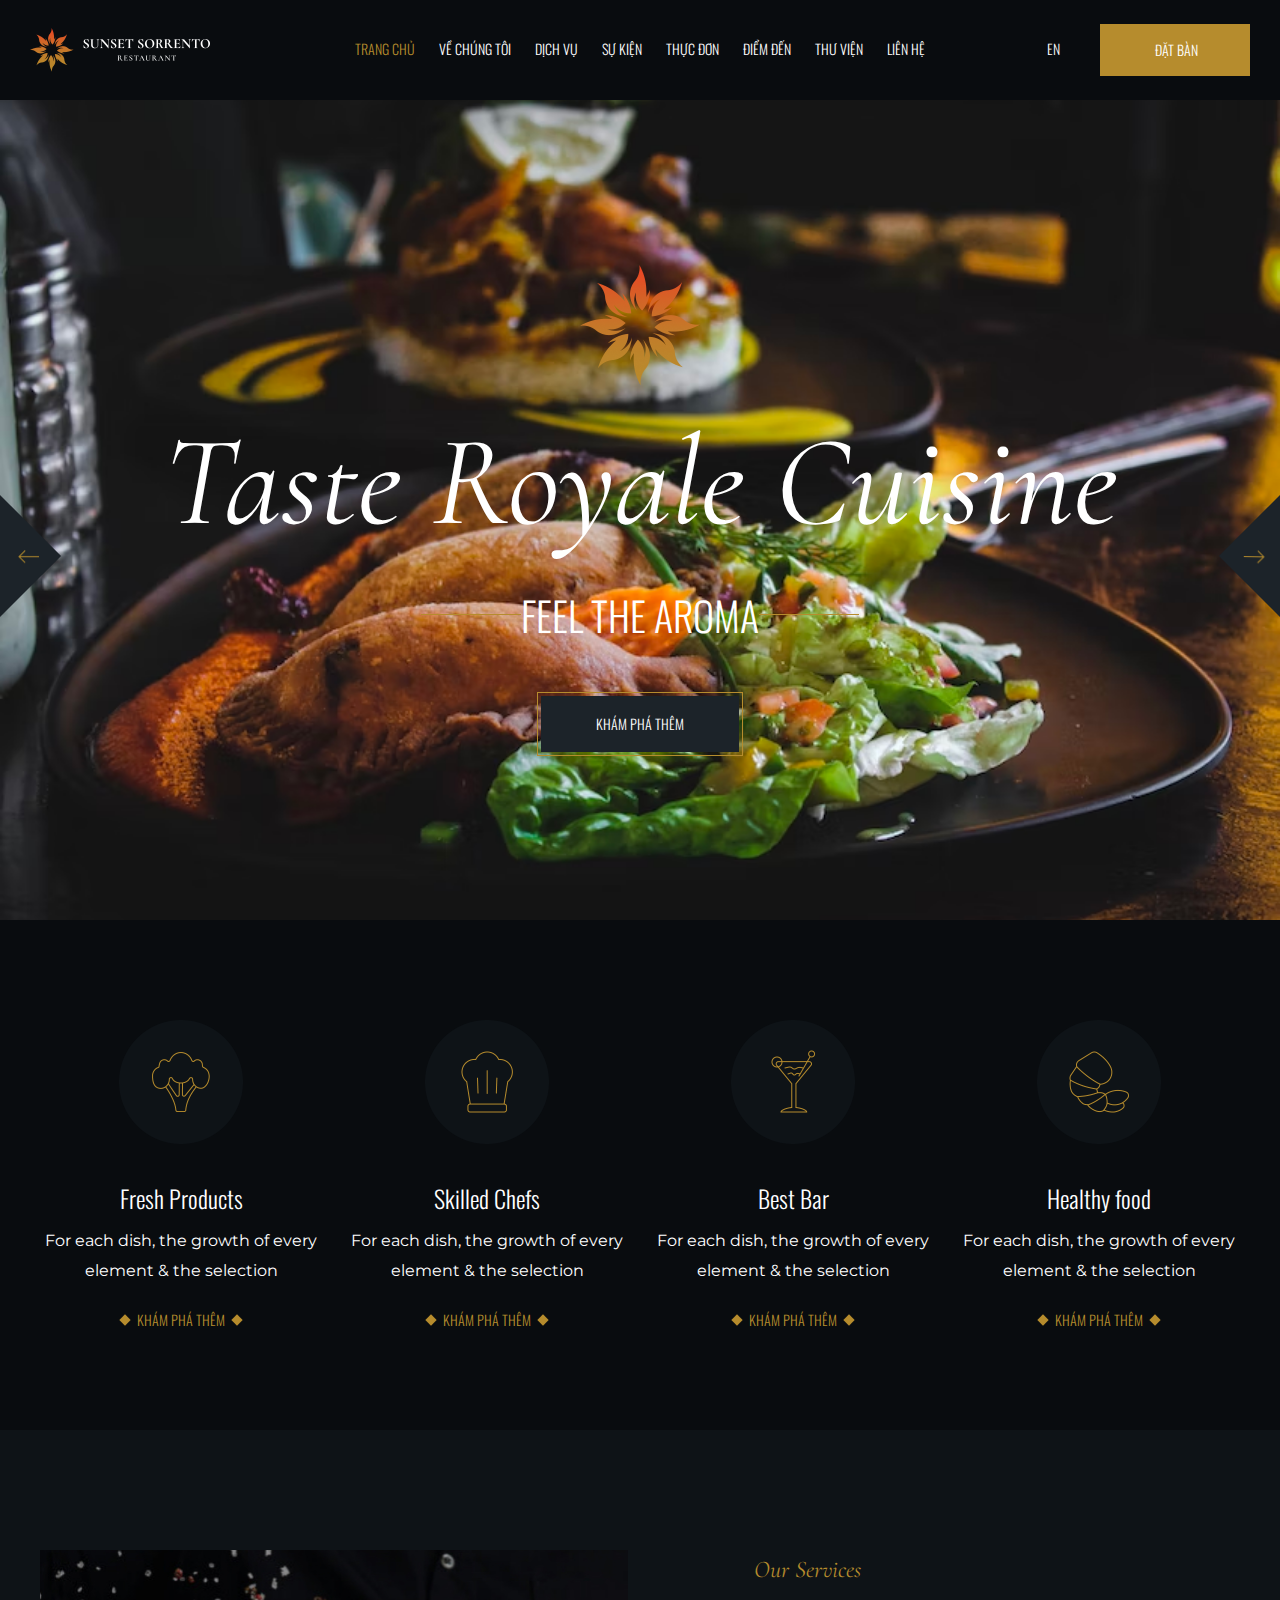
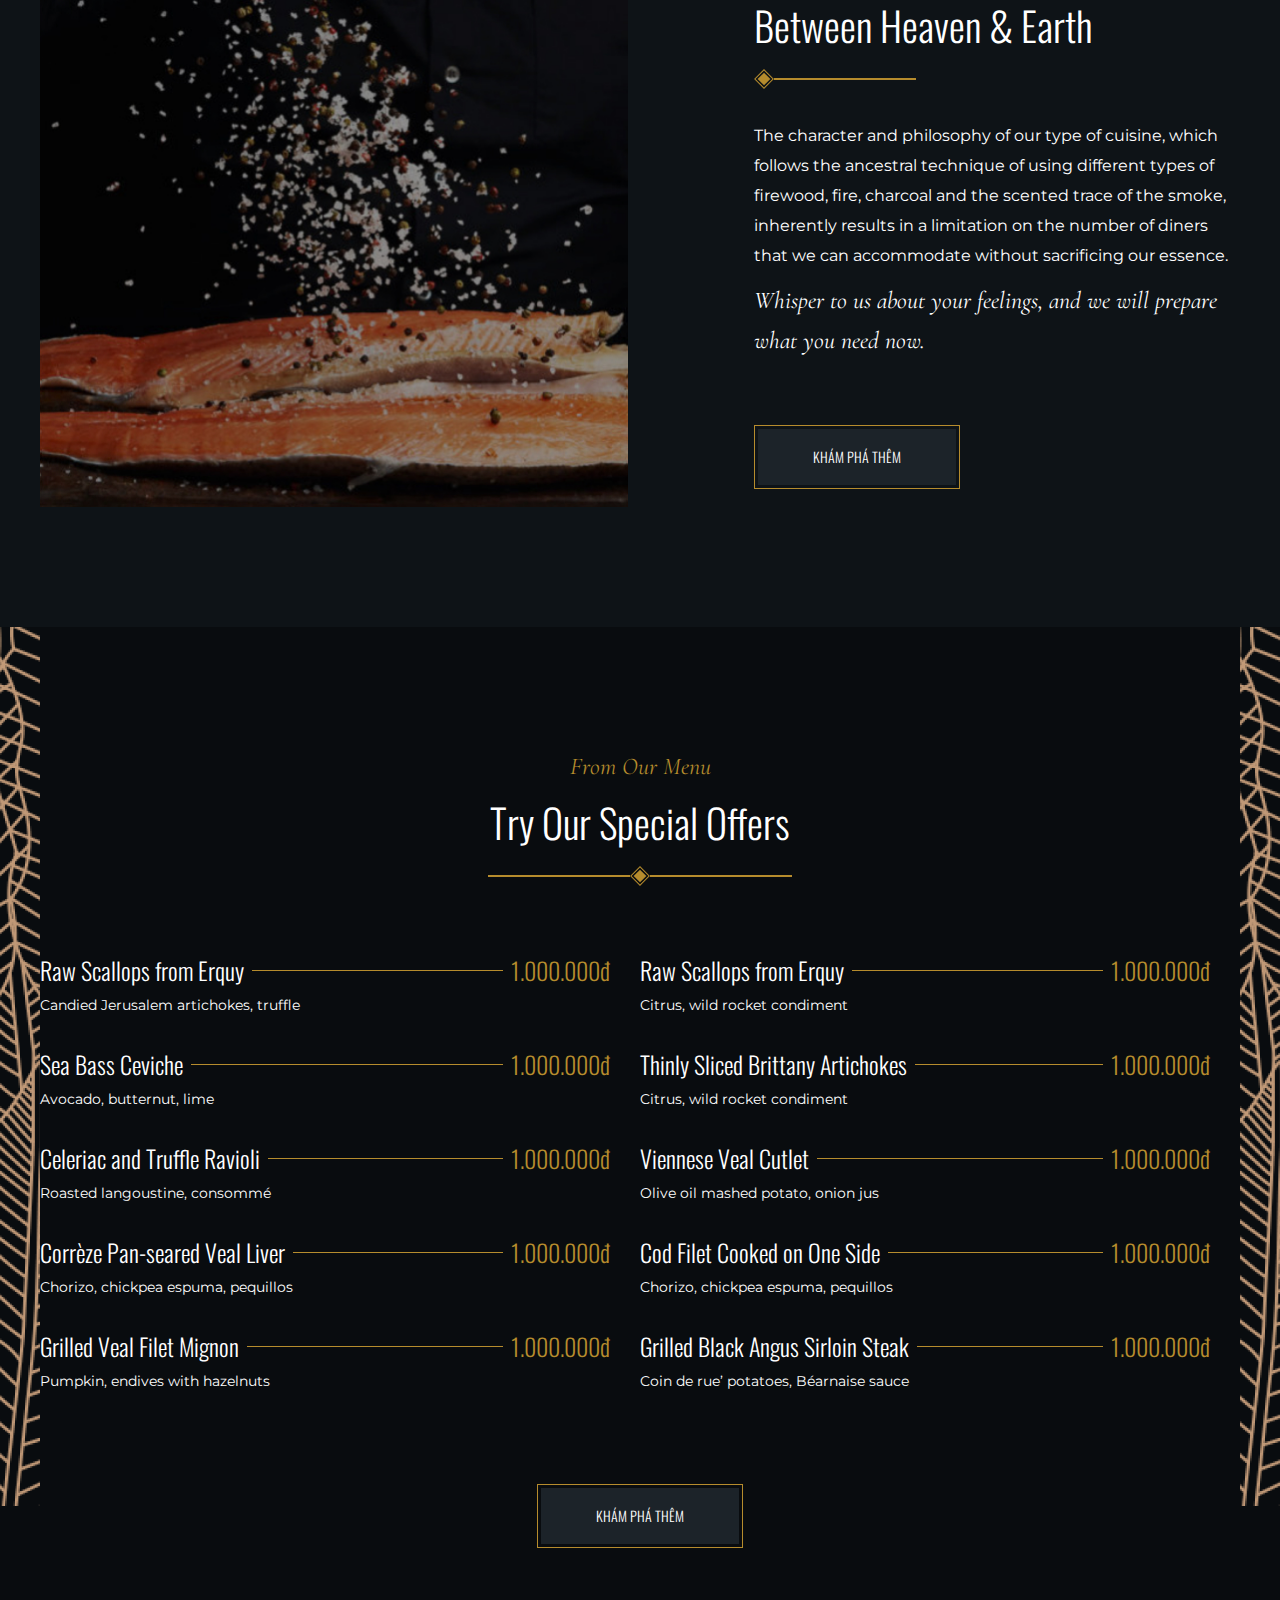
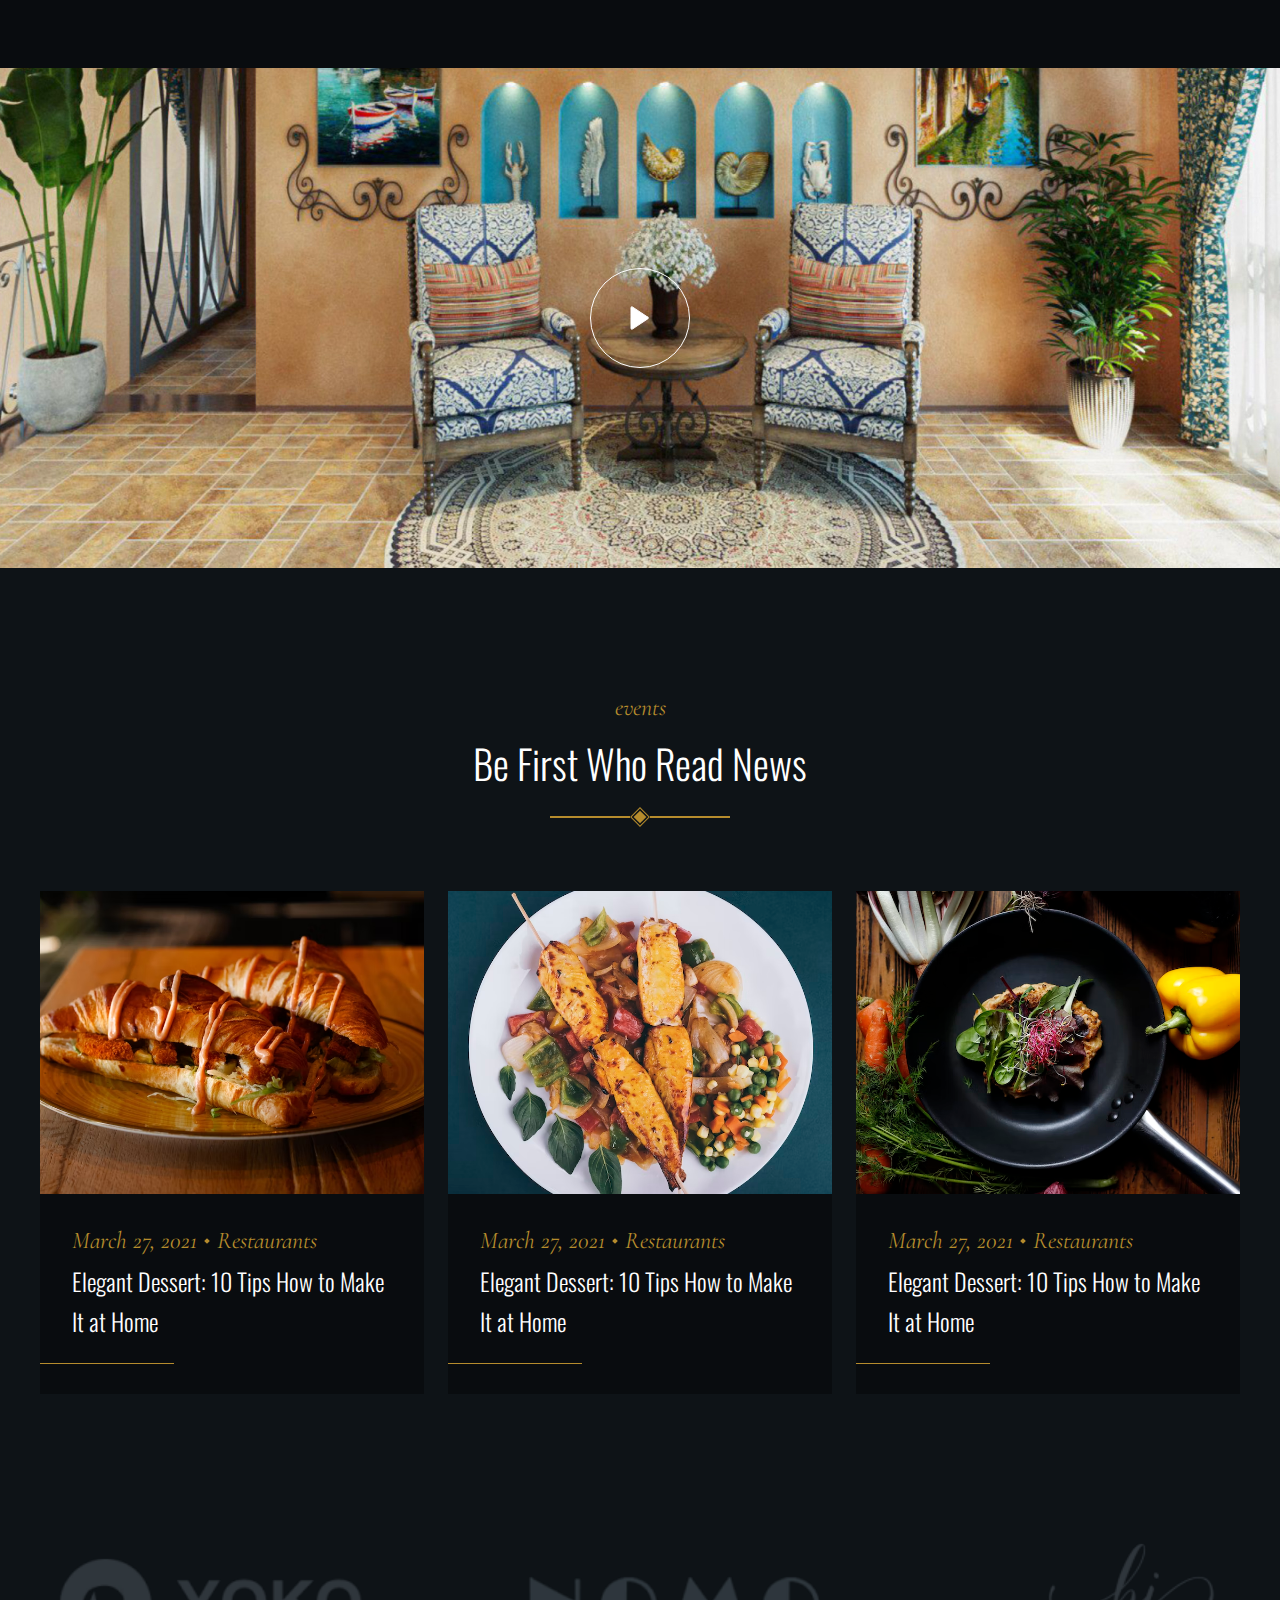
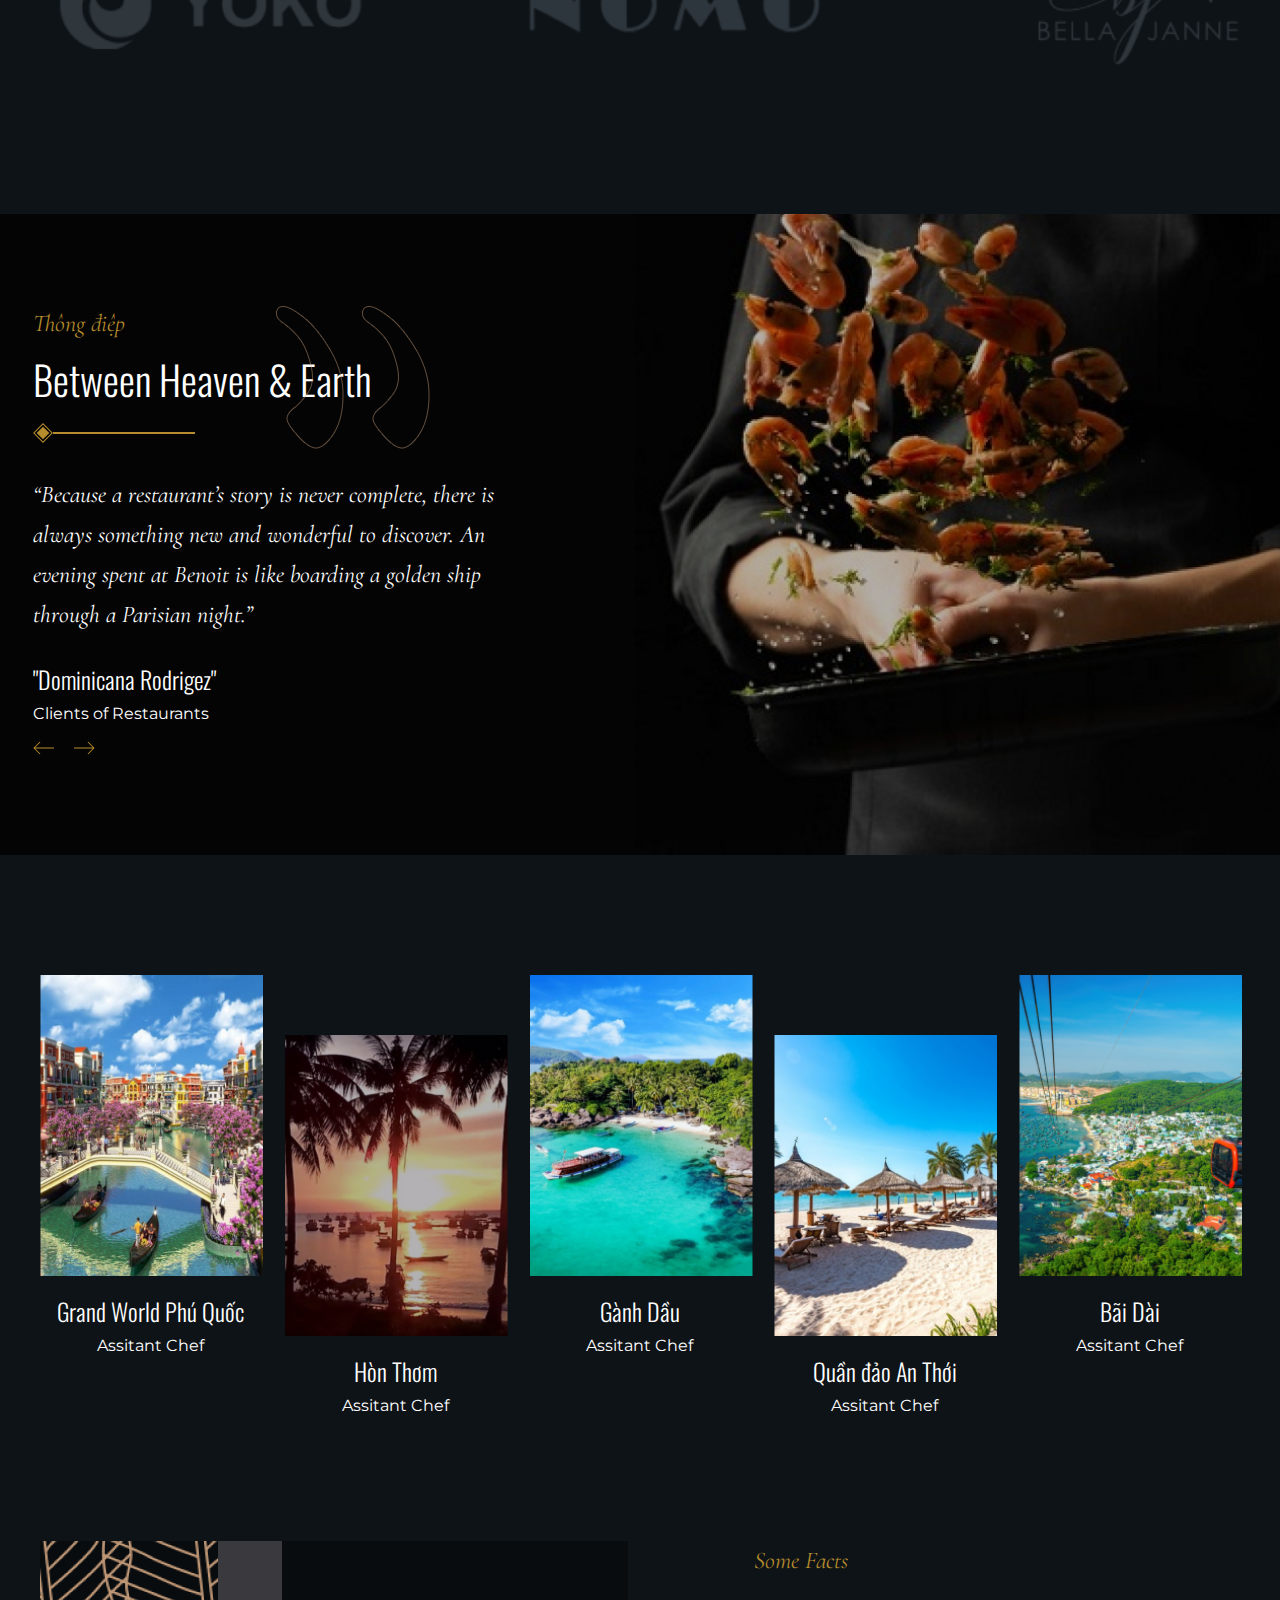
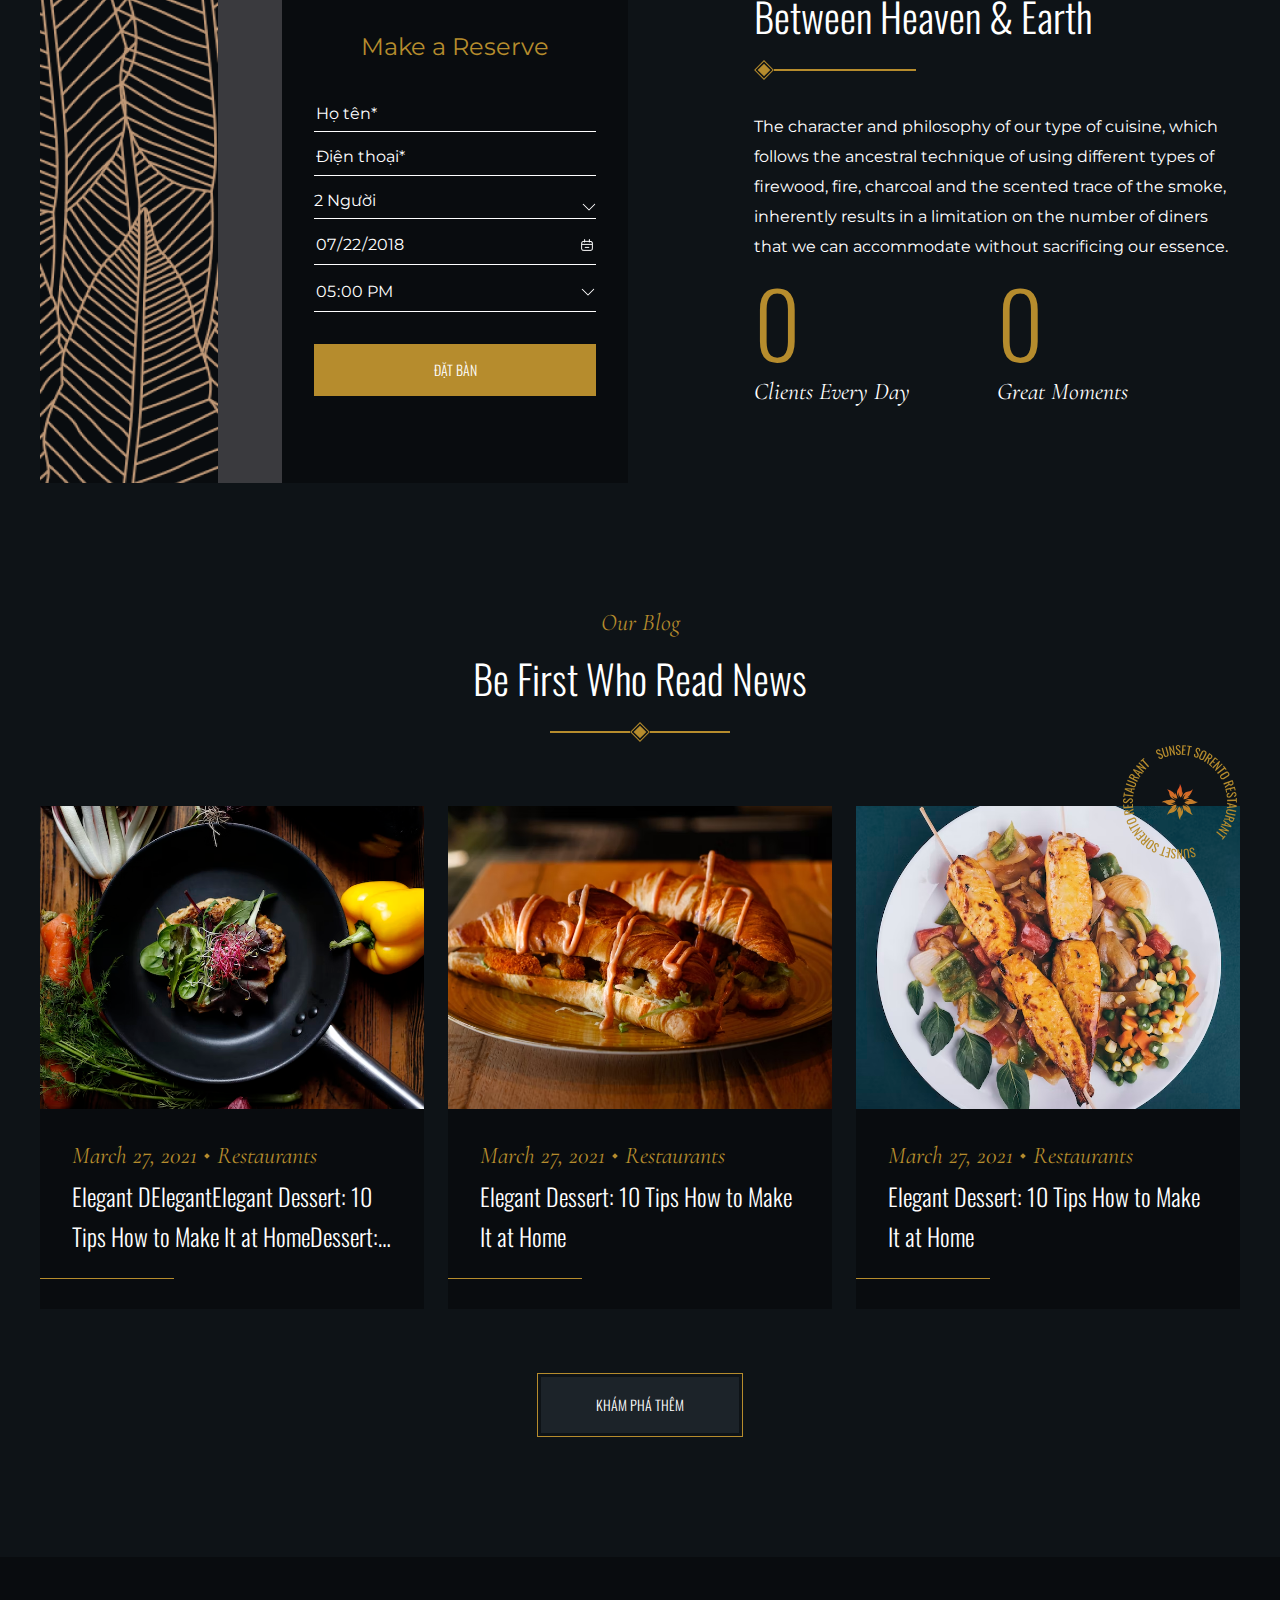
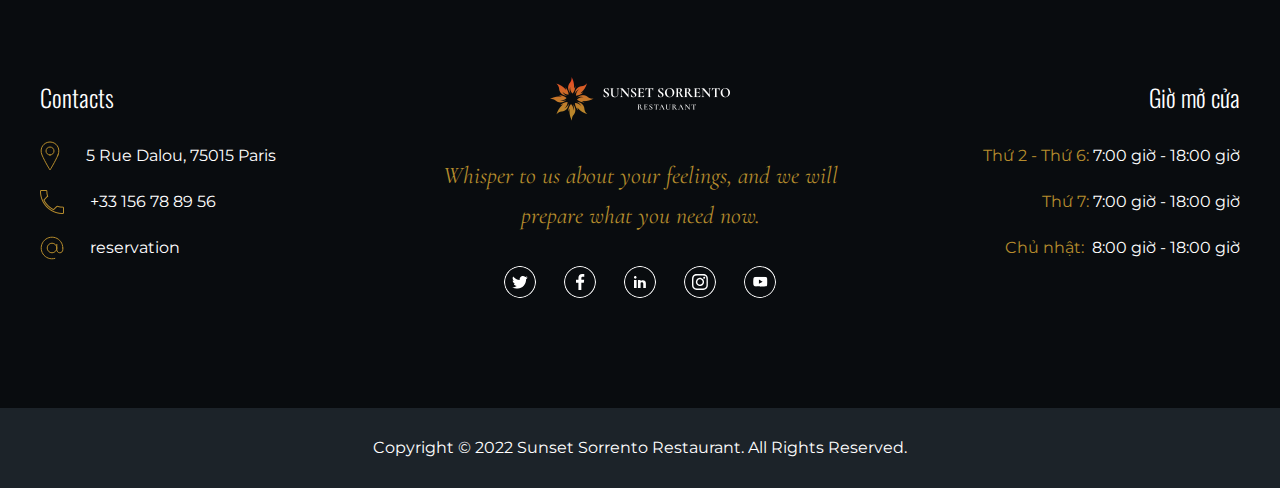
<file: index.html>
<!DOCTYPE html>
<html lang="en">

<head>
    <meta charset="UTF-8" />
    <meta name="viewport" content="width=device-width, initial-scale=1.0, maximum-scale=1.0, user-scalable=0" />
    <meta http-equiv="X-UA-Compatible" content="IE=edge,chrome=1" />
    <title>Sunset Sorrento</title>
    <link rel="icon" type="favicon" href="img/favicon.ico">
    <meta name="title" content="">
    <meta name="description" content="">
    <meta name="keywords" content="">
    <!-- meta tag facebook -->
    <meta property="og:locale" content="vi" />
    <meta property="og:type" content="article" />
    <meta property="og:title" content="" />
    <meta property="og:description" content="" />
    <meta property="og:url" content="" />
    <meta property="og:site_name" content="" />
    <meta property="og:image" content="" />
    <!-- meta tag twitter -->
    <meta property="og:type" content="" />
    <meta property="og:title" content="" />
    <meta property="og:description" content="" />
    <meta property="og:url" content="" />
    <meta property="og:image" content="" />
    <!-- nhúng css-->
    <link rel="stylesheet" href="./dest/style.min.css">
    <link rel="stylesheet" href="dest/font.css">
</head>
<style>
    .loading {
        position: fixed;
        width: 100%;
        height: 100vh;
        background-color: #000;
        z-index: 10000;
        overflow: hidden;
        opacity: 0;
        pointer-events: none;
    }
    
    .loading.active {
        overflow: visible;
        opacity: 1;
        pointer-events: all;
    }
</style>

<body class="homepage">
    <!-- HEADER -->
    <!-- <div class="loading"> </div> -->
    <header class="header">
        <div class="container-fluid">
            <div class="iconmenu">
                <span></span>
            </div>
            <a href="index.html" class="logo">
                <img srcset="img/logo.png 2x" alt="">
            </a>
            <ul class="menu">
                <li><a class="active" href="index.html">TRANG CHỦ</a></li>
                <li><a href="about.html">VỀ CHÚNG TÔI</a></li>
                <li><a href="services.html">DỊCH VỤ</a></li>
                <li><a href="blog.html">SỰ KIỆN</a></li>
                <li><a href="mona.html">THỰC ĐƠN</a></li>
                <li><a href="place.html">ĐIỂM ĐẾN</a></li>
                <li><a href="library.html">THƯ VIỆN</a></li>
                <li><a href="contact.html">LIÊN HỆ</a></li>
            </ul>
            <div class="header__left">
                <div class="header__left-lang">
                    <span>EN</span>
                    <ul class="down">
                        <li class="item"><a href="" target="_blank">VN</a></li>
                        <li class="item"><a href="" target="_blank">USA</a></li>
                        <li class="item"><a href="" target="_blank">CN</a></li>
                    </ul>
                </div>
                <div class="button">
                    <a href="contact.html" class="order">ĐẶT BÀN</a>
                </div>
            </div>
        </div>

    </header>
    <div class="top">
        <svg width="50" height="50" viewBox="0 0 50 50" fill="none" xmlns="http://www.w3.org/2000/svg">
        <path d="M25 1C38.2597 1 49 11.7403 49 25C49 38.2597 38.2597 49 25 49C11.7403 49 1 38.2597 1 25C1 11.7403 11.7403 1 25 1Z" stroke="#B68C2D"/>
        <path d="M25 16L25.3556 15.6485L25 15.2887L24.6444 15.6485L25 16ZM24.5 34.213V34.713L25.5 34.713V34.213L24.5 34.213ZM34.3556 24.755L25.3556 15.6485L24.6444 16.3515L33.6444 25.458L34.3556 24.755ZM24.6444 15.6485L15.6444 24.755L16.3556 25.458L25.3556 16.3515L24.6444 15.6485ZM24.5 16V34.213L25.5 34.213V16L24.5 16Z" fill="#B68C2D"/>
    </svg>
    </div>
    <!-- MAIN -->
    <main class="mainwrapper">
        <section class="scslider">
            <div class="scslider__list">
                <div class="scslider__list-item">
                    <div class="img">
                        <img class="banner-slider" src="img/slider1.avif" alt="Sunset">
                    </div>
                    <div class="textbox">
                        <img class="flower" srcset="img/hoalogo.png 2x" alt="">
                        <h2 class="textbox__title">Taste Royale Cuisine</h2>
                        <h3 class="h3-oswald"><span>FEEL THE AROMA</span></h3>
                        <div class="btn">
                            <a href="mona.html" class="btn-sunset">
                                <span class="span-btn">khám phá thêm</span>
                            </a>
                        </div>
                    </div>
                </div>
                <div class="scslider__list-item">
                    <div class="img">
                        <img class="banner-slider" src="img/slider2.avif " alt="Sunset">
                    </div>
                    <div class="textbox ">
                        <img class="flower" srcset="img/hoalogo.png 2x" alt="">
                        <h2 class="textbox__title">Croque Monsieur</h2>
                        <h3 class="h3-oswald"><span>FEEL THE AROMA</span></h3>
                        <div class="btn">
                            <a href="mona.html" class="btn-sunset">
                                <span class="span-btn">khám phá thêm</span>
                            </a>
                        </div>
                    </div>
                </div>
                <div class="scslider__list-item">
                    <div class="img">
                        <img class="banner-slider" src="img/slider3.avif " alt="Sunset">
                    </div>
                    <div class="textbox ">
                        <img class="flower" srcset="img/hoalogo.png 2x" alt="">
                        <h2 class="textbox__title">Nicoise Bouillabaisse</h2>
                        <h3 class="h3-oswald"><span>FEEL THE AROMA</span></h3>
                        <div class="btn">
                            <a href="monau.html" class="btn-sunset">
                                <span class="span-btn">khám phá thêm</span>
                            </a>
                        </div>
                    </div>
                </div>
            </div>
            <div class="container-fluid">
                <div class="scslider__triangle">
                    <span class="scslider__triangle-item --pre ">
                        <img srcset="img/next.png 2x" alt="">
                    </span>
                    <span class="scslider__triangle-item --next">
                        <img srcset="img/next.png 2x" alt="">
                    </span>
                </div>
            </div>

        </section>
        <section class="scbenefit">
            <div class="container">
                <div class="scbenefit__list">
                    <div class="scbenefit__list-item">
                        <div class="img">
                            <img srcset="img/info-item1.png 2x" alt="Fresh Products">
                        </div>
                        <div class="content">
                            <h4 class="h4-oswald">Fresh Products</h4>
                            <p class="text">
                                For each dish, the growth of every element & the selection
                            </p>
                        </div>
                        <a href="mona.html" class="scbnf-btn">
                            <span class="span-btn">khám phá thêm</span>
                        </a>
                    </div>
                    <div class="scbenefit__list-item">
                        <div class="img">
                            <img srcset="img/info-item2.png 2x" alt="Fresh Products">
                        </div>
                        <div class="content">
                            <h4 class="h4-oswald">Skilled Chefs</h4>
                            <p class="text">
                                For each dish, the growth of every element & the selection
                            </p>
                        </div>
                        <a href="library.html" class="scbnf-btn">
                            <span>khám phá thêm</span>
                        </a>
                    </div>
                    <div class="scbenefit__list-item">
                        <div class="img">
                            <img srcset="img/info-item3.png 2x" alt="Fresh Products">
                        </div>
                        <div class="content">
                            <h4 class="h4-oswald">Best Bar</h4>
                            <p class="text">
                                For each dish, the growth of every element & the selection
                            </p>
                        </div>
                        <a href="place.html" class="scbnf-btn">
                            <span>khám phá thêm</span>
                        </a>
                    </div>
                    <div class="scbenefit__list-item">
                        <div class="img">
                            <img srcset="img/info-item4.png 2x" alt="Fresh Products">
                        </div>
                        <div class="content">
                            <h4 class="h4-oswald">Healthy food</h4>
                            <p class="text">
                                For each dish, the growth of every element & the selection
                            </p>
                        </div>
                        <a href="mona.html" class="scbnf-btn">
                            <span>khám phá thêm</span>
                        </a>
                    </div>
                </div>
            </div>
        </section>
        <section class="scservices pd">
            <div class="container">
                <div class="scservices__img">
                    <img src="img/svc.jpg" alt="">
                </div>
                <div class="content">
                    <div class="textbox ">
                        <h4 class="h4-cormorant">Our Services</h4>
                        <h3 class="h3-oswald">Between Heaven & Earth</h3>
                        <div class="line line--left">
                            <div class="line-decor">
                            </div>
                        </div>
                    </div>
                    <div class="content-right">
                        <p class="description normal">
                            The character and philosophy of our type of cuisine, which follows the ancestral technique of using different types of firewood, fire, charcoal and the scented trace of the smoke, inherently results in a limitation on the number of diners that we can
                            accommodate without sacrificing our essence.
                        </p>
                        <p class="description-italic h4-cormorant">Whisper to us about your feelings, and we will prepare what you need now.</p>
                    </div>
                    <div class="btn">
                        <a href="services.html" class="btn-sunset">
                            <span class="span-btn">khám phá thêm</span>
                        </a>
                    </div>
                </div>
            </div>
        </section>
        <section class="scmenu pd">
            <div class="bgr">
                <img class="bgr-left-right" src="img/bgr-left-right.png" alt="">
                <img class="bgr-left-right" src="img/bgr-left-right.png" alt="">
            </div>
            <div class="container">
                <div class="textbox tbx--center">
                    <h4 class="h4-cormorant">From Our Menu</h4>
                    <h3 class="h3-oswald">Try Our Special Offers</h3>
                    <div class="line line--center">
                        <div class="line-decor"></div>
                    </div>
                </div>
                <div class="scmenu__list">
                    <div class="scmenu__list-item">
                        <div class="price">
                            <h4 class="h4-oswald">Raw Scallops from Erquy</h4>
                            <span class="price-item">1.000.000đ</span>
                        </div>
                        <span class="text"> Candied Jerusalem artichokes, truffle</span>
                    </div>
                    <div class="scmenu__list-item">
                        <div class="price">
                            <h4 class="h4-oswald">Raw Scallops from Erquy</h4>
                            <span class="price-item">1.000.000đ</span>
                        </div>
                        <span class="text"> Citrus, wild rocket condiment</span>
                    </div>
                    <div class="scmenu__list-item">
                        <div class="price">
                            <h4 class="h4-oswald">Sea Bass Ceviche</h4>
                            <span class="price-item">1.000.000đ</span>
                        </div>
                        <span class="text">Avocado, butternut, lime </span>
                    </div>
                    <div class="scmenu__list-item">
                        <div class="price">
                            <h4 class="h4-oswald">Thinly Sliced Brittany Artichokes</h4>
                            <span class="price-item">1.000.000đ</span>
                        </div>
                        <span class="text"> Citrus, wild rocket condiment</span>
                    </div>
                    <div class="scmenu__list-item">
                        <div class="price">
                            <h4 class="h4-oswald">Celeriac and Truffle Ravioli</h4>
                            <span class="price-item">1.000.000đ</span>
                        </div>
                        <span class="text">Roasted langoustine, consommé</span>
                    </div>
                    <div class="scmenu__list-item">
                        <div class="price">
                            <h4 class="h4-oswald">Viennese Veal Cutlet</h4>
                            <span class="price-item">1.000.000đ</span>
                        </div>
                        <span class="text">Olive oil mashed potato, onion jus</span>
                    </div>
                    <div class="scmenu__list-item">
                        <div class="price">
                            <h4 class="h4-oswald">Corrèze Pan-seared Veal Liver</h4>
                            <span class="price-item">1.000.000đ</span>
                        </div>
                        <span class="text">Chorizo, chickpea espuma, pequillos</span>
                    </div>
                    <div class="scmenu__list-item">
                        <div class="price">
                            <h4 class="h4-oswald">Cod Filet Cooked on One Side</h4>
                            <span class="price-item">1.000.000đ</span>
                        </div>
                        <span class="text">Chorizo, chickpea espuma, pequillos</span>
                    </div>
                    <div class="scmenu__list-item">
                        <div class="price">
                            <h4 class="h4-oswald">Grilled Veal Filet Mignon</h4>
                            <span class="price-item">1.000.000đ</span>
                        </div>
                        <span class="text">Pumpkin, endives with hazelnuts</span>
                    </div>
                    <div class="scmenu__list-item">
                        <div class="price">
                            <h4 class="h4-oswald">Grilled Black Angus Sirloin Steak </h4>
                            <span class="price-item">1.000.000đ</span>
                        </div>
                        <span class="text">Coin de rue’ potatoes, Béarnaise sauce                        </span>
                    </div>
                </div>
                <div class="btn">
                    <a href="mona.html" class="btn-sunset">
                        <span class="span-btn">khám phá thêm</span>
                    </a>
                </div>
            </div>
        </section>
        <section class="video">
            <div class="img" data-id="OsA3iPO2fEg">
                <img class="banner" src="img/video-img.jpg" alt="">
            </div>
            <img class="btn-play" src="img/play.svg" alt="">
        </section>
        <section class="scevents pd">
            <div class="container">
                <div class="textbox tbx--center">
                    <h4 class="h4-cormorant">events</h4>
                    <h3 class="h3-oswald">Be First Who Read News</h3>
                    <div class="line line--center">
                        <div class="line-decor"></div>
                    </div>
                </div>
                <div class="boxs">
                    <div class="boxs__item active">
                        <a href="event.html" class="boxs__item-img">
                            <img src="img/event1.avif" alt="">
                        </a>
                        <div class="boxs__item-content">
                            <h4 class="h4-cormorant">March 27, 2021<span>Restaurants</span></h4>
                            <a href="event.html" class="h4-oswald">Elegant Dessert: 10 Tips How to Make It at Home</a>
                        </div>
                    </div>
                    <div class="boxs__item">
                        <a href="event.html" class="boxs__item-img">
                            <img src="img/event2.avif" alt="">
                        </a>
                        <div class="boxs__item-content">
                            <h4 class="h4-cormorant">March 27, 2021<span>Restaurants</span></h4>
                            <a href="event.html" class="h4-oswald">Elegant Dessert: 10 Tips How to Make It at Home</a>
                        </div>
                    </div>
                    <div class="boxs__item">
                        <a href="event.html" class="boxs__item-img">
                            <img src="img/event3.avif" alt="">
                        </a>
                        <div class="boxs__item-content">
                            <h4 class="h4-cormorant">March 27, 2021<span>Restaurants</span></h4>
                            <a href="event.html" class="h4-oswald">Elegant Dessert: 10 Tips How to Make It at Home</a>
                        </div>
                    </div>
                </div>
            </div>
        </section>
        <section class="sccompany pd">
            <img class="sccompany__item-img" src="img/c1.png" alt="Yoko">
            <img class="sccompany__item-img" src="img/c2.png" alt="Nomo">
            <img class="sccompany__item-img" src="img/c3.png " alt="Bella Janne">
            <img class="sccompany__item-img" src="img/c4.png " alt="willi">
            <img class="sccompany__item-img" src="img/c4.png " alt="willi">
            <img class="sccompany__item-img" src="img/c1.png" alt="Yoko">
            <img class="sccompany__item-img" src="img/c2.png" alt="Nomo">
            <img class="sccompany__item-img" src="img/c3.png " alt="Bella Janne">
            <img class="sccompany__item-img" src="img/c4.png " alt="willi">
            <img class="sccompany__item-img" src="img/c4.png " alt="willi">
        </section>
        <section class="thongdiep">
            <div class="thongdiep__left">
                <div class="textbox tbx--left">
                    <h4 class="h4-cormorant">Thông điệp</h4>
                    <h3 class="h3-oswald">Between Heaven & Earth</h3>
                    <div class="thongdiep-bgr">
                        <img srcset="img/phayphay.png 2x" alt="">
                    </div>
                    <div class="line line--left">
                        <div class="line-decor"></div>
                    </div>
                </div>
                <div class="contentSlider">
                    <div class="content">
                        <p class="paragrapth h4-cormorant">
                            “Because a restaurant’s story is never complete, there is always something new and wonderful to discover. An evening spent at Benoit is like boarding a golden ship through a Parisian night.”
                        </p>
                        <div class="content-right">
                            <h4 class="info__name h4-oswald">"Dominicana Rodrigez"</h4>
                            <p>Clients of Restaurants</p>
                        </div>
                    </div>
                    <div class="content">
                        <p class="paragrapth h4-cormorant">
                            "Beef steak is referred to as just "steak" and can be purchased uncooked in supermarkets, butchers, and some smallgood shops. It is sold cooked as a meal in almost every.”
                        </p>
                        <div class="content-right">
                            <h4 class="info__name h4-oswald">"USDA beef grades"</h4>
                            <p>Special beef designations</p>

                        </div>
                    </div>
                    <div class="content">
                        <p class="paragrapth h4-cormorant">
                            “Restaurant specialising in modern Australian food, and is ranked based on the quality and the cut. Most venues usually have three to seven different cuts of steak on their menu and serve it.”
                        </p>
                        <div class="content-right">
                            <h4 class="info__name h4-oswald">"Flat iron steak"</h4>
                            <p>United Kingdom</p>
                        </div>
                    </div>
                </div>
                <div class="info__btn">
                    <img src="img/td-next.svg" class="next" alt="">
                    <img src="img/td-next.svg" alt="" class="pre">
                </div>
            </div>
            <div class="thongdiep__right">
                <img src="img/thongdiep.jpg" alt="">
            </div>

        </section>
        <section class="scbeachs">
            <div class="container">
                <div class="scbeachs__item active">
                    <a href="place.html" class="scbeachs__item-img">
                        <img src="img/travelg1.jpg" alt="PhuQuoc">
                    </a>
                    <div class="scbeachs__item-title">
                        <h4 class="h4-oswald"> Grand World Phú Quốc</h4>
                        <p class="text"> Assitant Chef</p>
                    </div>
                </div>

                <div class="scbeachs__item">
                    <a href="place.html" class="scbeachs__item-img">
                        <img src="img/travelg3.jpg" alt="Hòn Thơm">
                    </a>
                    <div class="scbeachs__item-title">
                        <h4 class="h4-oswald"> Hòn Thơm</h4>
                        <p class="text"> Assitant Chef</p>
                    </div>
                </div>
                <div class="scbeachs__item active">
                    <a href="place.html" class="scbeachs__item-img">
                        <img src="img/travelg4.jpg" alt="Gành Dầu">
                    </a>
                    <div class="scbeachs__item-title">
                        <h4 class="h4-oswald">Gành Dầu</h4>
                        <p class="text"> Assitant Chef</p>
                    </div>
                </div>
                <div class="scbeachs__item">
                    <a href="place.html" class="scbeachs__item-img">
                        <img src="img/travelg5.jpg" alt="Quần đảo An Thới">
                    </a>
                    <div class="scbeachs__item-title">
                        <h4 class="h4-oswald">Quần đảo An Thới</h4>
                        <p class="text"> Assitant Chef</p>
                    </div>
                </div>
                <div class="scbeachs__item">
                    <a href="place.html" class="scbeachs__item-img">
                        <img src="img/travelg2.jpg" alt="Bãi Dài">
                    </a>
                    <div class="scbeachs__item-title">
                        <h4 class="h4-oswald">Bãi Dài</h4>
                        <p class="text"> Assitant Chef</p>
                    </div>
                </div>
            </div>
        </section>
        <section class="scsign">
            <div class="container">
                <div class="scsign__left">
                    <div class="bgr">
                        <img src="img/bg-make.png" alt="">
                        <span></span>
                    </div>
                    <form class="form">
                        <h4 class="form-title">Make a Reserve</h4>
                        <div class="listinput">
                            <div class="listinput__item">
                                <input type="text" placeholder="Họ tên*">
                            </div>
                            <div class="listinput__item">
                                <input type="tel" placeholder="Điện thoại*">
                            </div>
                            <div class="listinput__item ">
                                <select id="people" name="cars">
                                  <option value="volvo">2 Người</option>
                                  <option value="saab">3 Người</option>
                                  <option value="mercedes">4 Người</option>
                                </select>
                            </div>
                            <div class="listinput__item">
                                <input type="date" id="start" name="trip-start" value="2018-07-22" min="2018-01-01">
                            </div>
                            <div class="listinput__item">
                                <input type="time" name="time" value="17:00">
                            </div>
                        </div>
                        <div class="button">
                            <a href="contact.html" class="order">ĐẶT BÀN</a>
                        </div>
                    </form>
                </div>
                <div class="content">
                    <div class="textbox">
                        <h4 class="h4-cormorant">Some Facts</h4>
                        <h3 class="h3-oswald">Between Heaven & Earth</h3>
                        <div class="line line--left">
                            <div class="line-decor">
                            </div>
                        </div>
                    </div>
                    <div class="content-right">
                        <p class="description normal">
                            The character and philosophy of our type of cuisine, which follows the ancestral technique of using different types of firewood, fire, charcoal and the scented trace of the smoke, inherently results in a limitation on the number of diners that we can
                            accommodate without sacrificing our essence.
                        </p>
                    </div>
                    <div class="listnumber">
                        <div class="listnumber__item">
                            <div class="listnumber__item-number" data-target="200">0</div>
                            <span class="listnumber__item-text">Clients Every Day</span>
                        </div>
                        <div class="listnumber__item">
                            <div class="listnumber__item-number" data-target="180">0</div>
                            <span class="listnumber__item-text">Great Moments</span>
                        </div>
                    </div>
                </div>
            </div>
        </section>
        <section class="scblog pd">
            <div class="container">
                <div class="textbox tbx--center">
                    <h4 class="h4-cormorant">Our Blog</h4>
                    <h3 class="h3-oswald">Be First Who Read News</h3>
                    <div class="line line--center">
                        <div class="line-decor"></div>
                    </div>
                </div>
                <div class="boxs">
                    <div class="logocircle">
                        <img class="logofixed" src="img/logo-circle.svg" alt="">
                    </div>
                    <div class="boxs__item active">
                        <a href="blog.html" class="boxs__item-img">
                            <img src="img/event3.avif" alt="">
                        </a>
                        <div class="boxs__item-content">
                            <h4 class="h4-cormorant">March 27, 2021<span>Restaurants</span></h4>
                            <a href="blog.html" class="h4-oswald">Elegant DElegantElegant Dessert: 10 Tips How to Make It at HomeDessert: 10 Tips How to Make It at Homeessert: 10 Tips How to Make It at Home</a>
                        </div>
                    </div>
                    <div class="boxs__item">
                        <a href="blog.html" class="boxs__item-img">
                            <img src="img/event1.avif" alt="">
                        </a>
                        <div class="boxs__item-content">
                            <h4 class="h4-cormorant">March 27, 2021<span>Restaurants</span></h4>
                            <a href="blog.html" class="h4-oswald">Elegant Dessert: 10 Tips How to Make It at Home</a>
                        </div>
                    </div>
                    <div class="boxs__item">
                        <a href="blog.html" class="boxs__item-img">
                            <img src="img/event2.avif" alt="">
                        </a>
                        <div class="boxs__item-content">
                            <h4 class="h4-cormorant">March 27, 2021<span>Restaurants</span></h4>
                            <a href="blog.html" class="h4-oswald">Elegant Dessert: 10 Tips How to Make It at Home</a>
                        </div>
                    </div>
                </div>
                <div class="btn mg">
                    <a href="blog.html" class="btn-sunset">
                        <span class="span-btn">khám phá thêm</span>
                    </a>
                </div>
            </div>
        </section>
    </main>
    <!-- FOOTER -->
    <footer class="footer pd">
        <div class="container">
            <div class="footer__contact">
                <h4 class="footer__contact-title h4-oswald">Contacts</h4>
                <div class="footer__contact-item">
                    <img src="img/icon-location.svg" alt="">
                    <p class="footer-content"> 5 Rue Dalou, 75015 Paris</p>
                </div>
                <div class="footer__contact-item">
                    <img srcset="img/phone.png 2x" alt="">
                    <p class="footer-content">+33 156 78 89 56</p>
                </div>
                <div class="footer__contact-item">
                    <img src="img/mail.svg" alt="">
                    <p class="footer-content">reservation</p>
                </div>
            </div>
            <div class="footer__sayings">
                <a href="index.html" class="logo">
                    <img srcset="img/logo.png 2x" alt="">
                </a>
                <h4 class="h4-cormorant">Whisper to us about your feelings, and we will prepare what you need now.</h4>
                <div class="listsocial">
                    <a class="listsocial__item twt" href="" target="_blank">
                        <svg width="32" height="32" viewBox="0 0 32 32" fill="none" xmlns="http://www.w3.org/2000/svg">
                            <g clip-path="url(#clip0_110_1509)">
                            <path d="M16.0008 -0.0341797C7.1588 -0.0341797 -0.0332031 7.15782 -0.0332031 15.9998C-0.0332031 24.8418 7.1588 32.0338 16.0008 32.0338C24.8428 32.0338 32.0348 24.8418 32.0348 15.9998C32.0348 7.15782 24.8428 -0.0341797 16.0008 -0.0341797ZM16.0008 30.9658C7.7488 30.9658 1.0348 24.2518 1.0348 15.9998C1.0348 7.74782 7.7488 1.03382 16.0008 1.03382C24.2528 1.03382 30.9668 7.74782 30.9668 15.9998C30.9668 24.2518 24.2528 30.9658 16.0008 30.9658Z" fill="white"/>
                            <g clip-path="url(#clip1_110_1509)">
                            <path d="M22.1064 13.1975C22.1168 13.3375 22.1168 13.4767 22.1168 13.6159C22.1168 17.8759 18.8744 22.7847 12.9488 22.7847C11.1232 22.7847 9.4272 22.2559 8 21.3375C8.2592 21.3671 8.5088 21.3775 8.7784 21.3775C10.2288 21.381 11.6381 20.896 12.7792 20.0007C12.1067 19.9886 11.4549 19.7667 10.9146 19.3661C10.3743 18.9655 9.97263 18.4063 9.7656 17.7663C9.9648 17.7959 10.1648 17.8159 10.3744 17.8159C10.6632 17.8159 10.9536 17.7759 11.2232 17.7063C10.4934 17.559 9.83718 17.1634 9.36609 16.5869C8.89501 16.0104 8.63815 15.2885 8.6392 14.5439V14.5039C9.0688 14.7431 9.5672 14.8927 10.0952 14.9127C9.65287 14.6188 9.29018 14.22 9.03947 13.7518C8.78877 13.2836 8.65785 12.7606 8.6584 12.2295C8.6584 11.6311 8.8176 11.0823 9.0968 10.6039C9.90651 11.6 10.9164 12.4148 12.0611 12.9957C13.2057 13.5765 14.4596 13.9105 15.7416 13.9759C15.692 13.7359 15.6616 13.4871 15.6616 13.2375C15.6614 12.8143 15.7446 12.3952 15.9065 12.0041C16.0683 11.6131 16.3057 11.2578 16.6049 10.9585C16.9042 10.6592 17.2595 10.4219 17.6506 10.26C18.0416 10.0981 18.4608 10.0149 18.884 10.0151C19.812 10.0151 20.6496 10.4039 21.2384 11.0327C21.9598 10.8932 22.6516 10.6299 23.2832 10.2543C23.0427 10.999 22.539 11.6304 21.8664 12.0303C22.5062 11.9574 23.1315 11.7891 23.7216 11.5311C23.2809 12.1736 22.7348 12.737 22.1064 13.1975Z" fill="white"/>
                            </g>
                            </g>
                            <defs>
                            <clipPath id="clip0_110_1509">
                            <rect width="32" height="32" fill="white"/>
                            </clipPath>
                            <clipPath id="clip1_110_1509">
                            <rect width="16" height="12.8" fill="white" transform="translate(8 10)"/>
                            </clipPath>
                            </defs>
                            </svg>
                    </a>
                    <a class="listsocial__item fb" href="" target="_blank">
                        <svg width="32" height="32" viewBox="0 0 32 32" fill="none" xmlns="http://www.w3.org/2000/svg">
                            <path d="M16 0C7.17675 0 0 7.17675 0 16C0 24.8233 7.17675 32 16 32C24.8233 32 32 24.8233 32 16C32 7.17675 24.8233 0 16 0ZM16 30.9343C7.7655 30.9343 1.06574 24.2345 1.06574 16C1.06574 7.7655 7.7655 1.06574 16 1.06574C24.2345 1.06574 30.9343 7.7655 30.9343 16C30.9343 24.2345 24.2345 30.9343 16 30.9343Z" fill="white"/>
                            <path d="M14.4294 23.949H17.3532V16.6645H19.798L20.1672 13.8305H17.3532V12.0143C17.3532 11.1961 17.5827 10.6373 18.7602 10.6373H20.267V8.09268C20.0075 8.06274 19.1194 7.98291 18.0816 7.98291C15.9063 7.98291 14.4294 9.31009 14.4294 11.7349V13.8305H11.9746V16.6645H14.4294V23.949Z" fill="white"/>
                        </svg>
                    </a>
                    <a class="listsocial__item inl" href="" target="_blank">
                        <svg width="32" height="32" viewBox="0 0 32 32" fill="none" xmlns="http://www.w3.org/2000/svg">
                            <g clip-path="url(#clip0_110_1519)">
                            <path d="M16.0008 -0.0341797C7.1588 -0.0341797 -0.0332031 7.15782 -0.0332031 15.9998C-0.0332031 24.8418 7.1588 32.0338 16.0008 32.0338C24.8428 32.0338 32.0348 24.8418 32.0348 15.9998C32.0348 7.15782 24.8428 -0.0341797 16.0008 -0.0341797ZM16.0008 30.9658C7.7488 30.9658 1.0348 24.2518 1.0348 15.9998C1.0348 7.74782 7.7488 1.03382 16.0008 1.03382C24.2528 1.03382 30.9668 7.74782 30.9668 15.9998C30.9668 24.2518 24.2528 30.9658 16.0008 30.9658Z" fill="white"/>
                            <g clip-path="url(#clip1_110_1519)">
                            <path d="M16.6003 22H13.9336V14H16.6003V15.3333C16.881 14.9762 17.2373 14.6856 17.6436 14.4824C18.0499 14.2792 18.4961 14.1684 18.9503 14.158C19.7445 14.1624 20.5046 14.4816 21.0639 15.0456C21.6231 15.6096 21.9359 16.3724 21.9336 17.1667V22H19.2669V17.5C19.2153 17.1397 19.0354 16.8102 18.7601 16.572C18.4849 16.3339 18.1329 16.2032 17.7689 16.204C17.606 16.2091 17.4458 16.2471 17.298 16.3157C17.1502 16.3843 17.0177 16.482 16.9085 16.6031C16.7994 16.7241 16.7158 16.8659 16.6629 17.0201C16.6099 17.1742 16.5886 17.3374 16.6003 17.5V22ZM12.6003 22H9.93359V14H12.6003V22ZM11.2669 12.6667C10.9133 12.6667 10.5742 12.5262 10.3241 12.2761C10.0741 12.0261 9.93359 11.687 9.93359 11.3333C9.93359 10.9797 10.0741 10.6406 10.3241 10.3905C10.5742 10.1405 10.9133 10 11.2669 10C11.6205 10 11.9597 10.1405 12.2097 10.3905C12.4598 10.6406 12.6003 10.9797 12.6003 11.3333C12.6003 11.687 12.4598 12.0261 12.2097 12.2761C11.9597 12.5262 11.6205 12.6667 11.2669 12.6667Z" fill="white"/>
                            </g>
                            </g>
                            <defs>
                            <clipPath id="clip0_110_1519">
                            <rect width="32" height="32" fill="white"/>
                            </clipPath>
                            <clipPath id="clip1_110_1519">
                            <rect width="12" height="12" fill="white" transform="translate(9.93359 10)"/>
                            </clipPath>
                            </defs>
                        </svg>
                    </a>
                    <a class="listsocial__item ins" href="" target="_blank">
                        <svg width="32" height="32" viewBox="0 0 32 32" fill="none" xmlns="http://www.w3.org/2000/svg">
                            <path d="M16 0C7.17675 0 0 7.17675 0 16C0 24.8233 7.17675 32 16 32C24.8233 32 32 24.8233 32 16C32 7.17675 24.8233 0 16 0ZM16 30.9343C7.7655 30.9343 1.06574 24.2345 1.06574 16C1.06574 7.7655 7.7655 1.06574 16 1.06574C24.2345 1.06574 30.9343 7.7655 30.9343 16C30.9343 24.2345 24.2345 30.9343 16 30.9343Z" fill="white"/>
                            <g clip-path="url(#clip0_110_1525)">
                            <path d="M15.9661 11.8748C15.1569 11.8748 14.3659 12.1148 13.6931 12.5643C13.0203 13.0139 12.4959 13.6529 12.1862 14.4004C11.8766 15.148 11.7956 15.9707 11.9534 16.7643C12.1113 17.5579 12.5009 18.2869 13.0731 18.8591C13.6453 19.4313 14.3743 19.8209 15.1679 19.9788C15.9616 20.1367 16.7842 20.0556 17.5318 19.746C18.2794 19.4363 18.9184 18.9119 19.3679 18.2391C19.8175 17.5663 20.0574 16.7753 20.0574 15.9661C20.0587 15.4285 19.9538 14.8959 19.7487 14.3989C19.5435 13.9019 19.2422 13.4504 18.862 13.0702C18.4819 12.69 18.0303 12.3887 17.5333 12.1836C17.0364 11.9784 16.5038 11.8735 15.9661 11.8748ZM15.9661 18.6305C15.4392 18.6305 14.924 18.4742 14.4859 18.1814C14.0477 17.8887 13.7062 17.4726 13.5046 16.9857C13.3029 16.4989 13.2502 15.9632 13.353 15.4463C13.4558 14.9295 13.7095 14.4548 14.0821 14.0821C14.4548 13.7095 14.9295 13.4558 15.4463 13.353C15.9632 13.2502 16.4989 13.3029 16.9857 13.5046C17.4726 13.7062 17.8887 14.0477 18.1814 14.4859C18.4742 14.924 18.6305 15.4392 18.6305 15.9661C18.6305 16.6727 18.3497 17.3504 17.8501 17.8501C17.3504 18.3497 16.6727 18.6305 15.9661 18.6305ZM21.185 11.7052C21.185 11.9025 21.1265 12.0955 21.0169 12.2596C20.9072 12.4237 20.7514 12.5516 20.569 12.6271C20.3867 12.7026 20.186 12.7224 19.9925 12.6839C19.7989 12.6454 19.6211 12.5503 19.4815 12.4108C19.342 12.2712 19.2469 12.0934 19.2084 11.8998C19.1699 11.7063 19.1897 11.5056 19.2652 11.3233C19.3408 11.141 19.4687 10.9851 19.6328 10.8755C19.7969 10.7658 19.9898 10.7073 20.1871 10.7073C20.4518 10.7073 20.7056 10.8124 20.8928 10.9996C21.0799 11.1867 21.185 11.4405 21.185 11.7052ZM23.8893 12.703C23.9183 11.4625 23.4556 10.2608 22.602 9.36015C21.7061 8.49568 20.5039 8.02195 19.2591 8.04295C17.9619 7.98308 13.9704 7.98308 12.6731 8.04295C11.433 8.0161 10.2321 8.47853 9.33022 9.33022C8.47666 10.2309 8.01393 11.4326 8.04295 12.6731C7.98308 13.9704 7.98308 17.9619 8.04295 19.2591C8.01393 20.4997 8.47666 21.7013 9.33022 22.602C10.2321 23.4537 11.433 23.9161 12.6731 23.8893C13.9903 23.9691 17.9419 23.9691 19.2591 23.8893C20.4997 23.9183 21.7013 23.4556 22.602 22.602C23.4556 21.7013 23.9183 20.4997 23.8893 19.2591C23.9492 17.9619 23.9492 13.9704 23.8893 12.6731V12.703ZM22.1929 20.6861C22.0574 21.0293 21.8529 21.341 21.5919 21.6019C21.331 21.8628 21.0193 22.0674 20.6761 22.2029C19.127 22.5161 17.5433 22.6234 15.9661 22.5222C14.3922 22.6236 12.8118 22.5162 11.2661 22.2029C10.9229 22.0674 10.6112 21.8628 10.3503 21.6019C10.0893 21.341 9.88481 21.0293 9.74933 20.6861C9.33022 19.6283 9.42003 17.1336 9.42003 15.9761C9.42003 14.8186 9.33022 12.3139 9.74933 11.2661C9.88099 10.9195 10.0841 10.6045 10.3454 10.3414C10.6067 10.0784 10.9204 9.87328 11.2661 9.73935C12.8118 9.42599 14.3922 9.31862 15.9661 9.42003C17.5433 9.31879 19.127 9.42615 20.6761 9.73935C21.0193 9.87483 21.331 10.0794 21.5919 10.3403C21.8529 10.6012 22.0574 10.9129 22.1929 11.2561C22.612 12.3139 22.5122 14.8086 22.5122 15.9661C22.5122 17.1237 22.612 19.6283 22.1929 20.6761V20.6861Z" fill="white"/>
                            </g>
                            <defs>
                            <clipPath id="clip0_110_1525">
                            <rect width="15.9661" height="15.9661" fill="white" transform="translate(7.98242 7.98291)"/>
                            </clipPath>
                            </defs>
                        </svg>
                    </a>
                    <a class="listsocial__item ytb" href="" target="_blank">
                        <svg width="32" height="32" viewBox="0 0 32 32" fill="none" xmlns="http://www.w3.org/2000/svg">
                            <path d="M16 0C7.17675 0 0 7.17675 0 16C0 24.8233 7.17675 32 16 32C24.8233 32 32 24.8233 32 16C32 7.17675 24.8233 0 16 0ZM16 31C7.7655 31 1 24.2345 1 16C1 7.7655 7.7655 1 16 1C24.2345 1 31 7.7655 31 16C31 24.2345 24.2345 31 16 31Z" fill="white"/>
                            <g clip-path="url(#clip0_110_1529)">
                            <path d="M23.1771 12.2331C23.0961 11.9326 22.9378 11.6585 22.718 11.4382C22.4982 11.2179 22.2245 11.0589 21.9242 10.9773C20.8106 10.6715 16.3554 10.6665 16.3554 10.6665C16.3554 10.6665 11.901 10.6615 10.7867 10.9538C10.4866 11.0392 10.2134 11.2004 9.99353 11.4218C9.77362 11.6432 9.61431 11.9174 9.53091 12.2182C9.23722 13.3318 9.23438 15.6414 9.23438 15.6414C9.23438 15.6414 9.23153 17.9625 9.52309 19.0647C9.68664 19.6742 10.1666 20.1556 10.7768 20.3198C11.9018 20.6256 16.3448 20.6306 16.3448 20.6306C16.3448 20.6306 20.7999 20.6356 21.9135 20.344C22.2139 20.2625 22.4879 20.1039 22.7083 19.8841C22.9286 19.6642 23.0878 19.3906 23.17 19.0903C23.4644 17.9774 23.4666 15.6685 23.4666 15.6685C23.4666 15.6685 23.4808 13.3467 23.1771 12.2331V12.2331ZM14.9304 17.7812L14.9339 13.5145L18.6367 15.6514L14.9304 17.7812V17.7812Z" fill="white"/>
                            </g>
                            <defs>
                            <clipPath id="clip0_110_1529">
                            <rect width="14.9334" height="10.6667" fill="white" transform="translate(8.5332 10.6665)"/>
                            </clipPath>
                            </defs>
                        </svg>
                    </a>
                </div>
            </div>
            <div class="footer__time">
                <h4 class="footer__time-title h4-oswald">Giờ mở cửa</h4>
                <div class="footer__time-detail">
                    <p><span class="--cl">Thứ 2 &#8209; Thứ 6:&nbsp;</span>7:00 giờ &#8209; 18:00 giờ</p>
                    <p><span class="--cl">Thứ 7:&nbsp;</span>7:00 giờ &#8209; 18:00 giờ</p>
                    <p><span class="--cl">Chủ nhật: &nbsp;</span>8:00 giờ &#8209; 18:00 giờ</p>
                </div>

            </div>
        </div>
        <div class="end">Copyright © 2022 Sunset Sorrento Restaurant. All Rights Reserved.</div>
    </footer>

    <div class="popupvideo">
        <div class="popupvideo__item">
            <div class="popupvideo__item-iframe">
                <iframe width="100%" height="100%" src="" title="YouTube video player" frameborder="0" allow="accelerometer; autoplay; clipboard-write; encrypted-media; gyroscope; picture-in-picture; web-share" allowfullscreen></iframe>
                <div class="btnclose">
                    <img src="img/close.png" alt="">
                </div>
            </div>
        </div>
    </div>
    <script src="dest/jsmain.min.js"></script>
    <script src="dest/main.js"></script>

</body>

</html>
</file>
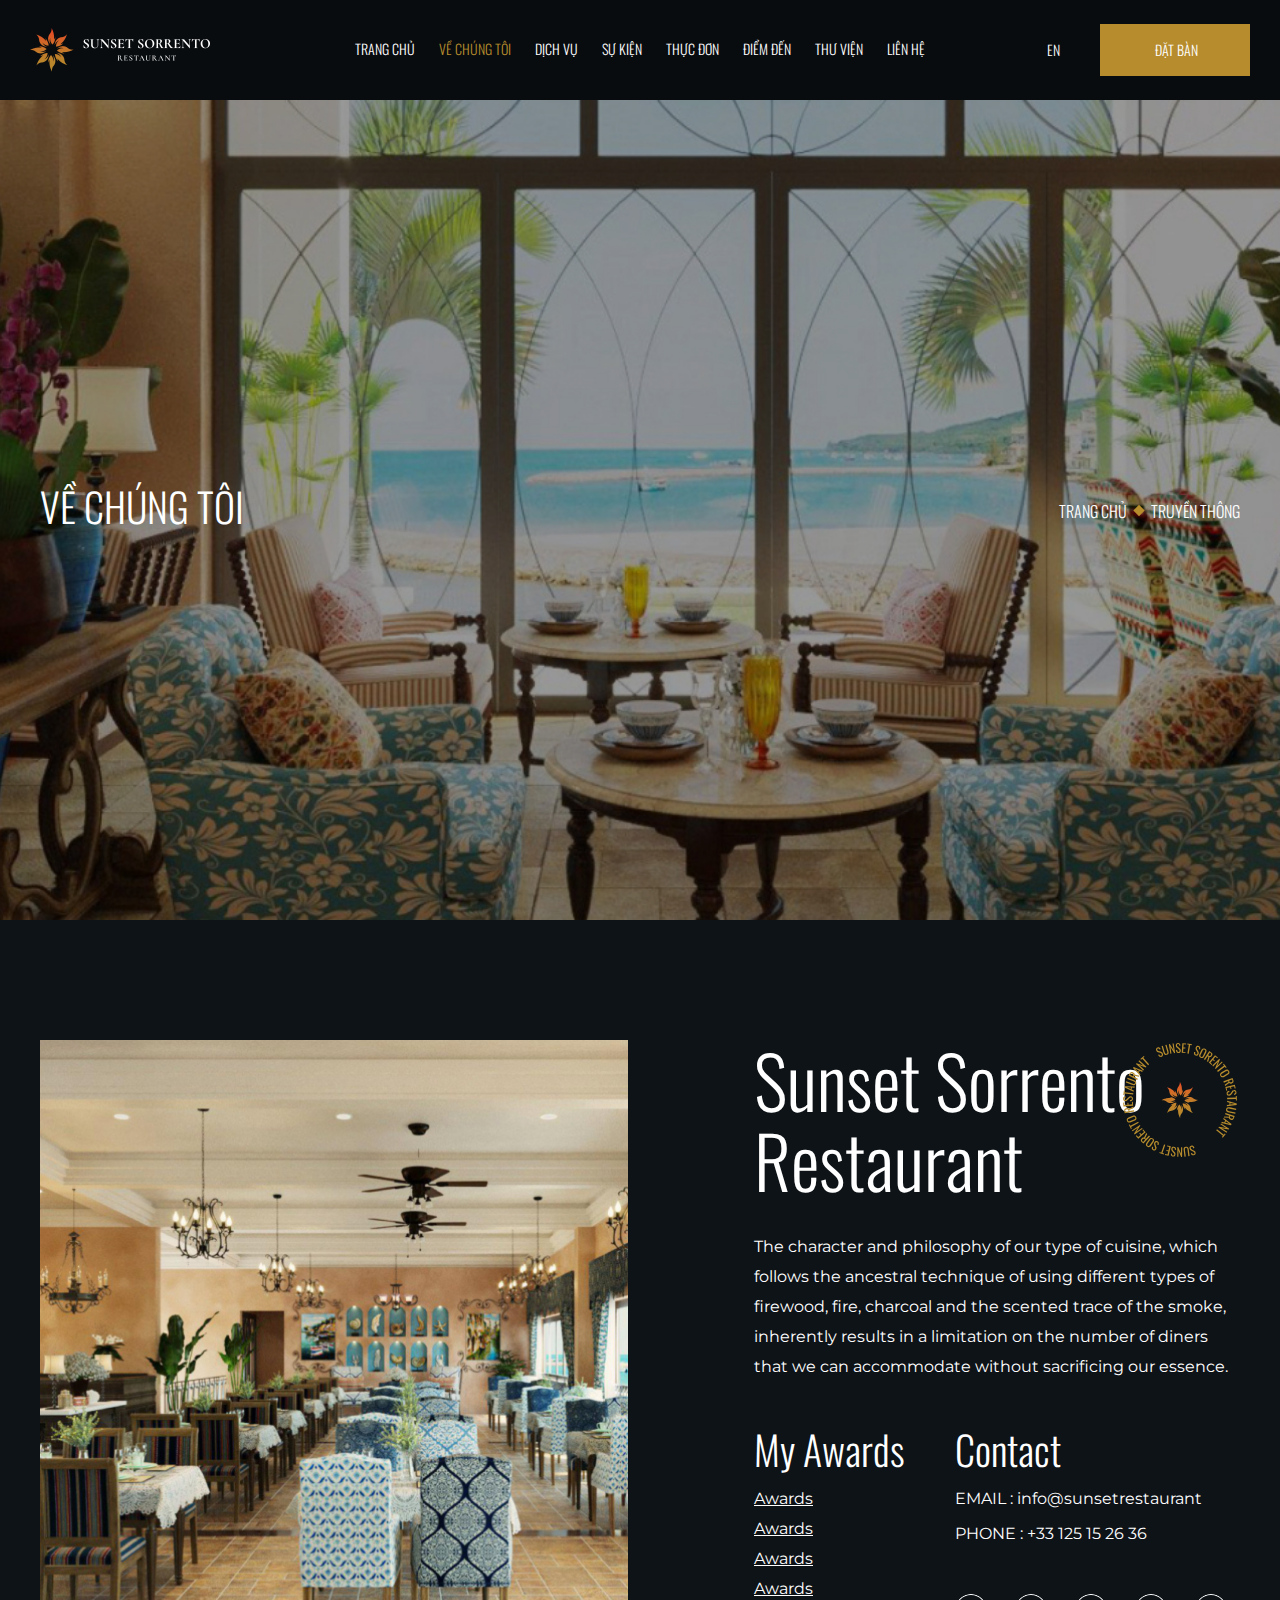
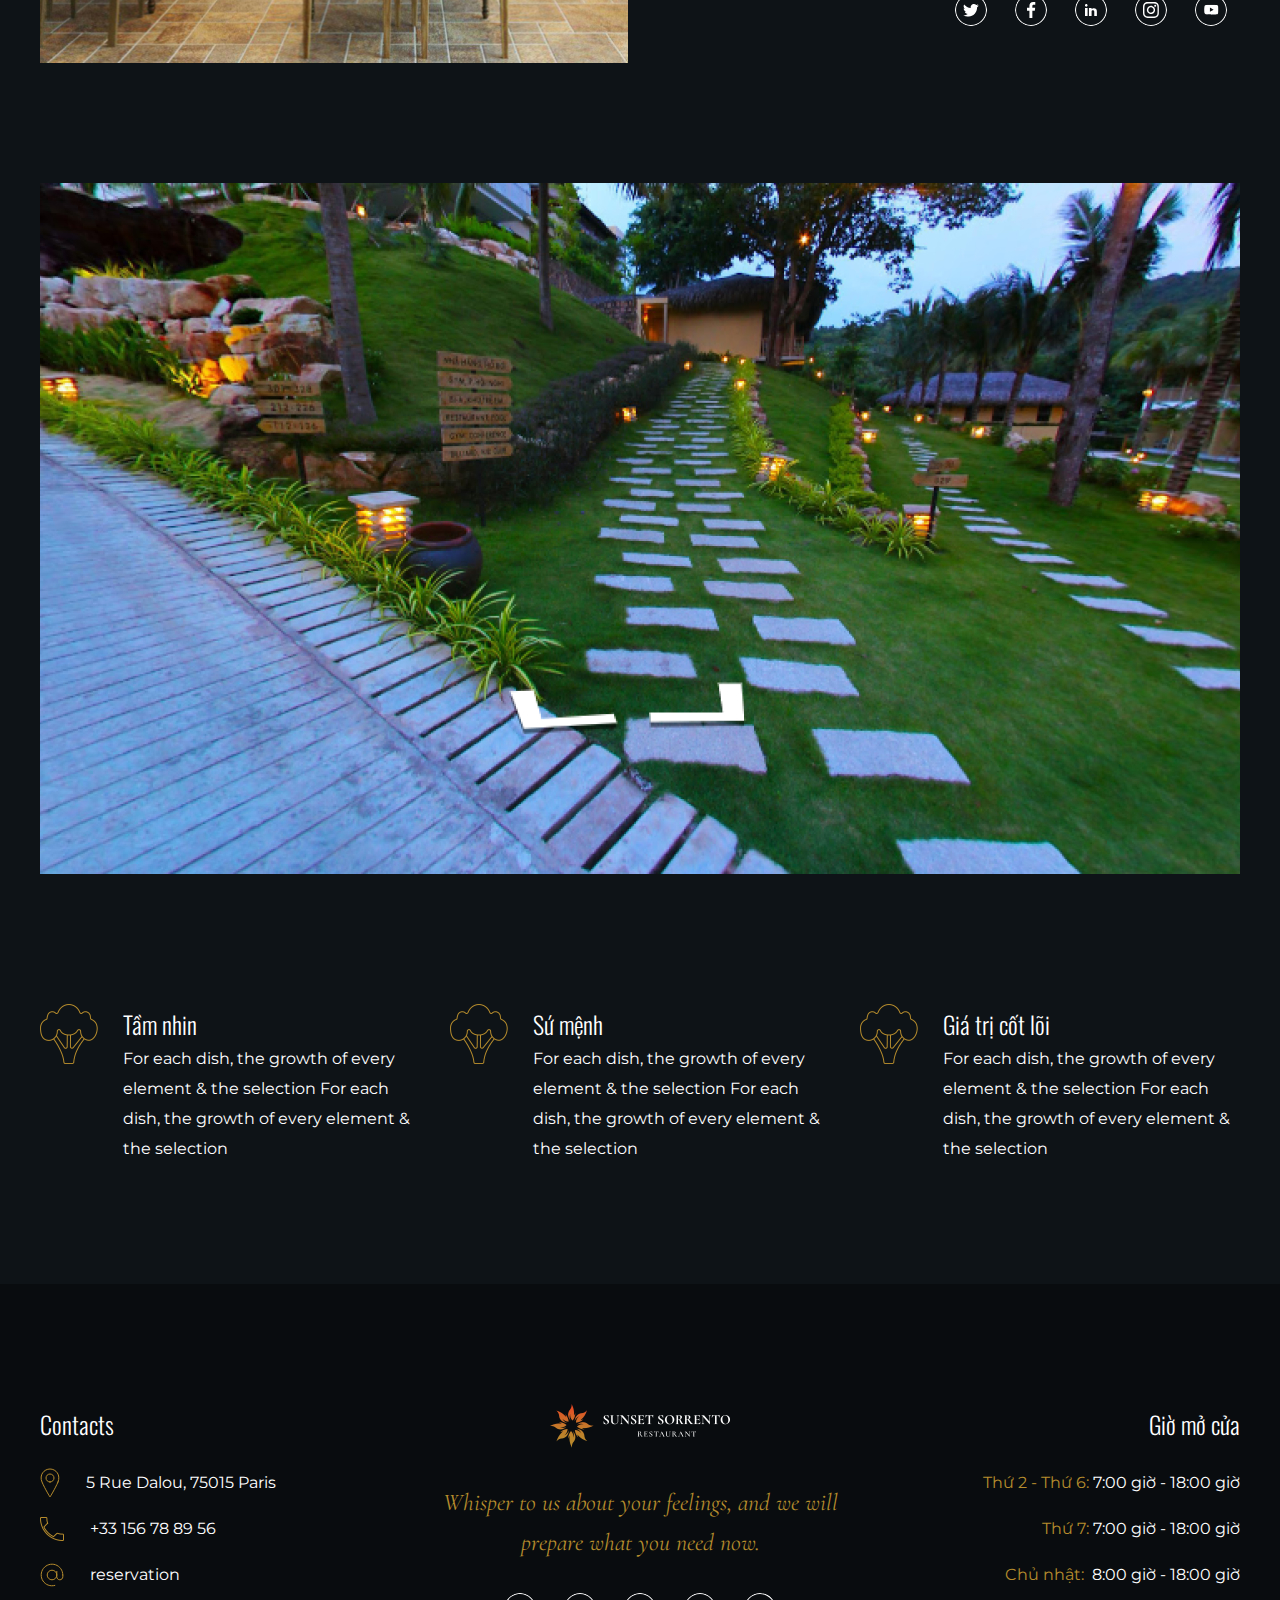
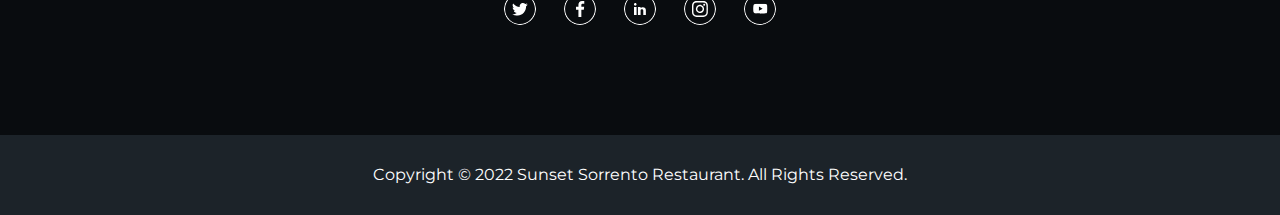
<file: about.html>
<!DOCTYPE html>
<html lang="en">

<head>
    <meta charset="UTF-8">
    <meta http-equiv="X-UA-Compatible" content="IE=edge">
    <meta name="viewport" content="width=device-width, initial-scale=1.0">
    <title>About Us Sunset Sorrento</title>
    <link rel="icon" type="favicon" href="hoalogo.ico">
    <meta name="title" content="">
    <meta name="description" content="">
    <meta name="keywords" content="">
    <!-- meta tag facebook -->
    <meta property="og:locale" content="vi" />
    <meta property="og:type" content="article" />
    <meta property="og:title" content="" />
    <meta property="og:description" content="" />
    <meta property="og:url" content="" />
    <meta property="og:site_name" content="" />
    <meta property="og:image" content="" />
    <!-- meta tag twitter -->
    <meta property="og:type" content="" />
    <meta property="og:title" content="" />
    <meta property="og:description" content="" />
    <meta property="og:url" content="" />
    <meta property="og:image" content="" />
    <!-- nhúng css-->
    <link rel="stylesheet" href="./dest/style.min.css">
    <link rel="stylesheet" href="dest/font.css">
</head>

<!-- Page services -->
<style>
    .loading {
        position: fixed;
        width: 100%;
        height: 100vh;
        background-color: #000;
        z-index: 10000;
        overflow: hidden;
        opacity: 0;
        pointer-events: none;
    }
    
    .loading.active {
        overflow: visible;
        opacity: 1;
        pointer-events: all;
    }
</style>

<body class="aboutpage">
    <div class="loading"></div>
    <header class="header">
        <div class="container-fluid">
            <div class="iconmenu">
                <span></span>
            </div>
            <a href="index.html" class="logo">
                <img srcset="img/logo.png 2x" alt="">
            </a>
            <ul class="menu">
                <li><a href="index.html">TRANG CHỦ</a></li>
                <li><a class="active" href="about.html">VỀ CHÚNG TÔI</a></li>
                <li><a href="services.html">DỊCH VỤ</a></li>
                <li><a href="blog.html">SỰ KIỆN</a></li>
                <li><a href="#">THỰC ĐƠN</a></li>
                <li><a href="place.html">ĐIỂM ĐẾN</a></li>
                <li><a href="#">THƯ VIỆN</a></li>
                <li><a href="#">LIÊN HỆ</a></li>
            </ul>
            <div class="header__left">
                <div class="header__left-lang">
                    <span>EN</span>
                    <ul class="down">
                        <li class="item"><a href="" target="_blank">VN</a></li>
                        <li class="item"><a href="" target="_blank">USA</a></li>
                        <li class="item"><a href="" target="_blank">CN</a></li>
                    </ul>
                </div>
                <div class="button">
                    <a href="#" class="order">ĐẶT BÀN</a>
                </div>
            </div>
        </div>
    </header>
    <div class="top">
        <svg width="50" height="50" viewBox="0 0 50 50" fill="none" xmlns="http://www.w3.org/2000/svg">
        <path d="M25 1C38.2597 1 49 11.7403 49 25C49 38.2597 38.2597 49 25 49C11.7403 49 1 38.2597 1 25C1 11.7403 11.7403 1 25 1Z" stroke="#B68C2D"/>
        <path d="M25 16L25.3556 15.6485L25 15.2887L24.6444 15.6485L25 16ZM24.5 34.213V34.713L25.5 34.713V34.213L24.5 34.213ZM34.3556 24.755L25.3556 15.6485L24.6444 16.3515L33.6444 25.458L34.3556 24.755ZM24.6444 15.6485L15.6444 24.755L16.3556 25.458L25.3556 16.3515L24.6444 15.6485ZM24.5 16V34.213L25.5 34.213V16L24.5 16Z" fill="#B68C2D"/>
    </svg>
    </div>
    <main class="main">
        <section class="hero --abouthero">
            <div class="hero__banner">
                <img class="hero__banner-img" src="img/abouthero.jpg" alt="">
            </div>
            <div class="hero__textbox">
                <div class="container">
                    <a href="services.html" class="h3-oswald">VỀ CHÚNG TÔI</a>
                    <div class="hero__textbox-right">
                        <a class="page" href="index.html">TRANG CHỦ</a>
                        <a class="page --svc" href="index.html">TRUYỀN THÔNG</a>
                    </div>
                </div>
            </div>
        </section>
        <section class="scservices pd --inforestaurant">
            <div class="container">
                <div class="scservices__img">
                    <img src="img/rtr.jpg" alt="">
                </div>
                <div class="content">
                    <div class="textbox">
                        <h3 class="title-res">Sunset Sorrento Restaurant</h3>
                        <div class="logocircle">
                            <img class="logofixed" src="img/logo-circle.svg" alt="">
                        </div>
                    </div>
                    <p class="description normal">
                        The character and philosophy of our type of cuisine, which follows the ancestral technique of using different types of firewood, fire, charcoal and the scented trace of the smoke, inherently results in a limitation on the number of diners that we can
                        accommodate without sacrificing our essence.
                    </p>
                    <div class="info">
                        <div class="info__item">
                            <h4 class="info__item-title">My Awards</h4>
                            <div class="info__item-listlink">
                                <a class="text-b1" href="#">Awards</a>
                                <a class="text-b1" href="#">Awards</a>
                                <a class="text-b1" href="#">Awards</a>
                                <a class="text-b1" href="#">Awards</a>
                            </div>
                        </div>
                        <div class="info__item">
                            <h4 class="info__item-title">Contact</h4>
                            <div class="info__item-contact">
                                <div class="contact-item">
                                    <span class="email cta">EMAIL :&nbsp;</span>
                                    <span class="text-b1">info@sunsetrestaurant</span>
                                </div>
                                <div class="contact-item">
                                    <span class="phone cta">PHONE :&nbsp;</span>
                                    <span class="text-b1">+33 125 15 26 36</span>
                                </div>
                            </div>
                            <div class="listsocial">
                                <a class="listsocial__item twt" href="" target="_blank">
                                    <svg width="32" height="32" viewBox="0 0 32 32" fill="none" xmlns="http://www.w3.org/2000/svg">
                                        <g clip-path="url(#clip0_110_1509)">
                                        <path d="M16.0008 -0.0341797C7.1588 -0.0341797 -0.0332031 7.15782 -0.0332031 15.9998C-0.0332031 24.8418 7.1588 32.0338 16.0008 32.0338C24.8428 32.0338 32.0348 24.8418 32.0348 15.9998C32.0348 7.15782 24.8428 -0.0341797 16.0008 -0.0341797ZM16.0008 30.9658C7.7488 30.9658 1.0348 24.2518 1.0348 15.9998C1.0348 7.74782 7.7488 1.03382 16.0008 1.03382C24.2528 1.03382 30.9668 7.74782 30.9668 15.9998C30.9668 24.2518 24.2528 30.9658 16.0008 30.9658Z" fill="white"/>
                                        <g clip-path="url(#clip1_110_1509)">
                                        <path d="M22.1064 13.1975C22.1168 13.3375 22.1168 13.4767 22.1168 13.6159C22.1168 17.8759 18.8744 22.7847 12.9488 22.7847C11.1232 22.7847 9.4272 22.2559 8 21.3375C8.2592 21.3671 8.5088 21.3775 8.7784 21.3775C10.2288 21.381 11.6381 20.896 12.7792 20.0007C12.1067 19.9886 11.4549 19.7667 10.9146 19.3661C10.3743 18.9655 9.97263 18.4063 9.7656 17.7663C9.9648 17.7959 10.1648 17.8159 10.3744 17.8159C10.6632 17.8159 10.9536 17.7759 11.2232 17.7063C10.4934 17.559 9.83718 17.1634 9.36609 16.5869C8.89501 16.0104 8.63815 15.2885 8.6392 14.5439V14.5039C9.0688 14.7431 9.5672 14.8927 10.0952 14.9127C9.65287 14.6188 9.29018 14.22 9.03947 13.7518C8.78877 13.2836 8.65785 12.7606 8.6584 12.2295C8.6584 11.6311 8.8176 11.0823 9.0968 10.6039C9.90651 11.6 10.9164 12.4148 12.0611 12.9957C13.2057 13.5765 14.4596 13.9105 15.7416 13.9759C15.692 13.7359 15.6616 13.4871 15.6616 13.2375C15.6614 12.8143 15.7446 12.3952 15.9065 12.0041C16.0683 11.6131 16.3057 11.2578 16.6049 10.9585C16.9042 10.6592 17.2595 10.4219 17.6506 10.26C18.0416 10.0981 18.4608 10.0149 18.884 10.0151C19.812 10.0151 20.6496 10.4039 21.2384 11.0327C21.9598 10.8932 22.6516 10.6299 23.2832 10.2543C23.0427 10.999 22.539 11.6304 21.8664 12.0303C22.5062 11.9574 23.1315 11.7891 23.7216 11.5311C23.2809 12.1736 22.7348 12.737 22.1064 13.1975Z" fill="white"/>
                                        </g>
                                        </g>
                                        <defs>
                                        <clipPath id="clip0_110_1509">
                                        <rect width="32" height="32" fill="white"/>
                                        </clipPath>
                                        <clipPath id="clip1_110_1509">
                                        <rect width="16" height="12.8" fill="white" transform="translate(8 10)"/>
                                        </clipPath>
                                        </defs>
                                        </svg>
                                </a>
                                <a class="listsocial__item fb" href="" target="_blank">
                                    <svg width="32" height="32" viewBox="0 0 32 32" fill="none" xmlns="http://www.w3.org/2000/svg">
                                        <path d="M16 0C7.17675 0 0 7.17675 0 16C0 24.8233 7.17675 32 16 32C24.8233 32 32 24.8233 32 16C32 7.17675 24.8233 0 16 0ZM16 30.9343C7.7655 30.9343 1.06574 24.2345 1.06574 16C1.06574 7.7655 7.7655 1.06574 16 1.06574C24.2345 1.06574 30.9343 7.7655 30.9343 16C30.9343 24.2345 24.2345 30.9343 16 30.9343Z" fill="white"/>
                                        <path d="M14.4294 23.949H17.3532V16.6645H19.798L20.1672 13.8305H17.3532V12.0143C17.3532 11.1961 17.5827 10.6373 18.7602 10.6373H20.267V8.09268C20.0075 8.06274 19.1194 7.98291 18.0816 7.98291C15.9063 7.98291 14.4294 9.31009 14.4294 11.7349V13.8305H11.9746V16.6645H14.4294V23.949Z" fill="white"/>
                                    </svg>
                                </a>
                                <a class="listsocial__item inl" href="" target="_blank">
                                    <svg width="32" height="32" viewBox="0 0 32 32" fill="none" xmlns="http://www.w3.org/2000/svg">
                                        <g clip-path="url(#clip0_110_1519)">
                                        <path d="M16.0008 -0.0341797C7.1588 -0.0341797 -0.0332031 7.15782 -0.0332031 15.9998C-0.0332031 24.8418 7.1588 32.0338 16.0008 32.0338C24.8428 32.0338 32.0348 24.8418 32.0348 15.9998C32.0348 7.15782 24.8428 -0.0341797 16.0008 -0.0341797ZM16.0008 30.9658C7.7488 30.9658 1.0348 24.2518 1.0348 15.9998C1.0348 7.74782 7.7488 1.03382 16.0008 1.03382C24.2528 1.03382 30.9668 7.74782 30.9668 15.9998C30.9668 24.2518 24.2528 30.9658 16.0008 30.9658Z" fill="white"/>
                                        <g clip-path="url(#clip1_110_1519)">
                                        <path d="M16.6003 22H13.9336V14H16.6003V15.3333C16.881 14.9762 17.2373 14.6856 17.6436 14.4824C18.0499 14.2792 18.4961 14.1684 18.9503 14.158C19.7445 14.1624 20.5046 14.4816 21.0639 15.0456C21.6231 15.6096 21.9359 16.3724 21.9336 17.1667V22H19.2669V17.5C19.2153 17.1397 19.0354 16.8102 18.7601 16.572C18.4849 16.3339 18.1329 16.2032 17.7689 16.204C17.606 16.2091 17.4458 16.2471 17.298 16.3157C17.1502 16.3843 17.0177 16.482 16.9085 16.6031C16.7994 16.7241 16.7158 16.8659 16.6629 17.0201C16.6099 17.1742 16.5886 17.3374 16.6003 17.5V22ZM12.6003 22H9.93359V14H12.6003V22ZM11.2669 12.6667C10.9133 12.6667 10.5742 12.5262 10.3241 12.2761C10.0741 12.0261 9.93359 11.687 9.93359 11.3333C9.93359 10.9797 10.0741 10.6406 10.3241 10.3905C10.5742 10.1405 10.9133 10 11.2669 10C11.6205 10 11.9597 10.1405 12.2097 10.3905C12.4598 10.6406 12.6003 10.9797 12.6003 11.3333C12.6003 11.687 12.4598 12.0261 12.2097 12.2761C11.9597 12.5262 11.6205 12.6667 11.2669 12.6667Z" fill="white"/>
                                        </g>
                                        </g>
                                        <defs>
                                        <clipPath id="clip0_110_1519">
                                        <rect width="32" height="32" fill="white"/>
                                        </clipPath>
                                        <clipPath id="clip1_110_1519">
                                        <rect width="12" height="12" fill="white" transform="translate(9.93359 10)"/>
                                        </clipPath>
                                        </defs>
                                    </svg>
                                </a>
                                <a class="listsocial__item ins" href="" target="_blank">
                                    <svg width="32" height="32" viewBox="0 0 32 32" fill="none" xmlns="http://www.w3.org/2000/svg">
                                        <path d="M16 0C7.17675 0 0 7.17675 0 16C0 24.8233 7.17675 32 16 32C24.8233 32 32 24.8233 32 16C32 7.17675 24.8233 0 16 0ZM16 30.9343C7.7655 30.9343 1.06574 24.2345 1.06574 16C1.06574 7.7655 7.7655 1.06574 16 1.06574C24.2345 1.06574 30.9343 7.7655 30.9343 16C30.9343 24.2345 24.2345 30.9343 16 30.9343Z" fill="white"/>
                                        <g clip-path="url(#clip0_110_1525)">
                                        <path d="M15.9661 11.8748C15.1569 11.8748 14.3659 12.1148 13.6931 12.5643C13.0203 13.0139 12.4959 13.6529 12.1862 14.4004C11.8766 15.148 11.7956 15.9707 11.9534 16.7643C12.1113 17.5579 12.5009 18.2869 13.0731 18.8591C13.6453 19.4313 14.3743 19.8209 15.1679 19.9788C15.9616 20.1367 16.7842 20.0556 17.5318 19.746C18.2794 19.4363 18.9184 18.9119 19.3679 18.2391C19.8175 17.5663 20.0574 16.7753 20.0574 15.9661C20.0587 15.4285 19.9538 14.8959 19.7487 14.3989C19.5435 13.9019 19.2422 13.4504 18.862 13.0702C18.4819 12.69 18.0303 12.3887 17.5333 12.1836C17.0364 11.9784 16.5038 11.8735 15.9661 11.8748ZM15.9661 18.6305C15.4392 18.6305 14.924 18.4742 14.4859 18.1814C14.0477 17.8887 13.7062 17.4726 13.5046 16.9857C13.3029 16.4989 13.2502 15.9632 13.353 15.4463C13.4558 14.9295 13.7095 14.4548 14.0821 14.0821C14.4548 13.7095 14.9295 13.4558 15.4463 13.353C15.9632 13.2502 16.4989 13.3029 16.9857 13.5046C17.4726 13.7062 17.8887 14.0477 18.1814 14.4859C18.4742 14.924 18.6305 15.4392 18.6305 15.9661C18.6305 16.6727 18.3497 17.3504 17.8501 17.8501C17.3504 18.3497 16.6727 18.6305 15.9661 18.6305ZM21.185 11.7052C21.185 11.9025 21.1265 12.0955 21.0169 12.2596C20.9072 12.4237 20.7514 12.5516 20.569 12.6271C20.3867 12.7026 20.186 12.7224 19.9925 12.6839C19.7989 12.6454 19.6211 12.5503 19.4815 12.4108C19.342 12.2712 19.2469 12.0934 19.2084 11.8998C19.1699 11.7063 19.1897 11.5056 19.2652 11.3233C19.3408 11.141 19.4687 10.9851 19.6328 10.8755C19.7969 10.7658 19.9898 10.7073 20.1871 10.7073C20.4518 10.7073 20.7056 10.8124 20.8928 10.9996C21.0799 11.1867 21.185 11.4405 21.185 11.7052ZM23.8893 12.703C23.9183 11.4625 23.4556 10.2608 22.602 9.36015C21.7061 8.49568 20.5039 8.02195 19.2591 8.04295C17.9619 7.98308 13.9704 7.98308 12.6731 8.04295C11.433 8.0161 10.2321 8.47853 9.33022 9.33022C8.47666 10.2309 8.01393 11.4326 8.04295 12.6731C7.98308 13.9704 7.98308 17.9619 8.04295 19.2591C8.01393 20.4997 8.47666 21.7013 9.33022 22.602C10.2321 23.4537 11.433 23.9161 12.6731 23.8893C13.9903 23.9691 17.9419 23.9691 19.2591 23.8893C20.4997 23.9183 21.7013 23.4556 22.602 22.602C23.4556 21.7013 23.9183 20.4997 23.8893 19.2591C23.9492 17.9619 23.9492 13.9704 23.8893 12.6731V12.703ZM22.1929 20.6861C22.0574 21.0293 21.8529 21.341 21.5919 21.6019C21.331 21.8628 21.0193 22.0674 20.6761 22.2029C19.127 22.5161 17.5433 22.6234 15.9661 22.5222C14.3922 22.6236 12.8118 22.5162 11.2661 22.2029C10.9229 22.0674 10.6112 21.8628 10.3503 21.6019C10.0893 21.341 9.88481 21.0293 9.74933 20.6861C9.33022 19.6283 9.42003 17.1336 9.42003 15.9761C9.42003 14.8186 9.33022 12.3139 9.74933 11.2661C9.88099 10.9195 10.0841 10.6045 10.3454 10.3414C10.6067 10.0784 10.9204 9.87328 11.2661 9.73935C12.8118 9.42599 14.3922 9.31862 15.9661 9.42003C17.5433 9.31879 19.127 9.42615 20.6761 9.73935C21.0193 9.87483 21.331 10.0794 21.5919 10.3403C21.8529 10.6012 22.0574 10.9129 22.1929 11.2561C22.612 12.3139 22.5122 14.8086 22.5122 15.9661C22.5122 17.1237 22.612 19.6283 22.1929 20.6761V20.6861Z" fill="white"/>
                                        </g>
                                        <defs>
                                        <clipPath id="clip0_110_1525">
                                        <rect width="15.9661" height="15.9661" fill="white" transform="translate(7.98242 7.98291)"/>
                                        </clipPath>
                                        </defs>
                                    </svg>
                                </a>
                                <a class="listsocial__item ytb" href="" target="_blank">
                                    <svg width="32" height="32" viewBox="0 0 32 32" fill="none" xmlns="http://www.w3.org/2000/svg">
                                        <path d="M16 0C7.17675 0 0 7.17675 0 16C0 24.8233 7.17675 32 16 32C24.8233 32 32 24.8233 32 16C32 7.17675 24.8233 0 16 0ZM16 31C7.7655 31 1 24.2345 1 16C1 7.7655 7.7655 1 16 1C24.2345 1 31 7.7655 31 16C31 24.2345 24.2345 31 16 31Z" fill="white"/>
                                        <g clip-path="url(#clip0_110_1529)">
                                        <path d="M23.1771 12.2331C23.0961 11.9326 22.9378 11.6585 22.718 11.4382C22.4982 11.2179 22.2245 11.0589 21.9242 10.9773C20.8106 10.6715 16.3554 10.6665 16.3554 10.6665C16.3554 10.6665 11.901 10.6615 10.7867 10.9538C10.4866 11.0392 10.2134 11.2004 9.99353 11.4218C9.77362 11.6432 9.61431 11.9174 9.53091 12.2182C9.23722 13.3318 9.23438 15.6414 9.23438 15.6414C9.23438 15.6414 9.23153 17.9625 9.52309 19.0647C9.68664 19.6742 10.1666 20.1556 10.7768 20.3198C11.9018 20.6256 16.3448 20.6306 16.3448 20.6306C16.3448 20.6306 20.7999 20.6356 21.9135 20.344C22.2139 20.2625 22.4879 20.1039 22.7083 19.8841C22.9286 19.6642 23.0878 19.3906 23.17 19.0903C23.4644 17.9774 23.4666 15.6685 23.4666 15.6685C23.4666 15.6685 23.4808 13.3467 23.1771 12.2331V12.2331ZM14.9304 17.7812L14.9339 13.5145L18.6367 15.6514L14.9304 17.7812V17.7812Z" fill="white"/>
                                        </g>
                                        <defs>
                                        <clipPath id="clip0_110_1529">
                                        <rect width="14.9334" height="10.6667" fill="white" transform="translate(8.5332 10.6665)"/>
                                        </clipPath>
                                        </defs>
                                    </svg>
                                </a>
                            </div>
                        </div>
                    </div>
                </div>
            </div>
        </section>
        <section class="roomtour">
            <div class="container">
                <div class="roomtour__img">
                    <img class="banner" src="img/roomtour.jpg" alt="">
                </div>
            </div>
        </section>
        <section class="philosophy pd">
            <div class="container">
                <div class="philosophy__list">
                    <div class="philosophy__list-item">
                        <div class="img">
                            <img srcset="img/iconpl2.png 2x" alt="">
                        </div>
                        <div class="mainpl">
                            <h4 class="h4-oswald">Tầm nhin</h4>
                            <div class="description">
                                <p>For each dish, the growth of every element & the selection For each dish, the growth of every element & the selection</p>
                            </div>
                        </div>
                    </div>
                    <div class="philosophy__list-item">
                        <div class="img">
                            <img srcset="img/iconpl2.png 2x" alt="">
                        </div>
                        <div class="mainpl">
                            <h4 class="h4-oswald">Sứ mệnh</h4>
                            <div class="description">
                                <p>For each dish, the growth of every element & the selection For each dish, the growth of every element & the selection</p>
                            </div>
                        </div>
                    </div>
                    <div class="philosophy__list-item">
                        <div class="img">
                            <img srcset="img/iconpl2.png 2x" alt="">
                        </div>
                        <div class="mainpl">
                            <h4 class="h4-oswald">Giá trị cốt lõi</h4>
                            <div class="description">
                                <p>For each dish, the growth of every element & the selection For each dish, the growth of every element & the selection</p>
                            </div>
                        </div>
                    </div>
                </div>

            </div>
        </section>
    </main>
    <!-- FOOTER -->
    <footer class="footer pd">
        <div class="container">
            <div class="footer__contact">
                <h4 class="footer__contact-title h4-oswald">Contacts</h4>
                <div class="footer__contact-item">
                    <img src="img/icon-location.svg" alt="">
                    <p class="footer-content"> 5 Rue Dalou, 75015 Paris</p>
                </div>
                <div class="footer__contact-item">
                    <img srcset="img/phone.png 2x" alt="">
                    <p class="footer-content">+33 156 78 89 56</p>
                </div>
                <div class="footer__contact-item">
                    <img src="img/mail.svg" alt="">
                    <p class="footer-content">reservation</p>
                </div>
            </div>
            <div class="footer__sayings">
                <a href="#" class="logo">
                    <img srcset="img/logo.png 2x" alt="">
                </a>
                <h4 class="h4-cormorant">Whisper to us about your feelings, and we will prepare what you need now.</h4>
                <div class="listsocial">
                    <a class="listsocial__item twt" href="" target="_blank">
                        <svg width="32" height="32" viewBox="0 0 32 32" fill="none" xmlns="http://www.w3.org/2000/svg">
                            <g clip-path="url(#clip0_110_1509)">
                            <path d="M16.0008 -0.0341797C7.1588 -0.0341797 -0.0332031 7.15782 -0.0332031 15.9998C-0.0332031 24.8418 7.1588 32.0338 16.0008 32.0338C24.8428 32.0338 32.0348 24.8418 32.0348 15.9998C32.0348 7.15782 24.8428 -0.0341797 16.0008 -0.0341797ZM16.0008 30.9658C7.7488 30.9658 1.0348 24.2518 1.0348 15.9998C1.0348 7.74782 7.7488 1.03382 16.0008 1.03382C24.2528 1.03382 30.9668 7.74782 30.9668 15.9998C30.9668 24.2518 24.2528 30.9658 16.0008 30.9658Z" fill="white"/>
                            <g clip-path="url(#clip1_110_1509)">
                            <path d="M22.1064 13.1975C22.1168 13.3375 22.1168 13.4767 22.1168 13.6159C22.1168 17.8759 18.8744 22.7847 12.9488 22.7847C11.1232 22.7847 9.4272 22.2559 8 21.3375C8.2592 21.3671 8.5088 21.3775 8.7784 21.3775C10.2288 21.381 11.6381 20.896 12.7792 20.0007C12.1067 19.9886 11.4549 19.7667 10.9146 19.3661C10.3743 18.9655 9.97263 18.4063 9.7656 17.7663C9.9648 17.7959 10.1648 17.8159 10.3744 17.8159C10.6632 17.8159 10.9536 17.7759 11.2232 17.7063C10.4934 17.559 9.83718 17.1634 9.36609 16.5869C8.89501 16.0104 8.63815 15.2885 8.6392 14.5439V14.5039C9.0688 14.7431 9.5672 14.8927 10.0952 14.9127C9.65287 14.6188 9.29018 14.22 9.03947 13.7518C8.78877 13.2836 8.65785 12.7606 8.6584 12.2295C8.6584 11.6311 8.8176 11.0823 9.0968 10.6039C9.90651 11.6 10.9164 12.4148 12.0611 12.9957C13.2057 13.5765 14.4596 13.9105 15.7416 13.9759C15.692 13.7359 15.6616 13.4871 15.6616 13.2375C15.6614 12.8143 15.7446 12.3952 15.9065 12.0041C16.0683 11.6131 16.3057 11.2578 16.6049 10.9585C16.9042 10.6592 17.2595 10.4219 17.6506 10.26C18.0416 10.0981 18.4608 10.0149 18.884 10.0151C19.812 10.0151 20.6496 10.4039 21.2384 11.0327C21.9598 10.8932 22.6516 10.6299 23.2832 10.2543C23.0427 10.999 22.539 11.6304 21.8664 12.0303C22.5062 11.9574 23.1315 11.7891 23.7216 11.5311C23.2809 12.1736 22.7348 12.737 22.1064 13.1975Z" fill="white"/>
                            </g>
                            </g>
                            <defs>
                            <clipPath id="clip0_110_1509">
                            <rect width="32" height="32" fill="white"/>
                            </clipPath>
                            <clipPath id="clip1_110_1509">
                            <rect width="16" height="12.8" fill="white" transform="translate(8 10)"/>
                            </clipPath>
                            </defs>
                            </svg>
                    </a>
                    <a class="listsocial__item fb" href="" target="_blank">
                        <svg width="32" height="32" viewBox="0 0 32 32" fill="none" xmlns="http://www.w3.org/2000/svg">
                            <path d="M16 0C7.17675 0 0 7.17675 0 16C0 24.8233 7.17675 32 16 32C24.8233 32 32 24.8233 32 16C32 7.17675 24.8233 0 16 0ZM16 30.9343C7.7655 30.9343 1.06574 24.2345 1.06574 16C1.06574 7.7655 7.7655 1.06574 16 1.06574C24.2345 1.06574 30.9343 7.7655 30.9343 16C30.9343 24.2345 24.2345 30.9343 16 30.9343Z" fill="white"/>
                            <path d="M14.4294 23.949H17.3532V16.6645H19.798L20.1672 13.8305H17.3532V12.0143C17.3532 11.1961 17.5827 10.6373 18.7602 10.6373H20.267V8.09268C20.0075 8.06274 19.1194 7.98291 18.0816 7.98291C15.9063 7.98291 14.4294 9.31009 14.4294 11.7349V13.8305H11.9746V16.6645H14.4294V23.949Z" fill="white"/>
                        </svg>
                    </a>
                    <a class="listsocial__item inl" href="" target="_blank">
                        <svg width="32" height="32" viewBox="0 0 32 32" fill="none" xmlns="http://www.w3.org/2000/svg">
                            <g clip-path="url(#clip0_110_1519)">
                            <path d="M16.0008 -0.0341797C7.1588 -0.0341797 -0.0332031 7.15782 -0.0332031 15.9998C-0.0332031 24.8418 7.1588 32.0338 16.0008 32.0338C24.8428 32.0338 32.0348 24.8418 32.0348 15.9998C32.0348 7.15782 24.8428 -0.0341797 16.0008 -0.0341797ZM16.0008 30.9658C7.7488 30.9658 1.0348 24.2518 1.0348 15.9998C1.0348 7.74782 7.7488 1.03382 16.0008 1.03382C24.2528 1.03382 30.9668 7.74782 30.9668 15.9998C30.9668 24.2518 24.2528 30.9658 16.0008 30.9658Z" fill="white"/>
                            <g clip-path="url(#clip1_110_1519)">
                            <path d="M16.6003 22H13.9336V14H16.6003V15.3333C16.881 14.9762 17.2373 14.6856 17.6436 14.4824C18.0499 14.2792 18.4961 14.1684 18.9503 14.158C19.7445 14.1624 20.5046 14.4816 21.0639 15.0456C21.6231 15.6096 21.9359 16.3724 21.9336 17.1667V22H19.2669V17.5C19.2153 17.1397 19.0354 16.8102 18.7601 16.572C18.4849 16.3339 18.1329 16.2032 17.7689 16.204C17.606 16.2091 17.4458 16.2471 17.298 16.3157C17.1502 16.3843 17.0177 16.482 16.9085 16.6031C16.7994 16.7241 16.7158 16.8659 16.6629 17.0201C16.6099 17.1742 16.5886 17.3374 16.6003 17.5V22ZM12.6003 22H9.93359V14H12.6003V22ZM11.2669 12.6667C10.9133 12.6667 10.5742 12.5262 10.3241 12.2761C10.0741 12.0261 9.93359 11.687 9.93359 11.3333C9.93359 10.9797 10.0741 10.6406 10.3241 10.3905C10.5742 10.1405 10.9133 10 11.2669 10C11.6205 10 11.9597 10.1405 12.2097 10.3905C12.4598 10.6406 12.6003 10.9797 12.6003 11.3333C12.6003 11.687 12.4598 12.0261 12.2097 12.2761C11.9597 12.5262 11.6205 12.6667 11.2669 12.6667Z" fill="white"/>
                            </g>
                            </g>
                            <defs>
                            <clipPath id="clip0_110_1519">
                            <rect width="32" height="32" fill="white"/>
                            </clipPath>
                            <clipPath id="clip1_110_1519">
                            <rect width="12" height="12" fill="white" transform="translate(9.93359 10)"/>
                            </clipPath>
                            </defs>
                        </svg>
                    </a>
                    <a class="listsocial__item ins" href="" target="_blank">
                        <svg width="32" height="32" viewBox="0 0 32 32" fill="none" xmlns="http://www.w3.org/2000/svg">
                            <path d="M16 0C7.17675 0 0 7.17675 0 16C0 24.8233 7.17675 32 16 32C24.8233 32 32 24.8233 32 16C32 7.17675 24.8233 0 16 0ZM16 30.9343C7.7655 30.9343 1.06574 24.2345 1.06574 16C1.06574 7.7655 7.7655 1.06574 16 1.06574C24.2345 1.06574 30.9343 7.7655 30.9343 16C30.9343 24.2345 24.2345 30.9343 16 30.9343Z" fill="white"/>
                            <g clip-path="url(#clip0_110_1525)">
                            <path d="M15.9661 11.8748C15.1569 11.8748 14.3659 12.1148 13.6931 12.5643C13.0203 13.0139 12.4959 13.6529 12.1862 14.4004C11.8766 15.148 11.7956 15.9707 11.9534 16.7643C12.1113 17.5579 12.5009 18.2869 13.0731 18.8591C13.6453 19.4313 14.3743 19.8209 15.1679 19.9788C15.9616 20.1367 16.7842 20.0556 17.5318 19.746C18.2794 19.4363 18.9184 18.9119 19.3679 18.2391C19.8175 17.5663 20.0574 16.7753 20.0574 15.9661C20.0587 15.4285 19.9538 14.8959 19.7487 14.3989C19.5435 13.9019 19.2422 13.4504 18.862 13.0702C18.4819 12.69 18.0303 12.3887 17.5333 12.1836C17.0364 11.9784 16.5038 11.8735 15.9661 11.8748ZM15.9661 18.6305C15.4392 18.6305 14.924 18.4742 14.4859 18.1814C14.0477 17.8887 13.7062 17.4726 13.5046 16.9857C13.3029 16.4989 13.2502 15.9632 13.353 15.4463C13.4558 14.9295 13.7095 14.4548 14.0821 14.0821C14.4548 13.7095 14.9295 13.4558 15.4463 13.353C15.9632 13.2502 16.4989 13.3029 16.9857 13.5046C17.4726 13.7062 17.8887 14.0477 18.1814 14.4859C18.4742 14.924 18.6305 15.4392 18.6305 15.9661C18.6305 16.6727 18.3497 17.3504 17.8501 17.8501C17.3504 18.3497 16.6727 18.6305 15.9661 18.6305ZM21.185 11.7052C21.185 11.9025 21.1265 12.0955 21.0169 12.2596C20.9072 12.4237 20.7514 12.5516 20.569 12.6271C20.3867 12.7026 20.186 12.7224 19.9925 12.6839C19.7989 12.6454 19.6211 12.5503 19.4815 12.4108C19.342 12.2712 19.2469 12.0934 19.2084 11.8998C19.1699 11.7063 19.1897 11.5056 19.2652 11.3233C19.3408 11.141 19.4687 10.9851 19.6328 10.8755C19.7969 10.7658 19.9898 10.7073 20.1871 10.7073C20.4518 10.7073 20.7056 10.8124 20.8928 10.9996C21.0799 11.1867 21.185 11.4405 21.185 11.7052ZM23.8893 12.703C23.9183 11.4625 23.4556 10.2608 22.602 9.36015C21.7061 8.49568 20.5039 8.02195 19.2591 8.04295C17.9619 7.98308 13.9704 7.98308 12.6731 8.04295C11.433 8.0161 10.2321 8.47853 9.33022 9.33022C8.47666 10.2309 8.01393 11.4326 8.04295 12.6731C7.98308 13.9704 7.98308 17.9619 8.04295 19.2591C8.01393 20.4997 8.47666 21.7013 9.33022 22.602C10.2321 23.4537 11.433 23.9161 12.6731 23.8893C13.9903 23.9691 17.9419 23.9691 19.2591 23.8893C20.4997 23.9183 21.7013 23.4556 22.602 22.602C23.4556 21.7013 23.9183 20.4997 23.8893 19.2591C23.9492 17.9619 23.9492 13.9704 23.8893 12.6731V12.703ZM22.1929 20.6861C22.0574 21.0293 21.8529 21.341 21.5919 21.6019C21.331 21.8628 21.0193 22.0674 20.6761 22.2029C19.127 22.5161 17.5433 22.6234 15.9661 22.5222C14.3922 22.6236 12.8118 22.5162 11.2661 22.2029C10.9229 22.0674 10.6112 21.8628 10.3503 21.6019C10.0893 21.341 9.88481 21.0293 9.74933 20.6861C9.33022 19.6283 9.42003 17.1336 9.42003 15.9761C9.42003 14.8186 9.33022 12.3139 9.74933 11.2661C9.88099 10.9195 10.0841 10.6045 10.3454 10.3414C10.6067 10.0784 10.9204 9.87328 11.2661 9.73935C12.8118 9.42599 14.3922 9.31862 15.9661 9.42003C17.5433 9.31879 19.127 9.42615 20.6761 9.73935C21.0193 9.87483 21.331 10.0794 21.5919 10.3403C21.8529 10.6012 22.0574 10.9129 22.1929 11.2561C22.612 12.3139 22.5122 14.8086 22.5122 15.9661C22.5122 17.1237 22.612 19.6283 22.1929 20.6761V20.6861Z" fill="white"/>
                            </g>
                            <defs>
                            <clipPath id="clip0_110_1525">
                            <rect width="15.9661" height="15.9661" fill="white" transform="translate(7.98242 7.98291)"/>
                            </clipPath>
                            </defs>
                        </svg>
                    </a>
                    <a class="listsocial__item ytb" href="" target="_blank">
                        <svg width="32" height="32" viewBox="0 0 32 32" fill="none" xmlns="http://www.w3.org/2000/svg">
                            <path d="M16 0C7.17675 0 0 7.17675 0 16C0 24.8233 7.17675 32 16 32C24.8233 32 32 24.8233 32 16C32 7.17675 24.8233 0 16 0ZM16 31C7.7655 31 1 24.2345 1 16C1 7.7655 7.7655 1 16 1C24.2345 1 31 7.7655 31 16C31 24.2345 24.2345 31 16 31Z" fill="white"/>
                            <g clip-path="url(#clip0_110_1529)">
                            <path d="M23.1771 12.2331C23.0961 11.9326 22.9378 11.6585 22.718 11.4382C22.4982 11.2179 22.2245 11.0589 21.9242 10.9773C20.8106 10.6715 16.3554 10.6665 16.3554 10.6665C16.3554 10.6665 11.901 10.6615 10.7867 10.9538C10.4866 11.0392 10.2134 11.2004 9.99353 11.4218C9.77362 11.6432 9.61431 11.9174 9.53091 12.2182C9.23722 13.3318 9.23438 15.6414 9.23438 15.6414C9.23438 15.6414 9.23153 17.9625 9.52309 19.0647C9.68664 19.6742 10.1666 20.1556 10.7768 20.3198C11.9018 20.6256 16.3448 20.6306 16.3448 20.6306C16.3448 20.6306 20.7999 20.6356 21.9135 20.344C22.2139 20.2625 22.4879 20.1039 22.7083 19.8841C22.9286 19.6642 23.0878 19.3906 23.17 19.0903C23.4644 17.9774 23.4666 15.6685 23.4666 15.6685C23.4666 15.6685 23.4808 13.3467 23.1771 12.2331V12.2331ZM14.9304 17.7812L14.9339 13.5145L18.6367 15.6514L14.9304 17.7812V17.7812Z" fill="white"/>
                            </g>
                            <defs>
                            <clipPath id="clip0_110_1529">
                            <rect width="14.9334" height="10.6667" fill="white" transform="translate(8.5332 10.6665)"/>
                            </clipPath>
                            </defs>
                        </svg>
                    </a>
                </div>
            </div>
            <div class="footer__time">
                <h4 class="footer__time-title h4-oswald">Giờ mở cửa</h4>
                <div class="footer__time-detail">
                    <p><span class="--cl">Thứ 2 &#8209; Thứ 6:&nbsp;</span>7:00 giờ &#8209; 18:00 giờ</p>
                    <p><span class="--cl">Thứ 7:&nbsp;</span>7:00 giờ &#8209; 18:00 giờ</p>
                    <p><span class="--cl">Chủ nhật: &nbsp;</span>8:00 giờ &#8209; 18:00 giờ</p>
                </div>

            </div>
        </div>
        <div class="end">Copyright © 2022 Sunset Sorrento Restaurant. All Rights Reserved.</div>
    </footer>
    <script src="dest/jsmain.min.js"></script>
    <script src="dest/main.js"></script>

</body>

</html>
</file>
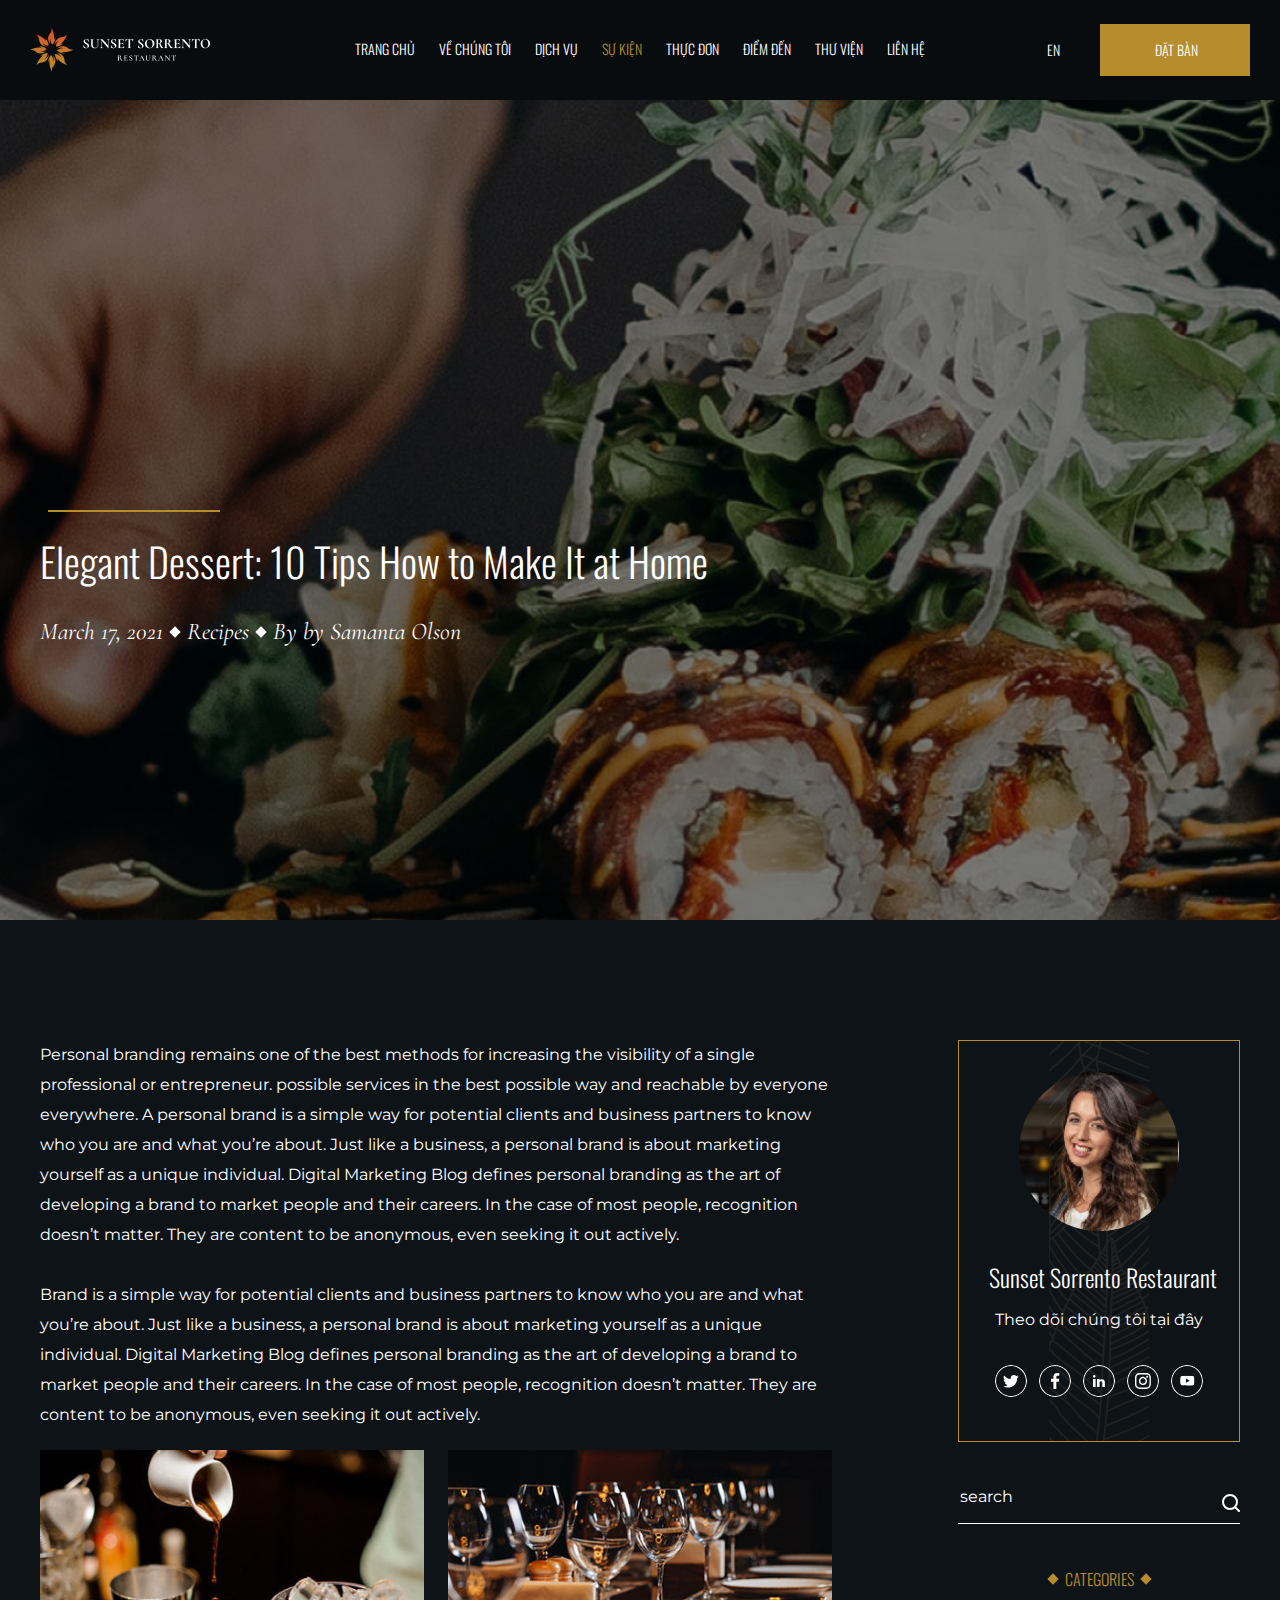
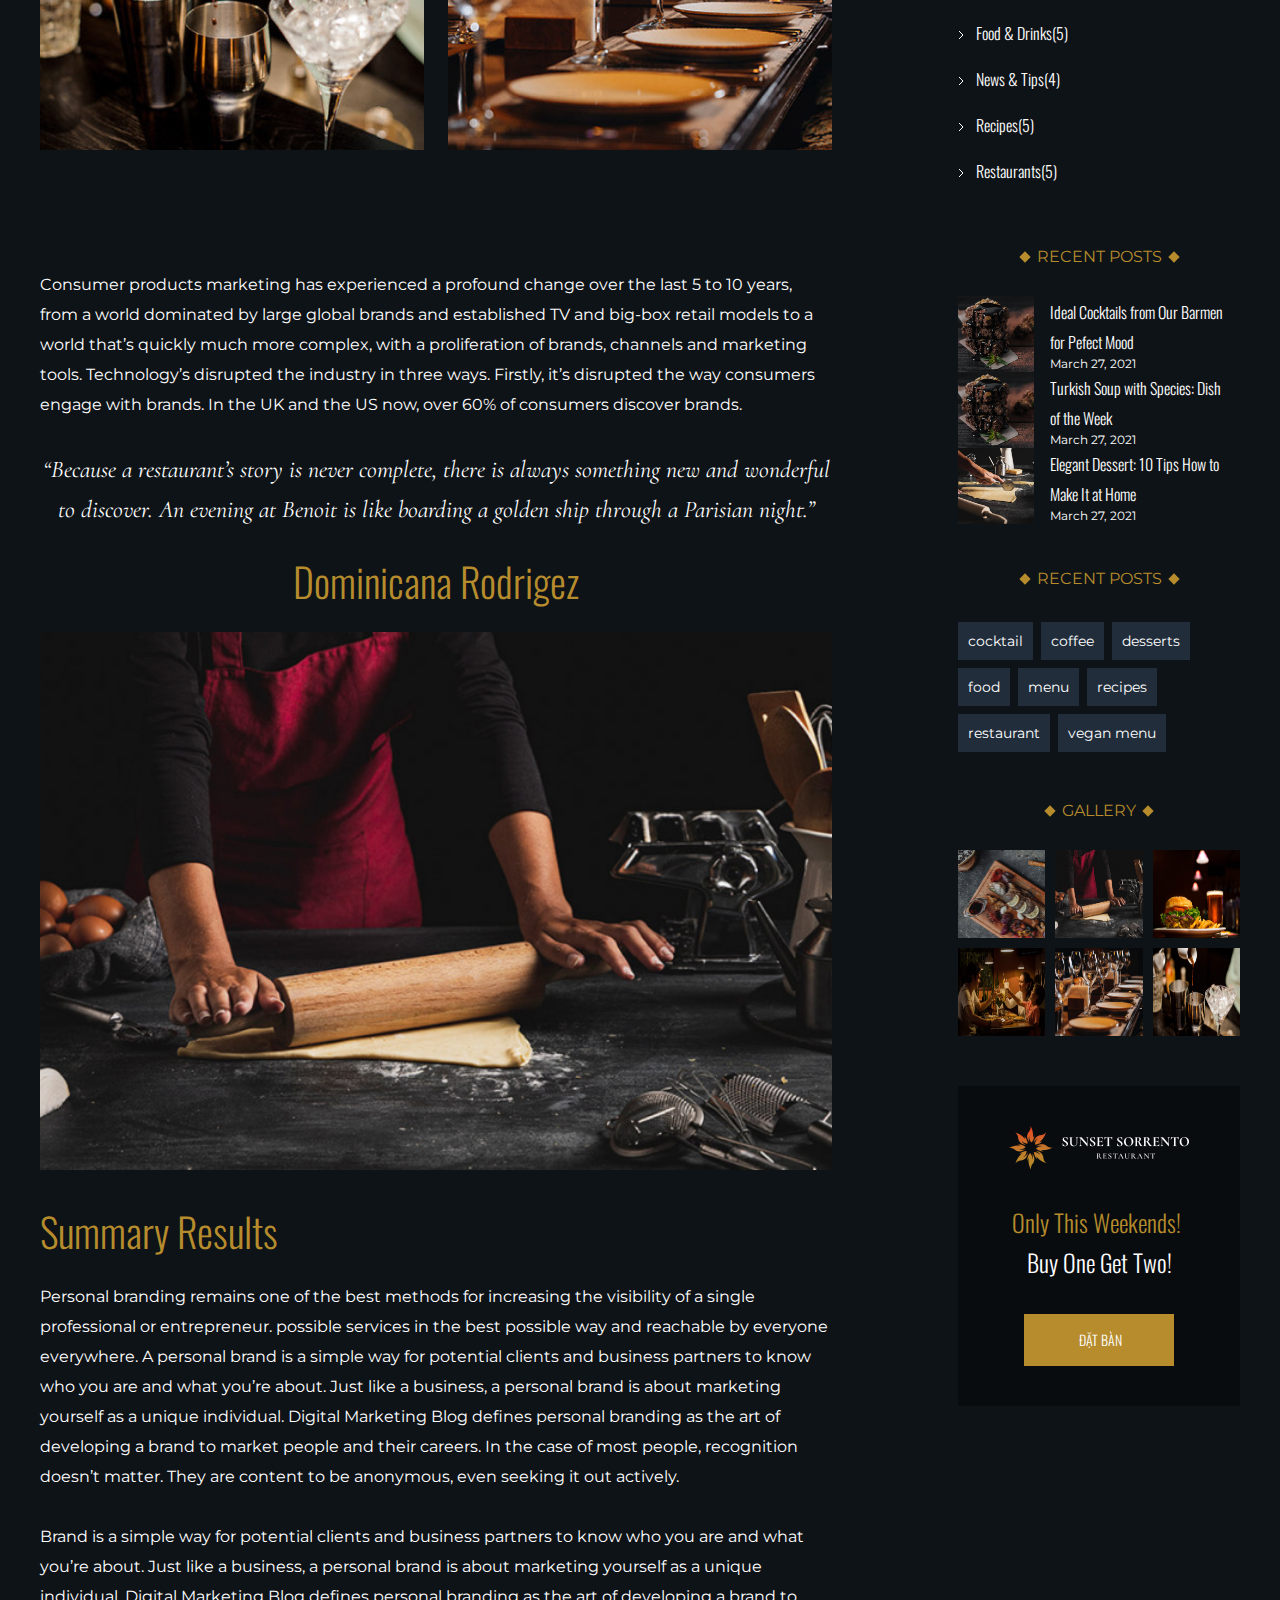
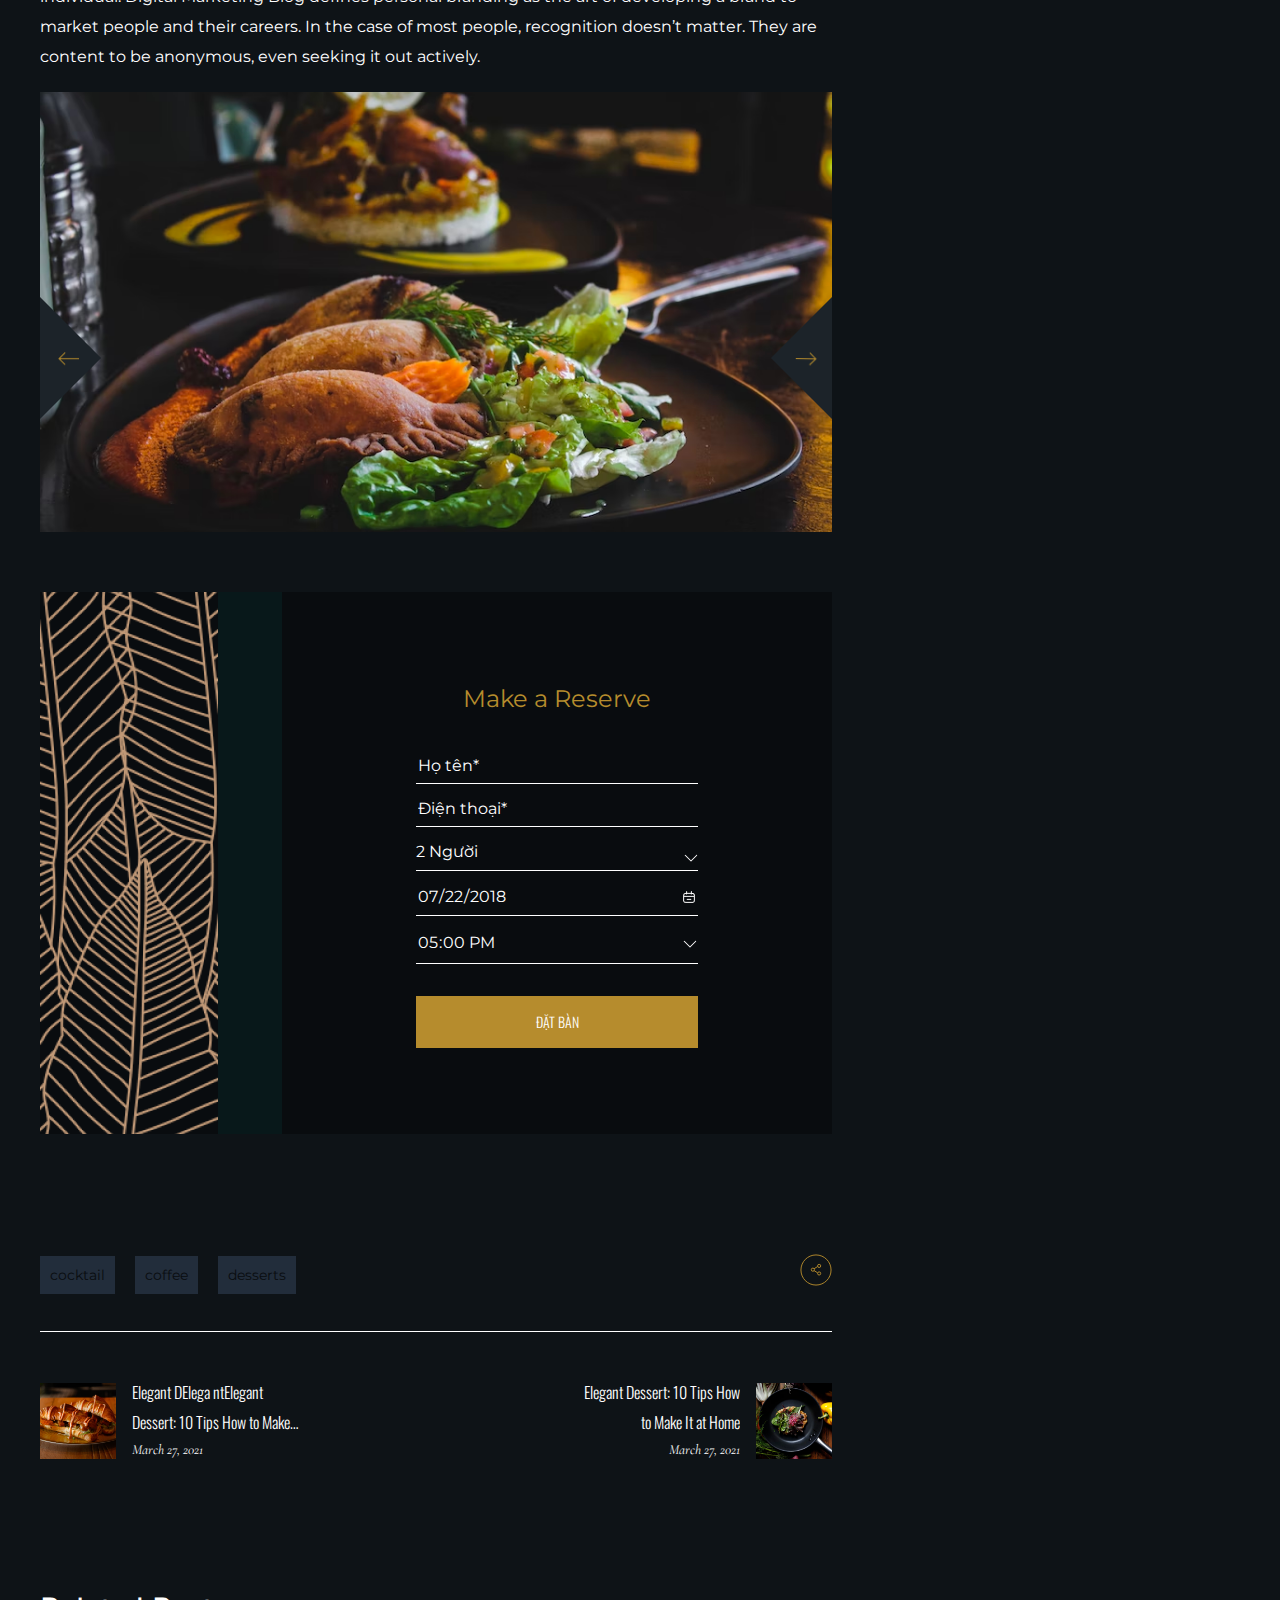
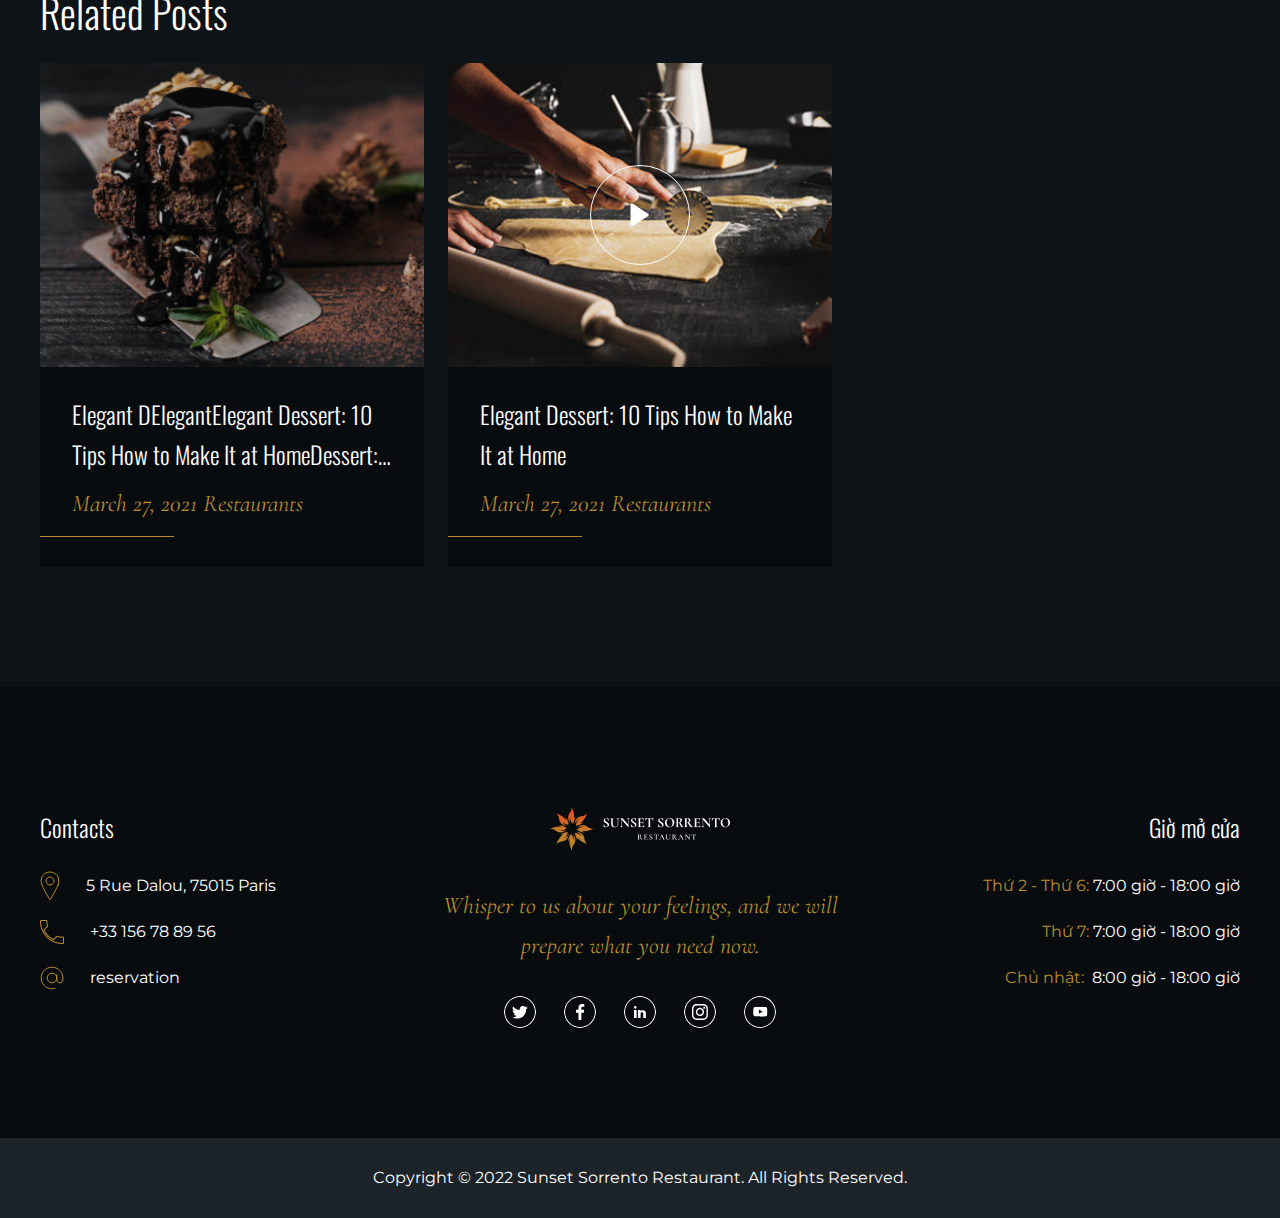
<file: event.html>
<!DOCTYPE html>
<html lang="en">

<head>
    <meta charset="UTF-8">
    <meta http-equiv="X-UA-Compatible" content="IE=edge">
    <meta name="viewport" content="width=device-width, initial-scale=1.0">
    <title>Events Sunset Sorrento</title>
    <link rel="icon" type="favicon" href="hoalogo.ico">
    <meta name="title" content="">
    <meta name="description" content="">
    <meta name="keywords" content="">
    <!-- meta tag facebook -->
    <meta property="og:locale" content="vi" />
    <meta property="og:type" content="article" />
    <meta property="og:title" content="" />
    <meta property="og:description" content="" />
    <meta property="og:url" content="" />
    <meta property="og:site_name" content="" />
    <meta property="og:image" content="" />
    <!-- meta tag twitter -->
    <meta property="og:type" content="" />
    <meta property="og:title" content="" />
    <meta property="og:description" content="" />
    <meta property="og:url" content="" />
    <meta property="og:image" content="" />
    <!-- nhúng css-->
    <link rel="stylesheet" href="./dest/style.min.css">
    <link rel="stylesheet" href="dest/font.css">
</head>
<style>
    .loading {
        position: fixed;
        width: 100%;
        height: 100vh;
        background-color: #000;
        z-index: 10000;
        overflow: hidden;
        opacity: 0;
        pointer-events: none;
    }
    
    .loading.active {
        overflow: visible;
        opacity: 1;
        pointer-events: all;
    }
</style>

<body class="eventpage">
    <div class="loading"></div>
    <header class="header">
        <div class="container-fluid">
            <div class="iconmenu">
                <span></span>
            </div>
            <a href="index.html" class="logo">
                <img srcset="img/logo.png 2x" alt="">
            </a>
            <ul class="menu">
                <li><a href="index.html">TRANG CHỦ</a></li>
                <li><a href="about.html">VỀ CHÚNG TÔI</a></li>
                <li><a href="services.html">DỊCH VỤ</a></li>
                <li><a class="active" href="blog.html">SỰ KIỆN</a></li>
                <li><a href="mona.html">THỰC ĐƠN</a></li>
                <li><a href="place.html">ĐIỂM ĐẾN</a></li>
                <li><a href="library.html">THƯ VIỆN</a></li>
                <li><a href="contact.html">LIÊN HỆ</a></li>
            </ul>
            <div class="header__left">
                <div class="header__left-lang">
                    <span>EN</span>
                    <ul class="down">
                        <li class="item"><a href="" target="_blank">VN</a></li>
                        <li class="item"><a href="" target="_blank">USA</a></li>
                        <li class="item"><a href="" target="_blank">CN</a></li>
                    </ul>
                </div>
                <div class="button">
                    <a href="event_details.html" class="order">ĐẶT BÀN</a>
                </div>
            </div>
        </div>
    </header>
    <div class="top">
        <svg width="50" height="50" viewBox="0 0 50 50" fill="none" xmlns="http://www.w3.org/2000/svg">
        <path d="M25 1C38.2597 1 49 11.7403 49 25C49 38.2597 38.2597 49 25 49C11.7403 49 1 38.2597 1 25C1 11.7403 11.7403 1 25 1Z" stroke="#B68C2D"/>
        <path d="M25 16L25.3556 15.6485L25 15.2887L24.6444 15.6485L25 16ZM24.5 34.213V34.713L25.5 34.713V34.213L24.5 34.213ZM34.3556 24.755L25.3556 15.6485L24.6444 16.3515L33.6444 25.458L34.3556 24.755ZM24.6444 15.6485L15.6444 24.755L16.3556 25.458L25.3556 16.3515L24.6444 15.6485ZM24.5 16V34.213L25.5 34.213V16L24.5 16Z" fill="#B68C2D"/>
    </svg>
    </div>
    <div class="main">
        <section class="hero --eventhero">
            <div class="hero__banner">
                <img class="hero__banner-img" src="img/event.jpg" alt="">
            </div>
            <div class="container">
                <a href="#" class="hero__textbox --line">
                    <h3 class="h3-oswald">Elegant Dessert: 10 Tips How to Make It at Home</h3>
                    <h4 class="h4-cormorant">
                        <p>March 17, 2021</p>
                        <span>Recipes</span>
                        <p>By by Samanta Olson</p>
                    </h4>
                </a>
            </div>
        </section>
        <div class="container">
            <div class="wrap">
                <div class="wrap__section">
                    <div class="pgrap pd">
                        <div class="description">
                            <p>Personal branding remains one of the best methods for increasing the visibility of a single professional or entrepreneur. possible services in the best possible way and reachable by everyone everywhere. A personal brand is
                                a simple way for potential clients and business partners to know who you are and what you’re about. Just like a business, a personal brand is about marketing yourself as a unique individual. Digital Marketing Blog defines
                                personal branding as the art of developing a brand to market people and their careers. In the case of most people, recognition doesn’t matter. They are content to be anonymous, even seeking it out actively.
                            </p>
                            <p>Brand is a simple way for potential clients and business partners to know who you are and what you’re about. Just like a business, a personal brand is about marketing yourself as a unique individual. Digital Marketing Blog
                                defines personal branding as the art of developing a brand to market people and their careers. In the case of most people, recognition doesn’t matter. They are content to be anonymous, even seeking it out actively.</p>
                        </div>
                        <div class="pgrap__photos">
                            <img class="p1" src="img/p1.jpg" alt="">
                            <img class="p2" src="img/p2.jpg" alt="">
                        </div>
                    </div>
                    <div class="pgrap">
                        <div class="description">
                            <p>Consumer products marketing has experienced a profound change over the last 5 to 10 years, from a world dominated by large global brands and established TV and big-box retail models to a world that’s quickly much more complex,
                                with a proliferation of brands, channels and marketing tools. Technology’s disrupted the industry in three ways. Firstly, it’s disrupted the way consumers engage with brands. In the UK and the US now, over 60% of consumers
                                discover brands.
                            </p>
                        </div>
                        <h4 class="h4-cormorant">“Because a restaurant’s story is never complete, there is always something new and wonderful to discover. An evening at Benoit is like boarding a golden ship through a Parisian night.”</h4>
                    </div>
                    <div class="pgrap">
                        <h3 class="h3-oswald">Dominicana Rodrigez</h3>
                        <div class="img">
                            <img class="item" src="img/best1.jpg" alt="">
                        </div>
                        <h3 class="h3-oswald --left">Summary Results</h3>

                        <div class="description">
                            <p>Personal branding remains one of the best methods for increasing the visibility of a single professional or entrepreneur. possible services in the best possible way and reachable by everyone everywhere. A personal brand is
                                a simple way for potential clients and business partners to know who you are and what you’re about. Just like a business, a personal brand is about marketing yourself as a unique individual. Digital Marketing Blog defines
                                personal branding as the art of developing a brand to market people and their careers. In the case of most people, recognition doesn’t matter. They are content to be anonymous, even seeking it out actively.
                            </p>
                            <p>Brand is a simple way for potential clients and business partners to know who you are and what you’re about. Just like a business, a personal brand is about marketing yourself as a unique individual. Digital Marketing Blog
                                defines personal branding as the art of developing a brand to market people and their careers. In the case of most people, recognition doesn’t matter. They are content to be anonymous, even seeking it out actively.</p>
                        </div>
                        <div class="eventslider">
                            <div class="eventslider__list">
                                <div class="eventslider__list-img">
                                    <img class="banner-slider" src="img/slider1.avif" alt="Sunset">
                                </div>
                                <div class="eventslider__list-img">
                                    <img class="banner-slider" src="img/slider2.avif " alt="Sunset">
                                </div>
                                <div class="eventslider__list-img">
                                    <img class="banner-slider" src="img/slider3.avif " alt="Sunset">
                                </div>
                            </div>
                            <div class="container-fluid">
                                <div class="scslider__triangle">
                                    <span class="scslider__triangle-item --pre ">
                                        <img srcset="img/next.png 2x" alt="">
                                    </span>
                                    <span class="scslider__triangle-item --next">
                                        <img srcset="img/next.png 2x" alt="">
                                    </span>
                                </div>
                            </div>
                        </div>
                    </div>
                    <div class="scsign --signevent">
                        <div class="scsign__left">
                            <div class="bgr">
                                <img src="img/bg-make.png" alt="">
                                <span></span>
                            </div>
                            <form class="form">
                                <h4 class="form-title">Make a Reserve</h4>
                                <div class="listinput">
                                    <div class="listinput__item">
                                        <input type="text" placeholder="Họ tên*">
                                    </div>
                                    <div class="listinput__item">
                                        <input type="tel" placeholder="Điện thoại*">
                                    </div>
                                    <div class="listinput__item ">
                                        <select id="people" name="cars">
                                              <option value="volvo">2 Người</option>
                                              <option value="saab">3 Người</option>
                                              <option value="mercedes">4 Người</option>
                                            </select>
                                    </div>
                                    <div class="listinput__item">
                                        <input type="date" id="start" name="trip-start" value="2018-07-22" min="2018-01-01">
                                    </div>
                                    <div class="listinput__item">
                                        <input type="time" name="time" value="17:00">
                                    </div>
                                </div>
                                <div class="button">
                                    <a href="#" class="order">ĐẶT BÀN</a>
                                </div>
                            </form>
                        </div>
                    </div>
                    <div class="blogsnews pd">
                        <div class="tabs">
                            <div class="tabs-l">
                                <h5 class="text-b2">cocktail</h5>
                                <h5 class="text-b2">coffee</h5>
                                <h5 class="text-b2">desserts</h5>
                            </div>
                            <a href="#" class="btnshare">
                                <img srcset="img/share.svg 2x" alt="">
                            </a>
                        </div>
                        <div class="boxs --blog">
                            <div class="boxs__item">
                                <a class="boxs__item-img">
                                    <img src="img/event1.avif" alt="">
                                </a>
                                <div class="boxs__item-content">
                                    <a href="#" class="h4-oswald">Elegant DElega ntElegant Dessert: 10 Tips How to Make It at HomeDessert: 10 Tips How to Make It at Homeessert: 10 Tips How to Make It at Home</a>
                                    <h4 class="h4-cormorant">March 27, 2021</h4>
                                </div>
                            </div>
                            <div class="boxs__item">
                                <a class="boxs__item-img">
                                    <img src="img/event3.avif" alt="">
                                </a>
                                <div class="boxs__item-content">
                                    <a href="#" class="h4-oswald">Elegant Dessert: 10 Tips How to Make It at Home</a>
                                    <h4 class="h4-cormorant">March 27, 2021</h4>
                                </div>
                            </div>
                        </div>
                    </div>
                    <div class="posts pd">
                        <h3 class="h3-oswald">Related Posts</h3>
                        <div class="boxs --finalevent">
                            <div class="boxs__item active">
                                <a class="boxs__item-img">
                                    <img src="img/event1.jpg" alt="">
                                </a>
                                <div class="boxs__item-content">
                                    <a href="#" class="h4-oswald">Elegant DElegantElegant Dessert: 10 Tips How to Make It at HomeDessert: 10 Tips How to Make It at Homeessert: 10 Tips How to Make It at Home</a>
                                    <h4 class="h4-cormorant">March 27, 2021 Restaurants</h4>

                                </div>
                            </div>
                            <div class="boxs__item active">
                                <div class="boxs__item-img">
                                    <img class="img-video" data-id="v86bwAYDcHI" src="img/vd.jpg" alt="">
                                    <img class="img-play" src="img/play.svg" alt="">
                                </div>

                                <div class="boxs__item-content">
                                    <a href="#" class="h4-oswald">Elegant Dessert: 10 Tips How to Make It at Home</a>
                                    <h4 class="h4-cormorant">March 27, 2021 Restaurants</h4>
                                </div>
                            </div>
                        </div>
                    </div>
                </div>
                <div class="wrap__sidebar">
                    <div class="boss">
                        <img src="img/avt.jpg" alt="" class="boss__avt">
                        <div class="boss__text">
                            <h4 class="h4-oswald">Sunset Sorrento Restaurant</h4>
                            <span class="text-b1">Theo dõi chúng tôi tại đây</span>
                        </div>
                        <div class="listsocial">
                            <a class="listsocial__item twt" href="" target="_blank">
                                <svg width="32" height="32" viewBox="0 0 32 32" fill="none" xmlns="http://www.w3.org/2000/svg">
                                    <g clip-path="url(#clip0_110_1509)">
                                    <path d="M16.0008 -0.0341797C7.1588 -0.0341797 -0.0332031 7.15782 -0.0332031 15.9998C-0.0332031 24.8418 7.1588 32.0338 16.0008 32.0338C24.8428 32.0338 32.0348 24.8418 32.0348 15.9998C32.0348 7.15782 24.8428 -0.0341797 16.0008 -0.0341797ZM16.0008 30.9658C7.7488 30.9658 1.0348 24.2518 1.0348 15.9998C1.0348 7.74782 7.7488 1.03382 16.0008 1.03382C24.2528 1.03382 30.9668 7.74782 30.9668 15.9998C30.9668 24.2518 24.2528 30.9658 16.0008 30.9658Z" fill="white"/>
                                    <g clip-path="url(#clip1_110_1509)">
                                    <path d="M22.1064 13.1975C22.1168 13.3375 22.1168 13.4767 22.1168 13.6159C22.1168 17.8759 18.8744 22.7847 12.9488 22.7847C11.1232 22.7847 9.4272 22.2559 8 21.3375C8.2592 21.3671 8.5088 21.3775 8.7784 21.3775C10.2288 21.381 11.6381 20.896 12.7792 20.0007C12.1067 19.9886 11.4549 19.7667 10.9146 19.3661C10.3743 18.9655 9.97263 18.4063 9.7656 17.7663C9.9648 17.7959 10.1648 17.8159 10.3744 17.8159C10.6632 17.8159 10.9536 17.7759 11.2232 17.7063C10.4934 17.559 9.83718 17.1634 9.36609 16.5869C8.89501 16.0104 8.63815 15.2885 8.6392 14.5439V14.5039C9.0688 14.7431 9.5672 14.8927 10.0952 14.9127C9.65287 14.6188 9.29018 14.22 9.03947 13.7518C8.78877 13.2836 8.65785 12.7606 8.6584 12.2295C8.6584 11.6311 8.8176 11.0823 9.0968 10.6039C9.90651 11.6 10.9164 12.4148 12.0611 12.9957C13.2057 13.5765 14.4596 13.9105 15.7416 13.9759C15.692 13.7359 15.6616 13.4871 15.6616 13.2375C15.6614 12.8143 15.7446 12.3952 15.9065 12.0041C16.0683 11.6131 16.3057 11.2578 16.6049 10.9585C16.9042 10.6592 17.2595 10.4219 17.6506 10.26C18.0416 10.0981 18.4608 10.0149 18.884 10.0151C19.812 10.0151 20.6496 10.4039 21.2384 11.0327C21.9598 10.8932 22.6516 10.6299 23.2832 10.2543C23.0427 10.999 22.539 11.6304 21.8664 12.0303C22.5062 11.9574 23.1315 11.7891 23.7216 11.5311C23.2809 12.1736 22.7348 12.737 22.1064 13.1975Z" fill="white"/>
                                    </g>
                                    </g>
                                    <defs>
                                    <clipPath id="clip0_110_1509">
                                    <rect width="32" height="32" fill="white"/>
                                    </clipPath>
                                    <clipPath id="clip1_110_1509">
                                    <rect width="16" height="12.8" fill="white" transform="translate(8 10)"/>
                                    </clipPath>
                                    </defs>
                                    </svg>
                            </a>
                            <a class="listsocial__item fb" href="" target="_blank">
                                <svg width="32" height="32" viewBox="0 0 32 32" fill="none" xmlns="http://www.w3.org/2000/svg">
                                    <path d="M16 0C7.17675 0 0 7.17675 0 16C0 24.8233 7.17675 32 16 32C24.8233 32 32 24.8233 32 16C32 7.17675 24.8233 0 16 0ZM16 30.9343C7.7655 30.9343 1.06574 24.2345 1.06574 16C1.06574 7.7655 7.7655 1.06574 16 1.06574C24.2345 1.06574 30.9343 7.7655 30.9343 16C30.9343 24.2345 24.2345 30.9343 16 30.9343Z" fill="white"/>
                                    <path d="M14.4294 23.949H17.3532V16.6645H19.798L20.1672 13.8305H17.3532V12.0143C17.3532 11.1961 17.5827 10.6373 18.7602 10.6373H20.267V8.09268C20.0075 8.06274 19.1194 7.98291 18.0816 7.98291C15.9063 7.98291 14.4294 9.31009 14.4294 11.7349V13.8305H11.9746V16.6645H14.4294V23.949Z" fill="white"/>
                                </svg>
                            </a>
                            <a class="listsocial__item inl" href="" target="_blank">
                                <svg width="32" height="32" viewBox="0 0 32 32" fill="none" xmlns="http://www.w3.org/2000/svg">
                                    <g clip-path="url(#clip0_110_1519)">
                                    <path d="M16.0008 -0.0341797C7.1588 -0.0341797 -0.0332031 7.15782 -0.0332031 15.9998C-0.0332031 24.8418 7.1588 32.0338 16.0008 32.0338C24.8428 32.0338 32.0348 24.8418 32.0348 15.9998C32.0348 7.15782 24.8428 -0.0341797 16.0008 -0.0341797ZM16.0008 30.9658C7.7488 30.9658 1.0348 24.2518 1.0348 15.9998C1.0348 7.74782 7.7488 1.03382 16.0008 1.03382C24.2528 1.03382 30.9668 7.74782 30.9668 15.9998C30.9668 24.2518 24.2528 30.9658 16.0008 30.9658Z" fill="white"/>
                                    <g clip-path="url(#clip1_110_1519)">
                                    <path d="M16.6003 22H13.9336V14H16.6003V15.3333C16.881 14.9762 17.2373 14.6856 17.6436 14.4824C18.0499 14.2792 18.4961 14.1684 18.9503 14.158C19.7445 14.1624 20.5046 14.4816 21.0639 15.0456C21.6231 15.6096 21.9359 16.3724 21.9336 17.1667V22H19.2669V17.5C19.2153 17.1397 19.0354 16.8102 18.7601 16.572C18.4849 16.3339 18.1329 16.2032 17.7689 16.204C17.606 16.2091 17.4458 16.2471 17.298 16.3157C17.1502 16.3843 17.0177 16.482 16.9085 16.6031C16.7994 16.7241 16.7158 16.8659 16.6629 17.0201C16.6099 17.1742 16.5886 17.3374 16.6003 17.5V22ZM12.6003 22H9.93359V14H12.6003V22ZM11.2669 12.6667C10.9133 12.6667 10.5742 12.5262 10.3241 12.2761C10.0741 12.0261 9.93359 11.687 9.93359 11.3333C9.93359 10.9797 10.0741 10.6406 10.3241 10.3905C10.5742 10.1405 10.9133 10 11.2669 10C11.6205 10 11.9597 10.1405 12.2097 10.3905C12.4598 10.6406 12.6003 10.9797 12.6003 11.3333C12.6003 11.687 12.4598 12.0261 12.2097 12.2761C11.9597 12.5262 11.6205 12.6667 11.2669 12.6667Z" fill="white"/>
                                    </g>
                                    </g>
                                    <defs>
                                    <clipPath id="clip0_110_1519">
                                    <rect width="32" height="32" fill="white"/>
                                    </clipPath>
                                    <clipPath id="clip1_110_1519">
                                    <rect width="12" height="12" fill="white" transform="translate(9.93359 10)"/>
                                    </clipPath>
                                    </defs>
                                </svg>
                            </a>
                            <a class="listsocial__item ins" href="" target="_blank">
                                <svg width="32" height="32" viewBox="0 0 32 32" fill="none" xmlns="http://www.w3.org/2000/svg">
                                    <path d="M16 0C7.17675 0 0 7.17675 0 16C0 24.8233 7.17675 32 16 32C24.8233 32 32 24.8233 32 16C32 7.17675 24.8233 0 16 0ZM16 30.9343C7.7655 30.9343 1.06574 24.2345 1.06574 16C1.06574 7.7655 7.7655 1.06574 16 1.06574C24.2345 1.06574 30.9343 7.7655 30.9343 16C30.9343 24.2345 24.2345 30.9343 16 30.9343Z" fill="white"/>
                                    <g clip-path="url(#clip0_110_1525)">
                                    <path d="M15.9661 11.8748C15.1569 11.8748 14.3659 12.1148 13.6931 12.5643C13.0203 13.0139 12.4959 13.6529 12.1862 14.4004C11.8766 15.148 11.7956 15.9707 11.9534 16.7643C12.1113 17.5579 12.5009 18.2869 13.0731 18.8591C13.6453 19.4313 14.3743 19.8209 15.1679 19.9788C15.9616 20.1367 16.7842 20.0556 17.5318 19.746C18.2794 19.4363 18.9184 18.9119 19.3679 18.2391C19.8175 17.5663 20.0574 16.7753 20.0574 15.9661C20.0587 15.4285 19.9538 14.8959 19.7487 14.3989C19.5435 13.9019 19.2422 13.4504 18.862 13.0702C18.4819 12.69 18.0303 12.3887 17.5333 12.1836C17.0364 11.9784 16.5038 11.8735 15.9661 11.8748ZM15.9661 18.6305C15.4392 18.6305 14.924 18.4742 14.4859 18.1814C14.0477 17.8887 13.7062 17.4726 13.5046 16.9857C13.3029 16.4989 13.2502 15.9632 13.353 15.4463C13.4558 14.9295 13.7095 14.4548 14.0821 14.0821C14.4548 13.7095 14.9295 13.4558 15.4463 13.353C15.9632 13.2502 16.4989 13.3029 16.9857 13.5046C17.4726 13.7062 17.8887 14.0477 18.1814 14.4859C18.4742 14.924 18.6305 15.4392 18.6305 15.9661C18.6305 16.6727 18.3497 17.3504 17.8501 17.8501C17.3504 18.3497 16.6727 18.6305 15.9661 18.6305ZM21.185 11.7052C21.185 11.9025 21.1265 12.0955 21.0169 12.2596C20.9072 12.4237 20.7514 12.5516 20.569 12.6271C20.3867 12.7026 20.186 12.7224 19.9925 12.6839C19.7989 12.6454 19.6211 12.5503 19.4815 12.4108C19.342 12.2712 19.2469 12.0934 19.2084 11.8998C19.1699 11.7063 19.1897 11.5056 19.2652 11.3233C19.3408 11.141 19.4687 10.9851 19.6328 10.8755C19.7969 10.7658 19.9898 10.7073 20.1871 10.7073C20.4518 10.7073 20.7056 10.8124 20.8928 10.9996C21.0799 11.1867 21.185 11.4405 21.185 11.7052ZM23.8893 12.703C23.9183 11.4625 23.4556 10.2608 22.602 9.36015C21.7061 8.49568 20.5039 8.02195 19.2591 8.04295C17.9619 7.98308 13.9704 7.98308 12.6731 8.04295C11.433 8.0161 10.2321 8.47853 9.33022 9.33022C8.47666 10.2309 8.01393 11.4326 8.04295 12.6731C7.98308 13.9704 7.98308 17.9619 8.04295 19.2591C8.01393 20.4997 8.47666 21.7013 9.33022 22.602C10.2321 23.4537 11.433 23.9161 12.6731 23.8893C13.9903 23.9691 17.9419 23.9691 19.2591 23.8893C20.4997 23.9183 21.7013 23.4556 22.602 22.602C23.4556 21.7013 23.9183 20.4997 23.8893 19.2591C23.9492 17.9619 23.9492 13.9704 23.8893 12.6731V12.703ZM22.1929 20.6861C22.0574 21.0293 21.8529 21.341 21.5919 21.6019C21.331 21.8628 21.0193 22.0674 20.6761 22.2029C19.127 22.5161 17.5433 22.6234 15.9661 22.5222C14.3922 22.6236 12.8118 22.5162 11.2661 22.2029C10.9229 22.0674 10.6112 21.8628 10.3503 21.6019C10.0893 21.341 9.88481 21.0293 9.74933 20.6861C9.33022 19.6283 9.42003 17.1336 9.42003 15.9761C9.42003 14.8186 9.33022 12.3139 9.74933 11.2661C9.88099 10.9195 10.0841 10.6045 10.3454 10.3414C10.6067 10.0784 10.9204 9.87328 11.2661 9.73935C12.8118 9.42599 14.3922 9.31862 15.9661 9.42003C17.5433 9.31879 19.127 9.42615 20.6761 9.73935C21.0193 9.87483 21.331 10.0794 21.5919 10.3403C21.8529 10.6012 22.0574 10.9129 22.1929 11.2561C22.612 12.3139 22.5122 14.8086 22.5122 15.9661C22.5122 17.1237 22.612 19.6283 22.1929 20.6761V20.6861Z" fill="white"/>
                                    </g>
                                    <defs>
                                    <clipPath id="clip0_110_1525">
                                    <rect width="15.9661" height="15.9661" fill="white" transform="translate(7.98242 7.98291)"/>
                                    </clipPath>
                                    </defs>
                                </svg>
                            </a>
                            <a class="listsocial__item ytb" href="" target="_blank">
                                <svg width="32" height="32" viewBox="0 0 32 32" fill="none" xmlns="http://www.w3.org/2000/svg">
                                    <path d="M16 0C7.17675 0 0 7.17675 0 16C0 24.8233 7.17675 32 16 32C24.8233 32 32 24.8233 32 16C32 7.17675 24.8233 0 16 0ZM16 31C7.7655 31 1 24.2345 1 16C1 7.7655 7.7655 1 16 1C24.2345 1 31 7.7655 31 16C31 24.2345 24.2345 31 16 31Z" fill="white"/>
                                    <g clip-path="url(#clip0_110_1529)">
                                    <path d="M23.1771 12.2331C23.0961 11.9326 22.9378 11.6585 22.718 11.4382C22.4982 11.2179 22.2245 11.0589 21.9242 10.9773C20.8106 10.6715 16.3554 10.6665 16.3554 10.6665C16.3554 10.6665 11.901 10.6615 10.7867 10.9538C10.4866 11.0392 10.2134 11.2004 9.99353 11.4218C9.77362 11.6432 9.61431 11.9174 9.53091 12.2182C9.23722 13.3318 9.23438 15.6414 9.23438 15.6414C9.23438 15.6414 9.23153 17.9625 9.52309 19.0647C9.68664 19.6742 10.1666 20.1556 10.7768 20.3198C11.9018 20.6256 16.3448 20.6306 16.3448 20.6306C16.3448 20.6306 20.7999 20.6356 21.9135 20.344C22.2139 20.2625 22.4879 20.1039 22.7083 19.8841C22.9286 19.6642 23.0878 19.3906 23.17 19.0903C23.4644 17.9774 23.4666 15.6685 23.4666 15.6685C23.4666 15.6685 23.4808 13.3467 23.1771 12.2331V12.2331ZM14.9304 17.7812L14.9339 13.5145L18.6367 15.6514L14.9304 17.7812V17.7812Z" fill="white"/>
                                    </g>
                                    <defs>
                                    <clipPath id="clip0_110_1529">
                                    <rect width="14.9334" height="10.6667" fill="white" transform="translate(8.5332 10.6665)"/>
                                    </clipPath>
                                    </defs>
                                </svg>
                            </a>
                        </div>
                        <div class="bgr-boss">
                            <img srcset="img/bgr-avt.png 2x" alt="">
                        </div>
                    </div>
                    <div class="search pd-sb">
                        <input class="search__input" type="text" placeholder="search">
                        <img src="img/search.svg" alt="" class="search__icon">
                    </div>
                    <div class="categories">
                        <h5 class="text-b1"> <span class="icon">CATEGORIES</span></h5>
                        <div class="categories__listmenu">
                            <a href="#" class="categories__listmenu-item">
                                <img src="img/cate.svg" alt="" class="next-cate">
                                <span class="text-b1">Food & Drinks(5)</span>
                            </a>
                            <a href="#" class="categories__listmenu-item">
                                <img src="img/cate.svg" alt="" class="next-cate">
                                <span class="text-b1">News & Tips(4)</span>
                            </a>
                            <a href="#" class="categories__listmenu-item">
                                <img src="img/cate.svg" alt="" class="next-cate">
                                <span class="text-b1">Recipes(5)</span>
                            </a>
                            <a href="#" class="categories__listmenu-item">
                                <img src="img/cate.svg" alt="" class="next-cate">
                                <span class="text-b1">Restaurants(5)</span>
                            </a>
                        </div>
                    </div>
                    <div class="posts pd-sb --postsb">
                        <h5 class="text-b1"> <span class="icon">RECENT POSTS</span></h5>
                        <div class="boxs --blog --boxsb ">
                            <div class="boxs__item ">
                                <a class="boxs__item-img">
                                    <img src="img/event1.jpg" alt="">
                                </a>
                                <div class="boxs__item-content">
                                    <a href="#" class="h4-oswald text-b1">Ideal Cocktails from Our Barmen for Pefect Mood</a>
                                    <h4 class="h4-cormorant">March 27, 2021</h4>

                                </div>
                            </div>
                            <div class="boxs__item">
                                <a class="boxs__item-img">
                                    <img src="img/event1.jpg" alt="">
                                </a>
                                <div class="boxs__item-content">
                                    <a href="#" class="h4-oswald text-b1">Turkish Soup with Species: Dish of the Week</a>
                                    <h4 class="h4-cormorant">March 27, 2021</h4>

                                </div>
                            </div>
                            <div class="boxs__item ">
                                <div class="boxs__item-img">
                                    <img class="img-video" data-id="v86bwAYDcHI" src="img/vd.jpg" alt="">
                                </div>
                                <div class="boxs__item-content">
                                    <a href="#" class="h4-oswald text-b1">Elegant Dessert: 10 Tips How to Make It at Home</a>
                                    <h4 class="h4-cormorant">March 27, 2021</h4>
                                </div>
                            </div>
                        </div>
                    </div>
                    <div class="tabs --tabsb">
                        <h5 class="text-b1"> <span class="icon">RECENT POSTS</span></h5>
                        <div class="tabs-l">
                            <h5 class="text-b2">cocktail</h5>
                            <h5 class="text-b2">coffee</h5>
                            <h5 class="text-b2">desserts</h5>
                            <h5 class="text-b2">food</h5>
                            <h5 class="text-b2">menu</h5>
                            <h5 class="text-b2">recipes</h5>
                            <h5 class="text-b2">restaurant</h5>
                            <h5 class="text-b2">vegan menu</h5>
                        </div>
                    </div>
                    <div class="galary pd-sb galarysb">
                        <h3 class="text-b1"><span class="icon">GALLERY</span></h3>
                        <div class="listimg">
                            <div class="listimg__item">
                                <img src="img/gasb1.jpg" alt="">
                            </div>
                            <div class="listimg__item">
                                <img src="img/best1.jpg" alt="">
                            </div>
                            <div class="listimg__item">
                                <img src="img/slider2.avif" alt="">
                            </div>
                            <div class="listimg__item">
                                <img src="img/slider3.avif" alt="">
                            </div>
                            <div class="listimg__item">
                                <img src="img/best2.jpg" alt="">
                            </div>
                            <div class="listimg__item">
                                <img src="img/best3.jpg" alt="">
                            </div>

                        </div>
                    </div>
                    <div class="sidebarend pd-sb">
                        <a href="#" class="logo">
                            <img srcset="img/logo.png 2x" alt="">
                        </a>
                        <h4 class="h4-oswald"><span class="--cl">Only This Weekends!</span>&nbsp; <br>Buy One Get Two!</h4>
                        <div class="button">
                            <a href="#" class="order">ĐẶT BÀN</a>
                        </div>
                    </div>
                </div>
            </div>
        </div>
    </div>
    <footer class="footer pd">
        <div class="container">
            <div class="footer__contact">
                <h4 class="footer__contact-title h4-oswald">Contacts</h4>
                <div class="footer__contact-item">
                    <img src="img/icon-location.svg" alt="">
                    <p class="footer-content"> 5 Rue Dalou, 75015 Paris</p>
                </div>
                <div class="footer__contact-item">
                    <img srcset="img/phone.png 2x" alt="">
                    <p class="footer-content">+33 156 78 89 56</p>
                </div>
                <div class="footer__contact-item">
                    <img src="img/mail.svg" alt="">
                    <p class="footer-content">reservation</p>
                </div>
            </div>
            <div class="footer__sayings">
                <a href="#" class="logo">
                    <img srcset="img/logo.png 2x" alt="">
                </a>
                <h4 class="h4-cormorant">Whisper to us about your feelings, and we will prepare what you need now.</h4>
                <div class="listsocial">
                    <a class="listsocial__item twt" href="" target="_blank">
                        <svg width="32" height="32" viewBox="0 0 32 32" fill="none" xmlns="http://www.w3.org/2000/svg">
                            <g clip-path="url(#clip0_110_1509)">
                            <path d="M16.0008 -0.0341797C7.1588 -0.0341797 -0.0332031 7.15782 -0.0332031 15.9998C-0.0332031 24.8418 7.1588 32.0338 16.0008 32.0338C24.8428 32.0338 32.0348 24.8418 32.0348 15.9998C32.0348 7.15782 24.8428 -0.0341797 16.0008 -0.0341797ZM16.0008 30.9658C7.7488 30.9658 1.0348 24.2518 1.0348 15.9998C1.0348 7.74782 7.7488 1.03382 16.0008 1.03382C24.2528 1.03382 30.9668 7.74782 30.9668 15.9998C30.9668 24.2518 24.2528 30.9658 16.0008 30.9658Z" fill="white"/>
                            <g clip-path="url(#clip1_110_1509)">
                            <path d="M22.1064 13.1975C22.1168 13.3375 22.1168 13.4767 22.1168 13.6159C22.1168 17.8759 18.8744 22.7847 12.9488 22.7847C11.1232 22.7847 9.4272 22.2559 8 21.3375C8.2592 21.3671 8.5088 21.3775 8.7784 21.3775C10.2288 21.381 11.6381 20.896 12.7792 20.0007C12.1067 19.9886 11.4549 19.7667 10.9146 19.3661C10.3743 18.9655 9.97263 18.4063 9.7656 17.7663C9.9648 17.7959 10.1648 17.8159 10.3744 17.8159C10.6632 17.8159 10.9536 17.7759 11.2232 17.7063C10.4934 17.559 9.83718 17.1634 9.36609 16.5869C8.89501 16.0104 8.63815 15.2885 8.6392 14.5439V14.5039C9.0688 14.7431 9.5672 14.8927 10.0952 14.9127C9.65287 14.6188 9.29018 14.22 9.03947 13.7518C8.78877 13.2836 8.65785 12.7606 8.6584 12.2295C8.6584 11.6311 8.8176 11.0823 9.0968 10.6039C9.90651 11.6 10.9164 12.4148 12.0611 12.9957C13.2057 13.5765 14.4596 13.9105 15.7416 13.9759C15.692 13.7359 15.6616 13.4871 15.6616 13.2375C15.6614 12.8143 15.7446 12.3952 15.9065 12.0041C16.0683 11.6131 16.3057 11.2578 16.6049 10.9585C16.9042 10.6592 17.2595 10.4219 17.6506 10.26C18.0416 10.0981 18.4608 10.0149 18.884 10.0151C19.812 10.0151 20.6496 10.4039 21.2384 11.0327C21.9598 10.8932 22.6516 10.6299 23.2832 10.2543C23.0427 10.999 22.539 11.6304 21.8664 12.0303C22.5062 11.9574 23.1315 11.7891 23.7216 11.5311C23.2809 12.1736 22.7348 12.737 22.1064 13.1975Z" fill="white"/>
                            </g>
                            </g>
                            <defs>
                            <clipPath id="clip0_110_1509">
                            <rect width="32" height="32" fill="white"/>
                            </clipPath>
                            <clipPath id="clip1_110_1509">
                            <rect width="16" height="12.8" fill="white" transform="translate(8 10)"/>
                            </clipPath>
                            </defs>
                            </svg>
                    </a>
                    <a class="listsocial__item fb" href="" target="_blank">
                        <svg width="32" height="32" viewBox="0 0 32 32" fill="none" xmlns="http://www.w3.org/2000/svg">
                            <path d="M16 0C7.17675 0 0 7.17675 0 16C0 24.8233 7.17675 32 16 32C24.8233 32 32 24.8233 32 16C32 7.17675 24.8233 0 16 0ZM16 30.9343C7.7655 30.9343 1.06574 24.2345 1.06574 16C1.06574 7.7655 7.7655 1.06574 16 1.06574C24.2345 1.06574 30.9343 7.7655 30.9343 16C30.9343 24.2345 24.2345 30.9343 16 30.9343Z" fill="white"/>
                            <path d="M14.4294 23.949H17.3532V16.6645H19.798L20.1672 13.8305H17.3532V12.0143C17.3532 11.1961 17.5827 10.6373 18.7602 10.6373H20.267V8.09268C20.0075 8.06274 19.1194 7.98291 18.0816 7.98291C15.9063 7.98291 14.4294 9.31009 14.4294 11.7349V13.8305H11.9746V16.6645H14.4294V23.949Z" fill="white"/>
                        </svg>
                    </a>
                    <a class="listsocial__item inl" href="" target="_blank">
                        <svg width="32" height="32" viewBox="0 0 32 32" fill="none" xmlns="http://www.w3.org/2000/svg">
                            <g clip-path="url(#clip0_110_1519)">
                            <path d="M16.0008 -0.0341797C7.1588 -0.0341797 -0.0332031 7.15782 -0.0332031 15.9998C-0.0332031 24.8418 7.1588 32.0338 16.0008 32.0338C24.8428 32.0338 32.0348 24.8418 32.0348 15.9998C32.0348 7.15782 24.8428 -0.0341797 16.0008 -0.0341797ZM16.0008 30.9658C7.7488 30.9658 1.0348 24.2518 1.0348 15.9998C1.0348 7.74782 7.7488 1.03382 16.0008 1.03382C24.2528 1.03382 30.9668 7.74782 30.9668 15.9998C30.9668 24.2518 24.2528 30.9658 16.0008 30.9658Z" fill="white"/>
                            <g clip-path="url(#clip1_110_1519)">
                            <path d="M16.6003 22H13.9336V14H16.6003V15.3333C16.881 14.9762 17.2373 14.6856 17.6436 14.4824C18.0499 14.2792 18.4961 14.1684 18.9503 14.158C19.7445 14.1624 20.5046 14.4816 21.0639 15.0456C21.6231 15.6096 21.9359 16.3724 21.9336 17.1667V22H19.2669V17.5C19.2153 17.1397 19.0354 16.8102 18.7601 16.572C18.4849 16.3339 18.1329 16.2032 17.7689 16.204C17.606 16.2091 17.4458 16.2471 17.298 16.3157C17.1502 16.3843 17.0177 16.482 16.9085 16.6031C16.7994 16.7241 16.7158 16.8659 16.6629 17.0201C16.6099 17.1742 16.5886 17.3374 16.6003 17.5V22ZM12.6003 22H9.93359V14H12.6003V22ZM11.2669 12.6667C10.9133 12.6667 10.5742 12.5262 10.3241 12.2761C10.0741 12.0261 9.93359 11.687 9.93359 11.3333C9.93359 10.9797 10.0741 10.6406 10.3241 10.3905C10.5742 10.1405 10.9133 10 11.2669 10C11.6205 10 11.9597 10.1405 12.2097 10.3905C12.4598 10.6406 12.6003 10.9797 12.6003 11.3333C12.6003 11.687 12.4598 12.0261 12.2097 12.2761C11.9597 12.5262 11.6205 12.6667 11.2669 12.6667Z" fill="white"/>
                            </g>
                            </g>
                            <defs>
                            <clipPath id="clip0_110_1519">
                            <rect width="32" height="32" fill="white"/>
                            </clipPath>
                            <clipPath id="clip1_110_1519">
                            <rect width="12" height="12" fill="white" transform="translate(9.93359 10)"/>
                            </clipPath>
                            </defs>
                        </svg>
                    </a>
                    <a class="listsocial__item ins" href="" target="_blank">
                        <svg width="32" height="32" viewBox="0 0 32 32" fill="none" xmlns="http://www.w3.org/2000/svg">
                            <path d="M16 0C7.17675 0 0 7.17675 0 16C0 24.8233 7.17675 32 16 32C24.8233 32 32 24.8233 32 16C32 7.17675 24.8233 0 16 0ZM16 30.9343C7.7655 30.9343 1.06574 24.2345 1.06574 16C1.06574 7.7655 7.7655 1.06574 16 1.06574C24.2345 1.06574 30.9343 7.7655 30.9343 16C30.9343 24.2345 24.2345 30.9343 16 30.9343Z" fill="white"/>
                            <g clip-path="url(#clip0_110_1525)">
                            <path d="M15.9661 11.8748C15.1569 11.8748 14.3659 12.1148 13.6931 12.5643C13.0203 13.0139 12.4959 13.6529 12.1862 14.4004C11.8766 15.148 11.7956 15.9707 11.9534 16.7643C12.1113 17.5579 12.5009 18.2869 13.0731 18.8591C13.6453 19.4313 14.3743 19.8209 15.1679 19.9788C15.9616 20.1367 16.7842 20.0556 17.5318 19.746C18.2794 19.4363 18.9184 18.9119 19.3679 18.2391C19.8175 17.5663 20.0574 16.7753 20.0574 15.9661C20.0587 15.4285 19.9538 14.8959 19.7487 14.3989C19.5435 13.9019 19.2422 13.4504 18.862 13.0702C18.4819 12.69 18.0303 12.3887 17.5333 12.1836C17.0364 11.9784 16.5038 11.8735 15.9661 11.8748ZM15.9661 18.6305C15.4392 18.6305 14.924 18.4742 14.4859 18.1814C14.0477 17.8887 13.7062 17.4726 13.5046 16.9857C13.3029 16.4989 13.2502 15.9632 13.353 15.4463C13.4558 14.9295 13.7095 14.4548 14.0821 14.0821C14.4548 13.7095 14.9295 13.4558 15.4463 13.353C15.9632 13.2502 16.4989 13.3029 16.9857 13.5046C17.4726 13.7062 17.8887 14.0477 18.1814 14.4859C18.4742 14.924 18.6305 15.4392 18.6305 15.9661C18.6305 16.6727 18.3497 17.3504 17.8501 17.8501C17.3504 18.3497 16.6727 18.6305 15.9661 18.6305ZM21.185 11.7052C21.185 11.9025 21.1265 12.0955 21.0169 12.2596C20.9072 12.4237 20.7514 12.5516 20.569 12.6271C20.3867 12.7026 20.186 12.7224 19.9925 12.6839C19.7989 12.6454 19.6211 12.5503 19.4815 12.4108C19.342 12.2712 19.2469 12.0934 19.2084 11.8998C19.1699 11.7063 19.1897 11.5056 19.2652 11.3233C19.3408 11.141 19.4687 10.9851 19.6328 10.8755C19.7969 10.7658 19.9898 10.7073 20.1871 10.7073C20.4518 10.7073 20.7056 10.8124 20.8928 10.9996C21.0799 11.1867 21.185 11.4405 21.185 11.7052ZM23.8893 12.703C23.9183 11.4625 23.4556 10.2608 22.602 9.36015C21.7061 8.49568 20.5039 8.02195 19.2591 8.04295C17.9619 7.98308 13.9704 7.98308 12.6731 8.04295C11.433 8.0161 10.2321 8.47853 9.33022 9.33022C8.47666 10.2309 8.01393 11.4326 8.04295 12.6731C7.98308 13.9704 7.98308 17.9619 8.04295 19.2591C8.01393 20.4997 8.47666 21.7013 9.33022 22.602C10.2321 23.4537 11.433 23.9161 12.6731 23.8893C13.9903 23.9691 17.9419 23.9691 19.2591 23.8893C20.4997 23.9183 21.7013 23.4556 22.602 22.602C23.4556 21.7013 23.9183 20.4997 23.8893 19.2591C23.9492 17.9619 23.9492 13.9704 23.8893 12.6731V12.703ZM22.1929 20.6861C22.0574 21.0293 21.8529 21.341 21.5919 21.6019C21.331 21.8628 21.0193 22.0674 20.6761 22.2029C19.127 22.5161 17.5433 22.6234 15.9661 22.5222C14.3922 22.6236 12.8118 22.5162 11.2661 22.2029C10.9229 22.0674 10.6112 21.8628 10.3503 21.6019C10.0893 21.341 9.88481 21.0293 9.74933 20.6861C9.33022 19.6283 9.42003 17.1336 9.42003 15.9761C9.42003 14.8186 9.33022 12.3139 9.74933 11.2661C9.88099 10.9195 10.0841 10.6045 10.3454 10.3414C10.6067 10.0784 10.9204 9.87328 11.2661 9.73935C12.8118 9.42599 14.3922 9.31862 15.9661 9.42003C17.5433 9.31879 19.127 9.42615 20.6761 9.73935C21.0193 9.87483 21.331 10.0794 21.5919 10.3403C21.8529 10.6012 22.0574 10.9129 22.1929 11.2561C22.612 12.3139 22.5122 14.8086 22.5122 15.9661C22.5122 17.1237 22.612 19.6283 22.1929 20.6761V20.6861Z" fill="white"/>
                            </g>
                            <defs>
                            <clipPath id="clip0_110_1525">
                            <rect width="15.9661" height="15.9661" fill="white" transform="translate(7.98242 7.98291)"/>
                            </clipPath>
                            </defs>
                        </svg>
                    </a>
                    <a class="listsocial__item ytb" href="" target="_blank">
                        <svg width="32" height="32" viewBox="0 0 32 32" fill="none" xmlns="http://www.w3.org/2000/svg">
                            <path d="M16 0C7.17675 0 0 7.17675 0 16C0 24.8233 7.17675 32 16 32C24.8233 32 32 24.8233 32 16C32 7.17675 24.8233 0 16 0ZM16 31C7.7655 31 1 24.2345 1 16C1 7.7655 7.7655 1 16 1C24.2345 1 31 7.7655 31 16C31 24.2345 24.2345 31 16 31Z" fill="white"/>
                            <g clip-path="url(#clip0_110_1529)">
                            <path d="M23.1771 12.2331C23.0961 11.9326 22.9378 11.6585 22.718 11.4382C22.4982 11.2179 22.2245 11.0589 21.9242 10.9773C20.8106 10.6715 16.3554 10.6665 16.3554 10.6665C16.3554 10.6665 11.901 10.6615 10.7867 10.9538C10.4866 11.0392 10.2134 11.2004 9.99353 11.4218C9.77362 11.6432 9.61431 11.9174 9.53091 12.2182C9.23722 13.3318 9.23438 15.6414 9.23438 15.6414C9.23438 15.6414 9.23153 17.9625 9.52309 19.0647C9.68664 19.6742 10.1666 20.1556 10.7768 20.3198C11.9018 20.6256 16.3448 20.6306 16.3448 20.6306C16.3448 20.6306 20.7999 20.6356 21.9135 20.344C22.2139 20.2625 22.4879 20.1039 22.7083 19.8841C22.9286 19.6642 23.0878 19.3906 23.17 19.0903C23.4644 17.9774 23.4666 15.6685 23.4666 15.6685C23.4666 15.6685 23.4808 13.3467 23.1771 12.2331V12.2331ZM14.9304 17.7812L14.9339 13.5145L18.6367 15.6514L14.9304 17.7812V17.7812Z" fill="white"/>
                            </g>
                            <defs>
                            <clipPath id="clip0_110_1529">
                            <rect width="14.9334" height="10.6667" fill="white" transform="translate(8.5332 10.6665)"/>
                            </clipPath>
                            </defs>
                        </svg>
                    </a>
                </div>
            </div>
            <div class="footer__time">
                <h4 class="footer__time-title h4-oswald">Giờ mở cửa</h4>
                <div class="footer__time-detail">
                    <p><span class="--cl">Thứ 2 &#8209; Thứ 6:&nbsp;</span>7:00 giờ &#8209; 18:00 giờ</p>
                    <p><span class="--cl">Thứ 7:&nbsp;</span>7:00 giờ &#8209; 18:00 giờ</p>
                    <p><span class="--cl">Chủ nhật: &nbsp;</span>8:00 giờ &#8209; 18:00 giờ</p>
                </div>

            </div>
        </div>
        <div class="end">Copyright © 2022 Sunset Sorrento Restaurant. All Rights Reserved.</div>
    </footer>
    <div class="popupvideo">
        <div class="popupvideo__item">
            <div class="popupvideo__item-iframe">
                <iframe width="100%" height="100%" src="" title="YouTube video player" frameborder="0" allow="accelerometer; autoplay; clipboard-write; encrypted-media; gyroscope; picture-in-picture; web-share" allowfullscreen></iframe>
                <div class="btnclose">
                    <img src="img/close.png" alt="">
                </div>
            </div>
        </div>
    </div>
    <script src="dest/jsmain.min.js"></script>
    <script src="dest/main.js"></script>

</body>


</html>
</file>
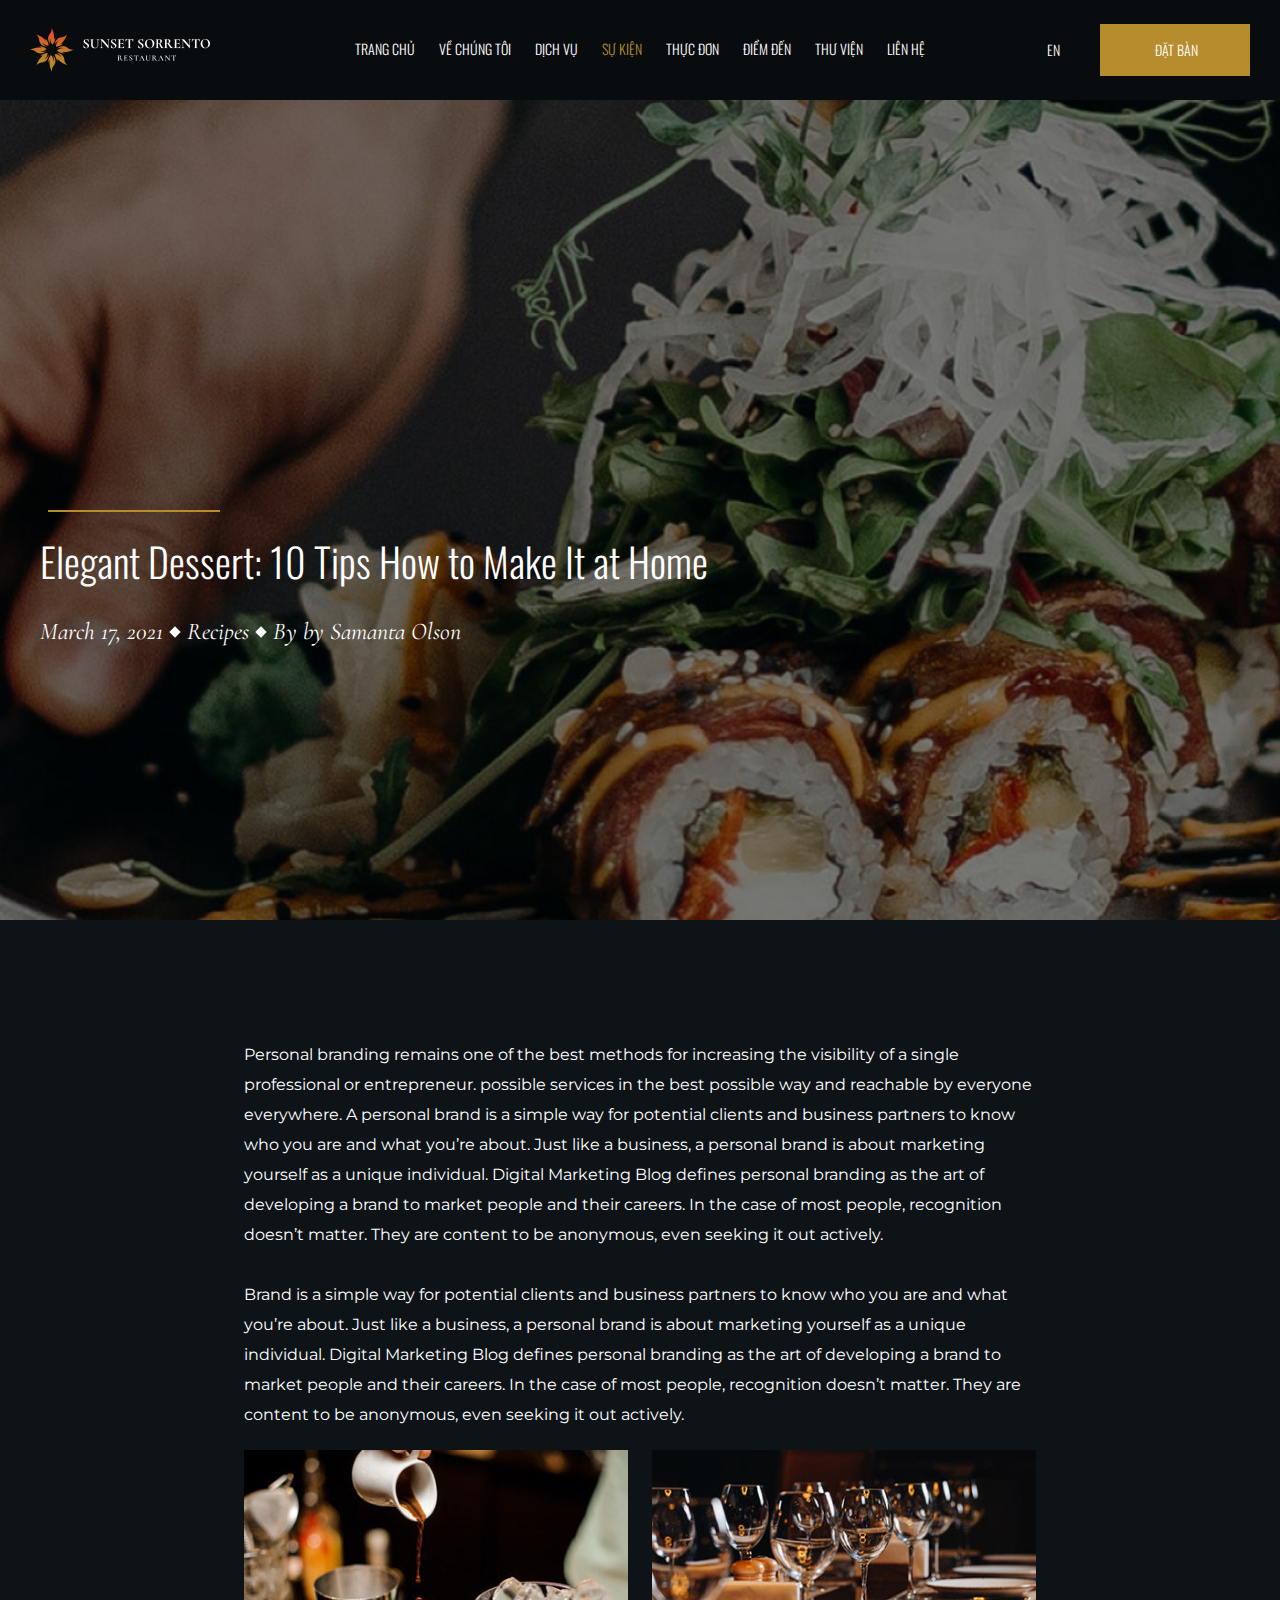
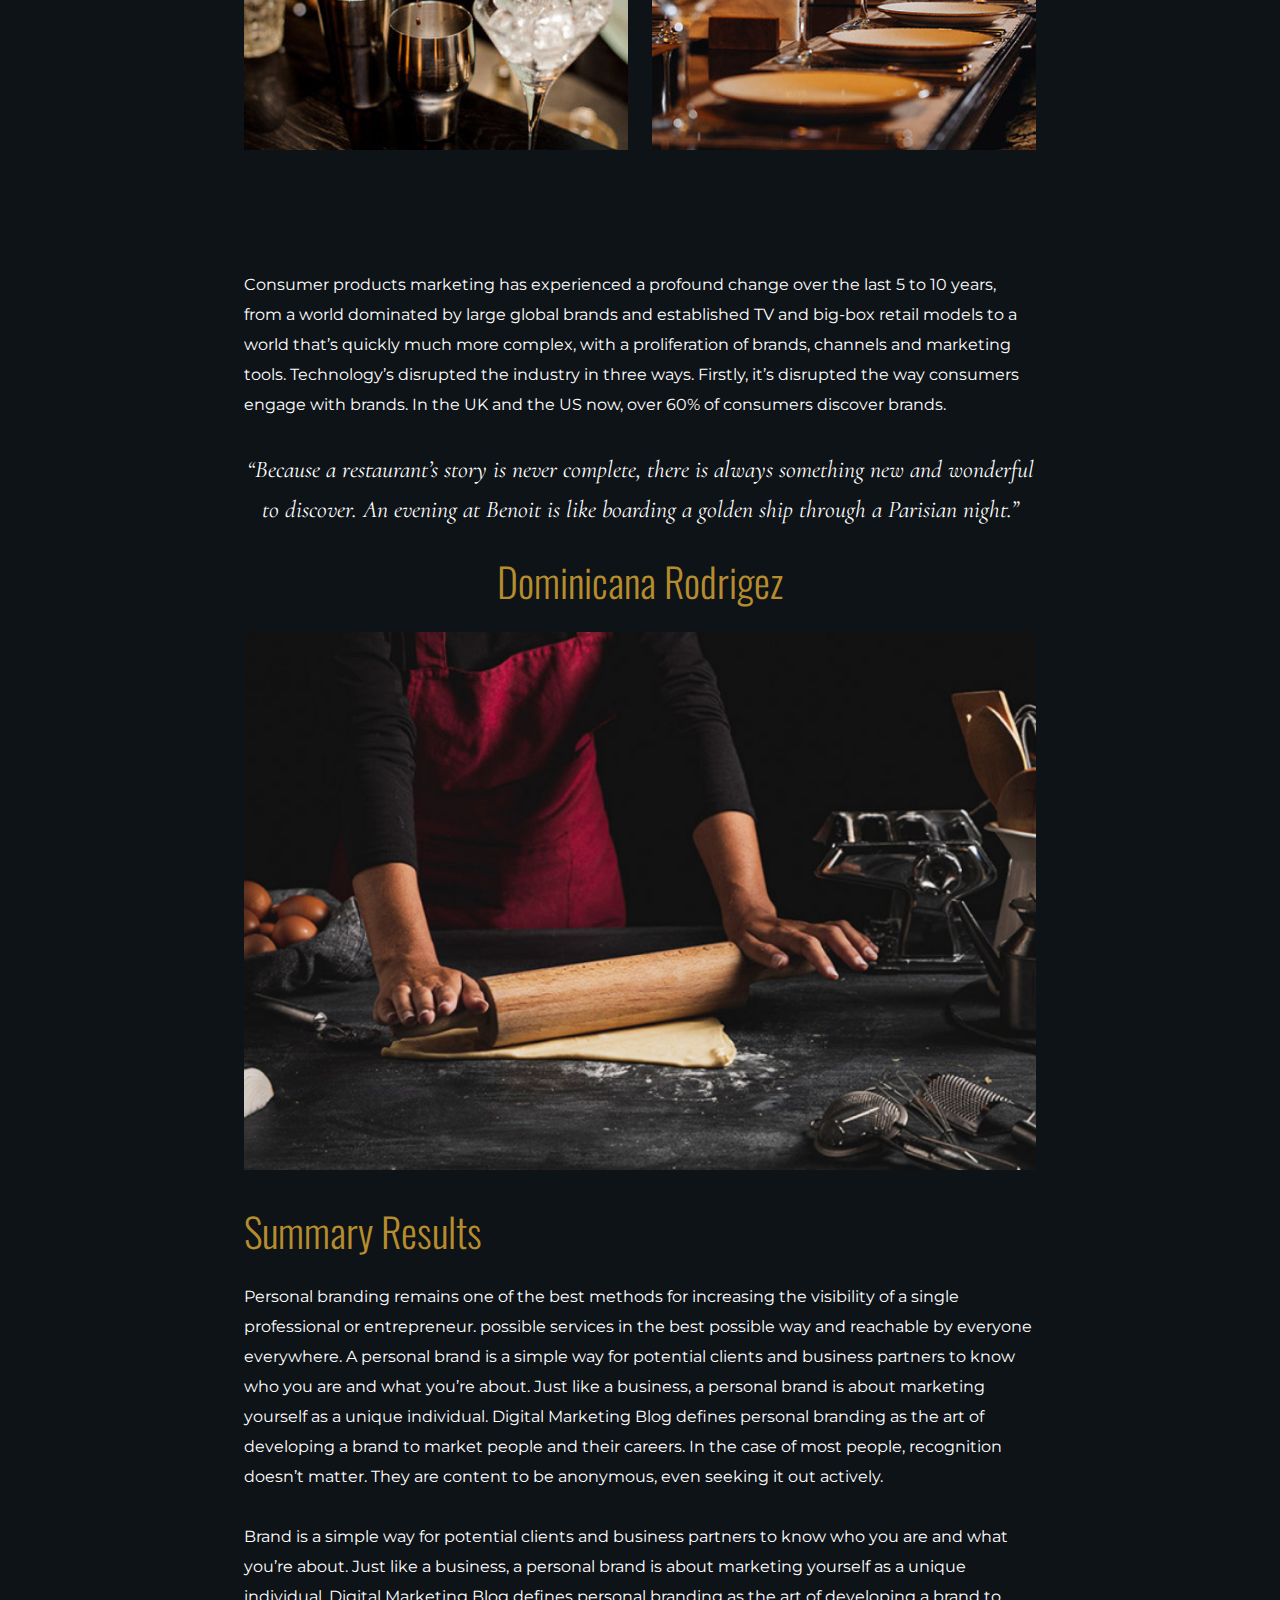
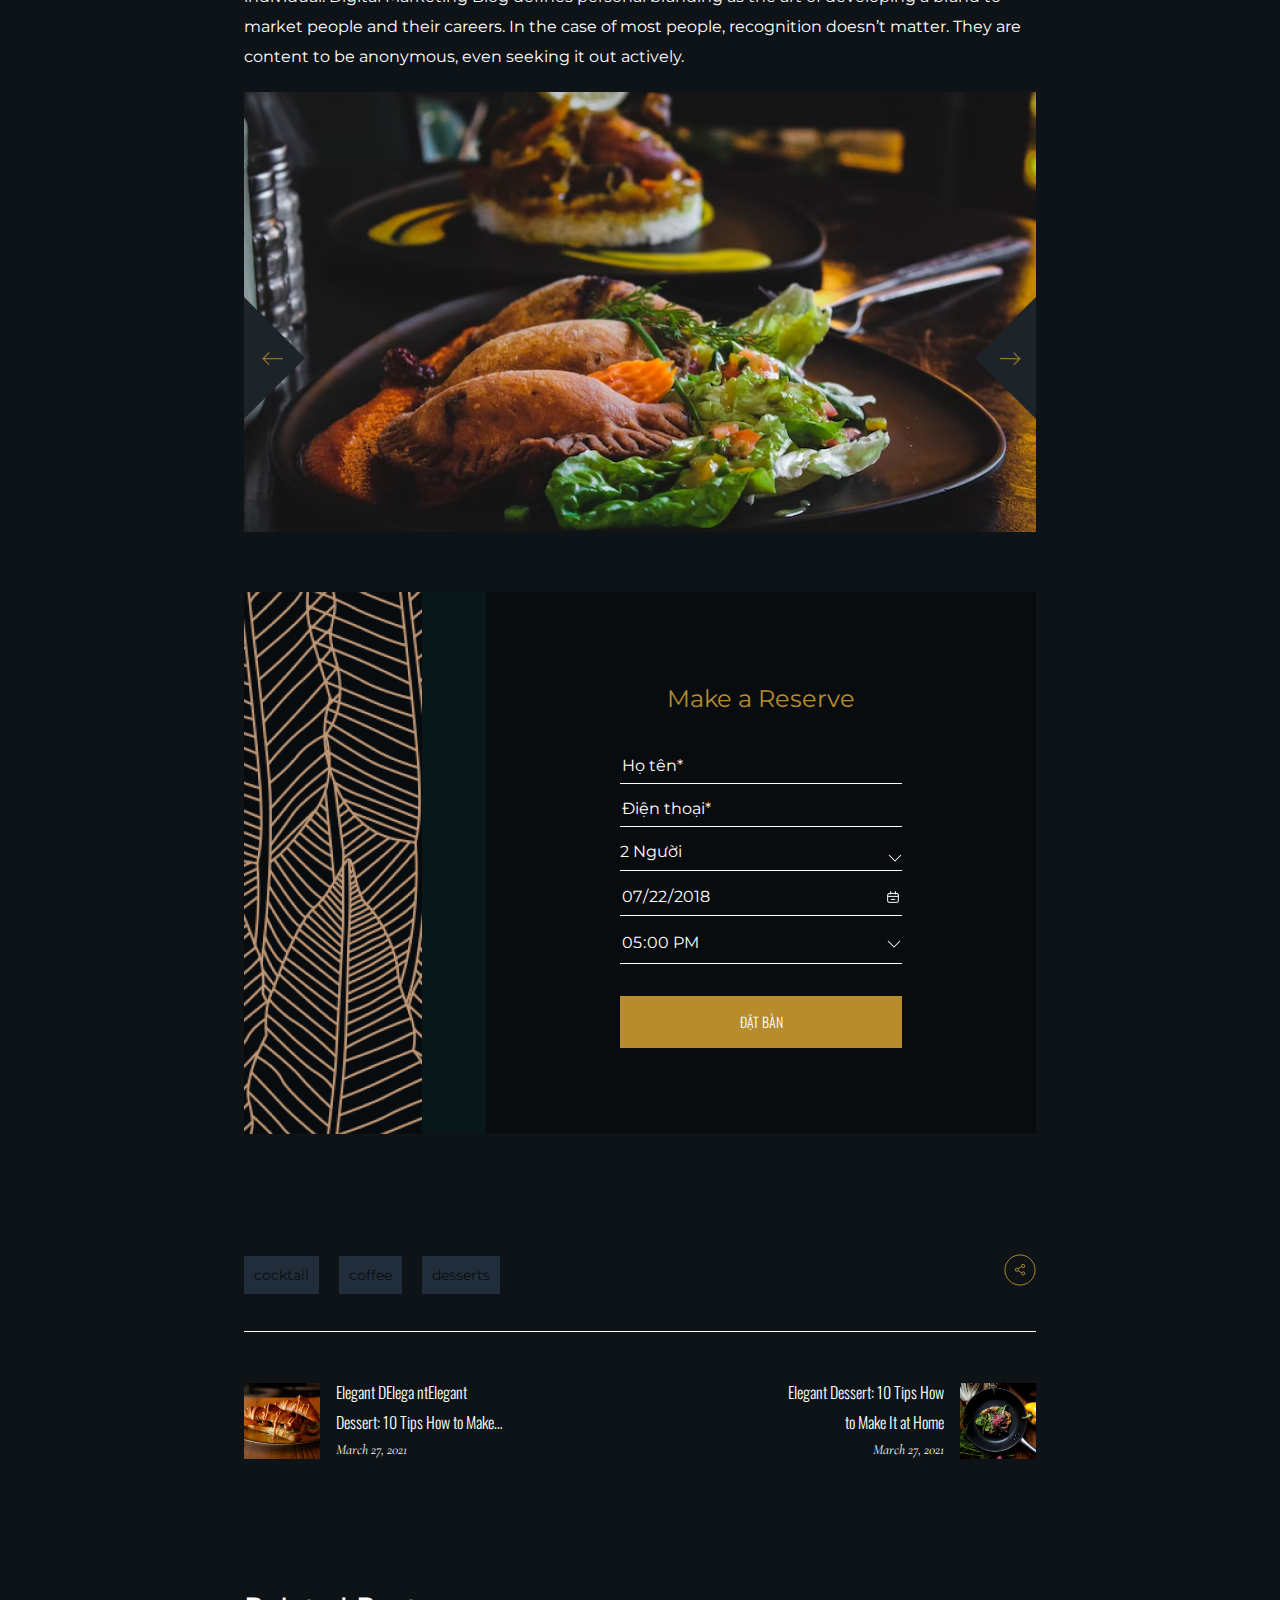
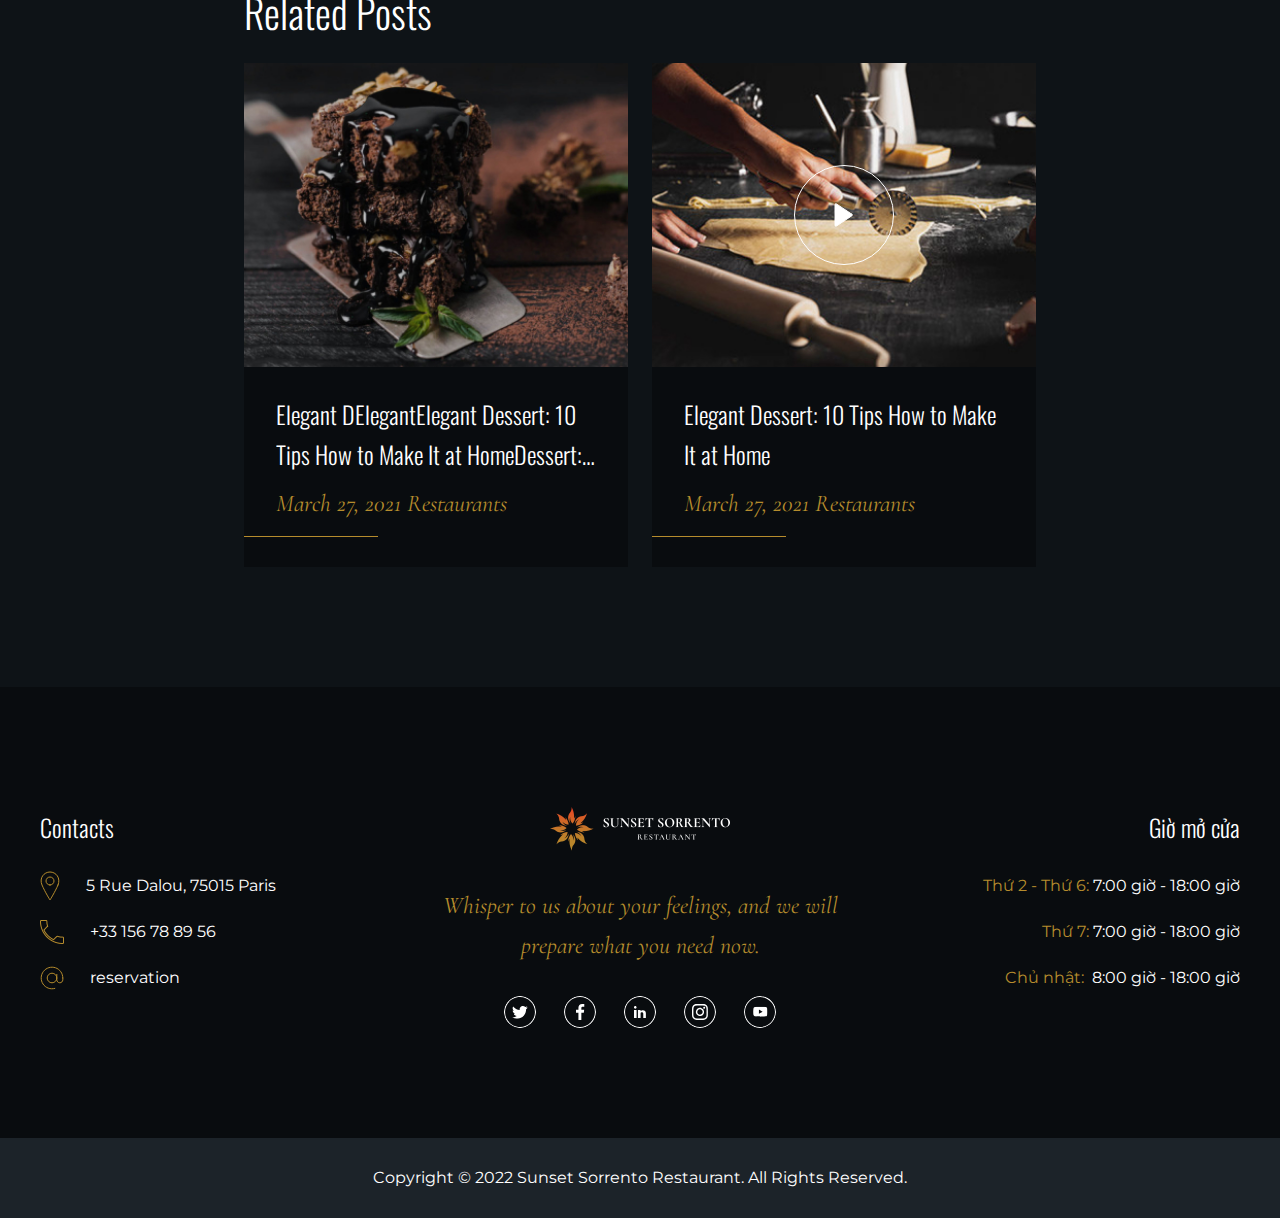
<file: event_details.html>
<!DOCTYPE html>
<html lang="en">

<head>
    <meta charset="UTF-8">
    <meta http-equiv="X-UA-Compatible" content="IE=edge">
    <meta name="viewport" content="width=device-width, initial-scale=1.0">
    <title>Events Sunset Sorrento</title>
    <link rel="icon" type="favicon" href="hoalogo.ico">
    <meta name="title" content="">
    <meta name="description" content="">
    <meta name="keywords" content="">
    <!-- meta tag facebook -->
    <meta property="og:locale" content="vi" />
    <meta property="og:type" content="article" />
    <meta property="og:title" content="" />
    <meta property="og:description" content="" />
    <meta property="og:url" content="" />
    <meta property="og:site_name" content="" />
    <meta property="og:image" content="" />
    <!-- meta tag twitter -->
    <meta property="og:type" content="" />
    <meta property="og:title" content="" />
    <meta property="og:description" content="" />
    <meta property="og:url" content="" />
    <meta property="og:image" content="" />
    <!-- nhúng css-->
    <link rel="stylesheet" href="./dest/style.min.css">
    <link rel="stylesheet" href="dest/font.css">
</head>
<style>
    .loading {
        position: fixed;
        width: 100%;
        height: 100vh;
        background-color: #000;
        z-index: 10000;
        overflow: hidden;
        opacity: 0;
        pointer-events: none;
    }
    
    .loading.active {
        overflow: visible;
        opacity: 1;
        pointer-events: all;
    }
</style>

<body class="event_detailpage">
    <div class="loading"></div>
    <header class="header">
        <div class="container-fluid">
            <div class="iconmenu">
                <span></span>
            </div>
            <a href="index.html" class="logo">
                <img srcset="img/logo.png 2x" alt="">
            </a>
            <ul class="menu">
                <li><a href="index.html">TRANG CHỦ</a></li>
                <li><a href="about.html">VỀ CHÚNG TÔI</a></li>
                <li><a href="services.html">DỊCH VỤ</a></li>
                <li><a class="active" href="blog.html">SỰ KIỆN</a></li>
                <li><a href="mona.html">THỰC ĐƠN</a></li>
                <li><a href="place.html">ĐIỂM ĐẾN</a></li>
                <li><a href="library.html">THƯ VIỆN</a></li>
                <li><a href="contact.html">LIÊN HỆ</a></li>
            </ul>
            <div class="header__left">
                <div class="header__left-lang">
                    <span>EN</span>
                    <ul class="down">
                        <li class="item"><a href="" target="_blank">VN</a></li>
                        <li class="item"><a href="" target="_blank">USA</a></li>
                        <li class="item"><a href="" target="_blank">CN</a></li>
                    </ul>
                </div>
                <div class="button">
                    <a href="#" class="order">ĐẶT BÀN</a>
                </div>
            </div>
        </div>
    </header>
    <div class="top">
        <svg width="50" height="50" viewBox="0 0 50 50" fill="none" xmlns="http://www.w3.org/2000/svg">
        <path d="M25 1C38.2597 1 49 11.7403 49 25C49 38.2597 38.2597 49 25 49C11.7403 49 1 38.2597 1 25C1 11.7403 11.7403 1 25 1Z" stroke="#B68C2D"/>
        <path d="M25 16L25.3556 15.6485L25 15.2887L24.6444 15.6485L25 16ZM24.5 34.213V34.713L25.5 34.713V34.213L24.5 34.213ZM34.3556 24.755L25.3556 15.6485L24.6444 16.3515L33.6444 25.458L34.3556 24.755ZM24.6444 15.6485L15.6444 24.755L16.3556 25.458L25.3556 16.3515L24.6444 15.6485ZM24.5 16V34.213L25.5 34.213V16L24.5 16Z" fill="#B68C2D"/>
    </svg>
    </div>
    <div class="main">
        <section class="hero --eventhero">
            <div class="hero__banner">
                <img class="hero__banner-img" src="img/event.jpg" alt="">
            </div>
            <div class="container">
                <a href="#" class="hero__textbox --line">
                    <h3 class="h3-oswald">Elegant Dessert: 10 Tips How to Make It at Home</h3>
                    <h4 class="h4-cormorant">
                        <p>March 17, 2021</p>
                        <span>Recipes</span>
                        <p>By by Samanta Olson</p>
                    </h4>
                </a>
            </div>
        </section>
        <div class="container">
            <div class="wrap">
                <div class="wrap__section --eventdetails">
                    <div class="pgrap pd">
                        <div class="description">
                            <p>Personal branding remains one of the best methods for increasing the visibility of a single professional or entrepreneur. possible services in the best possible way and reachable by everyone everywhere. A personal brand is
                                a simple way for potential clients and business partners to know who you are and what you’re about. Just like a business, a personal brand is about marketing yourself as a unique individual. Digital Marketing Blog defines
                                personal branding as the art of developing a brand to market people and their careers. In the case of most people, recognition doesn’t matter. They are content to be anonymous, even seeking it out actively.
                            </p>
                            <p>Brand is a simple way for potential clients and business partners to know who you are and what you’re about. Just like a business, a personal brand is about marketing yourself as a unique individual. Digital Marketing Blog
                                defines personal branding as the art of developing a brand to market people and their careers. In the case of most people, recognition doesn’t matter. They are content to be anonymous, even seeking it out actively.</p>
                        </div>
                        <div class="pgrap__photos">
                            <img class="p1" src="img/p1.jpg" alt="">
                            <img class="p2" src="img/p2.jpg" alt="">
                        </div>
                    </div>
                    <div class="pgrap">
                        <div class="description">
                            <p>Consumer products marketing has experienced a profound change over the last 5 to 10 years, from a world dominated by large global brands and established TV and big-box retail models to a world that’s quickly much more complex,
                                with a proliferation of brands, channels and marketing tools. Technology’s disrupted the industry in three ways. Firstly, it’s disrupted the way consumers engage with brands. In the UK and the US now, over 60% of consumers
                                discover brands.
                            </p>
                        </div>
                        <h4 class="h4-cormorant">“Because a restaurant’s story is never complete, there is always something new and wonderful to discover. An evening at Benoit is like boarding a golden ship through a Parisian night.”</h4>
                    </div>
                    <div class="pgrap">
                        <h3 class="h3-oswald">Dominicana Rodrigez</h3>
                        <div class="img">
                            <img class="item" src="img/best1.jpg" alt="">
                        </div>
                        <h3 class="h3-oswald --left">Summary Results</h3>

                        <div class="description">
                            <p>Personal branding remains one of the best methods for increasing the visibility of a single professional or entrepreneur. possible services in the best possible way and reachable by everyone everywhere. A personal brand is
                                a simple way for potential clients and business partners to know who you are and what you’re about. Just like a business, a personal brand is about marketing yourself as a unique individual. Digital Marketing Blog defines
                                personal branding as the art of developing a brand to market people and their careers. In the case of most people, recognition doesn’t matter. They are content to be anonymous, even seeking it out actively.
                            </p>
                            <p>Brand is a simple way for potential clients and business partners to know who you are and what you’re about. Just like a business, a personal brand is about marketing yourself as a unique individual. Digital Marketing Blog
                                defines personal branding as the art of developing a brand to market people and their careers. In the case of most people, recognition doesn’t matter. They are content to be anonymous, even seeking it out actively.</p>
                        </div>
                        <div class="eventslider">
                            <div class="eventslider__list">
                                <div class="eventslider__list-img">
                                    <img class="banner-slider" src="img/slider1.avif" alt="Sunset">
                                </div>
                                <div class="eventslider__list-img">
                                    <img class="banner-slider" src="img/slider2.avif " alt="Sunset">
                                </div>
                                <div class="eventslider__list-img">
                                    <img class="banner-slider" src="img/slider3.avif " alt="Sunset">
                                </div>
                            </div>
                            <div class="container-fluid">
                                <div class="scslider__triangle">
                                    <span class="scslider__triangle-item --pre ">
                                        <img srcset="img/next.png 2x" alt="">
                                    </span>
                                    <span class="scslider__triangle-item --next">
                                        <img srcset="img/next.png 2x" alt="">
                                    </span>
                                </div>
                            </div>

                        </div>
                    </div>
                    <div class="scsign --signevent">
                        <div class="scsign__left">
                            <div class="bgr">
                                <img src="img/bg-make.png" alt="">
                                <span></span>
                            </div>
                            <form class="form">
                                <h4 class="form-title">Make a Reserve</h4>
                                <div class="listinput">
                                    <div class="listinput__item">
                                        <input type="text" placeholder="Họ tên*">
                                    </div>
                                    <div class="listinput__item">
                                        <input type="tel" placeholder="Điện thoại*">
                                    </div>
                                    <div class="listinput__item ">
                                        <select id="people" name="cars">
                                              <option value="volvo">2 Người</option>
                                              <option value="saab">3 Người</option>
                                              <option value="mercedes">4 Người</option>
                                            </select>
                                    </div>
                                    <div class="listinput__item">
                                        <input type="date" id="start" name="trip-start" value="2018-07-22" min="2018-01-01">
                                    </div>
                                    <div class="listinput__item">
                                        <input type="time" name="time" value="17:00">
                                    </div>
                                </div>
                                <div class="button">
                                    <a href="#" class="order">ĐẶT BÀN</a>
                                </div>
                            </form>
                        </div>
                    </div>
                    <div class="blogsnews pd">
                        <div class="tabs">
                            <div class="tabs-l">
                                <h5 class="text-b2">cocktail</h5>
                                <h5 class="text-b2">coffee</h5>
                                <h5 class="text-b2">desserts</h5>
                            </div>
                            <a href="#" class="btnshare">
                                <img srcset="img/share.svg 2x" alt="">
                            </a>
                        </div>
                        <div class="boxs --blog">
                            <div class="boxs__item">
                                <a class="boxs__item-img">
                                    <img src="img/event1.avif" alt="">
                                </a>
                                <div class="boxs__item-content">
                                    <a href="#" class="h4-oswald">Elegant DElega ntElegant Dessert: 10 Tips How to Make It at HomeDessert: 10 Tips How to Make It at Homeessert: 10 Tips How to Make It at Home</a>
                                    <h4 class="h4-cormorant">March 27, 2021</h4>
                                </div>
                            </div>
                            <div class="boxs__item">
                                <a class="boxs__item-img">
                                    <img src="img/event3.avif" alt="">
                                </a>
                                <div class="boxs__item-content">
                                    <a href="#" class="h4-oswald">Elegant Dessert: 10 Tips How to Make It at Home</a>
                                    <h4 class="h4-cormorant">March 27, 2021</h4>
                                </div>
                            </div>
                        </div>
                    </div>
                    <div class="posts pd">
                        <h3 class="h3-oswald">Related Posts</h3>
                        <div class="boxs --finalevent">
                            <div class="boxs__item active">
                                <a class="boxs__item-img">
                                    <img src="img/event1.jpg" alt="">
                                </a>
                                <div class="boxs__item-content">
                                    <a href="#" class="h4-oswald">Elegant DElegantElegant Dessert: 10 Tips How to Make It at HomeDessert: 10 Tips How to Make It at Homeessert: 10 Tips How to Make It at Home</a>
                                    <h4 class="h4-cormorant">March 27, 2021 Restaurants</h4>

                                </div>
                            </div>
                            <div class="boxs__item active">
                                <div class="boxs__item-img">
                                    <img class="img-video" data-id="v86bwAYDcHI" src="img/vd.jpg" alt="">
                                    <img class="img-play" src="img/play.svg" alt="">
                                </div>

                                <div class="boxs__item-content">
                                    <a href="#" class="h4-oswald">Elegant Dessert: 10 Tips How to Make It at Home</a>
                                    <h4 class="h4-cormorant">March 27, 2021 Restaurants</h4>
                                </div>
                            </div>
                        </div>
                    </div>
                </div>
            </div>
        </div>
    </div>
    <footer class="footer pd">
        <div class="container">
            <div class="footer__contact">
                <h4 class="footer__contact-title h4-oswald">Contacts</h4>
                <div class="footer__contact-item">
                    <img src="img/icon-location.svg" alt="">
                    <p class="footer-content"> 5 Rue Dalou, 75015 Paris</p>
                </div>
                <div class="footer__contact-item">
                    <img srcset="img/phone.png 2x" alt="">
                    <p class="footer-content">+33 156 78 89 56</p>
                </div>
                <div class="footer__contact-item">
                    <img src="img/mail.svg" alt="">
                    <p class="footer-content">reservation</p>
                </div>
            </div>
            <div class="footer__sayings">
                <a href="#" class="logo">
                    <img srcset="img/logo.png 2x" alt="">
                </a>
                <h4 class="h4-cormorant">Whisper to us about your feelings, and we will prepare what you need now.</h4>
                <div class="listsocial">
                    <a class="listsocial__item twt" href="" target="_blank">
                        <svg width="32" height="32" viewBox="0 0 32 32" fill="none" xmlns="http://www.w3.org/2000/svg">
                            <g clip-path="url(#clip0_110_1509)">
                            <path d="M16.0008 -0.0341797C7.1588 -0.0341797 -0.0332031 7.15782 -0.0332031 15.9998C-0.0332031 24.8418 7.1588 32.0338 16.0008 32.0338C24.8428 32.0338 32.0348 24.8418 32.0348 15.9998C32.0348 7.15782 24.8428 -0.0341797 16.0008 -0.0341797ZM16.0008 30.9658C7.7488 30.9658 1.0348 24.2518 1.0348 15.9998C1.0348 7.74782 7.7488 1.03382 16.0008 1.03382C24.2528 1.03382 30.9668 7.74782 30.9668 15.9998C30.9668 24.2518 24.2528 30.9658 16.0008 30.9658Z" fill="white"/>
                            <g clip-path="url(#clip1_110_1509)">
                            <path d="M22.1064 13.1975C22.1168 13.3375 22.1168 13.4767 22.1168 13.6159C22.1168 17.8759 18.8744 22.7847 12.9488 22.7847C11.1232 22.7847 9.4272 22.2559 8 21.3375C8.2592 21.3671 8.5088 21.3775 8.7784 21.3775C10.2288 21.381 11.6381 20.896 12.7792 20.0007C12.1067 19.9886 11.4549 19.7667 10.9146 19.3661C10.3743 18.9655 9.97263 18.4063 9.7656 17.7663C9.9648 17.7959 10.1648 17.8159 10.3744 17.8159C10.6632 17.8159 10.9536 17.7759 11.2232 17.7063C10.4934 17.559 9.83718 17.1634 9.36609 16.5869C8.89501 16.0104 8.63815 15.2885 8.6392 14.5439V14.5039C9.0688 14.7431 9.5672 14.8927 10.0952 14.9127C9.65287 14.6188 9.29018 14.22 9.03947 13.7518C8.78877 13.2836 8.65785 12.7606 8.6584 12.2295C8.6584 11.6311 8.8176 11.0823 9.0968 10.6039C9.90651 11.6 10.9164 12.4148 12.0611 12.9957C13.2057 13.5765 14.4596 13.9105 15.7416 13.9759C15.692 13.7359 15.6616 13.4871 15.6616 13.2375C15.6614 12.8143 15.7446 12.3952 15.9065 12.0041C16.0683 11.6131 16.3057 11.2578 16.6049 10.9585C16.9042 10.6592 17.2595 10.4219 17.6506 10.26C18.0416 10.0981 18.4608 10.0149 18.884 10.0151C19.812 10.0151 20.6496 10.4039 21.2384 11.0327C21.9598 10.8932 22.6516 10.6299 23.2832 10.2543C23.0427 10.999 22.539 11.6304 21.8664 12.0303C22.5062 11.9574 23.1315 11.7891 23.7216 11.5311C23.2809 12.1736 22.7348 12.737 22.1064 13.1975Z" fill="white"/>
                            </g>
                            </g>
                            <defs>
                            <clipPath id="clip0_110_1509">
                            <rect width="32" height="32" fill="white"/>
                            </clipPath>
                            <clipPath id="clip1_110_1509">
                            <rect width="16" height="12.8" fill="white" transform="translate(8 10)"/>
                            </clipPath>
                            </defs>
                            </svg>
                    </a>
                    <a class="listsocial__item fb" href="" target="_blank">
                        <svg width="32" height="32" viewBox="0 0 32 32" fill="none" xmlns="http://www.w3.org/2000/svg">
                            <path d="M16 0C7.17675 0 0 7.17675 0 16C0 24.8233 7.17675 32 16 32C24.8233 32 32 24.8233 32 16C32 7.17675 24.8233 0 16 0ZM16 30.9343C7.7655 30.9343 1.06574 24.2345 1.06574 16C1.06574 7.7655 7.7655 1.06574 16 1.06574C24.2345 1.06574 30.9343 7.7655 30.9343 16C30.9343 24.2345 24.2345 30.9343 16 30.9343Z" fill="white"/>
                            <path d="M14.4294 23.949H17.3532V16.6645H19.798L20.1672 13.8305H17.3532V12.0143C17.3532 11.1961 17.5827 10.6373 18.7602 10.6373H20.267V8.09268C20.0075 8.06274 19.1194 7.98291 18.0816 7.98291C15.9063 7.98291 14.4294 9.31009 14.4294 11.7349V13.8305H11.9746V16.6645H14.4294V23.949Z" fill="white"/>
                        </svg>
                    </a>
                    <a class="listsocial__item inl" href="" target="_blank">
                        <svg width="32" height="32" viewBox="0 0 32 32" fill="none" xmlns="http://www.w3.org/2000/svg">
                            <g clip-path="url(#clip0_110_1519)">
                            <path d="M16.0008 -0.0341797C7.1588 -0.0341797 -0.0332031 7.15782 -0.0332031 15.9998C-0.0332031 24.8418 7.1588 32.0338 16.0008 32.0338C24.8428 32.0338 32.0348 24.8418 32.0348 15.9998C32.0348 7.15782 24.8428 -0.0341797 16.0008 -0.0341797ZM16.0008 30.9658C7.7488 30.9658 1.0348 24.2518 1.0348 15.9998C1.0348 7.74782 7.7488 1.03382 16.0008 1.03382C24.2528 1.03382 30.9668 7.74782 30.9668 15.9998C30.9668 24.2518 24.2528 30.9658 16.0008 30.9658Z" fill="white"/>
                            <g clip-path="url(#clip1_110_1519)">
                            <path d="M16.6003 22H13.9336V14H16.6003V15.3333C16.881 14.9762 17.2373 14.6856 17.6436 14.4824C18.0499 14.2792 18.4961 14.1684 18.9503 14.158C19.7445 14.1624 20.5046 14.4816 21.0639 15.0456C21.6231 15.6096 21.9359 16.3724 21.9336 17.1667V22H19.2669V17.5C19.2153 17.1397 19.0354 16.8102 18.7601 16.572C18.4849 16.3339 18.1329 16.2032 17.7689 16.204C17.606 16.2091 17.4458 16.2471 17.298 16.3157C17.1502 16.3843 17.0177 16.482 16.9085 16.6031C16.7994 16.7241 16.7158 16.8659 16.6629 17.0201C16.6099 17.1742 16.5886 17.3374 16.6003 17.5V22ZM12.6003 22H9.93359V14H12.6003V22ZM11.2669 12.6667C10.9133 12.6667 10.5742 12.5262 10.3241 12.2761C10.0741 12.0261 9.93359 11.687 9.93359 11.3333C9.93359 10.9797 10.0741 10.6406 10.3241 10.3905C10.5742 10.1405 10.9133 10 11.2669 10C11.6205 10 11.9597 10.1405 12.2097 10.3905C12.4598 10.6406 12.6003 10.9797 12.6003 11.3333C12.6003 11.687 12.4598 12.0261 12.2097 12.2761C11.9597 12.5262 11.6205 12.6667 11.2669 12.6667Z" fill="white"/>
                            </g>
                            </g>
                            <defs>
                            <clipPath id="clip0_110_1519">
                            <rect width="32" height="32" fill="white"/>
                            </clipPath>
                            <clipPath id="clip1_110_1519">
                            <rect width="12" height="12" fill="white" transform="translate(9.93359 10)"/>
                            </clipPath>
                            </defs>
                        </svg>
                    </a>
                    <a class="listsocial__item ins" href="" target="_blank">
                        <svg width="32" height="32" viewBox="0 0 32 32" fill="none" xmlns="http://www.w3.org/2000/svg">
                            <path d="M16 0C7.17675 0 0 7.17675 0 16C0 24.8233 7.17675 32 16 32C24.8233 32 32 24.8233 32 16C32 7.17675 24.8233 0 16 0ZM16 30.9343C7.7655 30.9343 1.06574 24.2345 1.06574 16C1.06574 7.7655 7.7655 1.06574 16 1.06574C24.2345 1.06574 30.9343 7.7655 30.9343 16C30.9343 24.2345 24.2345 30.9343 16 30.9343Z" fill="white"/>
                            <g clip-path="url(#clip0_110_1525)">
                            <path d="M15.9661 11.8748C15.1569 11.8748 14.3659 12.1148 13.6931 12.5643C13.0203 13.0139 12.4959 13.6529 12.1862 14.4004C11.8766 15.148 11.7956 15.9707 11.9534 16.7643C12.1113 17.5579 12.5009 18.2869 13.0731 18.8591C13.6453 19.4313 14.3743 19.8209 15.1679 19.9788C15.9616 20.1367 16.7842 20.0556 17.5318 19.746C18.2794 19.4363 18.9184 18.9119 19.3679 18.2391C19.8175 17.5663 20.0574 16.7753 20.0574 15.9661C20.0587 15.4285 19.9538 14.8959 19.7487 14.3989C19.5435 13.9019 19.2422 13.4504 18.862 13.0702C18.4819 12.69 18.0303 12.3887 17.5333 12.1836C17.0364 11.9784 16.5038 11.8735 15.9661 11.8748ZM15.9661 18.6305C15.4392 18.6305 14.924 18.4742 14.4859 18.1814C14.0477 17.8887 13.7062 17.4726 13.5046 16.9857C13.3029 16.4989 13.2502 15.9632 13.353 15.4463C13.4558 14.9295 13.7095 14.4548 14.0821 14.0821C14.4548 13.7095 14.9295 13.4558 15.4463 13.353C15.9632 13.2502 16.4989 13.3029 16.9857 13.5046C17.4726 13.7062 17.8887 14.0477 18.1814 14.4859C18.4742 14.924 18.6305 15.4392 18.6305 15.9661C18.6305 16.6727 18.3497 17.3504 17.8501 17.8501C17.3504 18.3497 16.6727 18.6305 15.9661 18.6305ZM21.185 11.7052C21.185 11.9025 21.1265 12.0955 21.0169 12.2596C20.9072 12.4237 20.7514 12.5516 20.569 12.6271C20.3867 12.7026 20.186 12.7224 19.9925 12.6839C19.7989 12.6454 19.6211 12.5503 19.4815 12.4108C19.342 12.2712 19.2469 12.0934 19.2084 11.8998C19.1699 11.7063 19.1897 11.5056 19.2652 11.3233C19.3408 11.141 19.4687 10.9851 19.6328 10.8755C19.7969 10.7658 19.9898 10.7073 20.1871 10.7073C20.4518 10.7073 20.7056 10.8124 20.8928 10.9996C21.0799 11.1867 21.185 11.4405 21.185 11.7052ZM23.8893 12.703C23.9183 11.4625 23.4556 10.2608 22.602 9.36015C21.7061 8.49568 20.5039 8.02195 19.2591 8.04295C17.9619 7.98308 13.9704 7.98308 12.6731 8.04295C11.433 8.0161 10.2321 8.47853 9.33022 9.33022C8.47666 10.2309 8.01393 11.4326 8.04295 12.6731C7.98308 13.9704 7.98308 17.9619 8.04295 19.2591C8.01393 20.4997 8.47666 21.7013 9.33022 22.602C10.2321 23.4537 11.433 23.9161 12.6731 23.8893C13.9903 23.9691 17.9419 23.9691 19.2591 23.8893C20.4997 23.9183 21.7013 23.4556 22.602 22.602C23.4556 21.7013 23.9183 20.4997 23.8893 19.2591C23.9492 17.9619 23.9492 13.9704 23.8893 12.6731V12.703ZM22.1929 20.6861C22.0574 21.0293 21.8529 21.341 21.5919 21.6019C21.331 21.8628 21.0193 22.0674 20.6761 22.2029C19.127 22.5161 17.5433 22.6234 15.9661 22.5222C14.3922 22.6236 12.8118 22.5162 11.2661 22.2029C10.9229 22.0674 10.6112 21.8628 10.3503 21.6019C10.0893 21.341 9.88481 21.0293 9.74933 20.6861C9.33022 19.6283 9.42003 17.1336 9.42003 15.9761C9.42003 14.8186 9.33022 12.3139 9.74933 11.2661C9.88099 10.9195 10.0841 10.6045 10.3454 10.3414C10.6067 10.0784 10.9204 9.87328 11.2661 9.73935C12.8118 9.42599 14.3922 9.31862 15.9661 9.42003C17.5433 9.31879 19.127 9.42615 20.6761 9.73935C21.0193 9.87483 21.331 10.0794 21.5919 10.3403C21.8529 10.6012 22.0574 10.9129 22.1929 11.2561C22.612 12.3139 22.5122 14.8086 22.5122 15.9661C22.5122 17.1237 22.612 19.6283 22.1929 20.6761V20.6861Z" fill="white"/>
                            </g>
                            <defs>
                            <clipPath id="clip0_110_1525">
                            <rect width="15.9661" height="15.9661" fill="white" transform="translate(7.98242 7.98291)"/>
                            </clipPath>
                            </defs>
                        </svg>
                    </a>
                    <a class="listsocial__item ytb" href="" target="_blank">
                        <svg width="32" height="32" viewBox="0 0 32 32" fill="none" xmlns="http://www.w3.org/2000/svg">
                            <path d="M16 0C7.17675 0 0 7.17675 0 16C0 24.8233 7.17675 32 16 32C24.8233 32 32 24.8233 32 16C32 7.17675 24.8233 0 16 0ZM16 31C7.7655 31 1 24.2345 1 16C1 7.7655 7.7655 1 16 1C24.2345 1 31 7.7655 31 16C31 24.2345 24.2345 31 16 31Z" fill="white"/>
                            <g clip-path="url(#clip0_110_1529)">
                            <path d="M23.1771 12.2331C23.0961 11.9326 22.9378 11.6585 22.718 11.4382C22.4982 11.2179 22.2245 11.0589 21.9242 10.9773C20.8106 10.6715 16.3554 10.6665 16.3554 10.6665C16.3554 10.6665 11.901 10.6615 10.7867 10.9538C10.4866 11.0392 10.2134 11.2004 9.99353 11.4218C9.77362 11.6432 9.61431 11.9174 9.53091 12.2182C9.23722 13.3318 9.23438 15.6414 9.23438 15.6414C9.23438 15.6414 9.23153 17.9625 9.52309 19.0647C9.68664 19.6742 10.1666 20.1556 10.7768 20.3198C11.9018 20.6256 16.3448 20.6306 16.3448 20.6306C16.3448 20.6306 20.7999 20.6356 21.9135 20.344C22.2139 20.2625 22.4879 20.1039 22.7083 19.8841C22.9286 19.6642 23.0878 19.3906 23.17 19.0903C23.4644 17.9774 23.4666 15.6685 23.4666 15.6685C23.4666 15.6685 23.4808 13.3467 23.1771 12.2331V12.2331ZM14.9304 17.7812L14.9339 13.5145L18.6367 15.6514L14.9304 17.7812V17.7812Z" fill="white"/>
                            </g>
                            <defs>
                            <clipPath id="clip0_110_1529">
                            <rect width="14.9334" height="10.6667" fill="white" transform="translate(8.5332 10.6665)"/>
                            </clipPath>
                            </defs>
                        </svg>
                    </a>
                </div>
            </div>
            <div class="footer__time">
                <h4 class="footer__time-title h4-oswald">Giờ mở cửa</h4>
                <div class="footer__time-detail">
                    <p><span class="--cl">Thứ 2 &#8209; Thứ 6:&nbsp;</span>7:00 giờ &#8209; 18:00 giờ</p>
                    <p><span class="--cl">Thứ 7:&nbsp;</span>7:00 giờ &#8209; 18:00 giờ</p>
                    <p><span class="--cl">Chủ nhật: &nbsp;</span>8:00 giờ &#8209; 18:00 giờ</p>
                </div>

            </div>
        </div>
        <div class="end">Copyright © 2022 Sunset Sorrento Restaurant. All Rights Reserved.</div>
    </footer>
    <div class="popupvideo">
        <div class="popupvideo__item">
            <div class="popupvideo__item-iframe">
                <iframe width="100%" height="100%" src="" title="YouTube video player" frameborder="0" allow="accelerometer; autoplay; clipboard-write; encrypted-media; gyroscope; picture-in-picture; web-share" allowfullscreen></iframe>
                <div class="btnclose">
                    <img src="img/close.png" alt="">
                </div>
            </div>
        </div>
    </div>
    <script src="dest/jsmain.min.js"></script>
    <script src="dest/main.js"></script>

</body>


</html>
</file>
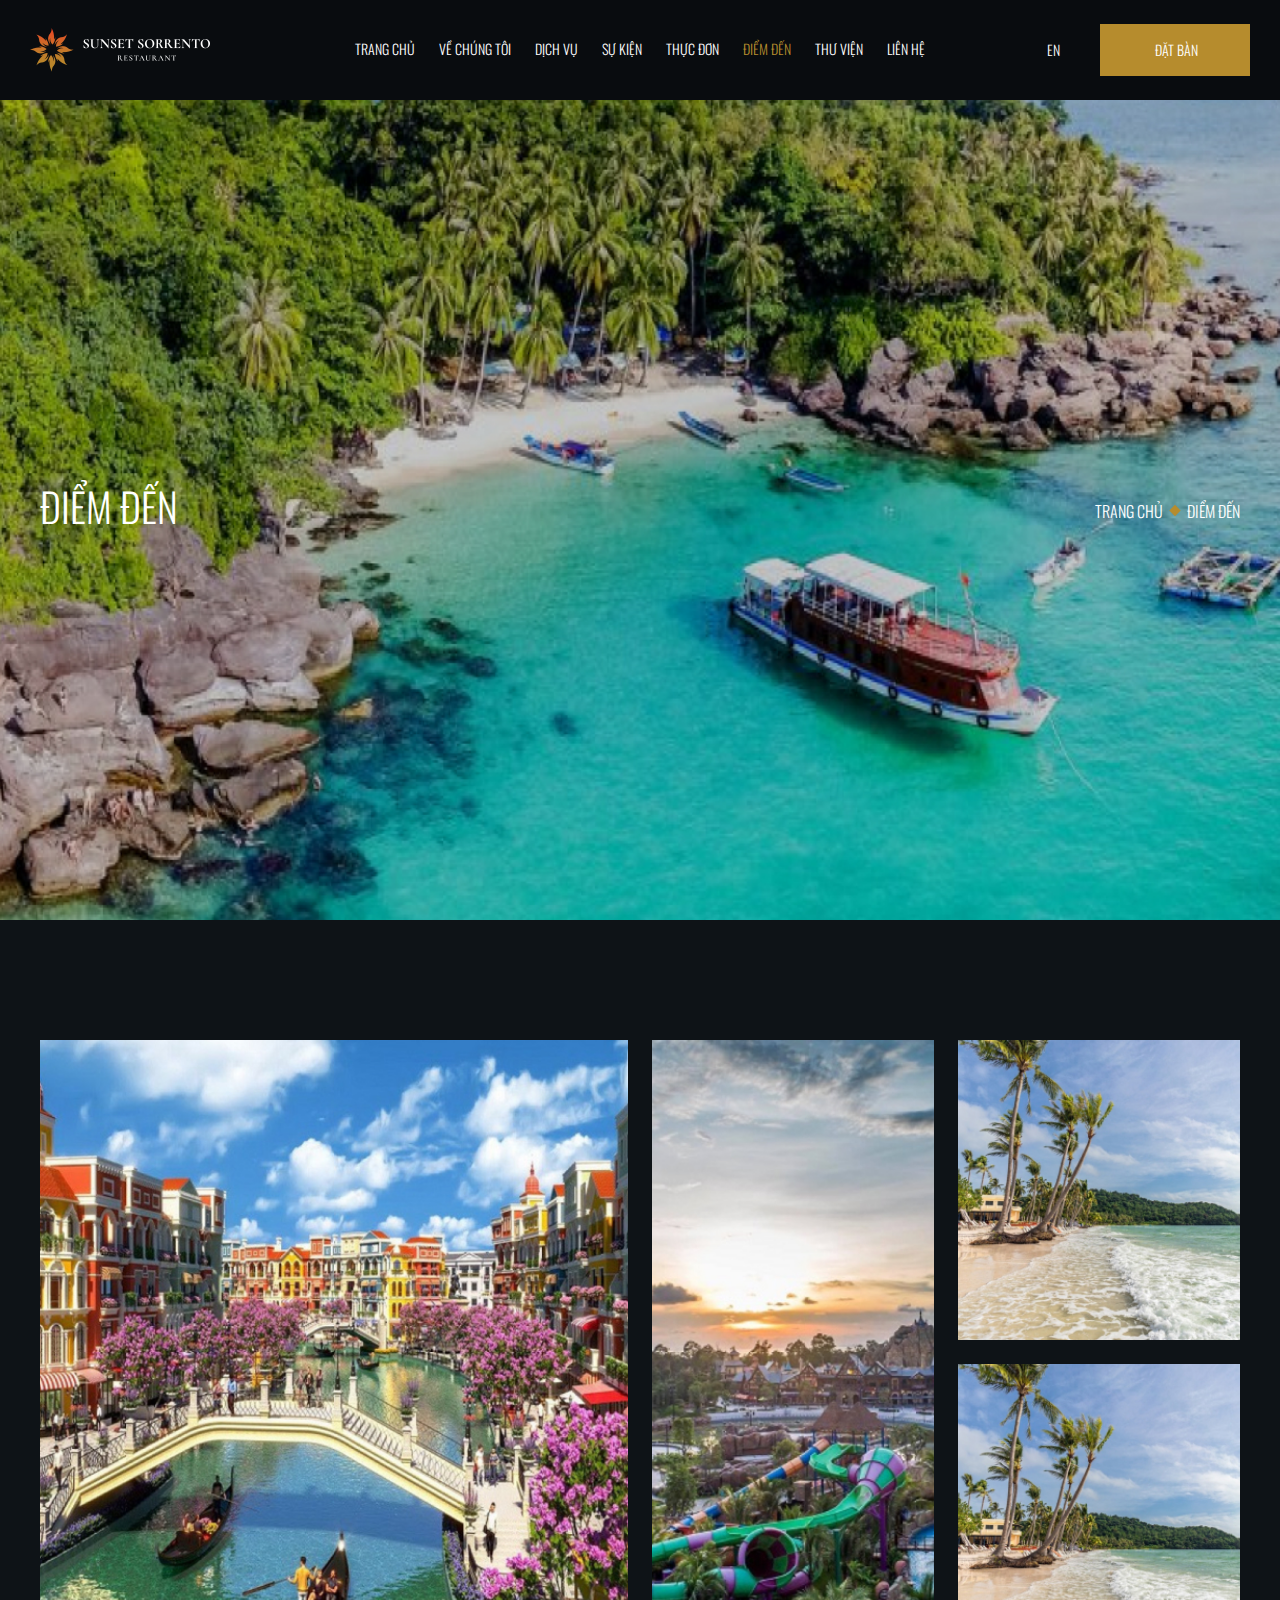
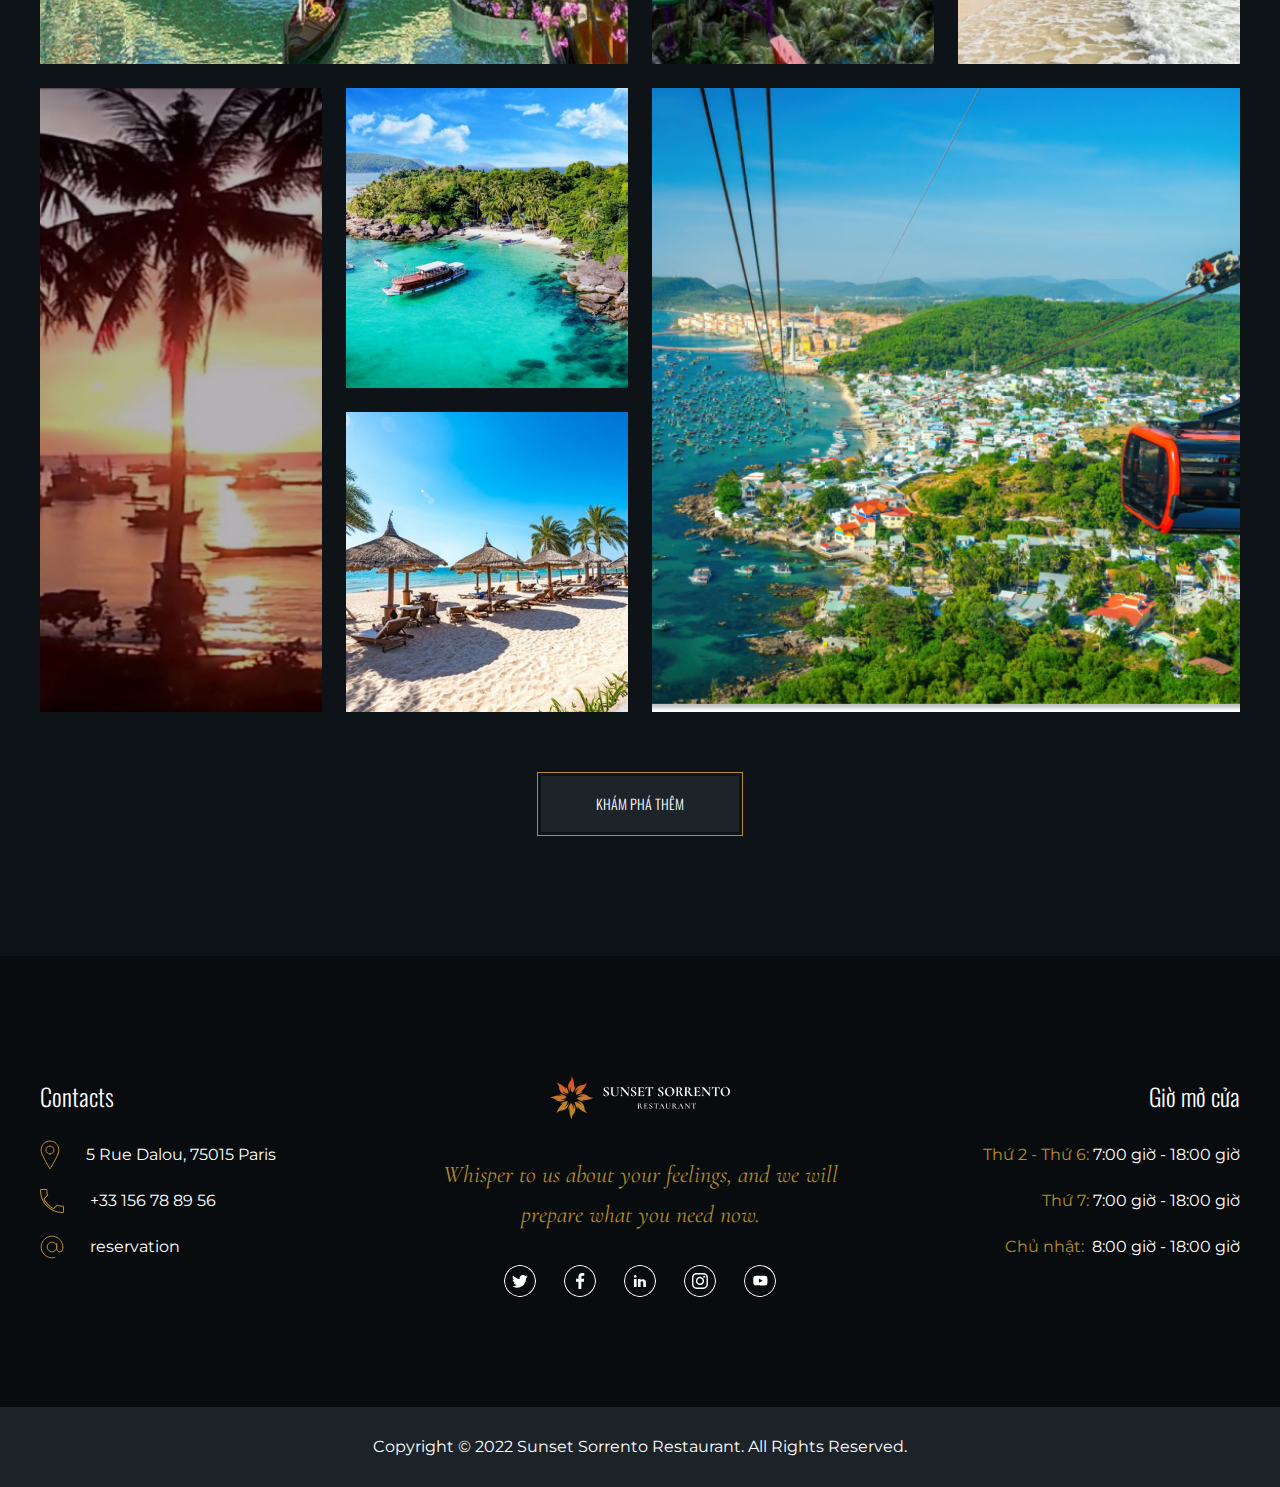
<file: place.html>
<!DOCTYPE html>
<html lang="en">

<head>
    <meta charset="UTF-8">
    <meta http-equiv="X-UA-Compatible" content="IE=edge">
    <meta name="viewport" content="width=device-width, initial-scale=1.0">
    <title>Destination Sunset Sorrento</title>
    <link rel="icon" type="favicon" href="hoalogo.ico">
    <meta name="title" content="">
    <meta name="description" content="">
    <meta name="keywords" content="">
    <!-- meta tag facebook -->
    <meta property="og:locale" content="vi" />
    <meta property="og:type" content="article" />
    <meta property="og:title" content="" />
    <meta property="og:description" content="" />
    <meta property="og:url" content="" />
    <meta property="og:site_name" content="" />
    <meta property="og:image" content="" />
    <!-- meta tag twitter -->
    <meta property="og:type" content="" />
    <meta property="og:title" content="" />
    <meta property="og:description" content="" />
    <meta property="og:url" content="" />
    <meta property="og:image" content="" />
    <!-- nhúng css-->
    <link rel="stylesheet" href="./dest/style.min.css">
    <link rel="stylesheet" href="dest/font.css">
</head>
<style>
    .loading {
        position: fixed;
        width: 100%;
        height: 100vh;
        background-color: #000;
        z-index: 10000;
        overflow: hidden;
        opacity: 0;
        pointer-events: none;
    }
    
    .loading.active {
        overflow: visible;
        opacity: 1;
        pointer-events: all;
    }
</style>
<!-- Page services -->

<body class="aboutpage">
    <div class="loading"></div>
    <header class="header">
        <div class="container-fluid">
            <div class="iconmenu">
                <span></span>
            </div>
            <a href="index.html" class="logo">
                <img srcset="img/logo.png 2x" alt="">
            </a>
            <ul class="menu">
                <li><a href="index.html">TRANG CHỦ</a></li>
                <li><a href="about.html">VỀ CHÚNG TÔI</a></li>
                <li><a href="services.html">DỊCH VỤ</a></li>
                <li><a href="blog.html">SỰ KIỆN</a></li>
                <li><a href="mona.html">THỰC ĐƠN</a></li>
                <li><a class="active" href="place.html">ĐIỂM ĐẾN</a></li>
                <li><a href="library.html">THƯ VIỆN</a></li>
                <li><a href="contact.html">LIÊN HỆ</a></li>
            </ul>
            <div class="header__left">
                <div class="header__left-lang">
                    <span>EN</span>
                    <ul class="down">
                        <li class="item"><a href="" target="_blank">VN</a></li>
                        <li class="item"><a href="" target="_blank">USA</a></li>
                        <li class="item"><a href="" target="_blank">CN</a></li>
                    </ul>
                </div>
                <div class="button">
                    <a href="contact.html" class="order">ĐẶT BÀN</a>

                </div>
            </div>
        </div>
    </header>
    <div class="top">
        <svg width="50" height="50" viewBox="0 0 50 50" fill="none" xmlns="http://www.w3.org/2000/svg">
        <path d="M25 1C38.2597 1 49 11.7403 49 25C49 38.2597 38.2597 49 25 49C11.7403 49 1 38.2597 1 25C1 11.7403 11.7403 1 25 1Z" stroke="#B68C2D"/>
        <path d="M25 16L25.3556 15.6485L25 15.2887L24.6444 15.6485L25 16ZM24.5 34.213V34.713L25.5 34.713V34.213L24.5 34.213ZM34.3556 24.755L25.3556 15.6485L24.6444 16.3515L33.6444 25.458L34.3556 24.755ZM24.6444 15.6485L15.6444 24.755L16.3556 25.458L25.3556 16.3515L24.6444 15.6485ZM24.5 16V34.213L25.5 34.213V16L24.5 16Z" fill="#B68C2D"/>
    </svg>
    </div>
    <main class="main">
        <section class="hero --abouthero">
            <div class="hero__banner">
                <img class="hero__banner-img" src="img/place.jpg" alt="">
            </div>
            <div class="hero__textbox">
                <div class="container">
                    <a href="services.html" class="h3-oswald">ĐIỂM ĐẾN</a>
                    <div class="hero__textbox-right">
                        <a class="page" href="index.html">TRANG CHỦ</a>
                        <a class="page --svc" href="place.html">ĐIỂM ĐẾN</a>
                    </div>
                </div>
            </div>
        </section>
        <section class="listimg --listimgabout pd">
            <div class="container">
                <div class="listimg__item --grid1">
                    <a class="listimg__item-img" href="img/img1.jpg" data-fancybox="gallery " data-caption="Phu Quoc">
                        <img src="img/img1.jpg " />
                    </a>
                </div>
                <div class="listimg__item --grid2 ">
                    <a class="listimg__item-img img1" href="img/img2.jpg " data-fancybox="gallery " data-caption="Hon Thom ">
                        <img src="img/g2.jpg " />
                    </a>
                    <a class="listimg__item-img img2" href="img/img1.jpg" data-fancybox="gallery " data-caption="Ganh Dau ">
                        <img src="img/g1.jpg " />
                    </a>
                    <a class="listimg__item-img img3" href="img/img1.jpg" data-fancybox="gallery " data-caption="Quan Dao An Thoi">
                        <img src="img/g1.jpg " />
                    </a>
                </div>
                <div class="listimg__item --grid2 ">
                    <a class="listimg__item-img img1" href="img/travel3.jpg " data-fancybox="gallery " data-caption="Bai Dai">
                        <img src="img/travel3.jpg " />
                    </a>
                    <a class="listimg__item-img img2" href="img/travel4.jpg" data-fancybox="gallery " data-caption="Phu Quoc ">
                        <img src="img/travel4.jpg " />
                    </a>
                    <a class="listimg__item-img img3" href="img/travel5.jpg" data-fancybox="gallery " data-caption="Quan Dao An Thoi">
                        <img src="img/travel5.jpg " />
                    </a>
                </div>

                <div class="listimg__item --grid1 ">
                    <a class="listimg__item-img" href="img/travel2.jpg" data-fancybox="gallery " data-caption="Bai Dai">
                        <img src="img/travel2.jpg" />
                    </a>
                </div>
            </div>
            <div class="btn ">
                <a href="# " class="btn-sunset ">
                    <span class="span-btn ">khám phá thêm</span>
                </a>
            </div>
        </section>
    </main>
    <!-- FOOTER -->
    <footer class="footer pd ">
        <div class="container ">
            <div class="footer__contact ">
                <h4 class="footer__contact-title h4-oswald ">Contacts</h4>
                <div class="footer__contact-item ">
                    <img src="img/icon-location.svg " alt=" ">
                    <p class="footer-content "> 5 Rue Dalou, 75015 Paris</p>
                </div>
                <div class="footer__contact-item ">
                    <img srcset="img/phone.png 2x " alt=" ">
                    <p class="footer-content ">+33 156 78 89 56</p>
                </div>
                <div class="footer__contact-item ">
                    <img src="img/mail.svg " alt=" ">
                    <p class="footer-content ">reservation</p>
                </div>
            </div>
            <div class="footer__sayings ">
                <a href="index.html" class="logo ">
                    <img srcset="img/logo.png 2x " alt=" ">
                </a>
                <h4 class="h4-cormorant ">Whisper to us about your feelings, and we will prepare what you need now.</h4>
                <div class="listsocial ">
                    <a class="listsocial__item twt " href=" " target="_blank ">
                        <svg width="32 " height="32 " viewBox="0 0 32 32 " fill="none " xmlns="http://www.w3.org/2000/svg ">
                            <g clip-path="url(#clip0_110_1509) ">
                            <path d="M16.0008 -0.0341797C7.1588 -0.0341797 -0.0332031 7.15782 -0.0332031 15.9998C-0.0332031 24.8418 7.1588 32.0338 16.0008 32.0338C24.8428 32.0338 32.0348 24.8418 32.0348 15.9998C32.0348 7.15782 24.8428 -0.0341797 16.0008
                        -0.0341797ZM16.0008 30.9658C7.7488 30.9658 1.0348 24.2518 1.0348 15.9998C1.0348 7.74782 7.7488 1.03382 16.0008 1.03382C24.2528 1.03382 30.9668 7.74782 30.9668 15.9998C30.9668 24.2518 24.2528 30.9658 16.0008 30.9658Z " fill="white "/>
                            <g clip-path="url(#clip1_110_1509) ">
                            <path d="M22.1064 13.1975C22.1168 13.3375 22.1168 13.4767 22.1168 13.6159C22.1168 17.8759 18.8744 22.7847 12.9488 22.7847C11.1232 22.7847 9.4272 22.2559 8 21.3375C8.2592 21.3671 8.5088 21.3775 8.7784 21.3775C10.2288 21.381
                        11.6381 20.896 12.7792 20.0007C12.1067 19.9886 11.4549 19.7667 10.9146 19.3661C10.3743 18.9655 9.97263 18.4063 9.7656 17.7663C9.9648 17.7959 10.1648 17.8159 10.3744 17.8159C10.6632 17.8159 10.9536 17.7759 11.2232 17.7063C10.4934 17.559
                        9.83718 17.1634 9.36609 16.5869C8.89501 16.0104 8.63815 15.2885 8.6392 14.5439V14.5039C9.0688 14.7431 9.5672 14.8927 10.0952 14.9127C9.65287 14.6188 9.29018 14.22 9.03947 13.7518C8.78877 13.2836 8.65785 12.7606 8.6584 12.2295C8.6584
                        11.6311 8.8176 11.0823 9.0968 10.6039C9.90651 11.6 10.9164 12.4148 12.0611 12.9957C13.2057 13.5765 14.4596 13.9105 15.7416 13.9759C15.692 13.7359 15.6616 13.4871 15.6616 13.2375C15.6614 12.8143 15.7446 12.3952 15.9065 12.0041C16.0683
                        11.6131 16.3057 11.2578 16.6049 10.9585C16.9042 10.6592 17.2595 10.4219 17.6506 10.26C18.0416 10.0981 18.4608 10.0149 18.884 10.0151C19.812 10.0151 20.6496 10.4039 21.2384 11.0327C21.9598 10.8932 22.6516 10.6299 23.2832 10.2543C23.0427
                        10.999 22.539 11.6304 21.8664 12.0303C22.5062 11.9574 23.1315 11.7891 23.7216 11.5311C23.2809 12.1736 22.7348 12.737 22.1064 13.1975Z " fill="white "/>
                            </g>
                            </g>
                            <defs>
                            <clipPath id="clip0_110_1509 ">
                            <rect width="32 " height="32 " fill="white "/>
                            </clipPath>
                            <clipPath id="clip1_110_1509 ">
                            <rect width="16 " height="12.8 " fill="white " transform="translate(8 10) "/>
                            </clipPath>
                            </defs>
                            </svg>
                    </a>
                    <a class="listsocial__item fb " href=" " target="_blank ">
                        <svg width="32 " height="32 " viewBox="0 0 32 32 " fill="none " xmlns="http://www.w3.org/2000/svg ">
                            <path d="M16 0C7.17675 0 0 7.17675 0 16C0 24.8233 7.17675 32 16 32C24.8233 32 32 24.8233 32 16C32 7.17675 24.8233 0 16 0ZM16 30.9343C7.7655 30.9343 1.06574 24.2345 1.06574 16C1.06574 7.7655 7.7655 1.06574 16 1.06574C24.2345
                        1.06574 30.9343 7.7655 30.9343 16C30.9343 24.2345 24.2345 30.9343 16 30.9343Z " fill="white "/>
                            <path d="M14.4294 23.949H17.3532V16.6645H19.798L20.1672 13.8305H17.3532V12.0143C17.3532 11.1961 17.5827 10.6373 18.7602 10.6373H20.267V8.09268C20.0075 8.06274 19.1194 7.98291 18.0816 7.98291C15.9063 7.98291 14.4294 9.31009
                        14.4294 11.7349V13.8305H11.9746V16.6645H14.4294V23.949Z " fill="white "/>
                        </svg>
                    </a>
                    <a class="listsocial__item inl " href=" " target="_blank ">
                        <svg width="32 " height="32 " viewBox="0 0 32 32 " fill="none " xmlns="http://www.w3.org/2000/svg ">
                            <g clip-path="url(#clip0_110_1519) ">
                            <path d="M16.0008 -0.0341797C7.1588 -0.0341797 -0.0332031 7.15782 -0.0332031 15.9998C-0.0332031 24.8418 7.1588 32.0338 16.0008 32.0338C24.8428 32.0338 32.0348 24.8418 32.0348 15.9998C32.0348 7.15782 24.8428 -0.0341797 16.0008
                        -0.0341797ZM16.0008 30.9658C7.7488 30.9658 1.0348 24.2518 1.0348 15.9998C1.0348 7.74782 7.7488 1.03382 16.0008 1.03382C24.2528 1.03382 30.9668 7.74782 30.9668 15.9998C30.9668 24.2518 24.2528 30.9658 16.0008 30.9658Z " fill="white "/>
                            <g clip-path="url(#clip1_110_1519) ">
                            <path d="M16.6003 22H13.9336V14H16.6003V15.3333C16.881 14.9762 17.2373 14.6856 17.6436 14.4824C18.0499 14.2792 18.4961 14.1684 18.9503 14.158C19.7445 14.1624 20.5046 14.4816 21.0639 15.0456C21.6231 15.6096 21.9359 16.3724
                        21.9336 17.1667V22H19.2669V17.5C19.2153 17.1397 19.0354 16.8102 18.7601 16.572C18.4849 16.3339 18.1329 16.2032 17.7689 16.204C17.606 16.2091 17.4458 16.2471 17.298 16.3157C17.1502 16.3843 17.0177 16.482 16.9085 16.6031C16.7994 16.7241
                        16.7158 16.8659 16.6629 17.0201C16.6099 17.1742 16.5886 17.3374 16.6003 17.5V22ZM12.6003 22H9.93359V14H12.6003V22ZM11.2669 12.6667C10.9133 12.6667 10.5742 12.5262 10.3241 12.2761C10.0741 12.0261 9.93359 11.687 9.93359 11.3333C9.93359
                        10.9797 10.0741 10.6406 10.3241 10.3905C10.5742 10.1405 10.9133 10 11.2669 10C11.6205 10 11.9597 10.1405 12.2097 10.3905C12.4598 10.6406 12.6003 10.9797 12.6003 11.3333C12.6003 11.687 12.4598 12.0261 12.2097 12.2761C11.9597 12.5262
                        11.6205 12.6667 11.2669 12.6667Z " fill="white "/>
                            </g>
                            </g>
                            <defs>
                            <clipPath id="clip0_110_1519 ">
                            <rect width="32 " height="32 " fill="white "/>
                            </clipPath>
                            <clipPath id="clip1_110_1519 ">
                            <rect width="12 " height="12 " fill="white " transform="translate(9.93359 10) "/>
                            </clipPath>
                            </defs>
                        </svg>
                    </a>
                    <a class="listsocial__item ins " href=" " target="_blank ">
                        <svg width="32 " height="32 " viewBox="0 0 32 32 " fill="none " xmlns="http://www.w3.org/2000/svg ">
                            <path d="M16 0C7.17675 0 0 7.17675 0 16C0 24.8233 7.17675 32 16 32C24.8233 32 32 24.8233 32 16C32 7.17675 24.8233 0 16 0ZM16 30.9343C7.7655 30.9343 1.06574 24.2345 1.06574 16C1.06574 7.7655 7.7655 1.06574 16 1.06574C24.2345
                        1.06574 30.9343 7.7655 30.9343 16C30.9343 24.2345 24.2345 30.9343 16 30.9343Z " fill="white "/>
                            <g clip-path="url(#clip0_110_1525) ">
                            <path d="M15.9661 11.8748C15.1569 11.8748 14.3659 12.1148 13.6931 12.5643C13.0203 13.0139 12.4959 13.6529 12.1862 14.4004C11.8766 15.148 11.7956 15.9707 11.9534 16.7643C12.1113 17.5579 12.5009 18.2869 13.0731 18.8591C13.6453
                        19.4313 14.3743 19.8209 15.1679 19.9788C15.9616 20.1367 16.7842 20.0556 17.5318 19.746C18.2794 19.4363 18.9184 18.9119 19.3679 18.2391C19.8175 17.5663 20.0574 16.7753 20.0574 15.9661C20.0587 15.4285 19.9538 14.8959 19.7487 14.3989C19.5435
                        13.9019 19.2422 13.4504 18.862 13.0702C18.4819 12.69 18.0303 12.3887 17.5333 12.1836C17.0364 11.9784 16.5038 11.8735 15.9661 11.8748ZM15.9661 18.6305C15.4392 18.6305 14.924 18.4742 14.4859 18.1814C14.0477 17.8887 13.7062 17.4726 13.5046
                        16.9857C13.3029 16.4989 13.2502 15.9632 13.353 15.4463C13.4558 14.9295 13.7095 14.4548 14.0821 14.0821C14.4548 13.7095 14.9295 13.4558 15.4463 13.353C15.9632 13.2502 16.4989 13.3029 16.9857 13.5046C17.4726 13.7062 17.8887 14.0477 18.1814
                        14.4859C18.4742 14.924 18.6305 15.4392 18.6305 15.9661C18.6305 16.6727 18.3497 17.3504 17.8501 17.8501C17.3504 18.3497 16.6727 18.6305 15.9661 18.6305ZM21.185 11.7052C21.185 11.9025 21.1265 12.0955 21.0169 12.2596C20.9072 12.4237 20.7514
                        12.5516 20.569 12.6271C20.3867 12.7026 20.186 12.7224 19.9925 12.6839C19.7989 12.6454 19.6211 12.5503 19.4815 12.4108C19.342 12.2712 19.2469 12.0934 19.2084 11.8998C19.1699 11.7063 19.1897 11.5056 19.2652 11.3233C19.3408 11.141 19.4687
                        10.9851 19.6328 10.8755C19.7969 10.7658 19.9898 10.7073 20.1871 10.7073C20.4518 10.7073 20.7056 10.8124 20.8928 10.9996C21.0799 11.1867 21.185 11.4405 21.185 11.7052ZM23.8893 12.703C23.9183 11.4625 23.4556 10.2608 22.602 9.36015C21.7061
                        8.49568 20.5039 8.02195 19.2591 8.04295C17.9619 7.98308 13.9704 7.98308 12.6731 8.04295C11.433 8.0161 10.2321 8.47853 9.33022 9.33022C8.47666 10.2309 8.01393 11.4326 8.04295 12.6731C7.98308 13.9704 7.98308 17.9619 8.04295 19.2591C8.01393
                        20.4997 8.47666 21.7013 9.33022 22.602C10.2321 23.4537 11.433 23.9161 12.6731 23.8893C13.9903 23.9691 17.9419 23.9691 19.2591 23.8893C20.4997 23.9183 21.7013 23.4556 22.602 22.602C23.4556 21.7013 23.9183 20.4997 23.8893 19.2591C23.9492
                        17.9619 23.9492 13.9704 23.8893 12.6731V12.703ZM22.1929 20.6861C22.0574 21.0293 21.8529 21.341 21.5919 21.6019C21.331 21.8628 21.0193 22.0674 20.6761 22.2029C19.127 22.5161 17.5433 22.6234 15.9661 22.5222C14.3922 22.6236 12.8118 22.5162
                        11.2661 22.2029C10.9229 22.0674 10.6112 21.8628 10.3503 21.6019C10.0893 21.341 9.88481 21.0293 9.74933 20.6861C9.33022 19.6283 9.42003 17.1336 9.42003 15.9761C9.42003 14.8186 9.33022 12.3139 9.74933 11.2661C9.88099 10.9195 10.0841
                        10.6045 10.3454 10.3414C10.6067 10.0784 10.9204 9.87328 11.2661 9.73935C12.8118 9.42599 14.3922 9.31862 15.9661 9.42003C17.5433 9.31879 19.127 9.42615 20.6761 9.73935C21.0193 9.87483 21.331 10.0794 21.5919 10.3403C21.8529 10.6012 22.0574
                        10.9129 22.1929 11.2561C22.612 12.3139 22.5122 14.8086 22.5122 15.9661C22.5122 17.1237 22.612 19.6283 22.1929 20.6761V20.6861Z " fill="white "/>
                            </g>
                            <defs>
                            <clipPath id="clip0_110_1525 ">
                            <rect width="15.9661 " height="15.9661 " fill="white " transform="translate(7.98242 7.98291) "/>
                            </clipPath>
                            </defs>
                        </svg>
                    </a>
                    <a class="listsocial__item ytb " href=" " target="_blank ">
                        <svg width="32 " height="32 " viewBox="0 0 32 32 " fill="none " xmlns="http://www.w3.org/2000/svg ">
                            <path d="M16 0C7.17675 0 0 7.17675 0 16C0 24.8233 7.17675 32 16 32C24.8233 32 32 24.8233 32 16C32 7.17675 24.8233 0 16 0ZM16 31C7.7655 31 1 24.2345 1 16C1 7.7655 7.7655 1 16 1C24.2345 1 31 7.7655 31 16C31 24.2345 24.2345
                        31 16 31Z " fill="white "/>
                            <g clip-path="url(#clip0_110_1529) ">
                            <path d="M23.1771 12.2331C23.0961 11.9326 22.9378 11.6585 22.718 11.4382C22.4982 11.2179 22.2245 11.0589 21.9242 10.9773C20.8106 10.6715 16.3554 10.6665 16.3554 10.6665C16.3554 10.6665 11.901 10.6615 10.7867 10.9538C10.4866
                        11.0392 10.2134 11.2004 9.99353 11.4218C9.77362 11.6432 9.61431 11.9174 9.53091 12.2182C9.23722 13.3318 9.23438 15.6414 9.23438 15.6414C9.23438 15.6414 9.23153 17.9625 9.52309 19.0647C9.68664 19.6742 10.1666 20.1556 10.7768 20.3198C11.9018
                        20.6256 16.3448 20.6306 16.3448 20.6306C16.3448 20.6306 20.7999 20.6356 21.9135 20.344C22.2139 20.2625 22.4879 20.1039 22.7083 19.8841C22.9286 19.6642 23.0878 19.3906 23.17 19.0903C23.4644 17.9774 23.4666 15.6685 23.4666 15.6685C23.4666
                        15.6685 23.4808 13.3467 23.1771 12.2331V12.2331ZM14.9304 17.7812L14.9339 13.5145L18.6367 15.6514L14.9304 17.7812V17.7812Z " fill="white "/>
                            </g>
                            <defs>
                            <clipPath id="clip0_110_1529 ">
                            <rect width="14.9334 " height="10.6667 " fill="white " transform="translate(8.5332 10.6665) "/>
                            </clipPath>
                            </defs>
                        </svg>
                    </a>
                </div>
            </div>
            <div class="footer__time ">
                <h4 class="footer__time-title h4-oswald ">Giờ mở cửa</h4>
                <div class="footer__time-detail ">
                    <p><span class="--cl ">Thứ 2 &#8209; Thứ 6:&nbsp;</span>7:00 giờ &#8209; 18:00 giờ</p>
                    <p><span class="--cl ">Thứ 7:&nbsp;</span>7:00 giờ &#8209; 18:00 giờ</p>
                    <p><span class="--cl ">Chủ nhật: &nbsp;</span>8:00 giờ &#8209; 18:00 giờ</p>
                </div>
            </div>
        </div>
        <div class="end ">Copyright © 2022 Sunset Sorrento Restaurant. All Rights Reserved.</div>
    </footer>
    <script src="dest/jsmain.min.js "></script>
    <script src="dest/main.js "></script>

</body>

</html>
</file>
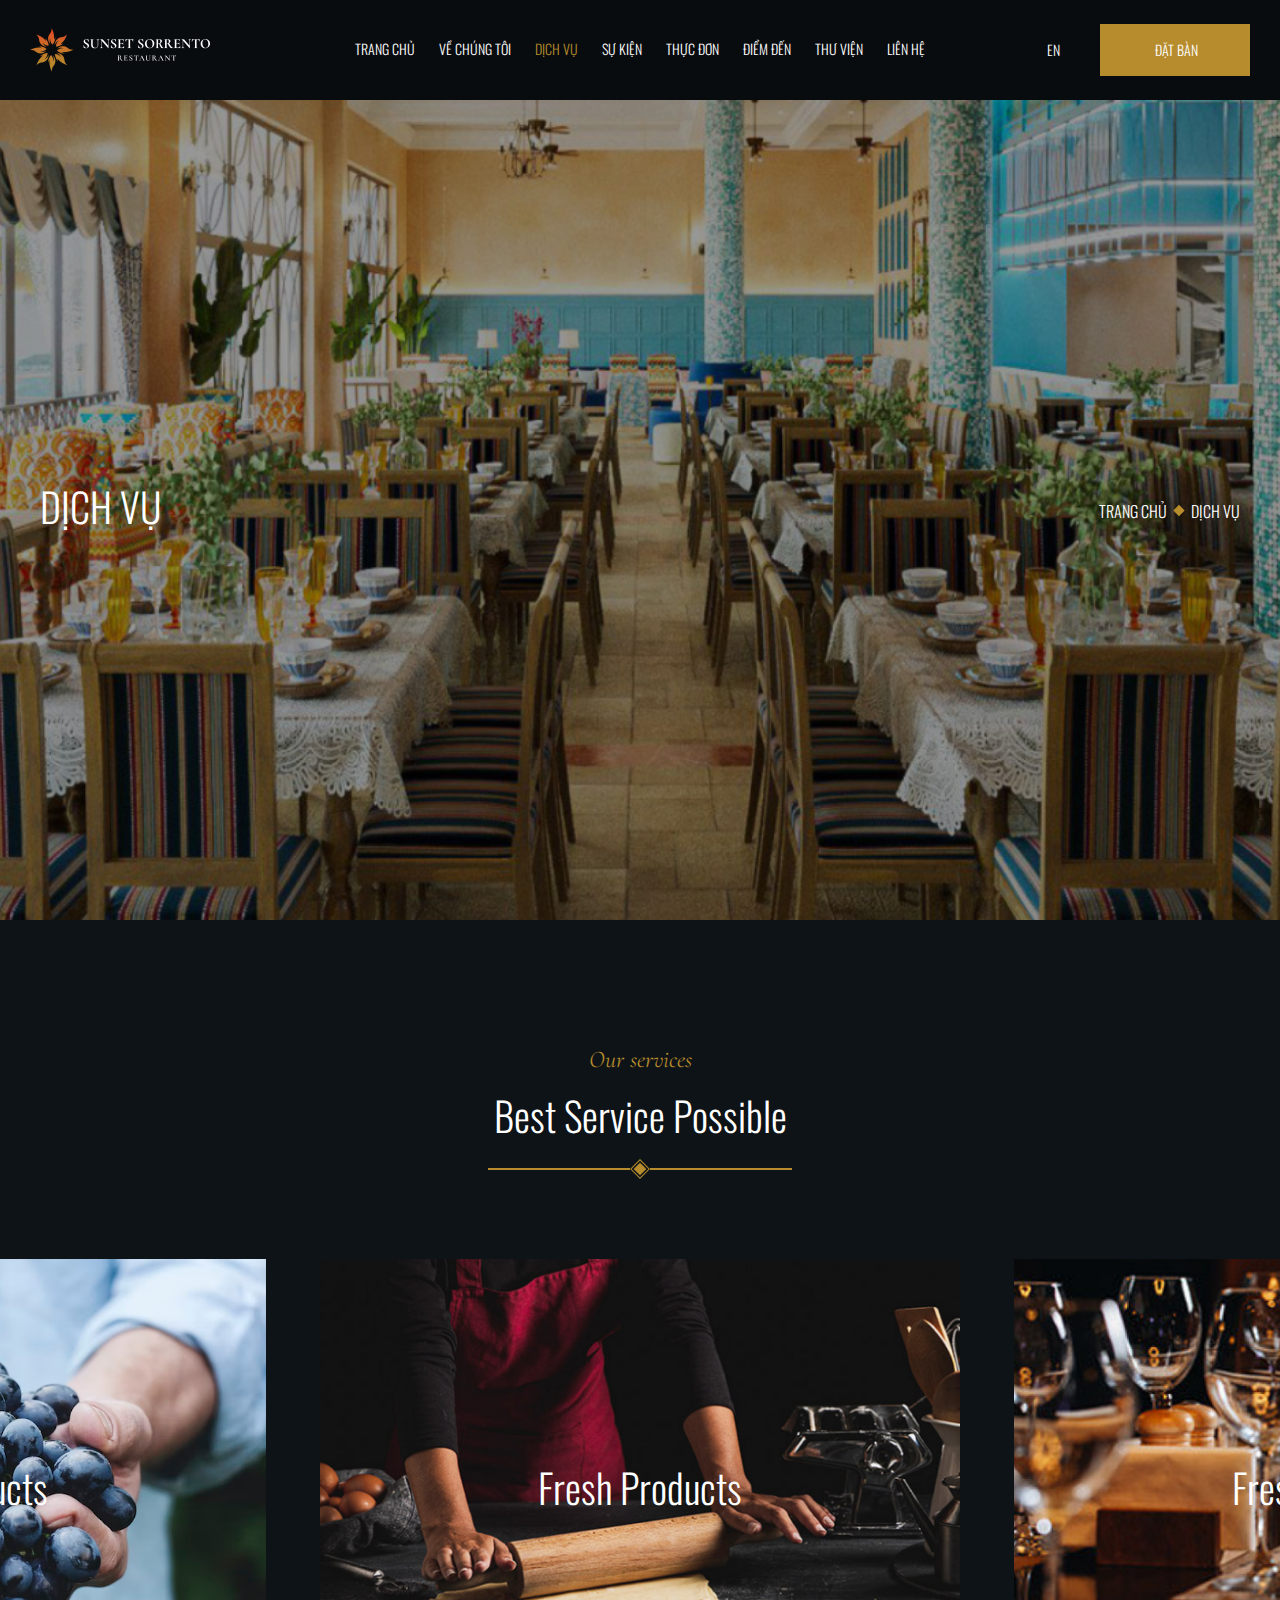
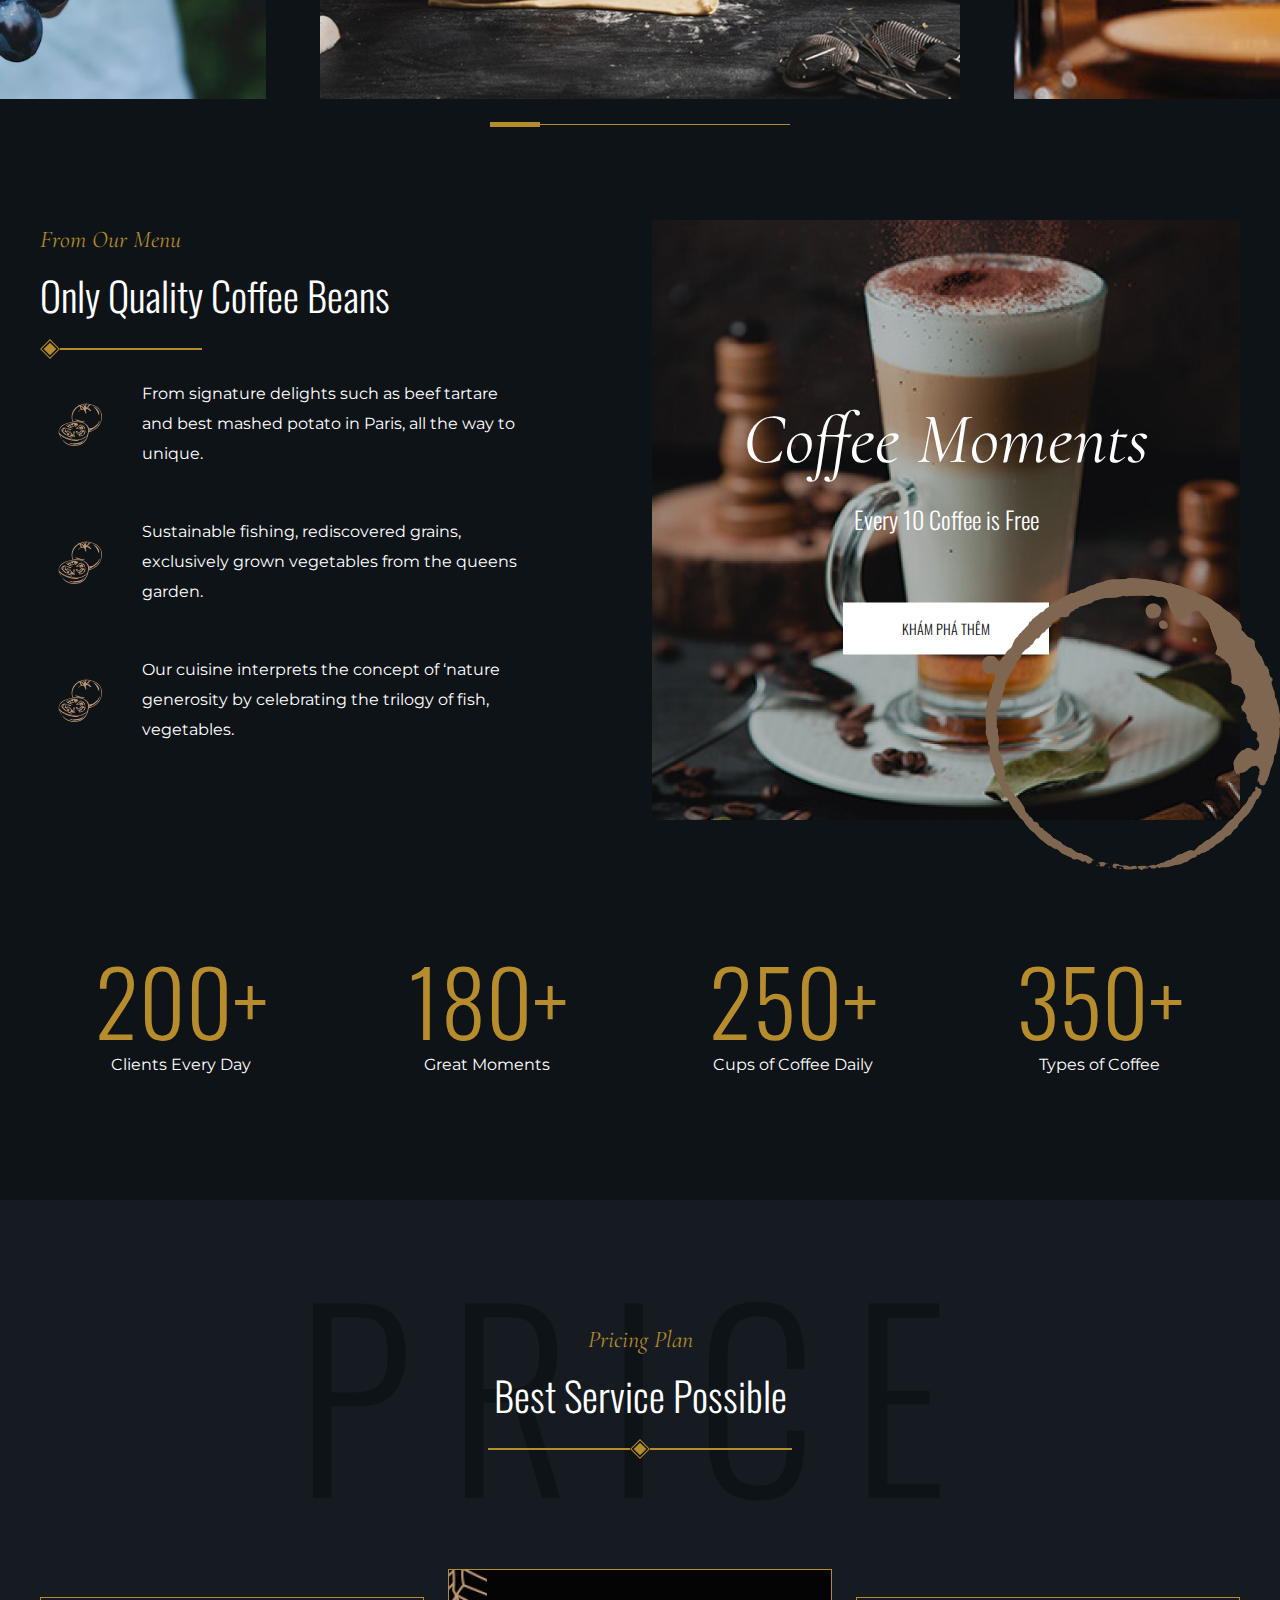
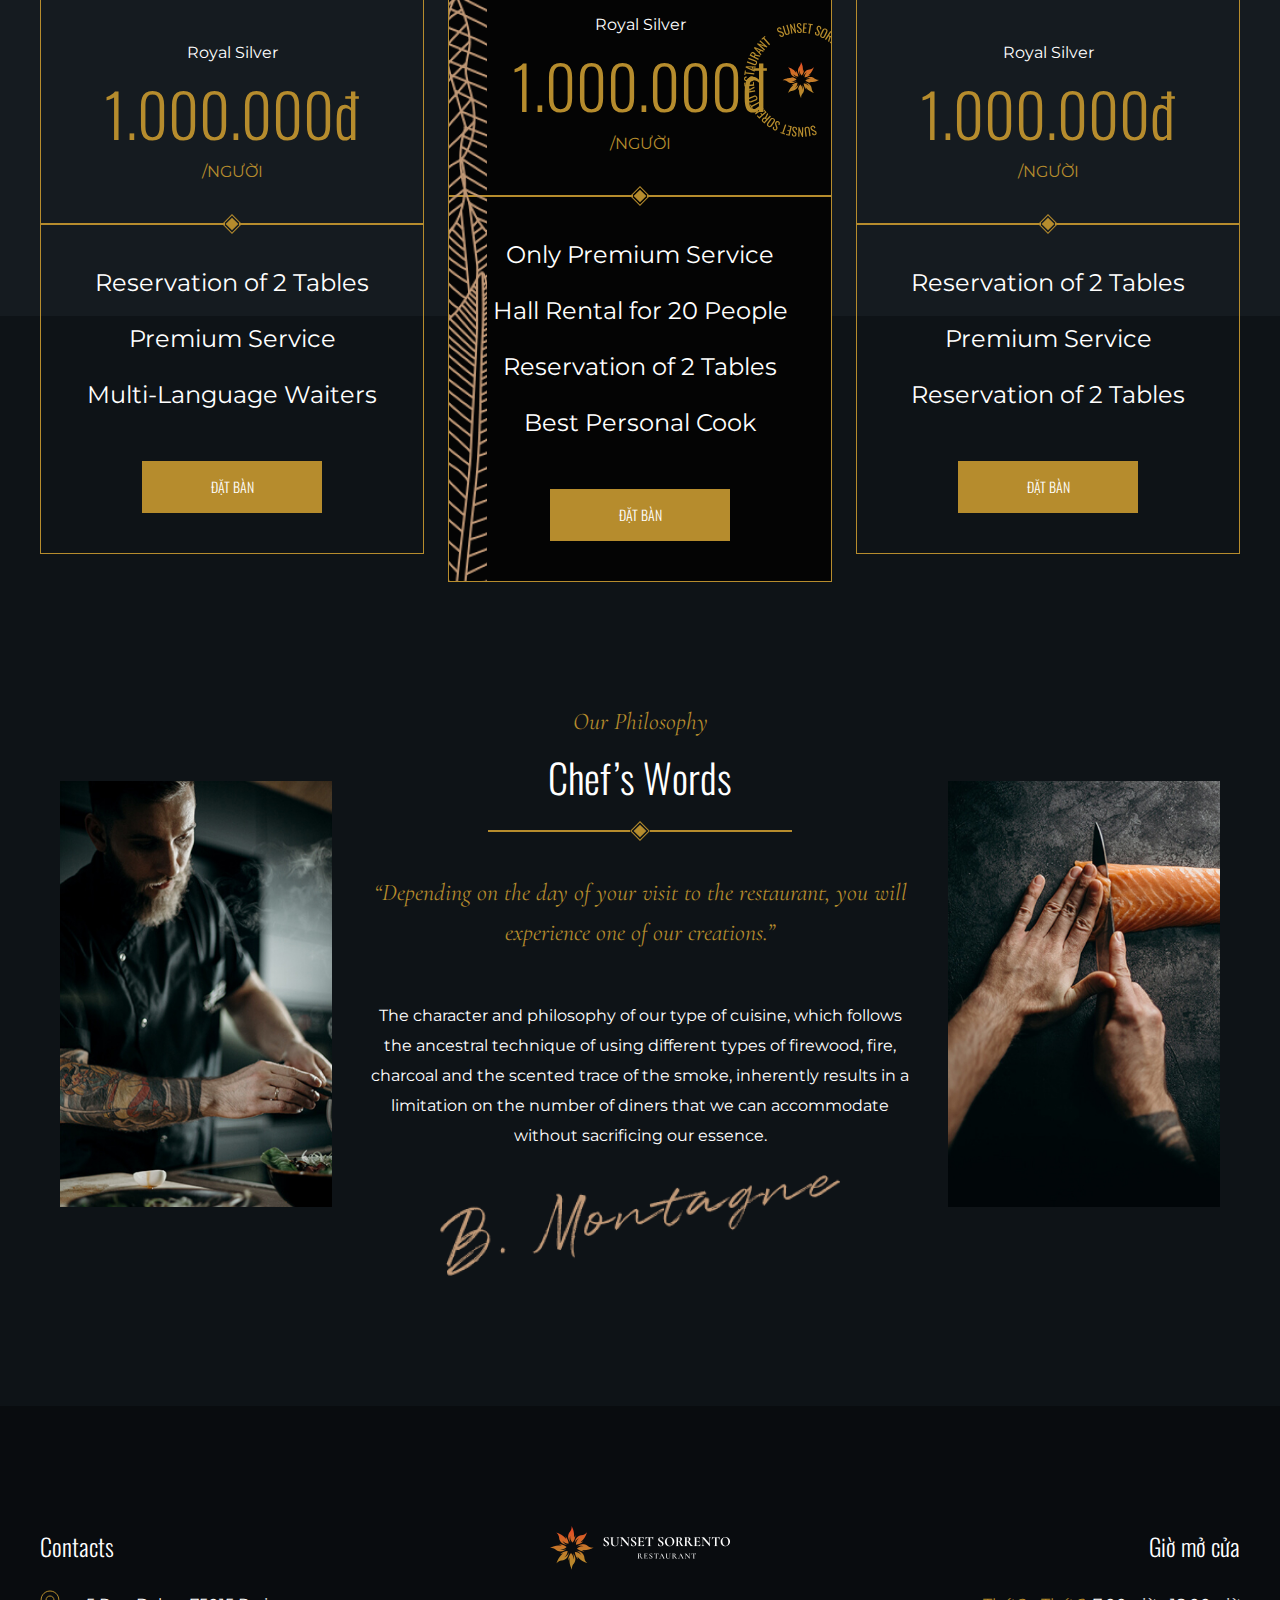
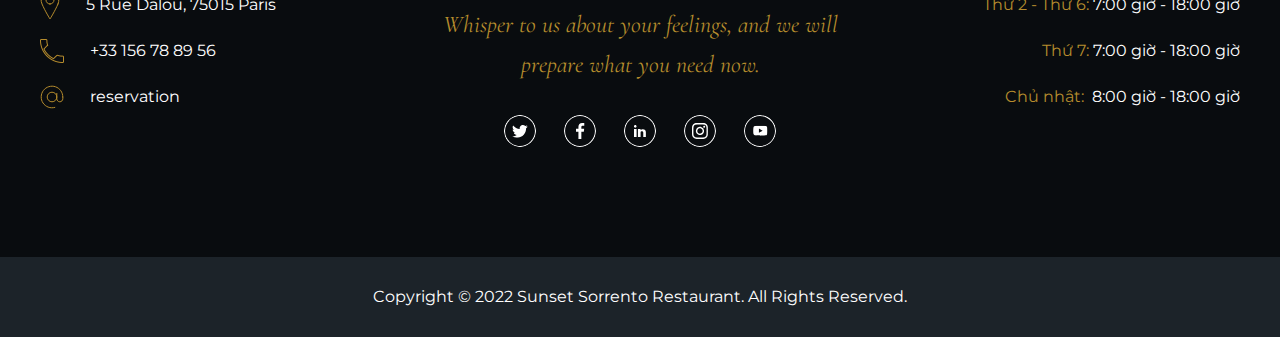
<file: services.html>
<!DOCTYPE html>
<html lang="en">

<head>
    <meta charset="UTF-8">
    <meta http-equiv="X-UA-Compatible" content="IE=edge">
    <meta name="viewport" content="width=device-width, initial-scale=1.0">
    <title>Services Sunset Sorrento</title>
    <link rel="icon" type="favicon" href="img/favicon.ico">
    <meta name="title" content="">
    <meta name="description" content="">
    <meta name="keywords" content="">
    <!-- meta tag facebook -->
    <meta property="og:locale" content="vi" />
    <meta property="og:type" content="article" />
    <meta property="og:title" content="" />
    <meta property="og:description" content="" />
    <meta property="og:url" content="" />
    <meta property="og:site_name" content="" />
    <meta property="og:image" content="" />
    <!-- meta tag twitter -->
    <meta property="og:type" content="" />
    <meta property="og:title" content="" />
    <meta property="og:description" content="" />
    <meta property="og:url" content="" />
    <meta property="og:image" content="" />
    <!-- nhúng css-->
    <link rel="stylesheet" href="./dest/style.min.css">
    <link rel="stylesheet" href="dest/font.css">
</head>
<style>
    .loading {
        position: fixed;
        width: 100%;
        height: 100vh;
        background-color: #000;
        z-index: 10000;
        overflow: hidden;
        opacity: 0;
        pointer-events: none;
    }
    
    .loading.active {
        overflow: visible;
        opacity: 1;
        pointer-events: all;
    }
</style>
<!-- Page services -->

<body class="servicepage">
    <div class="loading"></div>
    <header class="header">
        <div class="container-fluid">
            <div class="iconmenu">
                <span></span>
            </div>
            <a href="index.html" class="logo">
                <img srcset="img/logo.png 2x" alt="">
            </a>
            <ul class="menu">
                <li><a href="index.html">TRANG CHỦ</a></li>
                <li><a href="about.html">VỀ CHÚNG TÔI</a></li>
                <li><a class="active" href="services.html">DỊCH VỤ</a></li>
                <li><a href="blog.html">SỰ KIỆN</a></li>
                <li><a href="mona.html">THỰC ĐƠN</a></li>
                <li><a href="place.html">ĐIỂM ĐẾN</a></li>
                <li><a href="library.html">THƯ VIỆN</a></li>
                <li><a href="contact.html">LIÊN HỆ</a></li>
            </ul>
            <div class="header__left">
                <div class="header__left-lang">
                    <span>EN</span>
                    <ul class="down">
                        <li class="item"><a href="" target="_blank">VN</a></li>
                        <li class="item"><a href="" target="_blank">USA</a></li>
                        <li class="item"><a href="" target="_blank">CN</a></li>
                    </ul>
                </div>
                <div class="button">
                    <a href="contact.html" class="order">ĐẶT BÀN</a>
                </div>
            </div>
        </div>
    </header>
    <div class="top">
        <svg width="50" height="50" viewBox="0 0 50 50" fill="none" xmlns="http://www.w3.org/2000/svg">
        <path d="M25 1C38.2597 1 49 11.7403 49 25C49 38.2597 38.2597 49 25 49C11.7403 49 1 38.2597 1 25C1 11.7403 11.7403 1 25 1Z" stroke="#B68C2D"/>
        <path d="M25 16L25.3556 15.6485L25 15.2887L24.6444 15.6485L25 16ZM24.5 34.213V34.713L25.5 34.713V34.213L24.5 34.213ZM34.3556 24.755L25.3556 15.6485L24.6444 16.3515L33.6444 25.458L34.3556 24.755ZM24.6444 15.6485L15.6444 24.755L16.3556 25.458L25.3556 16.3515L24.6444 15.6485ZM24.5 16V34.213L25.5 34.213V16L24.5 16Z" fill="#B68C2D"/>
    </svg>
    </div>
    <main class="main">
        <section class="hero">
            <div class="hero__banner">
                <img class="hero__banner-img" src="img/banner-svc1.jpg" alt="">
            </div>
            <div class="hero__textbox">
                <div class="container">
                    <a href="services.html" class="h3-oswald">DỊCH VỤ</a>
                    <div class="hero__textbox-right">
                        <a class="page" href="index.html">TRANG CHỦ</a>
                        <a class="page --svc" href="services.html">DỊCH VỤ</a>
                    </div>
                </div>
            </div>
        </section>
        <section class="bestservices pd">
            <div class="container">
                <div class="textbox tbx--center">
                    <h4 class="h4-cormorant">Our services</h4>
                    <h3 class="h3-oswald">Best Service Possible</h3>
                    <div class="line line--center">
                        <div class="line-decor"></div>
                    </div>
                </div>
            </div>
            <div class="bestservices__sliderservices">
                <div class="bestservices__sliderservices-img">
                    <img src="img/best1.jpg" alt="">
                    <h3 class="h3-oswald">Fresh Products</h3>
                </div>
                <div class="bestservices__sliderservices-img">
                    <img src="img/best2.jpg" alt="">
                    <h3 class="h3-oswald">Fresh Products</h3>
                </div>
                <div class="bestservices__sliderservices-img">
                    <img src="img/best3.jpg" alt="">
                    <h3 class="h3-oswald">Fresh Products</h3>
                </div>
                <div class="bestservices__sliderservices-img">
                    <img src="img/best3.jpg" alt="">
                    <h3 class="h3-oswald">Fresh Products</h3>
                </div>
                <div class="bestservices__sliderservices-img">
                    <img src="img/t1.avif" alt="">
                    <h3 class="h3-oswald">Fresh Products</h3>
                </div>
                <div class="bestservices__sliderservices-img">
                    <img src="img/t4.avif" alt="">
                    <h3 class="h3-oswald">Fresh Products</h3>
                </div>
            </div>

        </section>
        <section class="sccoffee">
            <div class="container">
                <div class="sccoffee__left">
                    <div class="textbox">
                        <h4 class="h4-cormorant">From Our Menu</h4>
                        <h3 class="h3-oswald">Only Quality Coffee Beans</h3>
                        <div class="line line--left">
                            <div class="line-decor"></div>
                        </div>
                    </div>
                    <div class="listcontent">
                        <div class="listcontent__item">
                            <div class="listcontent__item-img">
                                <img srcset="img/tomato.png 2x" alt="">
                            </div>
                            <p class="listcontent__item-detail">From signature delights such as beef tartare and best mashed potato in Paris, all the way to unique.</p>
                        </div>
                        <div class="listcontent__item">
                            <div class="listcontent__item-img">
                                <img srcset="img/tomato.png 2x" alt="">
                            </div>
                            <p class="listcontent__item-detail">Sustainable fishing, rediscovered grains, exclusively grown vegetables from the queens garden.</p>
                        </div>
                        <div class="listcontent__item">
                            <div class="listcontent__item-img">
                                <img srcset="img/tomato.png 2x" alt="">
                            </div>
                            <p class="listcontent__item-detail">Our cuisine interprets the concept of ‘nature generosity by celebrating the trilogy of fish, vegetables.</p>
                        </div>
                    </div>
                </div>
                <div class="sccoffee__right">
                    <div class="sccoffee__right-banner">
                        <img src="img/cafe.jpg" alt="">
                    </div>
                    <div class="sccoffee__right-main">
                        <div class="text">
                            <h2 class="h2-cormorant">Coffee Moments</h2>
                            <h4 class="h4-oswald">Every 10 Coffee is Free</h4>
                        </div>
                        <div class="button">
                            <a href="event_details.html" class="order">KHÁM PHÁ THÊM</a>
                        </div>
                    </div>
                </div>
            </div>
            <div class="sccoffee__circlelogo">
                <img srcset="img/cafe-cir.png 2x" alt="">
            </div>
        </section>
        <section class="countnumber pd">
            <div class="container">
                <div class="listnumber">
                    <div class="listnumber__item">
                        <span class="listnumber__item-number">200+</span>
                        <span class="listnumber__item-text">Clients Every Day</span>
                    </div>
                    <div class="listnumber__item">
                        <span class="listnumber__item-number">180+</span>
                        <span class="listnumber__item-text">Great Moments</span>
                    </div>
                    <div class="listnumber__item">
                        <span class="listnumber__item-number">250+</span>
                        <span class="listnumber__item-text">Cups of Coffee Daily
                        </span>
                    </div>
                    <div class="listnumber__item">
                        <span class="listnumber__item-number">350+</span>
                        <span class="listnumber__item-text">Types of Coffee</span>
                    </div>
                </div>
            </div>
        </section>
        <section class="pricing pd">
            <div class="container">
                <div class="textbox tbx--center">
                    <h4 class="h4-cormorant">Pricing Plan</h4>
                    <h3 class="h3-oswald">Best Service Possible</h3>
                    <div class="line line--center">
                        <div class="line-decor"></div>
                    </div>
                    <span class="bgr-textbox">price</span>
                </div>
                <div class="pricing__listprice">
                    <div class="pricing__listprice-item">
                        <div class="pricing-top">
                            <span class="title text-b1"> Royal Silver</span>
                            <div class="listnumber__item">
                                <span class="listnumber__item-number">1.000.000đ</span>
                            </div>
                            <p class="text-h1">/người</p>
                            <div class="line line--center">
                                <div class="line-decor"></div>
                            </div>
                        </div>
                        <div class="pricing-bottom">
                            <div class="bottom__content">
                                <p>Reservation of 2 Tables</p>
                                <p>Premium Service</p>
                                <p>Multi-Language Waiters</p>
                            </div>
                            <div class="button">
                                <a href="contact.html" class="order">ĐẶT BÀN</a>
                            </div>
                        </div>
                    </div>
                    <div class="pricing__listprice-item --bgr">
                        <div class="pricing-top">
                            <span class="title text-b1"> Royal Silver</span>
                            <div class="listnumber__item">
                                <span class="listnumber__item-number">1.000.000đ</span>
                            </div>
                            <p class="text-h1">/người</p>

                            <div class="line line--center">
                                <div class="line-decor"></div>
                            </div>
                        </div>
                        <div class="pricing-bottom">
                            <div class="bottom__content">
                                <p>Only Premium Service</p>
                                <p>Hall Rental for 20 People</p>
                                <p>Reservation of 2 Tables</p>
                                <p>Best Personal Cook</p>
                            </div>
                            <div class="button">
                                <a href="contact.html" class="order">ĐẶT BÀN</a>
                            </div>
                        </div>
                        <div class="itembgr">
                            <img srcset="img/bgr-item.png 2x" alt="">
                        </div>
                        <div class="logocircle">
                            <img class="logofixed" src="img/logo-circle.svg" alt="">
                        </div>
                    </div>
                    <div class="pricing__listprice-item">
                        <div class="pricing-top">
                            <span class="title text-b1"> Royal Silver</span>
                            <div class="listnumber__item">
                                <span class="listnumber__item-number">1.000.000đ</span>
                            </div>
                            <p class="text-h1">/người</p>

                            <div class="line line--center">
                                <div class="line-decor"></div>
                            </div>
                        </div>
                        <div class="pricing-bottom">
                            <div class="bottom__content">
                                <p>Reservation of 2 Tables </p>
                                <p>Premium Service</p>
                                <p>Reservation of 2 Tables</p>
                            </div>
                            <div class="button">
                                <a href="contact.html" class="order">ĐẶT BÀN</a>
                            </div>
                        </div>
                    </div>

                </div>
            </div>
        </section>
        <section class="masterchef">
            <img class="img-chef" src="img/chefleft.jpg" alt="">
            <div class="masterchef__main">
                <div class="textbox tbx--center">
                    <h4 class="h4-cormorant">Our Philosophy</h4>
                    <h3 class="h3-oswald">Chef’s Words</h3>
                    <div class="line line--center">
                        <div class="line-decor"></div>
                    </div>
                </div>
                <div class="content">
                    <p class="paragrapth h4-cormorant">
                        “Depending on the day of your visit to the restaurant, you will experience one of our creations.”
                    </p>
                    <p class="description normal">
                        The character and philosophy of our type of cuisine, which follows the ancestral technique of using different types of firewood, fire, charcoal and the scented trace of the smoke, inherently results in a limitation on the number of diners that we can
                        accommodate without sacrificing our essence.
                    </p>
                    <img srcset="img/kiten.png 2x" alt="">
                </div>
            </div>
            <img class="img-chef" src="img/chefright.jpg" alt="">

        </section>
    </main>
    <!-- FOOTER -->
    <footer class="footer pd">
        <div class="container">
            <div class="footer__contact">
                <h4 class="footer__contact-title h4-oswald">Contacts</h4>
                <div class="footer__contact-item">
                    <img src="img/icon-location.svg" alt="">
                    <p class="footer-content"> 5 Rue Dalou, 75015 Paris</p>
                </div>
                <div class="footer__contact-item">
                    <img srcset="img/phone.png 2x" alt="">
                    <p class="footer-content">+33 156 78 89 56</p>
                </div>
                <div class="footer__contact-item">
                    <img src="img/mail.svg" alt="">
                    <p class="footer-content">reservation</p>
                </div>
            </div>
            <div class="footer__sayings">
                <a href="index.html" class="logo">
                    <img srcset="img/logo.png 2x" alt="">
                </a>
                <h4 class="h4-cormorant">Whisper to us about your feelings, and we will prepare what you need now.</h4>
                <div class="listsocial">
                    <a class="listsocial__item twt" href="" target="_blank">
                        <svg width="32" height="32" viewBox="0 0 32 32" fill="none" xmlns="http://www.w3.org/2000/svg">
                            <g clip-path="url(#clip0_110_1509)">
                            <path d="M16.0008 -0.0341797C7.1588 -0.0341797 -0.0332031 7.15782 -0.0332031 15.9998C-0.0332031 24.8418 7.1588 32.0338 16.0008 32.0338C24.8428 32.0338 32.0348 24.8418 32.0348 15.9998C32.0348 7.15782 24.8428 -0.0341797 16.0008 -0.0341797ZM16.0008 30.9658C7.7488 30.9658 1.0348 24.2518 1.0348 15.9998C1.0348 7.74782 7.7488 1.03382 16.0008 1.03382C24.2528 1.03382 30.9668 7.74782 30.9668 15.9998C30.9668 24.2518 24.2528 30.9658 16.0008 30.9658Z" fill="white"/>
                            <g clip-path="url(#clip1_110_1509)">
                            <path d="M22.1064 13.1975C22.1168 13.3375 22.1168 13.4767 22.1168 13.6159C22.1168 17.8759 18.8744 22.7847 12.9488 22.7847C11.1232 22.7847 9.4272 22.2559 8 21.3375C8.2592 21.3671 8.5088 21.3775 8.7784 21.3775C10.2288 21.381 11.6381 20.896 12.7792 20.0007C12.1067 19.9886 11.4549 19.7667 10.9146 19.3661C10.3743 18.9655 9.97263 18.4063 9.7656 17.7663C9.9648 17.7959 10.1648 17.8159 10.3744 17.8159C10.6632 17.8159 10.9536 17.7759 11.2232 17.7063C10.4934 17.559 9.83718 17.1634 9.36609 16.5869C8.89501 16.0104 8.63815 15.2885 8.6392 14.5439V14.5039C9.0688 14.7431 9.5672 14.8927 10.0952 14.9127C9.65287 14.6188 9.29018 14.22 9.03947 13.7518C8.78877 13.2836 8.65785 12.7606 8.6584 12.2295C8.6584 11.6311 8.8176 11.0823 9.0968 10.6039C9.90651 11.6 10.9164 12.4148 12.0611 12.9957C13.2057 13.5765 14.4596 13.9105 15.7416 13.9759C15.692 13.7359 15.6616 13.4871 15.6616 13.2375C15.6614 12.8143 15.7446 12.3952 15.9065 12.0041C16.0683 11.6131 16.3057 11.2578 16.6049 10.9585C16.9042 10.6592 17.2595 10.4219 17.6506 10.26C18.0416 10.0981 18.4608 10.0149 18.884 10.0151C19.812 10.0151 20.6496 10.4039 21.2384 11.0327C21.9598 10.8932 22.6516 10.6299 23.2832 10.2543C23.0427 10.999 22.539 11.6304 21.8664 12.0303C22.5062 11.9574 23.1315 11.7891 23.7216 11.5311C23.2809 12.1736 22.7348 12.737 22.1064 13.1975Z" fill="white"/>
                            </g>
                            </g>
                            <defs>
                            <clipPath id="clip0_110_1509">
                            <rect width="32" height="32" fill="white"/>
                            </clipPath>
                            <clipPath id="clip1_110_1509">
                            <rect width="16" height="12.8" fill="white" transform="translate(8 10)"/>
                            </clipPath>
                            </defs>
                            </svg>
                    </a>
                    <a class="listsocial__item fb" href="" target="_blank">
                        <svg width="32" height="32" viewBox="0 0 32 32" fill="none" xmlns="http://www.w3.org/2000/svg">
                            <path d="M16 0C7.17675 0 0 7.17675 0 16C0 24.8233 7.17675 32 16 32C24.8233 32 32 24.8233 32 16C32 7.17675 24.8233 0 16 0ZM16 30.9343C7.7655 30.9343 1.06574 24.2345 1.06574 16C1.06574 7.7655 7.7655 1.06574 16 1.06574C24.2345 1.06574 30.9343 7.7655 30.9343 16C30.9343 24.2345 24.2345 30.9343 16 30.9343Z" fill="white"/>
                            <path d="M14.4294 23.949H17.3532V16.6645H19.798L20.1672 13.8305H17.3532V12.0143C17.3532 11.1961 17.5827 10.6373 18.7602 10.6373H20.267V8.09268C20.0075 8.06274 19.1194 7.98291 18.0816 7.98291C15.9063 7.98291 14.4294 9.31009 14.4294 11.7349V13.8305H11.9746V16.6645H14.4294V23.949Z" fill="white"/>
                        </svg>
                    </a>
                    <a class="listsocial__item inl" href="" target="_blank">
                        <svg width="32" height="32" viewBox="0 0 32 32" fill="none" xmlns="http://www.w3.org/2000/svg">
                            <g clip-path="url(#clip0_110_1519)">
                            <path d="M16.0008 -0.0341797C7.1588 -0.0341797 -0.0332031 7.15782 -0.0332031 15.9998C-0.0332031 24.8418 7.1588 32.0338 16.0008 32.0338C24.8428 32.0338 32.0348 24.8418 32.0348 15.9998C32.0348 7.15782 24.8428 -0.0341797 16.0008 -0.0341797ZM16.0008 30.9658C7.7488 30.9658 1.0348 24.2518 1.0348 15.9998C1.0348 7.74782 7.7488 1.03382 16.0008 1.03382C24.2528 1.03382 30.9668 7.74782 30.9668 15.9998C30.9668 24.2518 24.2528 30.9658 16.0008 30.9658Z" fill="white"/>
                            <g clip-path="url(#clip1_110_1519)">
                            <path d="M16.6003 22H13.9336V14H16.6003V15.3333C16.881 14.9762 17.2373 14.6856 17.6436 14.4824C18.0499 14.2792 18.4961 14.1684 18.9503 14.158C19.7445 14.1624 20.5046 14.4816 21.0639 15.0456C21.6231 15.6096 21.9359 16.3724 21.9336 17.1667V22H19.2669V17.5C19.2153 17.1397 19.0354 16.8102 18.7601 16.572C18.4849 16.3339 18.1329 16.2032 17.7689 16.204C17.606 16.2091 17.4458 16.2471 17.298 16.3157C17.1502 16.3843 17.0177 16.482 16.9085 16.6031C16.7994 16.7241 16.7158 16.8659 16.6629 17.0201C16.6099 17.1742 16.5886 17.3374 16.6003 17.5V22ZM12.6003 22H9.93359V14H12.6003V22ZM11.2669 12.6667C10.9133 12.6667 10.5742 12.5262 10.3241 12.2761C10.0741 12.0261 9.93359 11.687 9.93359 11.3333C9.93359 10.9797 10.0741 10.6406 10.3241 10.3905C10.5742 10.1405 10.9133 10 11.2669 10C11.6205 10 11.9597 10.1405 12.2097 10.3905C12.4598 10.6406 12.6003 10.9797 12.6003 11.3333C12.6003 11.687 12.4598 12.0261 12.2097 12.2761C11.9597 12.5262 11.6205 12.6667 11.2669 12.6667Z" fill="white"/>
                            </g>
                            </g>
                            <defs>
                            <clipPath id="clip0_110_1519">
                            <rect width="32" height="32" fill="white"/>
                            </clipPath>
                            <clipPath id="clip1_110_1519">
                            <rect width="12" height="12" fill="white" transform="translate(9.93359 10)"/>
                            </clipPath>
                            </defs>
                        </svg>
                    </a>
                    <a class="listsocial__item ins" href="" target="_blank">
                        <svg width="32" height="32" viewBox="0 0 32 32" fill="none" xmlns="http://www.w3.org/2000/svg">
                            <path d="M16 0C7.17675 0 0 7.17675 0 16C0 24.8233 7.17675 32 16 32C24.8233 32 32 24.8233 32 16C32 7.17675 24.8233 0 16 0ZM16 30.9343C7.7655 30.9343 1.06574 24.2345 1.06574 16C1.06574 7.7655 7.7655 1.06574 16 1.06574C24.2345 1.06574 30.9343 7.7655 30.9343 16C30.9343 24.2345 24.2345 30.9343 16 30.9343Z" fill="white"/>
                            <g clip-path="url(#clip0_110_1525)">
                            <path d="M15.9661 11.8748C15.1569 11.8748 14.3659 12.1148 13.6931 12.5643C13.0203 13.0139 12.4959 13.6529 12.1862 14.4004C11.8766 15.148 11.7956 15.9707 11.9534 16.7643C12.1113 17.5579 12.5009 18.2869 13.0731 18.8591C13.6453 19.4313 14.3743 19.8209 15.1679 19.9788C15.9616 20.1367 16.7842 20.0556 17.5318 19.746C18.2794 19.4363 18.9184 18.9119 19.3679 18.2391C19.8175 17.5663 20.0574 16.7753 20.0574 15.9661C20.0587 15.4285 19.9538 14.8959 19.7487 14.3989C19.5435 13.9019 19.2422 13.4504 18.862 13.0702C18.4819 12.69 18.0303 12.3887 17.5333 12.1836C17.0364 11.9784 16.5038 11.8735 15.9661 11.8748ZM15.9661 18.6305C15.4392 18.6305 14.924 18.4742 14.4859 18.1814C14.0477 17.8887 13.7062 17.4726 13.5046 16.9857C13.3029 16.4989 13.2502 15.9632 13.353 15.4463C13.4558 14.9295 13.7095 14.4548 14.0821 14.0821C14.4548 13.7095 14.9295 13.4558 15.4463 13.353C15.9632 13.2502 16.4989 13.3029 16.9857 13.5046C17.4726 13.7062 17.8887 14.0477 18.1814 14.4859C18.4742 14.924 18.6305 15.4392 18.6305 15.9661C18.6305 16.6727 18.3497 17.3504 17.8501 17.8501C17.3504 18.3497 16.6727 18.6305 15.9661 18.6305ZM21.185 11.7052C21.185 11.9025 21.1265 12.0955 21.0169 12.2596C20.9072 12.4237 20.7514 12.5516 20.569 12.6271C20.3867 12.7026 20.186 12.7224 19.9925 12.6839C19.7989 12.6454 19.6211 12.5503 19.4815 12.4108C19.342 12.2712 19.2469 12.0934 19.2084 11.8998C19.1699 11.7063 19.1897 11.5056 19.2652 11.3233C19.3408 11.141 19.4687 10.9851 19.6328 10.8755C19.7969 10.7658 19.9898 10.7073 20.1871 10.7073C20.4518 10.7073 20.7056 10.8124 20.8928 10.9996C21.0799 11.1867 21.185 11.4405 21.185 11.7052ZM23.8893 12.703C23.9183 11.4625 23.4556 10.2608 22.602 9.36015C21.7061 8.49568 20.5039 8.02195 19.2591 8.04295C17.9619 7.98308 13.9704 7.98308 12.6731 8.04295C11.433 8.0161 10.2321 8.47853 9.33022 9.33022C8.47666 10.2309 8.01393 11.4326 8.04295 12.6731C7.98308 13.9704 7.98308 17.9619 8.04295 19.2591C8.01393 20.4997 8.47666 21.7013 9.33022 22.602C10.2321 23.4537 11.433 23.9161 12.6731 23.8893C13.9903 23.9691 17.9419 23.9691 19.2591 23.8893C20.4997 23.9183 21.7013 23.4556 22.602 22.602C23.4556 21.7013 23.9183 20.4997 23.8893 19.2591C23.9492 17.9619 23.9492 13.9704 23.8893 12.6731V12.703ZM22.1929 20.6861C22.0574 21.0293 21.8529 21.341 21.5919 21.6019C21.331 21.8628 21.0193 22.0674 20.6761 22.2029C19.127 22.5161 17.5433 22.6234 15.9661 22.5222C14.3922 22.6236 12.8118 22.5162 11.2661 22.2029C10.9229 22.0674 10.6112 21.8628 10.3503 21.6019C10.0893 21.341 9.88481 21.0293 9.74933 20.6861C9.33022 19.6283 9.42003 17.1336 9.42003 15.9761C9.42003 14.8186 9.33022 12.3139 9.74933 11.2661C9.88099 10.9195 10.0841 10.6045 10.3454 10.3414C10.6067 10.0784 10.9204 9.87328 11.2661 9.73935C12.8118 9.42599 14.3922 9.31862 15.9661 9.42003C17.5433 9.31879 19.127 9.42615 20.6761 9.73935C21.0193 9.87483 21.331 10.0794 21.5919 10.3403C21.8529 10.6012 22.0574 10.9129 22.1929 11.2561C22.612 12.3139 22.5122 14.8086 22.5122 15.9661C22.5122 17.1237 22.612 19.6283 22.1929 20.6761V20.6861Z" fill="white"/>
                            </g>
                            <defs>
                            <clipPath id="clip0_110_1525">
                            <rect width="15.9661" height="15.9661" fill="white" transform="translate(7.98242 7.98291)"/>
                            </clipPath>
                            </defs>
                        </svg>
                    </a>
                    <a class="listsocial__item ytb" href="" target="_blank">
                        <svg width="32" height="32" viewBox="0 0 32 32" fill="none" xmlns="http://www.w3.org/2000/svg">
                            <path d="M16 0C7.17675 0 0 7.17675 0 16C0 24.8233 7.17675 32 16 32C24.8233 32 32 24.8233 32 16C32 7.17675 24.8233 0 16 0ZM16 31C7.7655 31 1 24.2345 1 16C1 7.7655 7.7655 1 16 1C24.2345 1 31 7.7655 31 16C31 24.2345 24.2345 31 16 31Z" fill="white"/>
                            <g clip-path="url(#clip0_110_1529)">
                            <path d="M23.1771 12.2331C23.0961 11.9326 22.9378 11.6585 22.718 11.4382C22.4982 11.2179 22.2245 11.0589 21.9242 10.9773C20.8106 10.6715 16.3554 10.6665 16.3554 10.6665C16.3554 10.6665 11.901 10.6615 10.7867 10.9538C10.4866 11.0392 10.2134 11.2004 9.99353 11.4218C9.77362 11.6432 9.61431 11.9174 9.53091 12.2182C9.23722 13.3318 9.23438 15.6414 9.23438 15.6414C9.23438 15.6414 9.23153 17.9625 9.52309 19.0647C9.68664 19.6742 10.1666 20.1556 10.7768 20.3198C11.9018 20.6256 16.3448 20.6306 16.3448 20.6306C16.3448 20.6306 20.7999 20.6356 21.9135 20.344C22.2139 20.2625 22.4879 20.1039 22.7083 19.8841C22.9286 19.6642 23.0878 19.3906 23.17 19.0903C23.4644 17.9774 23.4666 15.6685 23.4666 15.6685C23.4666 15.6685 23.4808 13.3467 23.1771 12.2331V12.2331ZM14.9304 17.7812L14.9339 13.5145L18.6367 15.6514L14.9304 17.7812V17.7812Z" fill="white"/>
                            </g>
                            <defs>
                            <clipPath id="clip0_110_1529">
                            <rect width="14.9334" height="10.6667" fill="white" transform="translate(8.5332 10.6665)"/>
                            </clipPath>
                            </defs>
                        </svg>
                    </a>
                </div>
            </div>
            <div class="footer__time">
                <h4 class="footer__time-title h4-oswald">Giờ mở cửa</h4>
                <div class="footer__time-detail">
                    <p><span class="--cl">Thứ 2 &#8209; Thứ 6:&nbsp;</span>7:00 giờ &#8209; 18:00 giờ</p>
                    <p><span class="--cl">Thứ 7:&nbsp;</span>7:00 giờ &#8209; 18:00 giờ</p>
                    <p><span class="--cl">Chủ nhật: &nbsp;</span>8:00 giờ &#8209; 18:00 giờ</p>
                </div>

            </div>
        </div>
        <div class="end">Copyright © 2022 Sunset Sorrento Restaurant. All Rights Reserved.</div>
    </footer>
    <script src="dest/jsmain.min.js"></script>
    <script src="dest/main.js"></script>
</body>

</html>
</file>
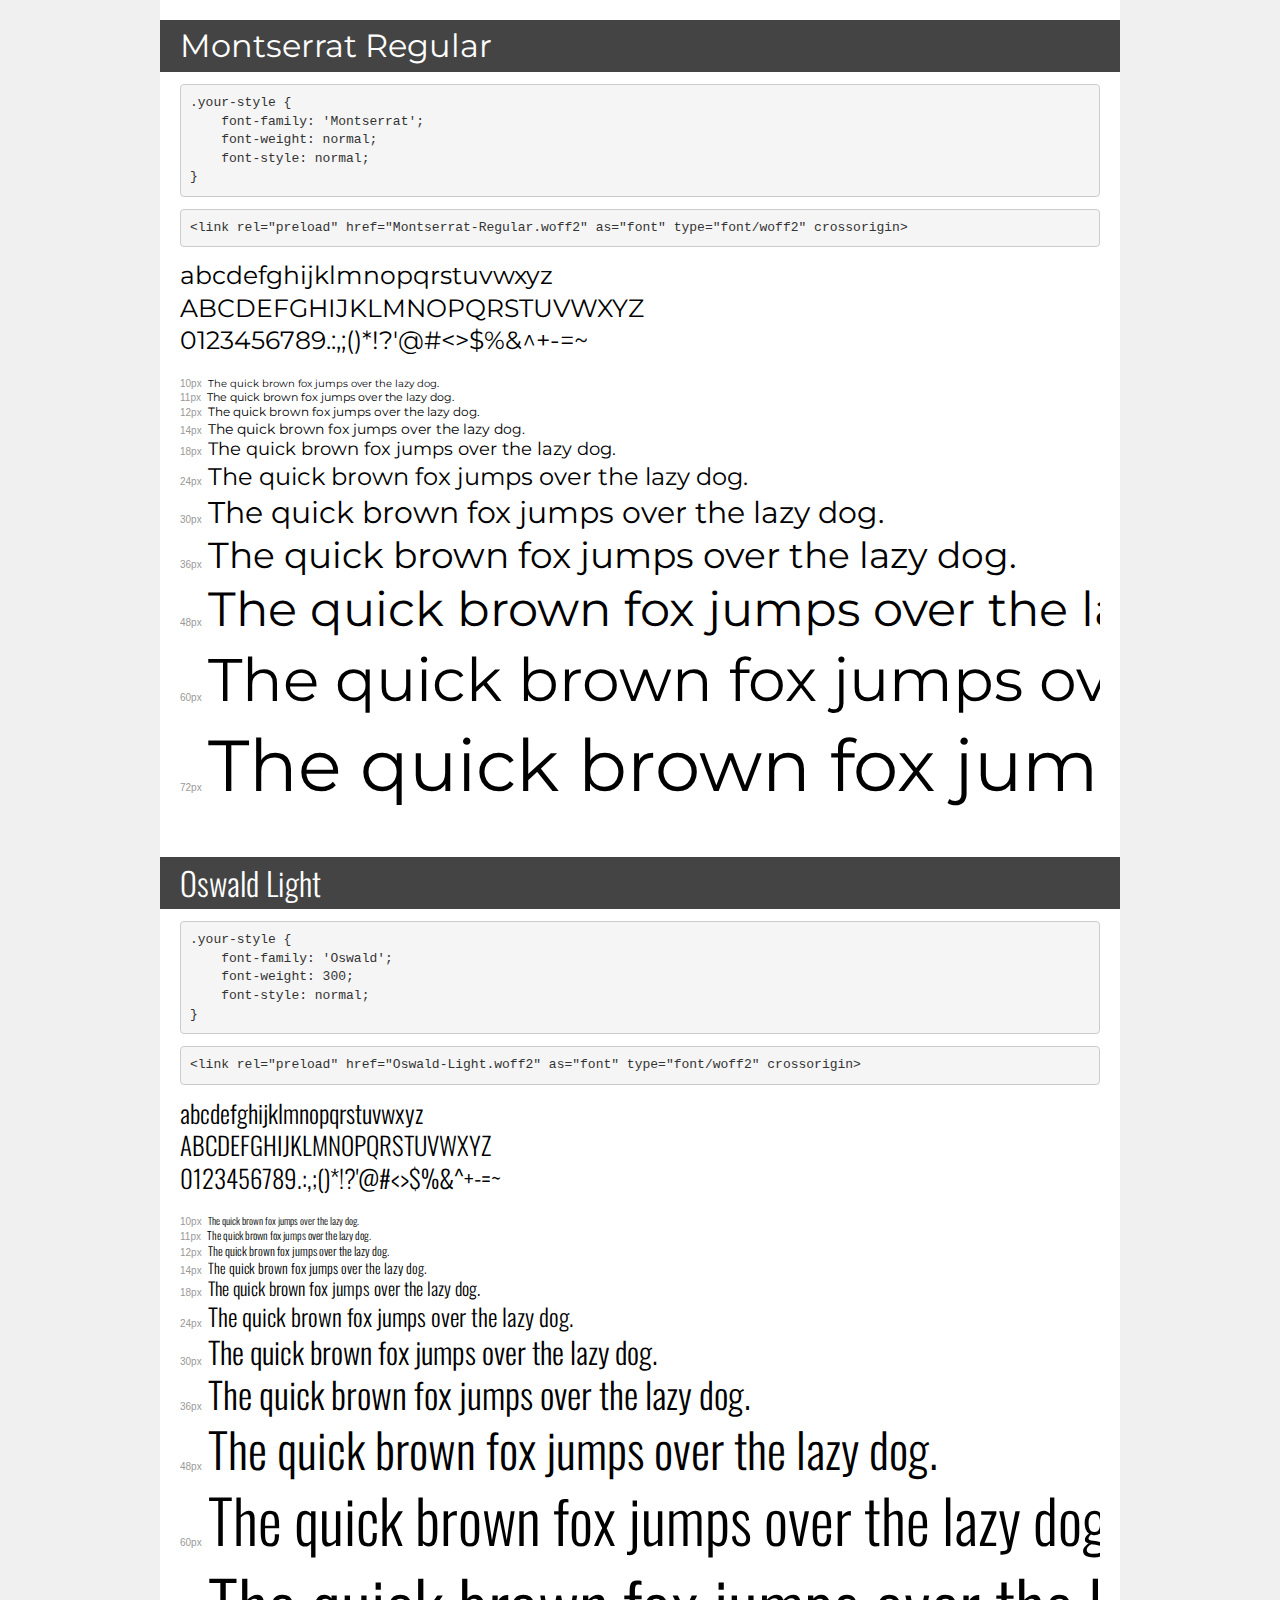
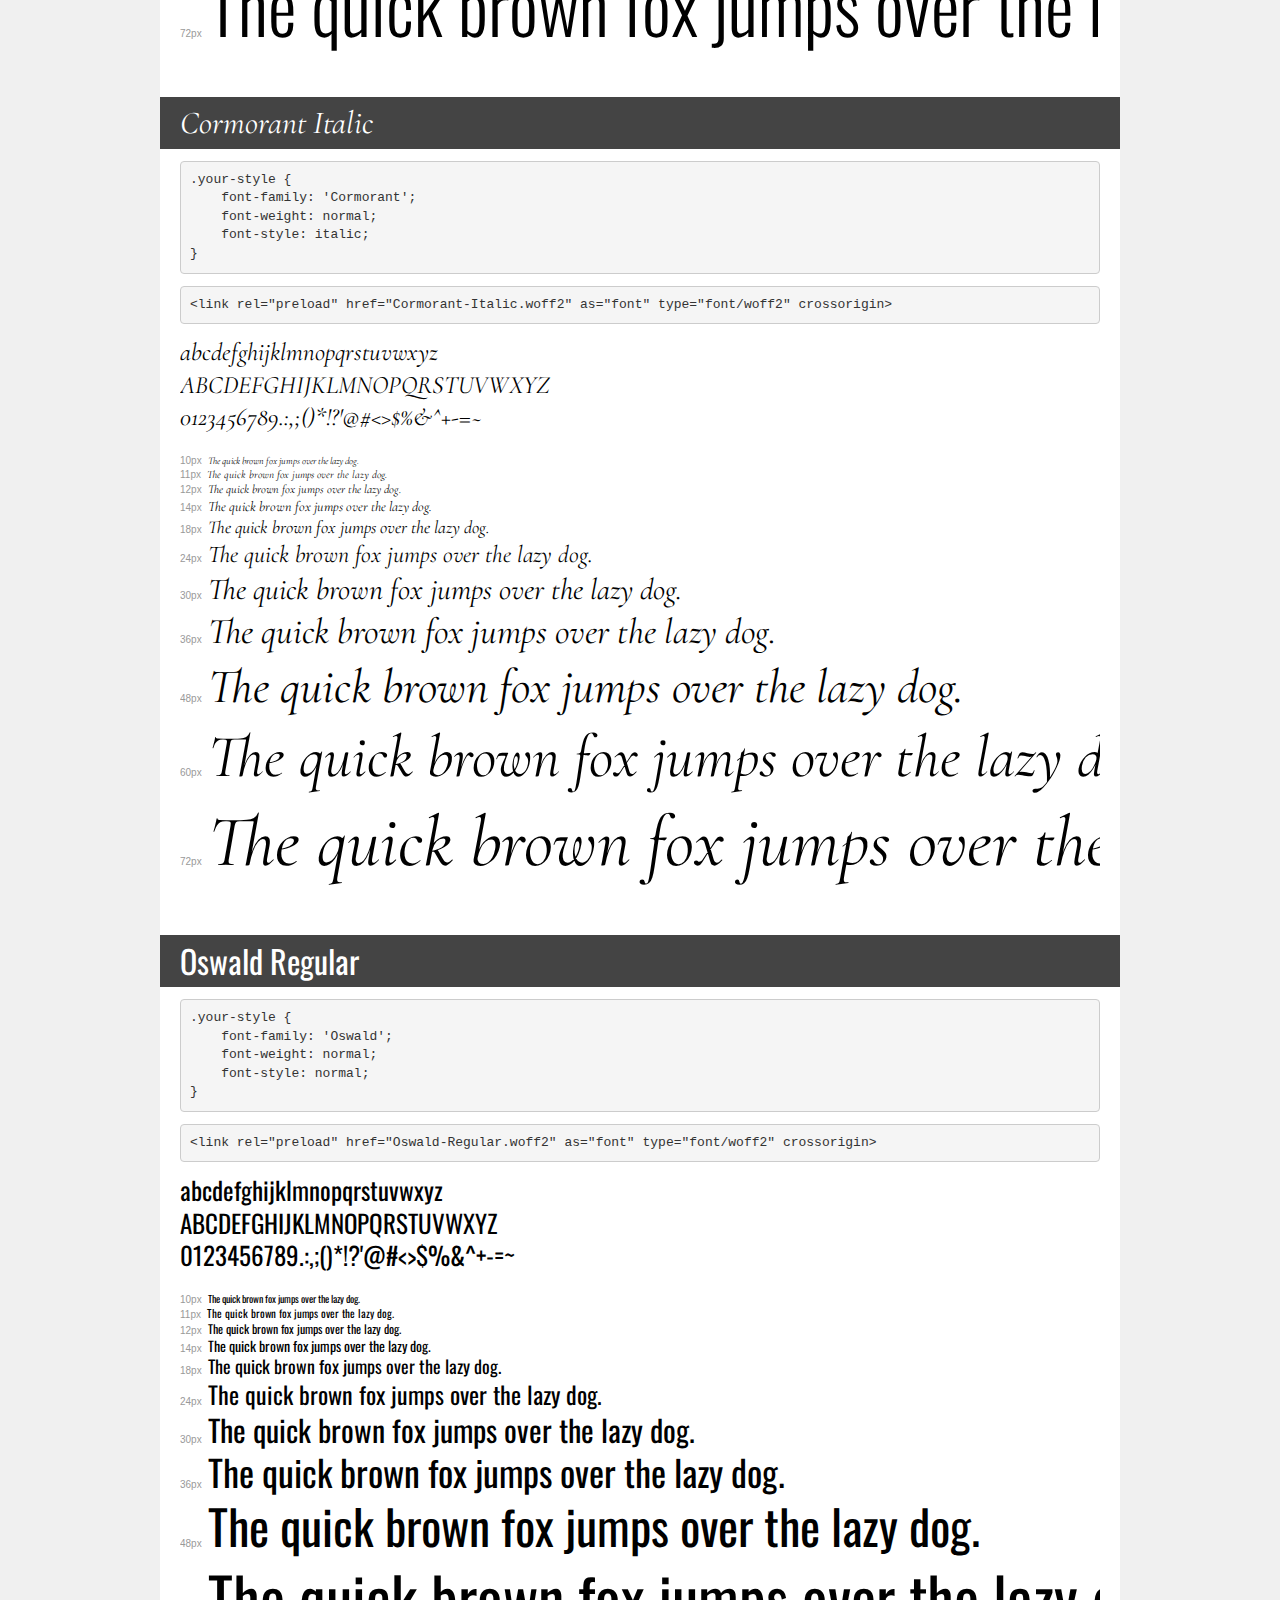
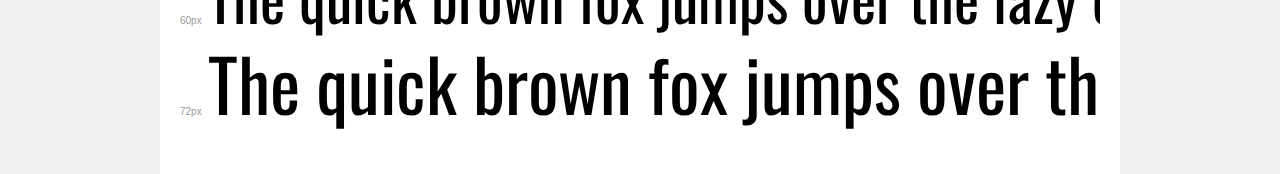
<file: fonts/demo.html>
<!DOCTYPE html>
<html lang="en">
<head>
    <meta charset="utf-8">
    <meta http-equiv="X-UA-Compatible" content="IE=edge">
    <meta name="viewport" content="width=device-width, initial-scale=1">
    <meta name="robots" content="noindex, noarchive">
    <meta name="format-detection" content="telephone=no">
    <title>Transfonter demo</title>
    <link href="stylesheet.css" rel="stylesheet">
    <style>
        /*
        http://meyerweb.com/eric/tools/css/reset/
        v2.0 | 20110126
        License: none (public domain)
        */
        html, body, div, span, applet, object, iframe,
        h1, h2, h3, h4, h5, h6, p, blockquote, pre,
        a, abbr, acronym, address, big, cite, code,
        del, dfn, em, img, ins, kbd, q, s, samp,
        small, strike, strong, sub, sup, tt, var,
        b, u, i, center,
        dl, dt, dd, ol, ul, li,
        fieldset, form, label, legend,
        table, caption, tbody, tfoot, thead, tr, th, td,
        article, aside, canvas, details, embed,
        figure, figcaption, footer, header, hgroup,
        menu, nav, output, ruby, section, summary,
        time, mark, audio, video {
            margin: 0;
            padding: 0;
            border: 0;
            font-size: 100%;
            font: inherit;
            vertical-align: baseline;
        }
        /* HTML5 display-role reset for older browsers */
        article, aside, details, figcaption, figure,
        footer, header, hgroup, menu, nav, section {
            display: block;
        }
        body {
            line-height: 1;
        }
        ol, ul {
            list-style: none;
        }
        blockquote, q {
            quotes: none;
        }
        blockquote:before, blockquote:after,
        q:before, q:after {
            content: '';
            content: none;
        }
        table {
            border-collapse: collapse;
            border-spacing: 0;
        }
        /* demo styles */
        body {
            background: #f0f0f0;
            color: #000;
        }
        .page {
            background: #fff;
            width: 920px;
            margin: 0 auto;
            padding: 20px 20px 0 20px;
            overflow: hidden;
        }
        .font-container {
            overflow-x: auto;
            overflow-y: hidden;
            margin-bottom: 40px;
            line-height: 1.3;
            white-space: nowrap;
            padding-bottom: 5px;
        }
        h1 {
            position: relative;
            background: #444;
            font-size: 32px;
            color: #fff;
            padding: 10px 20px;
            margin: 0 -20px 12px -20px;
        }
        .letters {
            font-size: 25px;
            margin-bottom: 20px;
        }
        .s10:before {
            content: '10px';
        }
        .s11:before {
            content: '11px';
        }
        .s12:before {
            content: '12px';
        }
        .s14:before {
            content: '14px';
        }
        .s18:before {
            content: '18px';
        }
        .s24:before {
            content: '24px';
        }
        .s30:before {
            content: '30px';
        }
        .s36:before {
            content: '36px';
        }
        .s48:before {
            content: '48px';
        }
        .s60:before {
            content: '60px';
        }
        .s72:before {
            content: '72px';
        }
        .s10:before, .s11:before, .s12:before, .s14:before,
        .s18:before, .s24:before, .s30:before, .s36:before,
        .s48:before, .s60:before, .s72:before {
            font-family: Arial, sans-serif;
            font-size: 10px;
            font-weight: normal;
            font-style: normal;
            color: #999;
            padding-right: 6px;
        }
        pre {
            display: block;
            padding: 9px;
            margin: 0 0 12px;
            font-family: Monaco, Menlo, Consolas, "Courier New", monospace;
            font-size: 13px;
            line-height: 1.428571429;
            color: #333;
            font-weight: normal;
            font-style: normal;
            background-color: #f5f5f5;
            border: 1px solid #ccc;
            overflow-x: auto;
            border-radius: 4px;
        }
        /* responsive */
        @media (max-width: 959px) {
            .page {
                width: auto;
                margin: 0;
            }
        }
    </style>
</head>
<body>
<div class="page">
    <div class="demo">
        <h1 style="font-family: 'Montserrat'; font-weight: normal; font-style: normal;">Montserrat Regular</h1>
        <pre title="Usage">.your-style {
    font-family: 'Montserrat';
    font-weight: normal;
    font-style: normal;
}</pre>
        <pre title="Preload (optional)">
&lt;link rel=&quot;preload&quot; href=&quot;Montserrat-Regular.woff2&quot; as=&quot;font&quot; type=&quot;font/woff2&quot; crossorigin&gt;</pre>
        <div class="font-container" style="font-family: 'Montserrat'; font-weight: normal; font-style: normal;">
            <p class="letters">
                abcdefghijklmnopqrstuvwxyz<br>
ABCDEFGHIJKLMNOPQRSTUVWXYZ<br>
                0123456789.:,;()*!?'@#&lt;&gt;$%&^+-=~
            </p>
            <p class="s10" style="font-size: 10px;">The quick brown fox jumps over the lazy dog.</p>
            <p class="s11" style="font-size: 11px;">The quick brown fox jumps over the lazy dog.</p>
            <p class="s12" style="font-size: 12px;">The quick brown fox jumps over the lazy dog.</p>
            <p class="s14" style="font-size: 14px;">The quick brown fox jumps over the lazy dog.</p>
            <p class="s18" style="font-size: 18px;">The quick brown fox jumps over the lazy dog.</p>
            <p class="s24" style="font-size: 24px;">The quick brown fox jumps over the lazy dog.</p>
            <p class="s30" style="font-size: 30px;">The quick brown fox jumps over the lazy dog.</p>
            <p class="s36" style="font-size: 36px;">The quick brown fox jumps over the lazy dog.</p>
            <p class="s48" style="font-size: 48px;">The quick brown fox jumps over the lazy dog.</p>
            <p class="s60" style="font-size: 60px;">The quick brown fox jumps over the lazy dog.</p>
            <p class="s72" style="font-size: 72px;">The quick brown fox jumps over the lazy dog.</p>
        </div>
    </div>

    <div class="demo">
        <h1 style="font-family: 'Oswald'; font-weight: 300; font-style: normal;">Oswald Light</h1>
        <pre title="Usage">.your-style {
    font-family: 'Oswald';
    font-weight: 300;
    font-style: normal;
}</pre>
        <pre title="Preload (optional)">
&lt;link rel=&quot;preload&quot; href=&quot;Oswald-Light.woff2&quot; as=&quot;font&quot; type=&quot;font/woff2&quot; crossorigin&gt;</pre>
        <div class="font-container" style="font-family: 'Oswald'; font-weight: 300; font-style: normal;">
            <p class="letters">
                abcdefghijklmnopqrstuvwxyz<br>
ABCDEFGHIJKLMNOPQRSTUVWXYZ<br>
                0123456789.:,;()*!?'@#&lt;&gt;$%&^+-=~
            </p>
            <p class="s10" style="font-size: 10px;">The quick brown fox jumps over the lazy dog.</p>
            <p class="s11" style="font-size: 11px;">The quick brown fox jumps over the lazy dog.</p>
            <p class="s12" style="font-size: 12px;">The quick brown fox jumps over the lazy dog.</p>
            <p class="s14" style="font-size: 14px;">The quick brown fox jumps over the lazy dog.</p>
            <p class="s18" style="font-size: 18px;">The quick brown fox jumps over the lazy dog.</p>
            <p class="s24" style="font-size: 24px;">The quick brown fox jumps over the lazy dog.</p>
            <p class="s30" style="font-size: 30px;">The quick brown fox jumps over the lazy dog.</p>
            <p class="s36" style="font-size: 36px;">The quick brown fox jumps over the lazy dog.</p>
            <p class="s48" style="font-size: 48px;">The quick brown fox jumps over the lazy dog.</p>
            <p class="s60" style="font-size: 60px;">The quick brown fox jumps over the lazy dog.</p>
            <p class="s72" style="font-size: 72px;">The quick brown fox jumps over the lazy dog.</p>
        </div>
    </div>

    <div class="demo">
        <h1 style="font-family: 'Cormorant'; font-weight: normal; font-style: italic;">Cormorant Italic</h1>
        <pre title="Usage">.your-style {
    font-family: 'Cormorant';
    font-weight: normal;
    font-style: italic;
}</pre>
        <pre title="Preload (optional)">
&lt;link rel=&quot;preload&quot; href=&quot;Cormorant-Italic.woff2&quot; as=&quot;font&quot; type=&quot;font/woff2&quot; crossorigin&gt;</pre>
        <div class="font-container" style="font-family: 'Cormorant'; font-weight: normal; font-style: italic;">
            <p class="letters">
                abcdefghijklmnopqrstuvwxyz<br>
ABCDEFGHIJKLMNOPQRSTUVWXYZ<br>
                0123456789.:,;()*!?'@#&lt;&gt;$%&^+-=~
            </p>
            <p class="s10" style="font-size: 10px;">The quick brown fox jumps over the lazy dog.</p>
            <p class="s11" style="font-size: 11px;">The quick brown fox jumps over the lazy dog.</p>
            <p class="s12" style="font-size: 12px;">The quick brown fox jumps over the lazy dog.</p>
            <p class="s14" style="font-size: 14px;">The quick brown fox jumps over the lazy dog.</p>
            <p class="s18" style="font-size: 18px;">The quick brown fox jumps over the lazy dog.</p>
            <p class="s24" style="font-size: 24px;">The quick brown fox jumps over the lazy dog.</p>
            <p class="s30" style="font-size: 30px;">The quick brown fox jumps over the lazy dog.</p>
            <p class="s36" style="font-size: 36px;">The quick brown fox jumps over the lazy dog.</p>
            <p class="s48" style="font-size: 48px;">The quick brown fox jumps over the lazy dog.</p>
            <p class="s60" style="font-size: 60px;">The quick brown fox jumps over the lazy dog.</p>
            <p class="s72" style="font-size: 72px;">The quick brown fox jumps over the lazy dog.</p>
        </div>
    </div>

    <div class="demo">
        <h1 style="font-family: 'Oswald'; font-weight: normal; font-style: normal;">Oswald Regular</h1>
        <pre title="Usage">.your-style {
    font-family: 'Oswald';
    font-weight: normal;
    font-style: normal;
}</pre>
        <pre title="Preload (optional)">
&lt;link rel=&quot;preload&quot; href=&quot;Oswald-Regular.woff2&quot; as=&quot;font&quot; type=&quot;font/woff2&quot; crossorigin&gt;</pre>
        <div class="font-container" style="font-family: 'Oswald'; font-weight: normal; font-style: normal;">
            <p class="letters">
                abcdefghijklmnopqrstuvwxyz<br>
ABCDEFGHIJKLMNOPQRSTUVWXYZ<br>
                0123456789.:,;()*!?'@#&lt;&gt;$%&^+-=~
            </p>
            <p class="s10" style="font-size: 10px;">The quick brown fox jumps over the lazy dog.</p>
            <p class="s11" style="font-size: 11px;">The quick brown fox jumps over the lazy dog.</p>
            <p class="s12" style="font-size: 12px;">The quick brown fox jumps over the lazy dog.</p>
            <p class="s14" style="font-size: 14px;">The quick brown fox jumps over the lazy dog.</p>
            <p class="s18" style="font-size: 18px;">The quick brown fox jumps over the lazy dog.</p>
            <p class="s24" style="font-size: 24px;">The quick brown fox jumps over the lazy dog.</p>
            <p class="s30" style="font-size: 30px;">The quick brown fox jumps over the lazy dog.</p>
            <p class="s36" style="font-size: 36px;">The quick brown fox jumps over the lazy dog.</p>
            <p class="s48" style="font-size: 48px;">The quick brown fox jumps over the lazy dog.</p>
            <p class="s60" style="font-size: 60px;">The quick brown fox jumps over the lazy dog.</p>
            <p class="s72" style="font-size: 72px;">The quick brown fox jumps over the lazy dog.</p>
        </div>
    </div>

</div>
</body>
</html>
</file>
<file: dest/font.css>
@font-face {
    font-family: 'ci';
    src: url('../fonts/Cormorant-Italic.woff2') format('woff2'), url('../fonts/Cormorant-Italic.woff') format('woff');
    font-weight: normal;
    font-style: italic;
    font-display: fallback;
}

@font-face {
    font-family: 'ol';
    src: url('../fonts/Oswald-Light.woff2') format('woff2'), url('../fonts/Oswald-Light.woff') format('woff');
    font-weight: 300;
    font-style: normal;
    font-display: fallback;
}

@font-face {
    font-family: 'cr';
    src: url('../fonts/Cormorant-Regular.woff2') format('woff2'), url('../fonts/Cormorant-Regular.woff') format('woff');
    font-weight: normal;
    font-style: normal;
    font-display: fallback;
}

@font-face {
    font-family: 'csmi';
    src: url('../fonts/Cormorant-SemiBoldItalic.woff2') format('woff2'), url('../fonts/Cormorant-SemiBoldItalic.woff') format('woff');
    font-weight: 600;
    font-style: italic;
    font-display: fallback;
}

@font-face {
    font-family: 'or';
    src: url('../fonts/Oswald-Regular.woff2') format('woff2'), url('../fonts/Oswald-Regular.woff') format('woff');
    font-weight: normal;
    font-style: normal;
    font-display: fallback;
}

@font-face {
    font-family: 'mr';
    src: url('../fonts/Montserrat-Regular.woff2') format('woff2'), url('../fonts/Montserrat-Regular.woff') format('woff');
    font-weight: normal;
    font-style: normal;
    font-display: fallback;
}
</file>
<file: fonts/stylesheet.css>
@font-face {
    font-family: 'Montserrat';
    src: url('Montserrat-Regular.woff2') format('woff2'),
        url('Montserrat-Regular.woff') format('woff');
    font-weight: normal;
    font-style: normal;
    font-display: swap;
}

@font-face {
    font-family: 'Oswald';
    src: url('Oswald-Light.woff2') format('woff2'),
        url('Oswald-Light.woff') format('woff');
    font-weight: 300;
    font-style: normal;
    font-display: swap;
}

@font-face {
    font-family: 'Cormorant';
    src: url('Cormorant-Italic.woff2') format('woff2'),
        url('Cormorant-Italic.woff') format('woff');
    font-weight: normal;
    font-style: italic;
    font-display: swap;
}

@font-face {
    font-family: 'Oswald';
    src: url('Oswald-Regular.woff2') format('woff2'),
        url('Oswald-Regular.woff') format('woff');
    font-weight: normal;
    font-style: normal;
    font-display: swap;
}
</file>
<file: dest/style.min.css>
html,body,div,span,applet,object,iframe,h1,h2,h3,h4,h5,h6,p,blockquote,pre,a,abbr,acronym,address,big,cite,code,del,dfn,em,img,ins,kbd,q,s,samp,small,strike,strong,sub,sup,tt,var,b,u,i,center,dl,dt,dd,ol,ul,li,fieldset,form,label,legend,table,caption,tbody,tfoot,thead,tr,th,td,article,aside,canvas,details,embed,figure,figcaption,footer,header,hgroup,menu,nav,output,ruby,section,summary,time,mark,audio,video{margin:0;padding:0;border:0;font-size:100%;font:inherit;vertical-align:baseline}article,aside,details,figcaption,figure,footer,header,hgroup,menu,nav,section{display:block}body{line-height:1}ol,ul{list-style:none}blockquote,q{quotes:none}blockquote:before,blockquote:after,q:before,q:after{content:"";content:none}table{border-collapse:collapse;border-spacing:0}*::before,*::after{box-sizing:inherit}/*! normalize.css v8.0.1 | MIT License | github.com/necolas/normalize.css */html{line-height:1.15;-webkit-text-size-adjust:100%}hr{box-sizing:content-box;height:0;overflow:visible}pre{font-family:monospace, monospace;font-size:1em}a{background-color:transparent}abbr[title]{border-bottom:none;text-decoration:underline;text-decoration:underline dotted}b,strong{font-weight:bolder}code,kbd,samp{font-family:monospace, monospace;font-size:1em}small{font-size:80%}sub,sup{font-size:75%;line-height:0;position:relative;vertical-align:baseline}sub{bottom:-0.25em}sup{top:-0.5em}img{border-style:none}button,input,optgroup,select,textarea{font-family:inherit;font-size:100%;line-height:1.15;margin:0}button,input{overflow:visible}button,select{text-transform:none}button,[type="button"],[type="reset"],[type="submit"]{-webkit-appearance:button}button::-moz-focus-inner,[type="button"]::-moz-focus-inner,[type="reset"]::-moz-focus-inner,[type="submit"]::-moz-focus-inner{border-style:none;padding:0}button:-moz-focusring,[type="button"]:-moz-focusring,[type="reset"]:-moz-focusring,[type="submit"]:-moz-focusring{outline:1px dotted ButtonText}fieldset{padding:0.35em 0.75em 0.625em}legend{box-sizing:border-box;color:inherit;display:table;max-width:100%;padding:0;white-space:normal}progress{vertical-align:baseline}textarea{overflow:auto}[type="checkbox"],[type="radio"]{box-sizing:border-box;padding:0}[type="number"]::-webkit-inner-spin-button,[type="number"]::-webkit-outer-spin-button{height:auto}[type="search"]{-webkit-appearance:textfield;outline-offset:-2px}[type="search"]::-webkit-search-decoration{-webkit-appearance:none}::-webkit-file-upload-button{-webkit-appearance:button;font:inherit}details{display:block}summary{display:list-item}template{display:none}[hidden]{display:none}:root{--white-cl: #fff;--bg-body: #0e1317;--fs24: 24px;--lh40: 40px;--fs14: 14px;--lh30: 30px;--lh20: 20px;--body16-fs: 16px;--body16-lh: 30px;--h2-fs: 128px;--h2-lh: 155px;--h3-fs: 40px;--h3-lh: 54px;--body14-fs: 1.4rem;--body14-lh: 2.2rem;--gap: 30px;--gap24: 24px;--height-header: 80px;--height-button: 56px;--pd-bt: 100px;--pd-bt-top: 64px 0;--pd64: 64px;--pd120: 120px;--pd-sc: 120px 0;--pd60: 60px}@-ms-viewport{width:device-width}*{-webkit-font-smoothing:antialiased;-moz-osx-font-smoothing:grayscale;-webkit-font-smoothing:antialiased;-moz-osx-font-smoothing:grayscale;text-rendering:optimizeLegibility;box-sizing:border-box}body{font-family:mr;background:#0e1317;color:#fff;width:100%;max-width:100%;margin:auto;font-size:var(--body16-fs);line-height:var(--body16-lh);position:relative}body .container-fluid{width:100%;padding-right:var(--gap);padding-left:var(--gap);margin-right:auto;margin-left:auto}@media screen and (max-width: 767px){body .container-fluid{padding-right:calc(var(--gap) / 2);padding-left:calc(var(--gap) / 2)}}body .container{max-width:1230px;padding-right:calc(var(--gap) / 2);padding-left:calc(var(--gap) / 2);margin-right:auto;margin-left:auto}@media (min-width: 576px){body .container{max-width:540px}}@media (min-width: 768px){body .container{max-width:720px}}@media (min-width: 992px){body .container{max-width:960px}}@media (min-width: 1200px){body .container{max-width:1230px}}body .mainwrapper{width:100%;margin:auto}.tbx--center{text-align:center}.pd{padding:var(--pd-sc)}@media screen and (max-width: 991px){.pd{--pd-sc: 80px 0}}@media screen and (max-width: 767px){.pd{--pd-sc: 60px 0}}@media (max-width: 575px){.pd{--pd-sc: 50px 0}}.hero{width:100%;height:calc(100vh - var(--height-header));position:relative;overflow:hidden}@media screen and (max-width: 1199px){.hero{max-height:600px}}@media screen and (max-width: 767px){.hero{max-height:300px}}.hero__banner{width:100%;height:100%;overflow:hidden}.hero__banner-img{width:100%;height:100%;position:absolute;top:50%;left:50%;transform:translate(-50%, -50%);object-fit:cover}.hero__textbox{display:block;width:100%;position:absolute;top:50%;transform:translateY(-50%);z-index:30}.hero__textbox .container{display:flex;align-items:center;justify-content:center;justify-content:space-between}.hero__textbox .h3-oswald{color:#fff;text-decoration:none}.hero__textbox-right{display:flex;align-items:center;justify-content:center}.hero__textbox-right .page{font-family:ol;font-size:var(--fs16);line-height:var(--lh24);color:#fff;transition:.4s;-webkit-transition:.4s;-moz-transition:.4s;-ms-transition:.4s;-o-transition:.4s}.hero__textbox-right .page:hover{transition:.4s;-webkit-transition:.4s;-moz-transition:.4s;-ms-transition:.4s;-o-transition:.4s;color:#b68c2d}.hero__textbox-right .page.--svc{display:flex;align-items:center;justify-content:center}.hero__textbox-right .page.--svc::before{content:"";display:block;width:8px;height:8px;background-color:#b68c2d;transform:rotate(45deg);margin:0 8px}.pd-sb{padding:40px 0}.pgrap{width:100%}.pgrap.--pd{--pd90: 90px;padding-bottom:var(--pd90)}.pgrap .h4-cormorant{text-align:center;color:#fff}.pgrap .h3-oswald{color:#b68c2d;width:100%;display:block;text-align:center;margin:24px 0}.pgrap .h3-oswald.--left{text-align:start}.pgrap .description{margin-bottom:20px}.pgrap .description p:first-child{margin-bottom:30px}.pgrap .pgrap__photos{display:grid;grid-template-columns:repeat(8, 1fr);grid-template-rows:auto;gap:var(--gap24);width:100%;height:100%;overflow:hidden}.pgrap .pgrap__photos .p1{grid-column:1/5}.pgrap .pgrap__photos .p2{grid-column:5/9}.pgrap .img{width:100%;height:100%;overflow:hidden}.pgrap .img.pd{--pd100: 100px;padding-top:var(--pd64);padding-bottom:var(--pd100)}@media (max-width: 575px){.pgrap .img.pd{--pd100: 50px;--pd64: 50px}}.pgrap .img .item{width:100%;height:100%;object-fit:cover}.btn{--mx-wbtn: 206px;width:var(--mx-wbtn);transition:.4s;-webkit-transition:.4s;-moz-transition:.4s;-ms-transition:.4s;-o-transition:.4s;height:var(--height-btn);--height-btn: 64px;background-color:transparent;border:1px solid #b68c2d;position:relative;white-space:nowrap}@media screen and (max-width: 767px){.btn{--mx-wbtn: 160px;--height-btn: 50px}}.btn .btn-sunset{font-weight:400;text-transform:uppercase;color:var(--white-cl);font-family:ol;font-size:var(--fs14)}@media screen and (max-width: 767px){.btn .btn-sunset{--fs14: 12px}}.btn .btn-sunset .span-btn{position:absolute;top:50%;left:50%;transform:translate(-50%, -50%);z-index:40;white-space:nowrap}.btn .btn-sunset:before{content:"";display:block;width:calc(var(--mx-wbtn) - 8px);height:calc(var(--height-btn) - 8px);background-color:#1c2329;position:absolute;top:50%;left:50%;transform:translate(-50%, -50%);z-index:30;transition:.4s;-webkit-transition:.4s;-moz-transition:.4s;-ms-transition:.4s;-o-transition:.4s}@media screen and (max-width: 767px){.btn .btn-sunset:before{--mx-wbtn: 160px;--height-btn: 50px}}.btn:hover .btn-sunset:before{transition:.4s;-webkit-transition:.4s;-moz-transition:.4s;-ms-transition:.4s;-o-transition:.4s;background-color:#b68c2d}.listnumber{display:grid;grid-template-columns:repeat(2, 1fr);grid-template-rows:1fr}.listnumber__item{display:flex;flex-direction:column;align-items:le}.listnumber__item-number{--fs90: 90px;font-family:ol;font-size:var(--fs90);line-height:100px;color:#b68c2d}@media screen and (max-width: 767px){.listnumber__item-number{--fs90: 60px}}.listnumber__item-text{font-family:ci;font-size:var(--fs24);line-height:var(--lh40);color:#fff}.logocircle{position:absolute;top:0;right:0;z-index:100}@media screen and (max-width: 767px){.logocircle{top:30px}}.logocircle .logofixed{animation:rotateinfinite 3s infinite}@keyframes rotateinfinite{from{transform:rotate(0deg)}to{transform:rotate(360deg)}}@media screen and (max-width: 767px){.logocircle .logofixed{width:70px}}.logo{height:100%;display:flex;justify-content:center;align-items:center}@media screen and (max-width: 1199px){.logo{width:170px}}.button{--maxw-button: 150px;white-space:nowrap;background:#b68c2d;transition:.4s;-webkit-transition:.4s;-moz-transition:.4s;-ms-transition:.4s;-o-transition:.4s;height:52px;max-width:var(--maxw-button)}.button .order{padding:16px 55px;width:100%;text-align:center;font-weight:400;height:100%;display:block;color:#fff;transition:.4s;-webkit-transition:.4s;-moz-transition:.4s;-ms-transition:.4s;-o-transition:.4s;color:var(--white-cl);font-family:ol;font-size:var(--fs14);line-height:var(--lh20)}.button:hover{transition:.4s;-webkit-transition:.4s;-moz-transition:.4s;-ms-transition:.4s;-o-transition:.4s;background-color:#fff}.button:hover .order{color:#090c0f;transition:.4s;-webkit-transition:.4s;-moz-transition:.4s;-ms-transition:.4s;-o-transition:.4s}.textbox .h4-cormorant{font-family:ci;font-size:var(--fs24);line-height:var(--lh40);color:#b68c2d}@media screen and (max-width: 767px){.textbox .h3-oswald{margin:0}}.line{display:flex;align-items:center;justify-content:center}.line .line-decor{width:14px;height:14px;background-color:transparent;border:0.5px solid #b68c2d;margin:3px;position:relative;transform:rotate(45deg)}.line .line-decor::after{content:"";position:absolute;top:50%;left:50%;transform:translate(-50%, -50%);display:block;width:9px;height:9px;background-color:#b68c2d}.line:after{content:"";--w-line: 142px;--h-line: 2px;width:var(--w-line);height:var(--h-line);background-color:#b68c2d;display:none}@media screen and (max-width: 767px){.line:after{--w-line: 100px;--h-line: 1px}}.line:before{content:"";--w-line: 142px;--h-line: 2px;width:var(--w-line);height:var(--h-line);background-color:#b68c2d;display:none}@media screen and (max-width: 767px){.line:before{--h-line: 1px;--w-line: 100px}}.line.line--center:before{display:block}.line.line--center:after{display:block}.line.line--left{justify-content:start}.line.line--left:before{display:none}.line.line--left:after{display:block}.content{grid-column:8/13}.content .description{padding:32px 0 10px}.content .description-italic{color:#fff}.content .paragrapth{padding:32px 0 24px}.boxs{padding-top:var(--pd64);display:grid;grid-template-columns:repeat(3, 1fr);grid-template-rows:auto;gap:var(--gap24)}@media screen and (max-width: 1199px){.boxs{grid-template-columns:repeat(2, 1fr)}}@media (max-width: 575px){.boxs{grid-template-columns:1fr;grid-template-rows:auto}}.boxs__item{cursor:pointer}@media screen and (max-width: 1199px){.boxs__item:last-child{display:none}}@media screen and (max-width: 767px){.boxs__item:first-child{display:none}}@media screen and (max-width: 1199px){.boxs__item{grid-template-columns:repeat(2, 1fr)}}@media (max-width: 575px){.boxs__item{display:none}}.boxs__item.active{display:block}.boxs__item-img{width:100%;height:0;overflow:hidden;display:flex;position:relative;padding-bottom:79%}.boxs__item-img img{width:102%;height:102%;transition:.4s;-webkit-transition:.4s;-moz-transition:.4s;-ms-transition:.4s;-o-transition:.4s;position:absolute;top:50%;left:50%;transform:translate(-50%, -50%);object-fit:cover}.boxs__item-img img:hover{transition:.4s;-webkit-transition:.4s;-moz-transition:.4s;-ms-transition:.4s;-o-transition:.4s;transform:translate(-50%, -50%) scale(1.08)}.boxs__item-content{padding:27px 32px;background-color:#090c0f;min-height:200px;position:relative;overflow:hidden}.boxs__item-content .h4-cormorant{display:flex;align-items:center;justify-content:center;justify-content:initial}.boxs__item-content .h4-cormorant span{display:flex;align-items:center;justify-content:center}.boxs__item-content .h4-cormorant span::before{content:"";display:block;width:4px;height:4px;background-color:#b68c2d;transform:rotate(45deg);margin:0 8px}.boxs__item-content .h4-oswald{color:#fff;display:-webkit-inline-box;-webkit-line-clamp:2;-webkit-box-orient:vertical;text-overflow:ellipsis;overflow:hidden;transition:.4s;-webkit-transition:.4s;-moz-transition:.4s;-ms-transition:.4s;-o-transition:.4s}.boxs__item-content .h4-oswald::after{content:"";display:block;width:134px;height:1px;background-color:#b68c2d;position:absolute;bottom:30px;transition:.4s;-webkit-transition:.4s;-moz-transition:.4s;-ms-transition:.4s;-o-transition:.4s;left:0}.boxs__item-content .h4-oswald:hover{color:#b68c2d}.boxs__item-content .h4-oswald:hover::after{width:100%;background-color:#fff;transition:.4s;-webkit-transition:.4s;-moz-transition:.4s;-ms-transition:.4s;-o-transition:.4s}.form{display:flex;flex-direction:column;justify-content:center;align-items:center;padding:32px;background-color:#090c0f}@media screen and (max-width: 1199px){.form{width:100%}}.form .form-title{color:#b68c2d;font-size:var(--fs24);line-height:var(--lh40)}.form .listinput{width:282px;padding:32px 0}@media screen and (max-width: 1199px){.form .listinput{width:100%;padding:32px 0}}.form .listinput__item{cursor:pointer}.form .listinput__item:first-child input{padding-top:0}.form .listinput__item input{width:100%;border-bottom:0.5px solid #fff;border-top:0;border-left:0;border-right:0;outline:none;background-color:#090c0f;color:#fff;padding-top:16px;padding-bottom:8px;cursor:pointer}@media screen and (max-width: 1199px){.form .listinput__item input{padding:20px 0}}.form .listinput__item input::placeholder{font-family:mr;color:#fff;font-size:var(--body16-fs);line-height:var(--body16-lh)}.form .listinput__item input[type="date"]::-webkit-calendar-picker-indicator{display:block;background:url(../img/celendar.png) no-repeat;cursor:pointer;background-position-x:5px;background-position-y:50%}.form .listinput__item input[type="time"]::-webkit-calendar-picker-indicator{display:block;cursor:pointer;background:url(../img/down.png) no-repeat;background-position-x:8px;background-position-y:50%}.form .listinput__item select{-webkit-appearance:none;-moz-appearance:none;background:transparent;background-image:url(../img/down.png);background-repeat:no-repeat;background-position-x:100%;background-position-y:27px}.form .listinput__item select:focus{transform:rotateX(360deg)}.form .listinput__item #people{width:100%;outline:none;background-color:#090c0f;color:#fff;border-bottom:0.5px solid #fff;border-top:0;border-left:0;border-right:0;padding-bottom:8px;padding-top:16px;position:relative;cursor:pointer;overflow:hidden;cursor:pointer}@media screen and (max-width: 1199px){.form .listinput__item #people{padding:20px 0}}.form .listinput__item #people::after{content:"";display:block;background:url(../img/down.png) no-repeat;position:absolute;right:0}.form .listinput__item #people:-ms-expand{display:none}.popupvideo{opacity:0;visibility:hidden;pointer-events:none;position:fixed;width:100vw;height:100vh;background-color:#040404;z-index:2000;top:0;left:0;transition:.4s;-webkit-transition:.4s;-moz-transition:.4s;-ms-transition:.4s;-o-transition:.4s}.popupvideo__item{width:80%;height:80%;position:absolute;top:50%;left:50%;transform:translate(-50%, -50%);max-width:1200px}.popupvideo__item-iframe{border:2px solid #eee;width:100%;height:0;padding-bottom:56%;position:absolute;top:50%;left:50%;transform:translate(-50%, -50%)}.popupvideo__item-iframe iframe{width:100%;height:100%;position:absolute;top:50%;left:50%;transform:translate(-50%, -50%)}.popupvideo__item-iframe .btnclose{border:2px solid #eee;position:absolute;top:-8px;right:-8px;z-index:1000;background:#eee;border-radius:100%;display:flex;justify-content:center;align-items:center;width:20px;height:20px}.popupvideo.active{transition:.4s;-webkit-transition:.4s;-moz-transition:.4s;-ms-transition:.4s;-o-transition:.4s;opacity:1;visibility:visible;pointer-events:auto;cursor:pointer}.listsocial__item{cursor:pointer;transition:.4s;-webkit-transition:.4s;-moz-transition:.4s;-ms-transition:.4s;-o-transition:.4s}.listsocial__item svg{border-radius:100%;transition:.4s;-webkit-transition:.4s;-moz-transition:.4s;-ms-transition:.4s;-o-transition:.4s}.listsocial__item.twt:hover svg{border-radius:100%;background:#2d72f1}.listsocial__item.fb:hover svg{transition:.4s;-webkit-transition:.4s;-moz-transition:.4s;-ms-transition:.4s;-o-transition:.4s;border-radius:100%;background:#1414c1}.listsocial__item.inl:hover svg{border-radius:100%;background:#0be42f}.listsocial__item.ins{transition:.4s;-webkit-transition:.4s;-moz-transition:.4s;-ms-transition:.4s;-o-transition:.4s}.listsocial__item.ins:hover svg{border-radius:100%;background:-moz-linear-gradient(45deg, #f09433 0%, #e6683c 25%, #dc2743 50%, #cc2366 75%, #bc1888 100%);background:-webkit-linear-gradient(45deg, #f09433 0%, #e6683c 25%, #dc2743 50%, #cc2366 75%, #bc1888 100%)}.listsocial__item.ytb:hover svg{border-radius:100%;background:#eb081b}img{max-width:100%;height:auto;-webkit-user-select:none;-khtml-user-select:none;-moz-user-select:none;-o-user-select:none;user-select:none}img.--center{margin:0 auto;display:block}a{text-decoration:none}.--white-cl{color:#fff}.--black-cl{color:#090c0f}.--blue-cl{color:#151b20}.icon{display:flex;align-items:center;justify-content:center;color:#b68c2d;margin-bottom:24px}.icon::after,.icon::before{content:"";display:block;width:8px;height:8px;background-color:#fff;transform:rotate(45deg);margin:0 8px;background-color:#b68c2d}.icon.--left::after{display:none}.icon.--right::before{display:none}article h1,article h2,article h3,article h4,article h5,article h6{display:block}article h1{font-size:var(--h1-fs);line-height:var(--h1-lh);margin:0 0 0.67rem 0}article h2{font-size:var(--h2-fs);line-height:var(--h2-lh);margin:0 0 0.75rem 0}article h3{font-size:var(--h3-fs);line-height:var(--h3-lh);margin:0 0 0.83rem 0}article h4{font-size:var(--h4-fs);line-height:var(--h4-lh);margin:0 0 1.12rem 0}article h5{font-size:var(--h5-fs);line-height:var(--h5-lh);margin:0 0 1.5rem 0}article h6{font-size:0.67rem;margin:0 0 1.67rem 0}article p{margin:0 0 1.12rem 0}article ol,article ul{list-style:initial;padding-left:18px}article img{display:inline-block;height:auto;overflow:hidden;border-radius:10px;margin:25px auto}article .video{width:100%;height:0;padding-bottom:56.25%;position:relative;margin:25px auto}article .video iframe,article .video video{position:absolute;top:0;left:0}@media screen and (max-width: 767px){article img{margin:20px auto}}.heading{font-family:ib}.heading.--h1{font-size:var(--h1-fs);line-height:var(--h1-lh)}.heading.--h2{font-size:var(--h2-fs);line-height:var(--h2-lh)}.listfood .container{--w-rows: 580px;--pd80: 80px;display:grid;grid-template-columns:1fr 1fr;grid-template-rows:repeat(2, var(--w-rows));gap:var(--gap24);padding-bottom:var(--pd80)}@media screen and (max-width: 991px){.listfood .container{--gap24: 12px;--w-rows: 450px}}@media screen and (max-width: 767px){.listfood .container{--pd80: 40px;--w-rows: 200px}}.listfood__item{position:relative;overflow:hidden;width:100%;height:100%}.listfood__item img{width:100%;height:100%;position:absolute;top:50%;left:50%;transform:translate(-50%, -50%);object-fit:cover;z-index:1}.listfood__item .h2-cormorant{color:#fff;position:absolute;z-index:3;width:100%;height:100%;display:flex;align-items:center;justify-content:center}.btn.mg{margin:0 auto}/*! Flickity v2.3.0
https://flickity.metafizzy.co
---------------------------------------------- */.flickity-enabled{position:relative}.flickity-enabled:focus{outline:none}.flickity-viewport{overflow:hidden;position:relative}.flickity-slider{position:absolute;width:100%;height:100%}.flickity-enabled.is-draggable{-webkit-tap-highlight-color:transparent;-webkit-user-select:none;-moz-user-select:none;-ms-user-select:none;user-select:none}.flickity-enabled.is-draggable .flickity-viewport{cursor:move;cursor:-webkit-grab;cursor:grab}.flickity-enabled.is-draggable .flickity-viewport.is-pointer-down{cursor:-webkit-grabbing;cursor:grabbing}.flickity-button{position:absolute;background:rgba(255,255,255,0.75);border:none;color:#333}.flickity-button:hover{background:white;cursor:pointer}.flickity-button:focus{outline:none;box-shadow:0 0 0 5px #19f}.flickity-button:active{opacity:0.6}.flickity-button:disabled{opacity:0.3;cursor:auto;pointer-events:none}.flickity-button-icon{fill:currentColor}.flickity-prev-next-button{top:50%;width:44px;height:44px;border-radius:50%;transform:translateY(-50%)}.flickity-prev-next-button.previous{left:10px}.flickity-prev-next-button.next{right:10px}.flickity-rtl .flickity-prev-next-button.previous{left:auto;right:10px}.flickity-rtl .flickity-prev-next-button.next{right:auto;left:10px}.flickity-prev-next-button .flickity-button-icon{position:absolute;left:20%;top:20%;width:60%;height:60%}.flickity-page-dots{position:absolute;width:100%;bottom:-25px;padding:0;margin:0;list-style:none;text-align:center;line-height:1}.flickity-rtl .flickity-page-dots{direction:rtl}.flickity-page-dots .dot{display:inline-block;width:10px;height:10px;margin:0 8px;background:#333;border-radius:50%;opacity:0.25;cursor:pointer}.flickity-page-dots .dot.is-selected{opacity:1}:root{--f-spinner-width: 36px;--f-spinner-height: 36px;--f-spinner-color-1: rgba(0, 0, 0, 0.1);--f-spinner-color-2: rgba(17, 24, 28, 0.8);--f-spinner-stroke: 2.75}.f-spinner{margin:auto;padding:0;width:var(--f-spinner-width);height:var(--f-spinner-height)}.f-spinner svg{width:100%;height:100%;vertical-align:top;animation:f-spinner-rotate 2s linear infinite}.f-spinner svg *{stroke-width:var(--f-spinner-stroke);fill:none}.f-spinner svg *:first-child{stroke:var(--f-spinner-color-1)}.f-spinner svg *:last-child{stroke:var(--f-spinner-color-2);animation:f-spinner-dash 2s ease-in-out infinite}@keyframes f-spinner-rotate{100%{transform:rotate(360deg)}}@keyframes f-spinner-dash{0%{stroke-dasharray:1, 150;stroke-dashoffset:0}50%{stroke-dasharray:90, 150;stroke-dashoffset:-35}100%{stroke-dasharray:90, 150;stroke-dashoffset:-124}}.f-zoomInUp{animation:0.2s ease-out 0.1s both f-zoomInUp}.f-zoomOutDown{animation:0.3s cubic-bezier(0.16, 1, 0.3, 1) both f-zoomOutDown}@keyframes f-zoomInUp{from{transform:scale(0.975) translate3d(0, 16px, 0);opacity:0}to{transform:scale(1) translate3d(0, 0, 0);opacity:1}}@keyframes f-zoomOutDown{to{transform:scale(0.975) translate3d(0, 16px, 0);opacity:0}}.f-throwOutUp{animation:0.175s ease-out both f-throwOutUp}.f-throwOutDown{animation:0.175s ease-out both f-throwOutDown}@keyframes f-throwOutUp{to{transform:translate3d(0, -150px, 0);opacity:0}}@keyframes f-throwOutDown{to{transform:translate3d(0, 150px, 0);opacity:0}}.f-fadeIn{animation:0.2s ease both f-fadeIn;z-index:2}.f-fadeOut{animation:0.2s ease both f-fadeOut;z-index:1}@keyframes f-fadeIn{0%{opacity:0}100%{opacity:1}}@keyframes f-fadeOut{100%{opacity:0}}.f-fadeSlowIn{animation:0.5s ease both f-fadeSlowIn;z-index:2}.f-fadeSlowOut{animation:0.5s ease both f-fadeSlowOut;z-index:1}@keyframes f-fadeSlowIn{0%{opacity:0}100%{opacity:1}}@keyframes f-fadeSlowOut{100%{opacity:0}}.f-fadeFastIn{animation:0.2s ease-out both f-fadeFastIn;z-index:2}.f-fadeFastOut{animation:0.2s ease-out both f-fadeFastOut;z-index:2}@keyframes f-fadeFastIn{0%{opacity:0.75}100%{opacity:1}}@keyframes f-fadeFastOut{100%{opacity:0}}.f-crossfadeIn{animation:0.2s ease-out both f-crossfadeIn;z-index:2}.f-crossfadeOut{animation:0.1s linear 0.1s both f-crossfadeOut;z-index:1}@keyframes f-crossfadeIn{0%{opacity:0}100%{opacity:1}}@keyframes f-crossfadeOut{100%{opacity:0}}.f-slideIn.from-next{animation:0.85s cubic-bezier(0.16, 1, 0.3, 1) f-slideInNext}.f-slideIn.from-prev{animation:0.85s cubic-bezier(0.16, 1, 0.3, 1) f-slideInPrev}.f-slideOut.to-next{animation:0.85s cubic-bezier(0.16, 1, 0.3, 1) f-slideOutNext}.f-slideOut.to-prev{animation:0.85s cubic-bezier(0.16, 1, 0.3, 1) f-slideOutPrev}@keyframes f-slideInPrev{0%{transform:translateX(100%)}100%{transform:translate3d(0, 0, 0)}}@keyframes f-slideInNext{0%{transform:translateX(-100%)}100%{transform:translate3d(0, 0, 0)}}@keyframes f-slideOutNext{100%{transform:translateX(-100%)}}@keyframes f-slideOutPrev{100%{transform:translateX(100%)}}.f-classicIn.from-next{animation:0.85s cubic-bezier(0.16, 1, 0.3, 1) f-classicInNext;z-index:2}.f-classicIn.from-prev{animation:0.85s cubic-bezier(0.16, 1, 0.3, 1) f-classicInPrev;z-index:2}.f-classicOut.to-next{animation:0.85s cubic-bezier(0.16, 1, 0.3, 1) f-classicOutNext;z-index:1}.f-classicOut.to-prev{animation:0.85s cubic-bezier(0.16, 1, 0.3, 1) f-classicOutPrev;z-index:1}@keyframes f-classicInNext{0%{transform:translateX(-75px);opacity:0}100%{transform:translate3d(0, 0, 0);opacity:1}}@keyframes f-classicInPrev{0%{transform:translateX(75px);opacity:0}100%{transform:translate3d(0, 0, 0);opacity:1}}@keyframes f-classicOutNext{100%{transform:translateX(-75px);opacity:0}}@keyframes f-classicOutPrev{100%{transform:translateX(75px);opacity:0}}:root{--f-button-width: 40px;--f-button-height: 40px;--f-button-border: 0;--f-button-border-radius: 0;--f-button-color: #374151;--f-button-bg: #f8f8f8;--f-button-hover-bg: #e0e0e0;--f-button-active-bg: #d0d0d0;--f-button-shadow: none;--f-button-transition: all 0.15s ease;--f-button-transform: none;--f-button-svg-width: 20px;--f-button-svg-height: 20px;--f-button-svg-stroke-width: 1.5;--f-button-svg-fill: none;--f-button-svg-filter: none;--f-button-svg-disabled-opacity: 0.65}.f-button{display:flex;justify-content:center;align-items:center;box-sizing:content-box;position:relative;margin:0;padding:0;width:var(--f-button-width);height:var(--f-button-height);border:var(--f-button-border);border-radius:var(--f-button-border-radius);color:var(--f-button-color);background:var(--f-button-bg);box-shadow:var(--f-button-shadow);pointer-events:all;cursor:pointer;transition:var(--f-button-transition)}@media (hover: hover){.f-button:hover{color:var(--f-button-hover-color);background-color:var(--f-button-hover-bg)}}.f-button:active:not([disabled]){background-color:var(--f-button-active-bg)}.f-button:focus-visible{outline:none}.f-button svg{width:var(--f-button-svg-width);height:var(--f-button-svg-height);fill:var(--f-button-svg-fill);stroke:currentColor;stroke-width:var(--f-button-svg-stroke-width);stroke-linecap:round;stroke-linejoin:round;transition:opacity 0.15s ease;transform:var(--f-button-transform);filter:var(--f-button-svg-filter);pointer-events:none}.f-button[disabled]{cursor:default}.f-button[disabled] svg{opacity:var(--f-button-svg-disabled-opacity)}.f-carousel__nav .f-button.is-prev,.f-carousel__nav .f-button.is-next,.fancybox__nav .f-button.is-prev,.fancybox__nav .f-button.is-next{position:absolute;z-index:1}.is-horizontal .f-carousel__nav .f-button.is-prev,.is-horizontal .f-carousel__nav .f-button.is-next,.is-horizontal .fancybox__nav .f-button.is-prev,.is-horizontal .fancybox__nav .f-button.is-next{top:50%;transform:translateY(-50%)}.is-horizontal .f-carousel__nav .f-button.is-prev,.is-horizontal .fancybox__nav .f-button.is-prev{left:var(--f-button-prev-pos)}.is-horizontal .f-carousel__nav .f-button.is-next,.is-horizontal .fancybox__nav .f-button.is-next{right:var(--f-button-next-pos)}.is-horizontal.is-rtl .f-carousel__nav .f-button.is-prev,.is-horizontal.is-rtl .fancybox__nav .f-button.is-prev{left:auto;right:var(--f-button-next-pos)}.is-horizontal.is-rtl .f-carousel__nav .f-button.is-next,.is-horizontal.is-rtl .fancybox__nav .f-button.is-next{right:auto;left:var(--f-button-prev-pos)}.is-vertical .f-carousel__nav .f-button.is-prev,.is-vertical .f-carousel__nav .f-button.is-next,.is-vertical .fancybox__nav .f-button.is-prev,.is-vertical .fancybox__nav .f-button.is-next{top:auto;left:50%;transform:translateX(-50%)}.is-vertical .f-carousel__nav .f-button.is-prev,.is-vertical .fancybox__nav .f-button.is-prev{top:var(--f-button-next-pos)}.is-vertical .f-carousel__nav .f-button.is-next,.is-vertical .fancybox__nav .f-button.is-next{bottom:var(--f-button-next-pos)}.is-vertical .f-carousel__nav .f-button.is-prev svg,.is-vertical .f-carousel__nav .f-button.is-next svg,.is-vertical .fancybox__nav .f-button.is-prev svg,.is-vertical .fancybox__nav .f-button.is-next svg{transform:rotate(90deg)}html.with-fancybox{scroll-behavior:auto;width:auto;overflow:visible}html.with-fancybox body{touch-action:none}html.with-fancybox body.compensate-for-scrollbar{width:auto;overflow:hidden !important;overscroll-behavior-y:none;margin-right:var(--fancybox-scrollbar-compensate, 0)}.fancybox__container{--fancybox-color: #dbdbdb;--fancybox-hover-color: #fff;--fancybox-bg: rgba(24, 24, 27, 0.98);--fancybox-slide-gap: 10px;--f-spinner-width: 50px;--f-spinner-height: 50px;--f-spinner-color-1: rgba(255, 255, 255, 0.1);--f-spinner-color-2: #bbb;--f-spinner-stroke: 3.65;position:fixed;top:0;left:0;bottom:0;right:0;direction:ltr;display:flex;flex-direction:column;box-sizing:border-box;margin:0;padding:0;color:#f8f8f8;-webkit-tap-highlight-color:transparent;overflow:visible;z-index:1050;outline:none;-webkit-text-size-adjust:100%;-moz-text-size-adjust:none;-ms-text-size-adjust:100%;text-size-adjust:100%}.fancybox__container *,.fancybox__container *::before,.fancybox__container *::after{box-sizing:inherit}.fancybox__backdrop{position:fixed;top:0;left:0;bottom:0;right:0;z-index:-1;background:var(--fancybox-bg);opacity:var(--fancybox-opacity, 1);will-change:opacity}.fancybox__carousel{position:relative;box-sizing:border-box;flex:1;min-height:0;z-index:10;overflow-y:visible;overflow-x:clip}.fancybox__viewport{width:100%;height:100%}.fancybox__track{display:flex;margin:0 auto;height:100%}.fancybox__slide{flex:0 0 auto;position:relative;display:flex;flex-direction:column;align-items:center;width:100%;height:100%;margin:0 var(--fancybox-slide-gap) 0 0;padding:4px;overflow:auto;transform:translate3d(0, 0, 0);backface-visibility:hidden}.fancybox__container:not(.is-compact) .fancybox__slide.has-close-btn{padding-top:40px}.fancybox__slide.has-iframe,.fancybox__slide.has-video,.fancybox__slide.has-html5video{overflow:hidden}.fancybox__slide.has-image{overflow:hidden}.fancybox__slide.has-image.is-selected{overflow:visible}.fancybox__slide::before,.fancybox__slide::after{content:"";flex:0 0 0;margin:auto}.fancybox__content{align-self:center;display:flex;flex-direction:column;position:relative;margin:0;padding:2rem;max-width:100%;color:var(--fancybox-content-color, #374151);background:var(--fancybox-content-bg, #fff);cursor:default;border-radius:0;z-index:20}.is-loading .fancybox__content{opacity:0}.is-draggable .fancybox__content{cursor:move;cursor:grab}.can-zoom_in .fancybox__content{cursor:zoom-in}.can-zoom_out .fancybox__content{cursor:zoom-out}.is-dragging .fancybox__content{cursor:move;cursor:grabbing}.fancybox__content [data-selectable],.fancybox__content [contenteditable]{cursor:auto}.fancybox__slide.has-image>.fancybox__content{padding:0;background:transparent;min-height:1px;background-repeat:no-repeat;background-size:contain;background-position:center center;transition:none;transform:translate3d(0, 0, 0);backface-visibility:hidden}.fancybox__slide.is-animating>.fancybox__content{filter:blur(0px);will-change:transform, width, height}.fancybox-image{margin:auto;display:block;width:100%;height:100%;min-height:0;object-fit:contain;user-select:none}.hide-image .fancybox-image{opacity:0}.fancybox__caption{align-self:center;max-width:100%;flex-shrink:0;margin:0;padding:14px 0 4px 0;overflow-wrap:anywhere;line-height:1.375;color:var(--fancybox-color, currentColor);opacity:var(--fancybox-opacity, 1);cursor:auto;visibility:visible}.is-loading .fancybox__caption,.is-closing .fancybox__caption{opacity:0;visibility:hidden}.is-compact .fancybox__caption{padding-bottom:0}.f-button.is-close-btn{--f-button-svg-stroke-width: 2;position:absolute;top:0;right:8px;z-index:40}.fancybox__content>.f-button.is-close-btn{--f-button-color: #fff;--f-button-bg: transparent;--f-button-hover-bg: transparent;--f-button-active-bg: transparent;--f-button-svg-width: 22px;--f-button-svg-height: 22px;position:absolute;top:-38px;right:0;width:34px;height:34px;border-radius:4px;color:var(--fancybox-color, #fff);opacity:0.75}.is-loading .fancybox__content>.f-button.is-close-btn{visibility:hidden}.is-zooming-out .fancybox__content>.f-button.is-close-btn{visibility:hidden}.fancybox__content>.f-button.is-close-btn:hover{opacity:1}.fancybox__footer{padding:0;margin:0;position:relative}.fancybox__footer .fancybox__caption{width:100%;padding:24px;opacity:var(--fancybox-opacity, 1);transition:all 0.25s ease}.is-compact .fancybox__footer{position:absolute;bottom:0;left:0;right:0;z-index:20;background:rgba(24,24,27,0.5)}.is-compact .fancybox__footer .fancybox__caption{padding:12px}.is-compact .fancybox__content>.f-button.is-close-btn{--f-button-svg-width: 18px;--f-button-svg-height: 18px;--f-button-svg-filter: none;top:5px;right:5px;border-radius:50%;color:#fff;background:rgba(0,0,0,0.6)}.fancybox__nav{--f-button-width: 50px;--f-button-height: 50px;--f-button-border: 0;--f-button-border-radius: 50%;--f-button-color: var(--fancybox-color);--f-button-hover-color: var(--fancybox-hover-color);--f-button-bg: transparent;--f-button-hover-bg: rgba(24, 24, 27, 0.3);--f-button-active-bg: rgba(24, 24, 27, 0.5);--f-button-shadow: none;--f-button-transition: all 0.15s ease;--f-button-transform: none;--f-button-svg-width: 26px;--f-button-svg-height: 26px;--f-button-svg-stroke-width: 2.5;--f-button-svg-fill: none;--f-button-svg-filter: drop-shadow(1px 1px 1px rgba(24, 24, 27, 0.5));--f-button-svg-disabled-opacity: 0.65;--f-button-next-pos: 1rem;--f-button-prev-pos: 1rem;opacity:var(--fancybox-opacity, 1)}.fancybox__nav :focus{outline:none}.fancybox__nav :focus-visible{box-shadow:inset 0 0 0 1px #f8f8f8}.fancybox__nav .f-button:before{position:absolute;content:"";top:-30px;right:-20px;left:-20px;bottom:-30px;z-index:1}.is-idle .fancybox__nav{animation:0.15s ease-out both f-fadeOut}.is-idle.is-compact .fancybox__footer{pointer-events:none;animation:0.15s ease-out both f-fadeOut}.fancybox__slide>.f-spinner{position:absolute;top:50%;left:50%;margin:var(--f-spinner-top, calc(var(--f-spinner-width) * -0.5)) 0 0 var(--f-spinner-left, calc(var(--f-spinner-height) * -0.5));z-index:30;cursor:pointer}.fancybox-protected{position:absolute;top:0;left:0;right:0;bottom:0;z-index:40;user-select:none}.fancybox-ghost{position:absolute;top:0;left:0;width:100%;height:100%;min-height:0;object-fit:contain;z-index:40;user-select:none;pointer-events:none}.fancybox-focus-guard{position:fixed;top:1px;left:1px;width:1px;height:0px;padding:0px;margin:-1px;overflow:hidden;clip:rect(0px, 0px, 0px, 0px);white-space:nowrap;border-width:0px}.fancybox__container:not([aria-hidden]){opacity:0}.fancybox__container.is-animated[aria-hidden="false"]>*:not(.fancybox__backdrop,.fancybox__carousel),.fancybox__container.is-animated[aria-hidden="false"] .fancybox__carousel>*:not(.fancybox__viewport),.fancybox__container.is-animated[aria-hidden="false"] .fancybox__slide>*:not(.fancybox__content){animation:0.25s ease 0.1s backwards f-fadeIn}.fancybox__container.is-animated[aria-hidden="false"] .fancybox__backdrop{animation:0.35s ease backwards f-fadeIn}.fancybox__container.is-animated[aria-hidden="true"]>*:not(.fancybox__backdrop,.fancybox__carousel),.fancybox__container.is-animated[aria-hidden="true"] .fancybox__carousel>*:not(.fancybox__viewport),.fancybox__container.is-animated[aria-hidden="true"] .fancybox__slide>*:not(.fancybox__content){animation:0.15s ease forwards f-fadeOut}.fancybox__container.is-animated[aria-hidden="true"] .fancybox__backdrop{animation:0.35s ease forwards f-fadeOut}.has-iframe .fancybox__content,.has-map .fancybox__content,.has-pdf .fancybox__content,.has-youtube .fancybox__content,.has-vimeo .fancybox__content,.has-html5video .fancybox__content{max-width:100%;flex-shrink:1;min-height:1px;overflow:visible}.has-iframe .fancybox__content,.has-map .fancybox__content,.has-pdf .fancybox__content{width:100%;height:100%}.fancybox__container:not(.is-compact) .has-iframe .fancybox__content,.fancybox__container:not(.is-compact) .has-map .fancybox__content,.fancybox__container:not(.is-compact) .has-pdf .fancybox__content{width:calc(100% - 120px);height:90%}.has-youtube .fancybox__content,.has-vimeo .fancybox__content,.has-html5video .fancybox__content{width:960px;height:540px;max-width:100%;max-height:100%}.has-map .fancybox__content,.has-pdf .fancybox__content,.has-youtube .fancybox__content,.has-vimeo .fancybox__content,.has-html5video .fancybox__content{padding:0;background:rgba(24,24,27,0.9);color:#fff}.has-map .fancybox__content{background:#e5e3df}.fancybox__html5video,.fancybox__iframe{border:0;display:block;height:100%;width:100%;background:transparent}.fancybox-placeholder{border:0 !important;clip:rect(1px, 1px, 1px, 1px) !important;-webkit-clip-path:inset(50%) !important;clip-path:inset(50%) !important;height:1px !important;margin:-1px !important;overflow:hidden !important;padding:0 !important;position:absolute !important;width:1px !important;white-space:nowrap !important}.f-carousel__thumbs{--f-thumb-width: 96px;--f-thumb-height: 72px;--f-thumb-gap: 4px;--f-thumb-outline: 0;--f-thumb-outline-color: #5eb0ef;--f-thumb-opacity: 1;--f-thumb-hover-opacity: 1;--f-thumb-selected-opacity: 1;--f-thumb-border-radius: 2px;--f-thumb-offset: 0px;--f-button-next-pos: 0;--f-button-prev-pos: 0}.f-carousel__thumbs.is-classic{--f-thumb-opacity: 0.5;--f-thumb-hover-opacity: 1;--f-thumb-selected-opacity: 1}.f-carousel__thumbs.is-modern{--f-thumb-extra-gap: 20px;--f-thumb-clip-width: 46px}.f-thumbs{position:relative;flex:0 0 auto;margin:0;overflow:hidden;-webkit-tap-highlight-color:transparent;user-select:none;perspective:1000px;transform:translateZ(0)}.f-thumbs .f-spinner{position:absolute;top:0;left:0;width:100%;height:100%;border-radius:2px;background-image:linear-gradient(#ebeff2, #e2e8f0);z-index:-1}.f-thumbs .f-spinner svg{display:none}.f-thumbs.is-horizontal{padding:0 var(--f-thumb-gap)}.f-thumbs.is-vertical{padding:var(--f-thumb-gap) 0}.f-thumbs__viewport{width:100%;height:auto;overflow:hidden}.f-thumbs__track{display:flex;margin:0 auto;padding:8px 0 12px 0;will-change:transform}.f-thumbs__slide{position:relative;flex:0 0 auto;box-sizing:content-box;display:flex;align-items:center;justify-content:center;padding:0;margin:0;width:var(--f-thumb-width);min-width:var(--f-thumb-width);height:var(--f-thumb-height);overflow:visible;cursor:pointer}.f-thumbs__slide.is-loading img{opacity:0}.is-classic .f-thumbs__viewport{height:100%}.is-classic .f-thumbs__slide{margin:0 var(--f-thumb-gap) 0 0}.is-modern .f-thumbs__track{width:max-content}.is-modern .f-thumbs__track::before{content:"";position:absolute;top:0;bottom:0;left:calc(var(--left, 0) * 1px);width:calc(100% - var(--width, 0) * 1px);cursor:pointer}.is-modern .f-thumbs__slide{--clip-path: inset( 0 calc((var(--f-thumb-width, 0) - var(--f-thumb-clip-width, 0)) * 0.5 * (1 - var(--progress, 0))) round var(--f-thumb-border-radius, 0) );transform:translate3d(calc(var(--shift, 0) * -1px), 0, 0);transition:none;pointer-events:none}.is-modern .f-thumbs__slide:focus-within{filter:drop-shadow(-1px 0px 0px var(--f-thumb-outline-color)) drop-shadow(2px 0px 0px var(--f-thumb-outline-color)) drop-shadow(0px -1px 0px var(--f-thumb-outline-color)) drop-shadow(0px 2px 0px var(--f-thumb-outline-color))}.is-modern .f-thumbs__slide>*{clip-path:var(--clip-path);will-change:clip-path}.is-modern.is-resting .f-thumbs__slide{transition:all 0.33s ease}.is-modern.is-resting .f-thumbs__slide>*{transition:all 0.33s ease}.f-thumbs__slide__button{appearance:none;width:100%;height:100%;margin:0;padding:0;border:0;position:relative;border-radius:var(--f-thumb-border-radius);overflow:hidden;background:transparent;outline:none;cursor:pointer;pointer-events:auto;touch-action:manipulation;transition:opacity 0.2s ease;opacity:var(--f-thumb-opacity)}.f-thumbs__slide__button:hover{opacity:var(--f-thumb-hover-opacity)}.f-thumbs__slide__button:focus-visible{outline:none;opacity:var(--f-thumb-selected-opacity)}.is-nav-selected .f-thumbs__slide__button{opacity:var(--f-thumb-selected-opacity)}.is-nav-selected .f-thumbs__slide__button::after{content:"";position:absolute;top:0;left:0;right:0;height:auto;bottom:0;border:var(--f-thumb-outline, 0) solid var(--f-thumb-outline-color, transparent);border-radius:var(--f-thumb-border-radius);animation:f-fadeIn 0.2s ease}.f-thumbs__slide__img{position:absolute;overflow:hidden;top:0;right:0;bottom:0;left:0;width:100%;height:100%;padding:var(--f-thumb-offset);box-sizing:border-box;object-fit:cover}.f-thumbs.is-vertical{--f-carousel-slide-height: 100%}.f-thumbs.is-vertical .f-thumbs__track{flex-wrap:wrap}.f-thumbs.is-vertical .f-thumbs__slide{margin:0 0 var(--f-thumb-gap) 0}.fancybox__thumbs{--f-thumb-width: 96px;--f-thumb-clip-width: 46px;--f-thumb-height: 72px;--f-thumb-border-radius: 2px;--f-thumb-gap: 6px;--f-thumb-extra-gap: 20px;--f-thumb-outline: 2px;--f-thumb-outline-color: #ededed;position:relative;opacity:var(--fancybox-opacity, 1);transition:max-height 0.2s ease}.fancybox__thumbs.is-modern{--f-thumb-opacity: 1;--f-thumb-hover-opacity: 1}.fancybox__thumbs.is-modern .f-spinner{background-image:linear-gradient(rgba(255,255,255,0.1), rgba(255,255,255,0.05))}.fancybox__thumbs.is-classic{--f-thumb-opacity: 0.5;--f-thumb-hover-opacity: 1}.fancybox__thumbs.is-classic .f-spinner{background-image:linear-gradient(rgba(255,255,255,0.1), rgba(255,255,255,0.05))}.is-compact .fancybox__thumbs{--f-thumb-width: 64px;--f-thumb-clip-width: 32px;--f-thumb-height: 48px;--f-thumb-extra-gap: 12px}.fancybox__thumbs.is-hidden{max-height:0px !important}.is-closing .fancybox__thumbs{transition:none !important}.fancybox__toolbar{--f-progress-color: var(--fancybox-color, rgba(255, 255, 255, 0.94));--f-button-width: 46px;--f-button-height: 46px;--f-button-color: var(--fancybox-color);--f-button-hover-color: var(--fancybox-hover-color);--f-button-bg: rgba(24, 24, 27, 0.65);--f-button-hover-bg: rgba(70, 70, 73, 0.65);--f-button-active-bg: rgba(90, 90, 93, 0.65);--f-button-border-radius: 0;--f-button-svg-width: 24px;--f-button-svg-height: 24px;--f-button-svg-stroke-width: 1.5;--f-button-svg-filter: drop-shadow(1px 1px 1px rgba(24, 24, 27, 0.15));--f-button-svg-fill: none;--f-button-svg-disabled-opacity: 0.65;display:flex;flex-direction:row;justify-content:space-between;margin:0;padding:0;font-family:-apple-system, BlinkMacSystemFont, "Segoe UI Adjusted", "Segoe UI", "Liberation Sans", sans-serif;color:var(--fancybox-color, currentColor);opacity:var(--fancybox-opacity, 1);text-shadow:var(--fancybox-toolbar-text-shadow, 1px 1px 1px rgba(0,0,0,0.5));pointer-events:none;z-index:20}.fancybox__toolbar :focus-visible{z-index:1}.fancybox__toolbar.is-absolute,.is-compact .fancybox__toolbar{position:absolute;top:0;left:0;right:0}.is-idle .fancybox__toolbar{pointer-events:none;animation:0.15s ease-out both f-fadeOut}.fancybox__toolbar__column{display:flex;flex-direction:row;flex-wrap:wrap;align-content:flex-start}.fancybox__toolbar__column.is-left,.fancybox__toolbar__column.is-right{flex-grow:1;flex-basis:0}.fancybox__toolbar__column.is-right{display:flex;justify-content:flex-end;flex-wrap:nowrap}.fancybox__infobar{padding:0 5px;line-height:var(--f-button-height);text-align:center;font-size:17px;font-variant-numeric:tabular-nums;-webkit-font-smoothing:subpixel-antialiased;cursor:default;user-select:none}.fancybox__infobar span{padding:0 5px}.fancybox__infobar:not(:first-child):not(:last-child){background:var(--f-button-bg)}[data-fancybox-toggle-slideshow]{position:relative}[data-fancybox-toggle-slideshow] .f-progress{height:100%;opacity:0.3}[data-fancybox-toggle-slideshow] svg g:first-child{display:flex}[data-fancybox-toggle-slideshow] svg g:last-child{display:none}.has-slideshow [data-fancybox-toggle-slideshow] svg g:first-child{display:none}.has-slideshow [data-fancybox-toggle-slideshow] svg g:last-child{display:flex}[data-fancybox-toggle-fullscreen] svg g:first-child{display:flex}[data-fancybox-toggle-fullscreen] svg g:last-child{display:none}:fullscreen [data-fancybox-toggle-fullscreen] svg g:first-child{display:none}:fullscreen [data-fancybox-toggle-fullscreen] svg g:last-child{display:flex}.f-progress{position:absolute;top:0;left:0;right:0;height:3px;transform:scaleX(0);transform-origin:0;transition-property:transform;transition-timing-function:linear;background:var(--f-progress-color, var(--f-carousel-theme-color, #0091ff));z-index:30;user-select:none;pointer-events:none}.h2-cormorant{--fsh2: 72px;--lh87: 87px;font-family:ci;font-size:var(--fsh2);line-height:var(--lh87)}@media screen and (max-width: 767px){.h2-cormorant{--fsh2: 52px;--lh87: 57px}}@media (max-width: 575px){.h2-cormorant{--fsh2: 27px;--lh87: 37px}}.h3-oswald{font-family:ol;font-size:var(--h3-fs);line-height:var(--h3-lh);margin-top:8px;margin-bottom:17px}@media screen and (max-width: 767px){.h3-oswald{--h3-fs: 30px}}@media (max-width: 575px){.h3-oswald{--h3-lh: 44px}}.h4-oswald{font-family:ol;font-size:var(--fs24);line-height:var(--lh40)}.h4-cormorant{font-family:ci;font-size:var(--fs24);line-height:var(--lh40);color:#b68c2d}.text-b1{font-family:mr;font-size:var(--fs16);line-height:var(--lh30)}.text-b2{font-family:mr;font-size:var(--fs14);line-height:var(--lh30)}.col-1,.col-2,.col-3,.col-4,.col-5,.col-6,.col-7,.col-8,.col-9,.col-10,.col-11,.col-12,.col,.col-auto,.col-sm-1,.col-sm-2,.col-sm-3,.col-sm-4,.col-sm-5,.col-sm-6,.col-sm-7,.col-sm-8,.col-sm-9,.col-sm-10,.col-sm-11,.col-sm-12,.col-sm,.col-sm-auto,.col-md-1,.col-md-2,.col-md-3,.col-md-4,.col-md-5,.col-md-6,.col-md-7,.col-md-8,.col-md-9,.col-md-10,.col-md-11,.col-md-12,.col-md,.col-md-auto,.col-lg-1,.col-lg-2,.col-lg-3,.col-lg-4,.col-lg-5,.col-lg-6,.col-lg-7,.col-lg-8,.col-lg-9,.col-lg-10,.col-lg-11,.col-lg-12,.col-lg,.col-lg-auto,.col-xl-1,.col-xl-2,.col-xl-3,.col-xl-4,.col-xl-5,.col-xl-6,.col-xl-7,.col-xl-8,.col-xl-9,.col-xl-10,.col-xl-11,.col-xl-12,.col-xl,.col-xl-auto{position:relative;width:100%;min-height:1px;padding-right:15px;padding-left:15px}.row{display:-webkit-box;display:-ms-flexbox;display:flex;-ms-flex-wrap:wrap;flex-wrap:wrap;margin-right:-15px;margin-left:-15px}.col{-ms-flex-preferred-size:0;flex-basis:0;-webkit-box-flex:1;-ms-flex-positive:1;flex-grow:1;max-width:100%}.no-gutters{margin-right:0;margin-left:0}.no-gap>.col,.no-gap>[class*="col-"]{padding-right:0;padding-left:0}.col-auto{-webkit-box-flex:0;-ms-flex:0 0 auto;flex:0 0 auto;width:auto;max-width:none}.col-1{-webkit-box-flex:0;-ms-flex:0 0 8.333333%;flex:0 0 8.333333%;max-width:8.333333%}.col-2{-webkit-box-flex:0;-ms-flex:0 0 16.666667%;flex:0 0 16.666667%;max-width:16.666667%}.col-3{-webkit-box-flex:0;-ms-flex:0 0 25%;flex:0 0 25%;max-width:25%}.col-4{-webkit-box-flex:0;-ms-flex:0 0 33.333333%;flex:0 0 33.333333%;max-width:33.333333%}.col-5{-webkit-box-flex:0;-ms-flex:0 0 41.666667%;flex:0 0 41.666667%;max-width:41.666667%}.col-6{-webkit-box-flex:0;-ms-flex:0 0 50%;flex:0 0 50%;max-width:50%}.col-7{-webkit-box-flex:0;-ms-flex:0 0 58.333333%;flex:0 0 58.333333%;max-width:58.333333%}.col-8{-webkit-box-flex:0;-ms-flex:0 0 66.666667%;flex:0 0 66.666667%;max-width:66.666667%}.col-9{-webkit-box-flex:0;-ms-flex:0 0 75%;flex:0 0 75%;max-width:75%}.col-10{-webkit-box-flex:0;-ms-flex:0 0 83.333333%;flex:0 0 83.333333%;max-width:83.333333%}.col-11{-webkit-box-flex:0;-ms-flex:0 0 91.666667%;flex:0 0 91.666667%;max-width:91.666667%}.col-12{-webkit-box-flex:0;-ms-flex:0 0 100%;flex:0 0 100%;max-width:100%}.order-first{-webkit-box-ordinal-group:0;-ms-flex-order:-1;order:-1}.order-last{-webkit-box-ordinal-group:14;-ms-flex-order:13;order:13}.order-0{-webkit-box-ordinal-group:1;-ms-flex-order:0;order:0}.order-1{-webkit-box-ordinal-group:2;-ms-flex-order:1;order:1}.order-2{-webkit-box-ordinal-group:3;-ms-flex-order:2;order:2}.order-3{-webkit-box-ordinal-group:4;-ms-flex-order:3;order:3}.order-4{-webkit-box-ordinal-group:5;-ms-flex-order:4;order:4}.order-5{-webkit-box-ordinal-group:6;-ms-flex-order:5;order:5}.order-6{-webkit-box-ordinal-group:7;-ms-flex-order:6;order:6}.order-7{-webkit-box-ordinal-group:8;-ms-flex-order:7;order:7}.order-8{-webkit-box-ordinal-group:9;-ms-flex-order:8;order:8}.order-9{-webkit-box-ordinal-group:10;-ms-flex-order:9;order:9}.order-10{-webkit-box-ordinal-group:11;-ms-flex-order:10;order:10}.order-11{-webkit-box-ordinal-group:12;-ms-flex-order:11;order:11}.order-12{-webkit-box-ordinal-group:13;-ms-flex-order:12;order:12}.offset-1{margin-left:8.333333%}.offset-2{margin-left:16.666667%}.offset-3{margin-left:25%}.offset-4{margin-left:33.333333%}.offset-5{margin-left:41.666667%}.offset-6{margin-left:50%}.offset-7{margin-left:58.333333%}.offset-8{margin-left:66.666667%}.offset-9{margin-left:75%}.offset-10{margin-left:83.333333%}.offset-11{margin-left:91.666667%}@media (min-width: 576px){.col-sm{-ms-flex-preferred-size:0;flex-basis:0;-webkit-box-flex:1;-ms-flex-positive:1;flex-grow:1;max-width:100%}.col-sm-auto{-webkit-box-flex:0;-ms-flex:0 0 auto;flex:0 0 auto;width:auto;max-width:none}.col-sm-1{-webkit-box-flex:0;-ms-flex:0 0 8.333333%;flex:0 0 8.333333%;max-width:8.333333%}.col-sm-2{-webkit-box-flex:0;-ms-flex:0 0 16.666667%;flex:0 0 16.666667%;max-width:16.666667%}.col-sm-3{-webkit-box-flex:0;-ms-flex:0 0 25%;flex:0 0 25%;max-width:25%}.col-sm-4{-webkit-box-flex:0;-ms-flex:0 0 33.333333%;flex:0 0 33.333333%;max-width:33.333333%}.col-sm-5{-webkit-box-flex:0;-ms-flex:0 0 41.666667%;flex:0 0 41.666667%;max-width:41.666667%}.col-sm-6{-webkit-box-flex:0;-ms-flex:0 0 50%;flex:0 0 50%;max-width:50%}.col-sm-7{-webkit-box-flex:0;-ms-flex:0 0 58.333333%;flex:0 0 58.333333%;max-width:58.333333%}.col-sm-8{-webkit-box-flex:0;-ms-flex:0 0 66.666667%;flex:0 0 66.666667%;max-width:66.666667%}.col-sm-9{-webkit-box-flex:0;-ms-flex:0 0 75%;flex:0 0 75%;max-width:75%}.col-sm-10{-webkit-box-flex:0;-ms-flex:0 0 83.333333%;flex:0 0 83.333333%;max-width:83.333333%}.col-sm-11{-webkit-box-flex:0;-ms-flex:0 0 91.666667%;flex:0 0 91.666667%;max-width:91.666667%}.col-sm-12{-webkit-box-flex:0;-ms-flex:0 0 100%;flex:0 0 100%;max-width:100%}.order-sm-first{-webkit-box-ordinal-group:0;-ms-flex-order:-1;order:-1}.order-sm-last{-webkit-box-ordinal-group:14;-ms-flex-order:13;order:13}.order-sm-0{-webkit-box-ordinal-group:1;-ms-flex-order:0;order:0}.order-sm-1{-webkit-box-ordinal-group:2;-ms-flex-order:1;order:1}.order-sm-2{-webkit-box-ordinal-group:3;-ms-flex-order:2;order:2}.order-sm-3{-webkit-box-ordinal-group:4;-ms-flex-order:3;order:3}.order-sm-4{-webkit-box-ordinal-group:5;-ms-flex-order:4;order:4}.order-sm-5{-webkit-box-ordinal-group:6;-ms-flex-order:5;order:5}.order-sm-6{-webkit-box-ordinal-group:7;-ms-flex-order:6;order:6}.order-sm-7{-webkit-box-ordinal-group:8;-ms-flex-order:7;order:7}.order-sm-8{-webkit-box-ordinal-group:9;-ms-flex-order:8;order:8}.order-sm-9{-webkit-box-ordinal-group:10;-ms-flex-order:9;order:9}.order-sm-10{-webkit-box-ordinal-group:11;-ms-flex-order:10;order:10}.order-sm-11{-webkit-box-ordinal-group:12;-ms-flex-order:11;order:11}.order-sm-12{-webkit-box-ordinal-group:13;-ms-flex-order:12;order:12}.offset-sm-0{margin-left:0}.offset-sm-1{margin-left:8.333333%}.offset-sm-2{margin-left:16.666667%}.offset-sm-3{margin-left:25%}.offset-sm-4{margin-left:33.333333%}.offset-sm-5{margin-left:41.666667%}.offset-sm-6{margin-left:50%}.offset-sm-7{margin-left:58.333333%}.offset-sm-8{margin-left:66.666667%}.offset-sm-9{margin-left:75%}.offset-sm-10{margin-left:83.333333%}.offset-sm-11{margin-left:91.666667%}}@media (min-width: 768px){.col-md{-ms-flex-preferred-size:0;flex-basis:0;-webkit-box-flex:1;-ms-flex-positive:1;flex-grow:1;max-width:100%}.col-md-auto{-webkit-box-flex:0;-ms-flex:0 0 auto;flex:0 0 auto;width:auto;max-width:none}.col-md-1{-webkit-box-flex:0;-ms-flex:0 0 8.333333%;flex:0 0 8.333333%;max-width:8.333333%}.col-md-2{-webkit-box-flex:0;-ms-flex:0 0 16.666667%;flex:0 0 16.666667%;max-width:16.666667%}.col-md-3{-webkit-box-flex:0;-ms-flex:0 0 25%;flex:0 0 25%;max-width:25%}.col-md-4{-webkit-box-flex:0;-ms-flex:0 0 33.333333%;flex:0 0 33.333333%;max-width:33.333333%}.col-md-5{-webkit-box-flex:0;-ms-flex:0 0 41.666667%;flex:0 0 41.666667%;max-width:41.666667%}.col-md-6{-webkit-box-flex:0;-ms-flex:0 0 50%;flex:0 0 50%;max-width:50%}.col-md-7{-webkit-box-flex:0;-ms-flex:0 0 58.333333%;flex:0 0 58.333333%;max-width:58.333333%}.col-md-8{-webkit-box-flex:0;-ms-flex:0 0 66.666667%;flex:0 0 66.666667%;max-width:66.666667%}.col-md-9{-webkit-box-flex:0;-ms-flex:0 0 75%;flex:0 0 75%;max-width:75%}.col-md-10{-webkit-box-flex:0;-ms-flex:0 0 83.333333%;flex:0 0 83.333333%;max-width:83.333333%}.col-md-11{-webkit-box-flex:0;-ms-flex:0 0 91.666667%;flex:0 0 91.666667%;max-width:91.666667%}.col-md-12{-webkit-box-flex:0;-ms-flex:0 0 100%;flex:0 0 100%;max-width:100%}.order-md-first{-webkit-box-ordinal-group:0;-ms-flex-order:-1;order:-1}.order-md-last{-webkit-box-ordinal-group:14;-ms-flex-order:13;order:13}.order-md-0{-webkit-box-ordinal-group:1;-ms-flex-order:0;order:0}.order-md-1{-webkit-box-ordinal-group:2;-ms-flex-order:1;order:1}.order-md-2{-webkit-box-ordinal-group:3;-ms-flex-order:2;order:2}.order-md-3{-webkit-box-ordinal-group:4;-ms-flex-order:3;order:3}.order-md-4{-webkit-box-ordinal-group:5;-ms-flex-order:4;order:4}.order-md-5{-webkit-box-ordinal-group:6;-ms-flex-order:5;order:5}.order-md-6{-webkit-box-ordinal-group:7;-ms-flex-order:6;order:6}.order-md-7{-webkit-box-ordinal-group:8;-ms-flex-order:7;order:7}.order-md-8{-webkit-box-ordinal-group:9;-ms-flex-order:8;order:8}.order-md-9{-webkit-box-ordinal-group:10;-ms-flex-order:9;order:9}.order-md-10{-webkit-box-ordinal-group:11;-ms-flex-order:10;order:10}.order-md-11{-webkit-box-ordinal-group:12;-ms-flex-order:11;order:11}.order-md-12{-webkit-box-ordinal-group:13;-ms-flex-order:12;order:12}.offset-md-0{margin-left:0}.offset-md-1{margin-left:8.333333%}.offset-md-2{margin-left:16.666667%}.offset-md-3{margin-left:25%}.offset-md-4{margin-left:33.333333%}.offset-md-5{margin-left:41.666667%}.offset-md-6{margin-left:50%}.offset-md-7{margin-left:58.333333%}.offset-md-8{margin-left:66.666667%}.offset-md-9{margin-left:75%}.offset-md-10{margin-left:83.333333%}.offset-md-11{margin-left:91.666667%}}@media (min-width: 992px){.col-lg{-ms-flex-preferred-size:0;flex-basis:0;-webkit-box-flex:1;-ms-flex-positive:1;flex-grow:1;max-width:100%}.col-lg-auto{-webkit-box-flex:0;-ms-flex:0 0 auto;flex:0 0 auto;width:auto;max-width:none}.col-lg-1{-webkit-box-flex:0;-ms-flex:0 0 8.333333%;flex:0 0 8.333333%;max-width:8.333333%}.col-lg-2{-webkit-box-flex:0;-ms-flex:0 0 16.666667%;flex:0 0 16.666667%;max-width:16.666667%}.col-lg-3{-webkit-box-flex:0;-ms-flex:0 0 25%;flex:0 0 25%;max-width:25%}.col-lg-4{-webkit-box-flex:0;-ms-flex:0 0 33.333333%;flex:0 0 33.333333%;max-width:33.333333%}.col-lg-5{-webkit-box-flex:0;-ms-flex:0 0 41.666667%;flex:0 0 41.666667%;max-width:41.666667%}.col-lg-6{-webkit-box-flex:0;-ms-flex:0 0 50%;flex:0 0 50%;max-width:50%}.col-lg-7{-webkit-box-flex:0;-ms-flex:0 0 58.333333%;flex:0 0 58.333333%;max-width:58.333333%}.col-lg-8{-webkit-box-flex:0;-ms-flex:0 0 66.666667%;flex:0 0 66.666667%;max-width:66.666667%}.col-lg-9{-webkit-box-flex:0;-ms-flex:0 0 75%;flex:0 0 75%;max-width:75%}.col-lg-10{-webkit-box-flex:0;-ms-flex:0 0 83.333333%;flex:0 0 83.333333%;max-width:83.333333%}.col-lg-11{-webkit-box-flex:0;-ms-flex:0 0 91.666667%;flex:0 0 91.666667%;max-width:91.666667%}.col-lg-12{-webkit-box-flex:0;-ms-flex:0 0 100%;flex:0 0 100%;max-width:100%}.order-lg-first{-webkit-box-ordinal-group:0;-ms-flex-order:-1;order:-1}.order-lg-last{-webkit-box-ordinal-group:14;-ms-flex-order:13;order:13}.order-lg-0{-webkit-box-ordinal-group:1;-ms-flex-order:0;order:0}.order-lg-1{-webkit-box-ordinal-group:2;-ms-flex-order:1;order:1}.order-lg-2{-webkit-box-ordinal-group:3;-ms-flex-order:2;order:2}.order-lg-3{-webkit-box-ordinal-group:4;-ms-flex-order:3;order:3}.order-lg-4{-webkit-box-ordinal-group:5;-ms-flex-order:4;order:4}.order-lg-5{-webkit-box-ordinal-group:6;-ms-flex-order:5;order:5}.order-lg-6{-webkit-box-ordinal-group:7;-ms-flex-order:6;order:6}.order-lg-7{-webkit-box-ordinal-group:8;-ms-flex-order:7;order:7}.order-lg-8{-webkit-box-ordinal-group:9;-ms-flex-order:8;order:8}.order-lg-9{-webkit-box-ordinal-group:10;-ms-flex-order:9;order:9}.order-lg-10{-webkit-box-ordinal-group:11;-ms-flex-order:10;order:10}.order-lg-11{-webkit-box-ordinal-group:12;-ms-flex-order:11;order:11}.order-lg-12{-webkit-box-ordinal-group:13;-ms-flex-order:12;order:12}.offset-lg-0{margin-left:0}.offset-lg-1{margin-left:8.333333%}.offset-lg-2{margin-left:16.666667%}.offset-lg-3{margin-left:25%}.offset-lg-4{margin-left:33.333333%}.offset-lg-5{margin-left:41.666667%}.offset-lg-6{margin-left:50%}.offset-lg-7{margin-left:58.333333%}.offset-lg-8{margin-left:66.666667%}.offset-lg-9{margin-left:75%}.offset-lg-10{margin-left:83.333333%}.offset-lg-11{margin-left:91.666667%}}@media (min-width: 1200px){.col-xl{-ms-flex-preferred-size:0;flex-basis:0;-webkit-box-flex:1;-ms-flex-positive:1;flex-grow:1;max-width:100%}.col-xl-auto{-webkit-box-flex:0;-ms-flex:0 0 auto;flex:0 0 auto;width:auto;max-width:none}.col-xl-1{-webkit-box-flex:0;-ms-flex:0 0 8.333333%;flex:0 0 8.333333%;max-width:8.333333%}.col-xl-2{-webkit-box-flex:0;-ms-flex:0 0 16.666667%;flex:0 0 16.666667%;max-width:16.666667%}.col-xl-3{-webkit-box-flex:0;-ms-flex:0 0 25%;flex:0 0 25%;max-width:25%}.col-xl-4{-webkit-box-flex:0;-ms-flex:0 0 33.333333%;flex:0 0 33.333333%;max-width:33.333333%}.col-xl-5{-webkit-box-flex:0;-ms-flex:0 0 41.666667%;flex:0 0 41.666667%;max-width:41.666667%}.col-xl-6{-webkit-box-flex:0;-ms-flex:0 0 50%;flex:0 0 50%;max-width:50%}.col-xl-7{-webkit-box-flex:0;-ms-flex:0 0 58.333333%;flex:0 0 58.333333%;max-width:58.333333%}.col-xl-8{-webkit-box-flex:0;-ms-flex:0 0 66.666667%;flex:0 0 66.666667%;max-width:66.666667%}.col-xl-9{-webkit-box-flex:0;-ms-flex:0 0 75%;flex:0 0 75%;max-width:75%}.col-xl-10{-webkit-box-flex:0;-ms-flex:0 0 83.333333%;flex:0 0 83.333333%;max-width:83.333333%}.col-xl-11{-webkit-box-flex:0;-ms-flex:0 0 91.666667%;flex:0 0 91.666667%;max-width:91.666667%}.col-xl-12{-webkit-box-flex:0;-ms-flex:0 0 100%;flex:0 0 100%;max-width:100%}.order-xl-first{-webkit-box-ordinal-group:0;-ms-flex-order:-1;order:-1}.order-xl-last{-webkit-box-ordinal-group:14;-ms-flex-order:13;order:13}.order-xl-0{-webkit-box-ordinal-group:1;-ms-flex-order:0;order:0}.order-xl-1{-webkit-box-ordinal-group:2;-ms-flex-order:1;order:1}.order-xl-2{-webkit-box-ordinal-group:3;-ms-flex-order:2;order:2}.order-xl-3{-webkit-box-ordinal-group:4;-ms-flex-order:3;order:3}.order-xl-4{-webkit-box-ordinal-group:5;-ms-flex-order:4;order:4}.order-xl-5{-webkit-box-ordinal-group:6;-ms-flex-order:5;order:5}.order-xl-6{-webkit-box-ordinal-group:7;-ms-flex-order:6;order:6}.order-xl-7{-webkit-box-ordinal-group:8;-ms-flex-order:7;order:7}.order-xl-8{-webkit-box-ordinal-group:9;-ms-flex-order:8;order:8}.order-xl-9{-webkit-box-ordinal-group:10;-ms-flex-order:9;order:9}.order-xl-10{-webkit-box-ordinal-group:11;-ms-flex-order:10;order:10}.order-xl-11{-webkit-box-ordinal-group:12;-ms-flex-order:11;order:11}.order-xl-12{-webkit-box-ordinal-group:13;-ms-flex-order:12;order:12}.offset-xl-0{margin-left:0}.offset-xl-1{margin-left:8.333333%}.offset-xl-2{margin-left:16.666667%}.offset-xl-3{margin-left:25%}.offset-xl-4{margin-left:33.333333%}.offset-xl-5{margin-left:41.666667%}.offset-xl-6{margin-left:50%}.offset-xl-7{margin-left:58.333333%}.offset-xl-8{margin-left:66.666667%}.offset-xl-9{margin-left:75%}.offset-xl-10{margin-left:83.333333%}.offset-xl-11{margin-left:91.666667%}}.d-none{display:none !important}.d-inline{display:inline !important}.d-inline-block{display:inline-block !important}.d-block{display:block !important}.d-table{display:table !important}.d-table-row{display:table-row !important}.d-table-cell{display:table-cell !important}.d-flex{display:-webkit-box !important;display:-ms-flexbox !important;display:flex !important}.d-inline-flex{display:-webkit-inline-box !important;display:-ms-inline-flexbox !important;display:inline-flex !important}@media (min-width: 576px){.d-sm-none{display:none !important}.d-sm-inline{display:inline !important}.d-sm-inline-block{display:inline-block !important}.d-sm-block{display:block !important}.d-sm-table{display:table !important}.d-sm-table-row{display:table-row !important}.d-sm-table-cell{display:table-cell !important}.d-sm-flex{display:-webkit-box !important;display:-ms-flexbox !important;display:flex !important}.d-sm-inline-flex{display:-webkit-inline-box !important;display:-ms-inline-flexbox !important;display:inline-flex !important}}@media (min-width: 768px){.d-md-none{display:none !important}.d-md-inline{display:inline !important}.d-md-inline-block{display:inline-block !important}.d-md-block{display:block !important}.d-md-table{display:table !important}.d-md-table-row{display:table-row !important}.d-md-table-cell{display:table-cell !important}.d-md-flex{display:-webkit-box !important;display:-ms-flexbox !important;display:flex !important}.d-md-inline-flex{display:-webkit-inline-box !important;display:-ms-inline-flexbox !important;display:inline-flex !important}}@media (min-width: 992px){.d-lg-none{display:none !important}.d-lg-inline{display:inline !important}.d-lg-inline-block{display:inline-block !important}.d-lg-block{display:block !important}.d-lg-table{display:table !important}.d-lg-table-row{display:table-row !important}.d-lg-table-cell{display:table-cell !important}.d-lg-flex{display:-webkit-box !important;display:-ms-flexbox !important;display:flex !important}.d-lg-inline-flex{display:-webkit-inline-box !important;display:-ms-inline-flexbox !important;display:inline-flex !important}}@media (min-width: 1200px){.d-xl-none{display:none !important}.d-xl-inline{display:inline !important}.d-xl-inline-block{display:inline-block !important}.d-xl-block{display:block !important}.d-xl-table{display:table !important}.d-xl-table-row{display:table-row !important}.d-xl-table-cell{display:table-cell !important}.d-xl-flex{display:-webkit-box !important;display:-ms-flexbox !important;display:flex !important}.d-xl-inline-flex{display:-webkit-inline-box !important;display:-ms-inline-flexbox !important;display:inline-flex !important}}@media print{.d-print-none{display:none !important}.d-print-inline{display:inline !important}.d-print-inline-block{display:inline-block !important}.d-print-block{display:block !important}.d-print-table{display:table !important}.d-print-table-row{display:table-row !important}.d-print-table-cell{display:table-cell !important}.d-print-flex{display:-webkit-box !important;display:-ms-flexbox !important;display:flex !important}.d-print-inline-flex{display:-webkit-inline-box !important;display:-ms-inline-flexbox !important;display:inline-flex !important}}.flex-row{-webkit-box-orient:horizontal !important;-webkit-box-direction:normal !important;-ms-flex-direction:row !important;flex-direction:row !important}.flex-column{-webkit-box-orient:vertical !important;-webkit-box-direction:normal !important;-ms-flex-direction:column !important;flex-direction:column !important}.flex-row-reverse{-webkit-box-orient:horizontal !important;-webkit-box-direction:reverse !important;-ms-flex-direction:row-reverse !important;flex-direction:row-reverse !important}.flex-column-reverse{-webkit-box-orient:vertical !important;-webkit-box-direction:reverse !important;-ms-flex-direction:column-reverse !important;flex-direction:column-reverse !important}.flex-wrap{-ms-flex-wrap:wrap !important;flex-wrap:wrap !important}.flex-nowrap{-ms-flex-wrap:nowrap !important;flex-wrap:nowrap !important}.flex-wrap-reverse{-ms-flex-wrap:wrap-reverse !important;flex-wrap:wrap-reverse !important}.justify-content-start{-webkit-box-pack:start !important;-ms-flex-pack:start !important;justify-content:flex-start !important}.justify-content-end{-webkit-box-pack:end !important;-ms-flex-pack:end !important;justify-content:flex-end !important}.justify-content-center{-webkit-box-pack:center !important;-ms-flex-pack:center !important;justify-content:center !important}.justify-content-between{-webkit-box-pack:justify !important;-ms-flex-pack:justify !important;justify-content:space-between !important}.justify-content-around{-ms-flex-pack:distribute !important;justify-content:space-around !important}.align-items-start{-webkit-box-align:start !important;-ms-flex-align:start !important;align-items:flex-start !important}.align-items-end{-webkit-box-align:end !important;-ms-flex-align:end !important;align-items:flex-end !important}.align-items-center{-webkit-box-align:center !important;-ms-flex-align:center !important;align-items:center !important}.align-items-baseline{-webkit-box-align:baseline !important;-ms-flex-align:baseline !important;align-items:baseline !important}.align-items-stretch{-webkit-box-align:stretch !important;-ms-flex-align:stretch !important;align-items:stretch !important}.align-content-start{-ms-flex-line-pack:start !important;align-content:flex-start !important}.align-content-end{-ms-flex-line-pack:end !important;align-content:flex-end !important}.align-content-center{-ms-flex-line-pack:center !important;align-content:center !important}.align-content-between{-ms-flex-line-pack:justify !important;align-content:space-between !important}.align-content-around{-ms-flex-line-pack:distribute !important;align-content:space-around !important}.align-content-stretch{-ms-flex-line-pack:stretch !important;align-content:stretch !important}.align-self-auto{-ms-flex-item-align:auto !important;align-self:auto !important}.align-self-start{-ms-flex-item-align:start !important;align-self:flex-start !important}.align-self-end{-ms-flex-item-align:end !important;align-self:flex-end !important}.align-self-center{-ms-flex-item-align:center !important;align-self:center !important}.align-self-baseline{-ms-flex-item-align:baseline !important;align-self:baseline !important}.align-self-stretch{-ms-flex-item-align:stretch !important;align-self:stretch !important}@media (min-width: 576px){.flex-sm-row{-webkit-box-orient:horizontal !important;-webkit-box-direction:normal !important;-ms-flex-direction:row !important;flex-direction:row !important}.flex-sm-column{-webkit-box-orient:vertical !important;-webkit-box-direction:normal !important;-ms-flex-direction:column !important;flex-direction:column !important}.flex-sm-row-reverse{-webkit-box-orient:horizontal !important;-webkit-box-direction:reverse !important;-ms-flex-direction:row-reverse !important;flex-direction:row-reverse !important}.flex-sm-column-reverse{-webkit-box-orient:vertical !important;-webkit-box-direction:reverse !important;-ms-flex-direction:column-reverse !important;flex-direction:column-reverse !important}.flex-sm-wrap{-ms-flex-wrap:wrap !important;flex-wrap:wrap !important}.flex-sm-nowrap{-ms-flex-wrap:nowrap !important;flex-wrap:nowrap !important}.flex-sm-wrap-reverse{-ms-flex-wrap:wrap-reverse !important;flex-wrap:wrap-reverse !important}.justify-content-sm-start{-webkit-box-pack:start !important;-ms-flex-pack:start !important;justify-content:flex-start !important}.justify-content-sm-end{-webkit-box-pack:end !important;-ms-flex-pack:end !important;justify-content:flex-end !important}.justify-content-sm-center{-webkit-box-pack:center !important;-ms-flex-pack:center !important;justify-content:center !important}.justify-content-sm-between{-webkit-box-pack:justify !important;-ms-flex-pack:justify !important;justify-content:space-between !important}.justify-content-sm-around{-ms-flex-pack:distribute !important;justify-content:space-around !important}.align-items-sm-start{-webkit-box-align:start !important;-ms-flex-align:start !important;align-items:flex-start !important}.align-items-sm-end{-webkit-box-align:end !important;-ms-flex-align:end !important;align-items:flex-end !important}.align-items-sm-center{-webkit-box-align:center !important;-ms-flex-align:center !important;align-items:center !important}.align-items-sm-baseline{-webkit-box-align:baseline !important;-ms-flex-align:baseline !important;align-items:baseline !important}.align-items-sm-stretch{-webkit-box-align:stretch !important;-ms-flex-align:stretch !important;align-items:stretch !important}.align-content-sm-start{-ms-flex-line-pack:start !important;align-content:flex-start !important}.align-content-sm-end{-ms-flex-line-pack:end !important;align-content:flex-end !important}.align-content-sm-center{-ms-flex-line-pack:center !important;align-content:center !important}.align-content-sm-between{-ms-flex-line-pack:justify !important;align-content:space-between !important}.align-content-sm-around{-ms-flex-line-pack:distribute !important;align-content:space-around !important}.align-content-sm-stretch{-ms-flex-line-pack:stretch !important;align-content:stretch !important}.align-self-sm-auto{-ms-flex-item-align:auto !important;align-self:auto !important}.align-self-sm-start{-ms-flex-item-align:start !important;align-self:flex-start !important}.align-self-sm-end{-ms-flex-item-align:end !important;align-self:flex-end !important}.align-self-sm-center{-ms-flex-item-align:center !important;align-self:center !important}.align-self-sm-baseline{-ms-flex-item-align:baseline !important;align-self:baseline !important}.align-self-sm-stretch{-ms-flex-item-align:stretch !important;align-self:stretch !important}}@media (min-width: 768px){.flex-md-row{-webkit-box-orient:horizontal !important;-webkit-box-direction:normal !important;-ms-flex-direction:row !important;flex-direction:row !important}.flex-md-column{-webkit-box-orient:vertical !important;-webkit-box-direction:normal !important;-ms-flex-direction:column !important;flex-direction:column !important}.flex-md-row-reverse{-webkit-box-orient:horizontal !important;-webkit-box-direction:reverse !important;-ms-flex-direction:row-reverse !important;flex-direction:row-reverse !important}.flex-md-column-reverse{-webkit-box-orient:vertical !important;-webkit-box-direction:reverse !important;-ms-flex-direction:column-reverse !important;flex-direction:column-reverse !important}.flex-md-wrap{-ms-flex-wrap:wrap !important;flex-wrap:wrap !important}.flex-md-nowrap{-ms-flex-wrap:nowrap !important;flex-wrap:nowrap !important}.flex-md-wrap-reverse{-ms-flex-wrap:wrap-reverse !important;flex-wrap:wrap-reverse !important}.justify-content-md-start{-webkit-box-pack:start !important;-ms-flex-pack:start !important;justify-content:flex-start !important}.justify-content-md-end{-webkit-box-pack:end !important;-ms-flex-pack:end !important;justify-content:flex-end !important}.justify-content-md-center{-webkit-box-pack:center !important;-ms-flex-pack:center !important;justify-content:center !important}.justify-content-md-between{-webkit-box-pack:justify !important;-ms-flex-pack:justify !important;justify-content:space-between !important}.justify-content-md-around{-ms-flex-pack:distribute !important;justify-content:space-around !important}.align-items-md-start{-webkit-box-align:start !important;-ms-flex-align:start !important;align-items:flex-start !important}.align-items-md-end{-webkit-box-align:end !important;-ms-flex-align:end !important;align-items:flex-end !important}.align-items-md-center{-webkit-box-align:center !important;-ms-flex-align:center !important;align-items:center !important}.align-items-md-baseline{-webkit-box-align:baseline !important;-ms-flex-align:baseline !important;align-items:baseline !important}.align-items-md-stretch{-webkit-box-align:stretch !important;-ms-flex-align:stretch !important;align-items:stretch !important}.align-content-md-start{-ms-flex-line-pack:start !important;align-content:flex-start !important}.align-content-md-end{-ms-flex-line-pack:end !important;align-content:flex-end !important}.align-content-md-center{-ms-flex-line-pack:center !important;align-content:center !important}.align-content-md-between{-ms-flex-line-pack:justify !important;align-content:space-between !important}.align-content-md-around{-ms-flex-line-pack:distribute !important;align-content:space-around !important}.align-content-md-stretch{-ms-flex-line-pack:stretch !important;align-content:stretch !important}.align-self-md-auto{-ms-flex-item-align:auto !important;align-self:auto !important}.align-self-md-start{-ms-flex-item-align:start !important;align-self:flex-start !important}.align-self-md-end{-ms-flex-item-align:end !important;align-self:flex-end !important}.align-self-md-center{-ms-flex-item-align:center !important;align-self:center !important}.align-self-md-baseline{-ms-flex-item-align:baseline !important;align-self:baseline !important}.align-self-md-stretch{-ms-flex-item-align:stretch !important;align-self:stretch !important}}@media (min-width: 992px){.flex-lg-row{-webkit-box-orient:horizontal !important;-webkit-box-direction:normal !important;-ms-flex-direction:row !important;flex-direction:row !important}.flex-lg-column{-webkit-box-orient:vertical !important;-webkit-box-direction:normal !important;-ms-flex-direction:column !important;flex-direction:column !important}.flex-lg-row-reverse{-webkit-box-orient:horizontal !important;-webkit-box-direction:reverse !important;-ms-flex-direction:row-reverse !important;flex-direction:row-reverse !important}.flex-lg-column-reverse{-webkit-box-orient:vertical !important;-webkit-box-direction:reverse !important;-ms-flex-direction:column-reverse !important;flex-direction:column-reverse !important}.flex-lg-wrap{-ms-flex-wrap:wrap !important;flex-wrap:wrap !important}.flex-lg-nowrap{-ms-flex-wrap:nowrap !important;flex-wrap:nowrap !important}.flex-lg-wrap-reverse{-ms-flex-wrap:wrap-reverse !important;flex-wrap:wrap-reverse !important}.justify-content-lg-start{-webkit-box-pack:start !important;-ms-flex-pack:start !important;justify-content:flex-start !important}.justify-content-lg-end{-webkit-box-pack:end !important;-ms-flex-pack:end !important;justify-content:flex-end !important}.justify-content-lg-center{-webkit-box-pack:center !important;-ms-flex-pack:center !important;justify-content:center !important}.justify-content-lg-between{-webkit-box-pack:justify !important;-ms-flex-pack:justify !important;justify-content:space-between !important}.justify-content-lg-around{-ms-flex-pack:distribute !important;justify-content:space-around !important}.align-items-lg-start{-webkit-box-align:start !important;-ms-flex-align:start !important;align-items:flex-start !important}.align-items-lg-end{-webkit-box-align:end !important;-ms-flex-align:end !important;align-items:flex-end !important}.align-items-lg-center{-webkit-box-align:center !important;-ms-flex-align:center !important;align-items:center !important}.align-items-lg-baseline{-webkit-box-align:baseline !important;-ms-flex-align:baseline !important;align-items:baseline !important}.align-items-lg-stretch{-webkit-box-align:stretch !important;-ms-flex-align:stretch !important;align-items:stretch !important}.align-content-lg-start{-ms-flex-line-pack:start !important;align-content:flex-start !important}.align-content-lg-end{-ms-flex-line-pack:end !important;align-content:flex-end !important}.align-content-lg-center{-ms-flex-line-pack:center !important;align-content:center !important}.align-content-lg-between{-ms-flex-line-pack:justify !important;align-content:space-between !important}.align-content-lg-around{-ms-flex-line-pack:distribute !important;align-content:space-around !important}.align-content-lg-stretch{-ms-flex-line-pack:stretch !important;align-content:stretch !important}.align-self-lg-auto{-ms-flex-item-align:auto !important;align-self:auto !important}.align-self-lg-start{-ms-flex-item-align:start !important;align-self:flex-start !important}.align-self-lg-end{-ms-flex-item-align:end !important;align-self:flex-end !important}.align-self-lg-center{-ms-flex-item-align:center !important;align-self:center !important}.align-self-lg-baseline{-ms-flex-item-align:baseline !important;align-self:baseline !important}.align-self-lg-stretch{-ms-flex-item-align:stretch !important;align-self:stretch !important}}@media (min-width: 1200px){.flex-xl-row{-webkit-box-orient:horizontal !important;-webkit-box-direction:normal !important;-ms-flex-direction:row !important;flex-direction:row !important}.flex-xl-column{-webkit-box-orient:vertical !important;-webkit-box-direction:normal !important;-ms-flex-direction:column !important;flex-direction:column !important}.flex-xl-row-reverse{-webkit-box-orient:horizontal !important;-webkit-box-direction:reverse !important;-ms-flex-direction:row-reverse !important;flex-direction:row-reverse !important}.flex-xl-column-reverse{-webkit-box-orient:vertical !important;-webkit-box-direction:reverse !important;-ms-flex-direction:column-reverse !important;flex-direction:column-reverse !important}.flex-xl-wrap{-ms-flex-wrap:wrap !important;flex-wrap:wrap !important}.flex-xl-nowrap{-ms-flex-wrap:nowrap !important;flex-wrap:nowrap !important}.flex-xl-wrap-reverse{-ms-flex-wrap:wrap-reverse !important;flex-wrap:wrap-reverse !important}.justify-content-xl-start{-webkit-box-pack:start !important;-ms-flex-pack:start !important;justify-content:flex-start !important}.justify-content-xl-end{-webkit-box-pack:end !important;-ms-flex-pack:end !important;justify-content:flex-end !important}.justify-content-xl-center{-webkit-box-pack:center !important;-ms-flex-pack:center !important;justify-content:center !important}.justify-content-xl-between{-webkit-box-pack:justify !important;-ms-flex-pack:justify !important;justify-content:space-between !important}.justify-content-xl-around{-ms-flex-pack:distribute !important;justify-content:space-around !important}.align-items-xl-start{-webkit-box-align:start !important;-ms-flex-align:start !important;align-items:flex-start !important}.align-items-xl-end{-webkit-box-align:end !important;-ms-flex-align:end !important;align-items:flex-end !important}.align-items-xl-center{-webkit-box-align:center !important;-ms-flex-align:center !important;align-items:center !important}.align-items-xl-baseline{-webkit-box-align:baseline !important;-ms-flex-align:baseline !important;align-items:baseline !important}.align-items-xl-stretch{-webkit-box-align:stretch !important;-ms-flex-align:stretch !important;align-items:stretch !important}.align-content-xl-start{-ms-flex-line-pack:start !important;align-content:flex-start !important}.align-content-xl-end{-ms-flex-line-pack:end !important;align-content:flex-end !important}.align-content-xl-center{-ms-flex-line-pack:center !important;align-content:center !important}.align-content-xl-between{-ms-flex-line-pack:justify !important;align-content:space-between !important}.align-content-xl-around{-ms-flex-line-pack:distribute !important;align-content:space-around !important}.align-content-xl-stretch{-ms-flex-line-pack:stretch !important;align-content:stretch !important}.align-self-xl-auto{-ms-flex-item-align:auto !important;align-self:auto !important}.align-self-xl-start{-ms-flex-item-align:start !important;align-self:flex-start !important}.align-self-xl-end{-ms-flex-item-align:end !important;align-self:flex-end !important}.align-self-xl-center{-ms-flex-item-align:center !important;align-self:center !important}.align-self-xl-baseline{-ms-flex-item-align:baseline !important;align-self:baseline !important}.align-self-xl-stretch{-ms-flex-item-align:stretch !important;align-self:stretch !important}}.header{--height-header: 100px;width:100%;height:var(--height-header);position:relative;background-color:#090c0f;z-index:90}.header .container-fluid{height:100%;display:flex;align-items:center;justify-content:center;justify-content:space-between}.header .iconmenu{display:none;opacity:0;visibility:hidden;pointer-events:none;transition:.4s;-webkit-transition:.4s;-moz-transition:.4s;-ms-transition:.4s;-o-transition:.4s}.header .iconmenu::before,.header .iconmenu::after,.header .iconmenu span{content:"";width:22px;height:1px;background-color:#fff;display:block;transition:.4s;-webkit-transition:.4s;-moz-transition:.4s;-ms-transition:.4s;-o-transition:.4s}.header .iconmenu span{margin:4px 0}.header .iconmenu.active{transition:.4s;-webkit-transition:.4s;-moz-transition:.4s;-ms-transition:.4s;-o-transition:.4s}.header .iconmenu.active::after{content:"";width:15px;display:block;transform:rotate(45deg);transition:.4s;-webkit-transition:.4s;-moz-transition:.4s;-ms-transition:.4s;-o-transition:.4s}.header .iconmenu.active span{opacity:0;visibility:hidden;pointer-events:none;display:none;margin:5px 0}.header .iconmenu.active::before{content:"";width:15px;display:block;transform:rotate(-50deg);transition:.4s;-webkit-transition:.4s;-moz-transition:.4s;-ms-transition:.4s;-o-transition:.4s}.header .menu{position:absolute;left:50%;transform:translateX(-50%);display:flex;align-items:center;justify-content:center;padding:0 -12px}.header .menu li a{padding:0 12px;white-space:nowrap;color:var(--white-cl);font-family:ol;font-size:var(--fs14);line-height:var(--lh20);transition:.4s;-webkit-transition:.4s;-moz-transition:.4s;-ms-transition:.4s;-o-transition:.4s}.header .menu li a:hover{color:#b68c2d;transition:.4s;-webkit-transition:.4s;-moz-transition:.4s;-ms-transition:.4s;-o-transition:.4s}.header .menu li a.active{color:#b68c2d;transition:.4s;-webkit-transition:.4s;-moz-transition:.4s;-ms-transition:.4s;-o-transition:.4s}.header__left{display:flex;align-items:center;justify-content:center}.header__left-lang{transition:.4s;-webkit-transition:.4s;-moz-transition:.4s;-ms-transition:.4s;-o-transition:.4s;flex-direction:column;position:relative;cursor:pointer}.header__left-lang.active{transition:.4s;-webkit-transition:.4s;-moz-transition:.4s;-ms-transition:.4s;-o-transition:.4s}.header__left-lang.active .down{transition:.4s;-webkit-transition:.4s;-moz-transition:.4s;-ms-transition:.4s;-o-transition:.4s;opacity:1;visibility:visible;pointer-events:auto}.header__left-lang span{color:var(--white-cl);font-family:ol;font-size:var(--fs14);line-height:var(--lh20);padding:20px 40px}.header__left-lang .down{transition:.4s;-webkit-transition:.4s;-moz-transition:.4s;-ms-transition:.4s;-o-transition:.4s;opacity:0;visibility:hidden;pointer-events:none;position:absolute;left:50%;transform:translateX(-50%)}@media screen and (max-width: 991px){.header__left-lang .down{position:absolute;left:50%;transform:translateX(-50%);right:-50px;left:initial}}.header__left-lang .down .item{background:#090c0f;padding:10px 30px;text-align:center}.header__left-lang .down .item a{color:var(--white-cl);font-family:ol;font-size:var(--fs14);line-height:var(--lh20)}.header__left-lang:hover{color:#b68c2d;transition:.4s;-webkit-transition:.4s;-moz-transition:.4s;-ms-transition:.4s;-o-transition:.4s}@media screen and (max-width: 1199px){.header{--height-header: 80px}.header .menu{padding:0 -6px}.header .menu li a{padding:0 6px;font-size:var(--fs14)}.header__left-lang{transition:.4s;-webkit-transition:.4s;-moz-transition:.4s;-ms-transition:.4s;-o-transition:.4s}}@media screen and (max-width: 991px){.header{--height-header: 60px;position:relative}.header .iconmenu{display:block;opacity:1;visibility:visible;pointer-events:auto;cursor:pointer;transition:.4s;-webkit-transition:.4s;-moz-transition:.4s;-ms-transition:.4s;-o-transition:.4s}.header .logo img{position:absolute;top:50%;left:50%;transform:translate(-50%, -50%)}.header .menu{transition:.4s;-webkit-transition:.4s;-moz-transition:.4s;-ms-transition:.4s;-o-transition:.4s;opacity:0;visibility:hidden;pointer-events:none;justify-content:start;padding-top:30px;z-index:0;width:100%;height:calc(100vh - var(--height-header));background-color:#040404;position:absolute;top:59px;flex-direction:column}.header .menu li{width:100%;text-align:center}.header .menu li a{font-size:--fs24;display:flex;align-items:center;justify-content:center;padding:10px 0}.header .menu li:active{background-color:#1c2329;transition:.4s;-webkit-transition:.4s;-moz-transition:.4s;-ms-transition:.4s;-o-transition:.4s}.header .menu li:active a{color:#b68c2d}.header .menu.active{z-index:100;opacity:1;visibility:visible;pointer-events:auto;cursor:pointer;transition:.4s;-webkit-transition:.4s;-moz-transition:.4s;-ms-transition:.4s;-o-transition:.4s}.header__left-lang{padding:initial}.header__left-lang span{padding:initial}.header__left .button{display:none}}.top{position:fixed;right:25px;z-index:1000;bottom:0;cursor:pointer;opacity:0;visibility:hidden;pointer-events:none}.top.active{opacity:1;visibility:visible;pointer-events:auto}.footer{width:100%;background-color:#090c0f;padding-bottom:0}.footer .container{display:grid;grid-template-columns:repeat(3, 1fr);grid-template-rows:auto;padding-bottom:var(--pd-bt)}@media screen and (max-width: 991px){.footer .container{align-items:center;grid-template-columns:2fr;grid-template-rows:2fr;--pd-bt: 0}}@media screen and (max-width: 767px){.footer .container{grid-template-columns:1fr;grid-template-rows:repeat(3, 1fr)}}@media screen and (max-width: 991px){.footer__contact{grid-column:1/2;grid-row:2/3}}@media screen and (max-width: 767px){.footer__contact{grid-column:1/2;grid-row:1/2}}.footer__contact-title{margin-bottom:var(--gap24)}.footer__contact-item{display:flex;align-items:center;margin-bottom:16px}.footer__contact-item img{margin-right:26px}.footer__sayings{text-align:center}@media screen and (max-width: 991px){.footer__sayings{grid-column:1/3;grid-row:1/2}}@media screen and (max-width: 767px){.footer__sayings{padding:15px 0;text-align:start;grid-column:1/2;grid-row:2/3}}.footer__sayings .logo{width:100%;height:initial}@media screen and (max-width: 767px){.footer__sayings .logo{justify-content:start}}.footer__sayings .h4-cormorant{padding:35px 0 30px}.footer__sayings .listsocial{margin:0 -12px}.footer__sayings .listsocial__item{margin:0 12px}.footer__time{text-align:end}@media screen and (max-width: 991px){.footer__time{grid-column:2/3;grid-row:2/3}}@media screen and (max-width: 767px){.footer__time{grid-column:1/2;grid-row:3/4;text-align:start}}@media screen and (max-width: 991px){.footer__time{margin-top:20px}}.footer__time-title{margin-bottom:var(--gap24)}.footer__time p{margin-bottom:16px}.footer__time p .--cl{color:#b68c2d}.footer .end{--h-footer: 80px;width:100%;height:var(--h-footer);margin:0 auto;display:flex;align-items:center;justify-content:center;background-color:#1c2329}@media screen and (max-width: 767px){.footer .end{--h-footer: 70px;font-size:var(--fs14);line-height:var(--lh30);text-align:center}}@media (max-width: 575px){.footer .end{--fs14: 12px}}.scslider{width:100%;height:calc(100vh - var(--height-header));overflow:hidden;position:relative}@media screen and (max-width: 1199px){.scslider{max-height:600px}}@media screen and (max-width: 767px){.scslider{max-height:350px}}.scslider__list{width:100%;height:100%}.scslider__list .flickity-viewport{height:100% !important}.scslider__list-item{width:100%;height:100%;position:relative;pointer-events:none}.scslider__list-item.is-selected{pointer-events:all}.scslider__list-item .img{width:100%;height:100%;display:flex;position:absolute;top:50%;left:50%;transform:translate(-50%, -50%)}.scslider__list-item .img img{object-fit:cover;overflow:hidden;width:100%;height:100%}.scslider__list-item .textbox{flex-direction:column;width:100%;height:calc(100vh - var(--height-header));display:flex;align-items:center;justify-content:center;color:#fff;position:absolute;top:50%;left:50%;transform:translate(-50%, -50%);justify-content:center}@media screen and (max-width: 1199px){.scslider__list-item .textbox{justify-content:center}}.scslider__list-item .textbox .flower{padding-top:15px}@media screen and (max-width: 1599px){.scslider__list-item .textbox .flower{padding-top:0}}@media screen and (max-width: 1199px){.scslider__list-item .textbox .flower{width:100px}}@media screen and (max-width: 991px){.scslider__list-item .textbox .flower{width:90px}}@media screen and (max-width: 767px){.scslider__list-item .textbox .flower{width:70px}}.scslider__list-item .textbox__title{padding:30px 0;font-family:ci;font-size:var(--h2-fs);line-height:var(--h2-lh)}@media screen and (max-width: 1599px){.scslider__list-item .textbox__title{padding:20px 0}}@media screen and (max-width: 1199px){.scslider__list-item .textbox__title{--h2-lh: 130px;--h2-fs: 85px;padding:0}}@media screen and (max-width: 991px){.scslider__list-item .textbox__title{--h2-lh: 100px;--h2-fs: 70px}}@media screen and (max-width: 767px){.scslider__list-item .textbox__title{--h2-lh: 60px;--h2-fs: 40px}}.scslider__list-item .textbox .h3-oswald{display:flex;align-items:center;justify-content:center;flex-direction:row;padding-bottom:33px}@media (max-width: 575px){.scslider__list-item .textbox .h3-oswald{--h3-fs: 18px;--h3-lh: 30px;margin:0;padding-bottom:15px}}.scslider__list-item .textbox .h3-oswald span{display:flex;align-items:center;justify-content:center}.scslider__list-item .textbox .h3-oswald span::after{--w-line: 100px;content:"";display:block;width:var(--w-line);height:1px;background-color:#b68c2d}@media screen and (max-width: 991px){.scslider__list-item .textbox .h3-oswald span::after{--w-line: 60px}}@media screen and (max-width: 767px){.scslider__list-item .textbox .h3-oswald span::after{display:none}}.scslider__list-item .textbox .h3-oswald span::before{--w-line: 100px;content:"";display:block;width:var(--w-line);height:1px;background-color:#b68c2d}@media screen and (max-width: 991px){.scslider__list-item .textbox .h3-oswald span::before{--w-line: 60px}}@media screen and (max-width: 767px){.scslider__list-item .textbox .h3-oswald span::before{display:none}}.scslider__triangle-item{cursor:pointer;display:block;width:92px;height:92px;background-color:#1c2329;position:absolute;top:50%;transform:translateX(-50%);z-index:30;transform:rotate(45deg)}.scslider__triangle-item:first-child{left:-50px}@media screen and (max-width: 767px){.scslider__triangle-item:first-child{left:-70px}}.scslider__triangle-item:first-child img{position:absolute;left:64%;z-index:40;transform:rotate(-45deg);top:17px}@media screen and (max-width: 767px){.scslider__triangle-item:first-child img{left:65%;top:15%}}.scslider__triangle-item:last-child{right:-50px}@media screen and (max-width: 767px){.scslider__triangle-item:last-child{right:-70px}}.scslider__triangle-item:last-child img{position:absolute;right:61%;z-index:40;top:66%;transform:rotate(136deg)}@media screen and (max-width: 767px){.scslider__triangle-item:last-child img{right:65%;top:72%}}.scbenefit{--pd-bnf: 100px 0;padding:var(--pd-bnf);background-color:#090c0f}@media screen and (max-width: 991px){.scbenefit{--pd-bnf: 80px 0}}@media screen and (max-width: 767px){.scbenefit{--pd-bnf: 60px 0}}.scbenefit__list{display:grid;grid-template-columns:repeat(4, 1fr);gap:var(--gap24);align-items:center;justify-content:center}@media screen and (max-width: 1199px){.scbenefit__list{transition:.4s;-webkit-transition:.4s;-moz-transition:.4s;-ms-transition:.4s;-o-transition:.4s;--gap24: 40px;grid-template-columns:repeat(2, 1fr);grid-template-rows:repeat(2, 1fr)}}@media screen and (max-width: 767px){.scbenefit__list{transition:.4s;-webkit-transition:.4s;-moz-transition:.4s;-ms-transition:.4s;-o-transition:.4s;--gap24: 50px;grid-template-columns:1fr;grid-template-rows:auto}}.scbenefit__list-item{align-items:center;justify-content:center;display:flex;align-items:center;justify-content:center;flex-direction:column;text-align:center}.scbenefit__list-item .content{padding:24px 0}.scbenefit__list-item .content .h4-oswald{margin-bottom:8px}.scbenefit__list-item .scbnf-btn{transition:.4s;-webkit-transition:.4s;-moz-transition:.4s;-ms-transition:.4s;-o-transition:.4s}.scbenefit__list-item .scbnf-btn span{font-family:ol;font-size:var(--fs14);line-height:var(--lh20);display:flex;align-items:center;justify-content:center;margin:0 -8px;text-transform:uppercase;color:#b68c2d;transition:.4s;-webkit-transition:.4s;-moz-transition:.4s;-ms-transition:.4s;-o-transition:.4s}.scbenefit__list-item .scbnf-btn span:before{content:"";display:block;width:8px;height:8px;background-color:#b68c2d;margin:0 8px;transform:rotate(45deg);transition:.4s;-webkit-transition:.4s;-moz-transition:.4s;-ms-transition:.4s;-o-transition:.4s}.scbenefit__list-item .scbnf-btn span:after{content:"";display:block;width:8px;height:8px;background-color:#b68c2d;margin:0 8px;transform:rotate(45deg);transition:.4s;-webkit-transition:.4s;-moz-transition:.4s;-ms-transition:.4s;-o-transition:.4s}.scbenefit__list-item .scbnf-btn:hover span{color:#fff;transition:.4s;-webkit-transition:.4s;-moz-transition:.4s;-ms-transition:.4s;-o-transition:.4s}.scbenefit__list-item .scbnf-btn:hover span:after{transition:.4s;-webkit-transition:.4s;-moz-transition:.4s;-ms-transition:.4s;-o-transition:.4s;background-color:#fff}.scbenefit__list-item .scbnf-btn:hover span:before{transition:.4s;-webkit-transition:.4s;-moz-transition:.4s;-ms-transition:.4s;-o-transition:.4s;background-color:#fff}.scservices{width:100%;height:100%}.scservices .container{display:grid;grid-template-columns:repeat(12, 1fr);grid-template-rows:1fr;gap:var(--gap24)}@media screen and (max-width: 1199px){.scservices .container{display:flex;align-items:center;justify-content:center;flex-direction:column-reverse}}.scservices__img{width:100%;height:100%;grid-column:1/7;overflow:hidden;object-fit:cover;display:flex}.scservices__img img{width:100%;height:100%;display:flex}.scservices .content{grid-column:8/13}@media screen and (max-width: 1199px){.scservices .content{padding-bottom:var(--pd60)}}.scservices .content .content-right .h4-cormorant{color:#fff !important;margin-bottom:64px}.scservices .button{width:100%}.scmenu{position:relative;width:100%;height:100%;background-color:#090c0f}@media screen and (max-width: 1199px){.scmenu{padding-bottom:60px}}.scmenu .bgr .bgr-left-right{position:absolute;top:0}.scmenu .bgr .bgr-left-right:last-child{right:0}@media screen and (max-width: 1199px){.scmenu .bgr{display:none}}.scmenu__list{display:flex;flex-wrap:wrap;padding:var(--pd-bt-top)}@media screen and (max-width: 991px){.scmenu__list{margin-right:0}}.scmenu__list-item{width:calc(50% - 30px);margin-right:30px;margin-bottom:var(--gap24)}@media screen and (max-width: 1199px){.scmenu__list-item{margin-right:0;width:100%}}.scmenu__list-item .price{display:flex;align-items:center;justify-content:center}.scmenu__list-item .price .h4-oswald{display:flex;align-items:center;justify-content:center;flex:1}.scmenu__list-item .price .h4-oswald::after{content:"";display:block;flex:1;background-color:#b68c2d;height:1px;margin:0 8px}.scmenu__list-item .price .price-item{color:#b68c2d;font-family:ol;font-size:var(--fs24);line-height:var(--lh40)}.scmenu__list-item .text{font-size:var(--fs14);line-height:var(--lh30)}.scmenu .btn{margin:0 auto}.video{width:100%;min-height:500px;position:relative;cursor:pointer}@media screen and (max-width: 1199px){.video{margin-top:var(--pd60)}}.video .img{width:100%;height:100%;display:flex}.video .img .banner{width:100%;height:100%;position:absolute;top:50%;left:50%;transform:translate(-50%, -50%)}@media screen and (max-width: 767px){.video .img .banner{overflow:hidden;object-fit:cover}}.video .btn-play{position:absolute;z-index:10;cursor:pointer;position:absolute;top:50%;left:50%;transform:translate(-50%, -50%);transition:.4s;-webkit-transition:.4s;-moz-transition:.4s;-ms-transition:.4s;-o-transition:.4s}@media screen and (max-width: 767px){.video .btn-play{width:70px}}.video .btn-play:hover{transition:.4s;-webkit-transition:.4s;-moz-transition:.4s;-ms-transition:.4s;-o-transition:.4s;filter:blur(1.4px)}.scblog,.scevents{padding-bottom:0}.scblog .textbox .line:after,.scevents .textbox .line:after{content:"";--w-line: 80px;--h-line: 2px;width:var(--w-line);height:var(--h-line);background-color:#b68c2d;display:block}.scblog .textbox .line:before,.scevents .textbox .line:before{content:"";--w-line: 80px;--h-line: 2px;width:var(--w-line);height:var(--h-line);background-color:#b68c2d;display:block}.sccompany{height:100%;overflow:hidden}.sccompany__item-img{height:180px;object-fit:cover;display:block;margin:0 20px}.thongdiep{width:100%;height:100%;display:flex;align-items:center;justify-content:center;justify-content:initial;background-color:#040404;position:relative;padding:0 15px;overflow:hidden}.thongdiep__left{--pd90: 90px;padding-top:var(--pd90);padding-bottom:var(--pd90);padding-left:calc((100vw - 1230px - 15px) / 2);height:100%;width:40%;position:relative;z-index:100}@media screen and (max-width: 1199px){.thongdiep__left{width:100%}}.thongdiep__left .textbox{position:relative}.thongdiep__left .textbox .thongdiep-bgr{display:flex;position:absolute;top:0;left:50%}.thongdiep__left .contentSlider{position:relative;height:292px}@media screen and (max-width: 767px){.thongdiep__left .contentSlider{height:370px}}.thongdiep__left .contentSlider .flickity-viewport{height:100% !important}.thongdiep__left .contentSlider .flickity-viewport .flickity-slider{height:0}.thongdiep__left .contentSlider .content{width:100%;height:100%;position:absolute;top:50%;left:50%;transform:translate(-50%, -50%)}.thongdiep__left .contentSlider .content .paragrapth{color:#fff}.thongdiep__left .info__btn{margin:0 -8px}.thongdiep__left .info__btn img{cursor:pointer;margin:0 8px}.thongdiep__left .info__btn img:first-child{transform:rotate(180deg)}.thongdiep__right{text-align:end;width:60%}@media screen and (max-width: 767px){.thongdiep__right{width:auto}}.thongdiep__right img{position:absolute;right:0;top:0;height:100%;filter:brightness(0.7)}@media screen and (max-width: 991px){.thongdiep__right img{right:-150px}}@media screen and (max-width: 767px){.thongdiep__right img{right:-260px;filter:blur(0.9)}}.scbeachs{padding:var(--pd120) 0 60px}@media screen and (max-width: 767px){.scbeachs{--pd120: 60px}}.scbeachs .container{display:grid;grid-template-columns:repeat(5, 1fr);grid-template-rows:auto;gap:var(--gap24)}@media screen and (max-width: 1199px){.scbeachs .container{grid-template-columns:repeat(2, 1fr)}}@media screen and (max-width: 767px){.scbeachs .container{grid-template-columns:1fr}}.scbeachs__item{transition:.4s;-webkit-transition:.4s;-moz-transition:.4s;-ms-transition:.4s;-o-transition:.4s}.scbeachs__item:nth-child(even){padding-top:60px}@media screen and (max-width: 991px){.scbeachs__item{padding-top:60px}}@media screen and (max-width: 1199px){.scbeachs__item{display:none}}@media screen and (max-width: 1199px){.scbeachs__item.active{display:block;padding:0}}@media screen and (max-width: 767px){.scbeachs__item.active:nth-child(1){display:none}}.scbeachs__item-img{position:relative;display:flex;width:101%;padding-bottom:136%;height:0;overflow:hidden}.scbeachs__item-img img{position:absolute;top:50%;left:50%;transform:translate(-50%, -50%);width:101%;height:101%;object-fit:cover;transition:.4s;-webkit-transition:.4s;-moz-transition:.4s;-ms-transition:.4s;-o-transition:.4s}.scbeachs__item-title{text-align:center;padding-top:15px}.scbeachs__item:hover{transition:.4s;-webkit-transition:.4s;-moz-transition:.4s;-ms-transition:.4s;-o-transition:.4s;opacity:0.7}.scbeachs__item:hover img{transition:.4s;-webkit-transition:.4s;-moz-transition:.4s;-ms-transition:.4s;-o-transition:.4s;transform:translate(-50%, -50%) scale(1.06)}.scsign{padding:60px 0}@media (max-width: 575px){.scsign{padding:0}}.scsign .container{display:grid;grid-template-columns:repeat(12, 1fr);grid-template-rows:auto;gap:var(--gap24)}@media screen and (max-width: 1199px){.scsign .container{display:flex;align-items:center;justify-content:center;flex-direction:column-reverse}}.scsign__left{background-color:#3a3a3e;grid-column:1/7;display:flex;justify-content:space-between}@media screen and (max-width: 1199px){.scsign__left{background-color:#0e1317}}@media screen and (max-width: 1199px){.scsign__left{width:100%;flex-direction:row-reverse;justify-content:space-between}}.scsign__left .bgr{background-color:#090c0f}@media screen and (max-width: 1199px){.scsign__left .bgr{background-color:#090c0f;margin-left:80px}}@media (max-width: 575px){.scsign__left .bgr{display:none}}.scsign__left .bgr img{display:flex;height:100%}@media screen and (max-width: 1199px){.scsign .content{padding-bottom:var(--pd60)}}.scsign .content .listnumber{display:grid;grid-template-columns:repeat(2, 1fr)}.scsign .content .listnumber__item{display:flex;flex-direction:column;align-items:le}.scsign .content .listnumber__item-number{--fs90: 90px;font-family:ol;font-size:var(--fs90);line-height:100px;color:#b68c2d}@media screen and (max-width: 767px){.scsign .content .listnumber__item-number{--fs90: 60px}}.scsign .content .listnumber__item-text{font-family:ci;font-size:var(--fs24);line-height:var(--lh40);color:#fff}.scsign .button{max-width:initial;width:100%}.scblog{padding:60px 0 120px}@media (max-width: 575px){.scblog{padding:60px 0}}.scblog .boxs{padding-bottom:var(--pd64);position:relative}.--contactsign{padding:var(--pd-sc)}.--contactsign .scsign__left .form{width:100%}.--contactsign .scsign__left .form .button{max-width:150px}@media screen and (max-width: 767px){.--contactsign .content{--pd60: 0}}.--contactsign .content .footer__contact .footer__contact-item .text .title{font-family:ol;font-size:var(--fs24);line-height:var(--lh40)}.--contactsign .content .listsocial{margin:0 -8px}.--contactsign .content .listsocial__item svg{background-color:#b68c2d;border-radius:100%;margin:0 8px}.map__iframe{--h-map: 600px;width:100%;height:var(--h-map)}@media screen and (max-width: 767px){.map__iframe{--h-map: 300px}}.map__iframe iframe{width:100%;height:100%}.bestservices__sliderservices{--mg-top: 80px;margin-top:var(--mg-top);height:100%;width:100%}@media screen and (max-width: 767px){.bestservices__sliderservices{--mg-top: 40px}}@media screen and (max-width: 767px){.bestservices__sliderservices .flickity-viewport{min-height:200px}}.bestservices__sliderservices-img{overflow:hidden;position:relative;width:50%;margin:0 27px;min-height:440px}@media screen and (max-width: 767px){.bestservices__sliderservices-img{margin:0 10px;min-height:200px}}.bestservices__sliderservices-img img{position:absolute;top:50%;left:50%;transform:translate(-50%, -50%);width:100%;height:100%;object-fit:cover}.bestservices__sliderservices-img .h3-oswald{position:absolute;top:50%;left:50%;transform:translate(-50%, -50%);z-index:20}.bestservices__sliderservices .flickity-page-dots{max-width:300px;display:block;margin:0 auto;height:1px;background-color:#b68c2d;position:relative;transition:.4s;-webkit-transition:.4s;-moz-transition:.4s;-ms-transition:.4s;-o-transition:.4s}.bestservices__sliderservices .flickity-page-dots .dot{position:relative;top:-10px;width:50px;height:5px;margin:0;display:inline-block;border-radius:initial;opacity:initial;cursor:pointer;background-color:transparent;transition:.4s;-webkit-transition:.4s;-moz-transition:.4s;-ms-transition:.4s;-o-transition:.4s}.bestservices__sliderservices .flickity-page-dots .dot.is-selected{transition:.4s;-webkit-transition:.4s;-moz-transition:.4s;-ms-transition:.4s;-o-transition:.4s;background-color:#b68c2d}.sccoffee{position:relative}.sccoffee .container{display:grid;grid-template-columns:repeat(12, 1fr);gap:var(--gap24)}@media screen and (max-width: 991px){.sccoffee .container{grid-template-columns:1fr;grid-template-rows:auto}}.sccoffee__left{grid-column:1/6}@media screen and (max-width: 991px){.sccoffee__left{grid-column:1/2}}.sccoffee__left .listcontent__item{display:flex;align-items:center;justify-content:center;margin-bottom:8px}.sccoffee__left .listcontent__item-img{display:flex;padding:25px 0}.sccoffee__left .listcontent__item-img img{width:100%}.sccoffee__left .listcontent__item-detail{flex:1;margin-left:22px}.sccoffee__right{grid-column:7/13;position:relative}@media screen and (max-width: 1199px){.sccoffee__right{align-items:center;display:grid}}@media screen and (max-width: 991px){.sccoffee__right{grid-column:1/2}}.sccoffee__right-banner{object-fit:cover;overflow:hidden;width:100%}.sccoffee__right-banner img{width:100%;height:100%;object-fit:cover}.sccoffee__right-main{position:absolute;top:50%;left:50%;transform:translate(-50%, -50%)}.sccoffee__right-main .text{text-align:center;white-space:nowrap;padding-bottom:var(--pd64)}@media screen and (max-width: 1199px){.sccoffee__right-main .text{--pd64: 42px}}@media screen and (max-width: 767px){.sccoffee__right-main .text{--pd64: 32px}}.sccoffee__right-main .text .h2-cormorant{margin-bottom:16px}@media screen and (max-width: 767px){.sccoffee__right-main .text .h2-cormorant{--fsh2: 55px;margin-bottom:0}}.sccoffee__right-main .button{--btn-w: 206px;max-width:var(--btn-w);margin:0 auto;background-color:#fff;transition:.4s;-webkit-transition:.4s;-moz-transition:.4s;-ms-transition:.4s;-o-transition:.4s}.sccoffee__right-main .button a{color:#090c0f}.sccoffee__right-main .button:hover{transition:.4s;-webkit-transition:.4s;-moz-transition:.4s;-ms-transition:.4s;-o-transition:.4s;background-color:#b68c2d}.sccoffee__circlelogo{position:absolute;bottom:-50px;right:0;pointer-events:none}@media screen and (max-width: 1199px){.sccoffee__circlelogo{--max-w: 180px;max-width:var(--max-w);bottom:0}}@media screen and (max-width: 767px){.sccoffee__circlelogo{--max-w: 100%}}@media (max-width: 575px){.sccoffee__circlelogo{--max-w: 100px}}.countnumber .listnumber{grid-template-columns:repeat(4, 1fr);grid-template-rows:auto;gap:var(--gap24);text-align:center}@media screen and (max-width: 767px){.countnumber .listnumber{grid-template-columns:repeat(2, 1fr);grid-template-rows:1fr 1fr}}.countnumber .listnumber__item-text{font-family:mr;font-size:var(--fs16);line-height:var(--lh30)}.pricing{position:relative;background:#151b20;background:linear-gradient(180deg, #151b20 65%, #0e1317 65%)}.pricing .textbox{position:relative;position:relative;z-index:40;height:100%}.pricing .textbox h4,.pricing .textbox h3,.pricing .textbox .line{position:relative;z-index:40}.pricing .textbox .bgr-textbox{--lh356: 356px;--fs240: 240px;--cl-price: #0e1317;width:100%;letter-spacing:0.15em;font-family:ol;font-size:var(--fs240);line-height:var(--lh356);position:absolute;color:var(--cl-price);top:0;position:absolute;top:50%;left:50%;transform:translate(-50%, -50%);text-transform:uppercase}@media screen and (max-width: 767px){.pricing .textbox .bgr-textbox{--lh356: 106px;--fs240: 140px;letter-spacing:0.075em}}@media screen and (max-width: 767px){.pricing .textbox .bgr-textbox{--fs240: 130px}}.pricing__listprice{display:flex;align-items:center;justify-content:center;text-align:center;padding-top:110px;margin:0 -12px;position:relative}@media screen and (max-width: 1199px){.pricing__listprice{flex-wrap:wrap}}.pricing__listprice-item{overflow:hidden;position:relative;z-index:2;margin:0 12px;width:calc(100% / 3);border:1px solid #b68c2d;padding:40px 0}@media screen and (max-width: 1199px){.pricing__listprice-item{width:calc(100% / 2 - 60px);margin:0 0 40px;padding-bottom:40px}}@media screen and (max-width: 767px){.pricing__listprice-item{width:340px}}@media screen and (max-width: 1199px){.pricing__listprice-item .pricing-top{padding:28px 0}}.pricing__listprice-item .pricing-top .listnumber__item-number{--fs60: 60px;--lh89: 89px;font-size:var(--fs60);line-height:var(--lh89)}@media screen and (max-width: 991px){.pricing__listprice-item .pricing-top .listnumber__item-number{--fs60: 40px;--lh89: 79px}}.pricing__listprice-item .pricing-top .line{width:100%;position:absolute;left:50%;transform:translateX(-50%)}.pricing__listprice-item .pricing-top .line::before,.pricing__listprice-item .pricing-top .line::after{width:100%}.pricing__listprice-item .pricing-top .line .line-decor{padding:6px;margin:0}.pricing__listprice-item .pricing-top .text-h1{margin-bottom:30px;color:#b68c2d;text-transform:uppercase}.pricing__listprice-item .pricing-bottom{padding-top:30px}.pricing__listprice-item .pricing-bottom .bottom__content{padding-bottom:30px;white-space:nowrap}.pricing__listprice-item .pricing-bottom .bottom__content p{margin:16px 0;font-size:var(--fs24);line-height:var(--lh40)}@media screen and (max-width: 991px){.pricing__listprice-item .pricing-bottom .bottom__content p{--fs24: 18px;--lh40: 30px}}.pricing__listprice-item.--bgr{background-color:#040404}@media screen and (max-width: 1199px){.pricing__listprice-item.--bgr .pricing-top{padding:0 0}}.pricing__listprice-item.--bgr .itembgr{background-color:#040404}.pricing__listprice-item.--bgr .itembgr img{position:absolute;top:0;left:0}.pricing__listprice-item.--bgr .logocircle{z-index:3;top:50px;right:-30px}@media screen and (max-width: 1199px){.pricing__listprice-item.--bgr .logocircle{top:0;right:o}}.pricing__listprice .button{--maxw-button: 180px;margin:0 auto}.masterchef{padding:0 60px 120px 60px;display:flex;align-items:center;justify-content:center}@media screen and (max-width: 767px){.masterchef{padding:60px 15px}}.masterchef .img-chef{width:100%;height:100%;object-fit:cover;overflow:hidden}@media screen and (max-width: 1199px){.masterchef{flex-wrap:wrap}}.masterchef__main{--mx-w: 485px;max-width:var(--max-w);margin:0 33px;text-align:center}@media screen and (max-width: 767px){.masterchef__main{--max-w: 360px;margin:0}}.masterchef .content .description{padding:24px 0 24px}.hero.--eventhero .hero__textbox{transform:none}.hero.--eventhero .hero__textbox.--line::before{content:"";--w-172: 172px;display:block;width:var(--w-172);height:2px;background-color:#b68c2d;margin:0 8px;position:absolute;top:0;left:0}.hero.--eventhero .hero__textbox .h3-oswald{margin:24px 0}@media (max-width: 575px){.hero.--eventhero .hero__textbox .h3-oswald{margin-bottom:0;max-width:325px}}.hero.--eventhero .hero__textbox .h4-cormorant{display:flex;align-items:center;justify-content:center;color:#fff;justify-content:start;transition:.4s;-webkit-transition:.4s;-moz-transition:.4s;-ms-transition:.4s;-o-transition:.4s}@media (max-width: 575px){.hero.--eventhero .hero__textbox .h4-cormorant{font-size:var(--fs16)}}.hero.--eventhero .hero__textbox .h4-cormorant span{display:flex;align-items:center;justify-content:center}.hero.--eventhero .hero__textbox .h4-cormorant span::after,.hero.--eventhero .hero__textbox .h4-cormorant span::before{content:"";display:block;width:8px;height:8px;background-color:#fff;transform:rotate(45deg);margin:0 8px}.wrap{display:grid;grid-template-columns:repeat(12, 1fr);grid-template-rows:auto;gap:var(--gap24)}@media screen and (max-width: 1199px){.wrap{--gap24: 12px}}@media screen and (max-width: 991px){.wrap{padding-bottom:var(--pd60);display:flex;align-items:center;justify-content:center;flex-direction:column}}.wrap__section{grid-column:1/9}.wrap__section.--eventdetails{grid-column:3/11}@media screen and (max-width: 767px){.wrap__section .description p{display:-webkit-inline-box;-webkit-line-clamp:4;-webkit-box-orient:vertical;text-overflow:ellipsis;overflow:hidden}}.wrap__sidebar{grid-column:10/13}.eventslider{position:relative;overflow:hidden;margin-bottom:60px;--h-slider: 440px;height:var(--h-slider)}@media screen and (max-width: 767px){.eventslider{--h-slider: 300px;margin-bottom:40px}}.eventslider__list{position:relative;width:100%;height:100%}.eventslider__list-img{width:100%;height:100%;position:relative}.eventslider__list-img img{position:absolute;top:50%;left:50%;transform:translate(-50%, -50%);width:100%;height:100%;object-fit:cover}.eventslider__list .flickity-viewport{height:100% !important}.eventslider__list .flickity-viewport .flickity-slider{top:0}.eventslider__list .flickity-viewport .flickity-slider-img{top:0;width:100%;height:100%;position:absolute;top:50%;left:50%;transform:translate(-50%, -50%)}.eventslider__list .flickity-viewport .flickity-slider-img img{height:100%;object-fit:cover}.scsign.--signevent{padding:0}.scsign.--signevent .scsign__left{background-color:#08181a}@media screen and (max-width: 1199px){.scsign.--signevent .scsign__left{background-color:initial}}@media screen and (max-width: 1199px){.scsign.--signevent .scsign__left .bgr{margin-left:50px}}.scsign.--signevent .scsign__left .bgr img{object-fit:cover;--mx-w: 178px;max-width:var(--mx-w)}@media screen and (max-width: 1199px){.scsign.--signevent .scsign__left .bgr img{--mx-w: 100px}}.scsign.--signevent .scsign__left .form{min-height:542px;width:100%;margin-left:64px}@media screen and (max-width: 1199px){.scsign.--signevent .scsign__left .form{margin-left:0}}.scsign.--signevent .scsign__left .form .button{max-width:282px}.tabs{display:flex;justify-content:space-between;align-items:center;border-bottom:1px solid #fff;padding-bottom:35px}.tabs.--tabsb{border:none;display:initial}.tabs.--tabsb .tabs-l{justify-content:initial;margin:0 -4px;flex-wrap:wrap}.tabs.--tabsb .tabs-l .text-b2{color:#fff;margin:4px 4px}.tabs .tabs-l{display:flex;align-items:center;justify-content:center;margin:0 -10px}.tabs .tabs-l .text-b2{padding:4px 10px;margin:0 10px;background-color:#222d3b;display:block;width:fit-content;color:#090c0f}.tabs .btnshare img{width:32px;height:32px}.boxs.--blog{--pd64: 45px;display:flex;align-items:center;justify-content:center;flex-direction:row;gap:0;margin:0 -15px}@media screen and (max-width: 991px){.boxs.--blog{flex-direction:column;margin:0}}.boxs.--blog .boxs__item{width:calc(100% / 2 - 30px);margin:0 15px;display:flex;align-items:center;justify-content:center;justify-content:start;overflow:visible}@media screen and (max-width: 991px){.boxs.--blog .boxs__item{width:100%}}.boxs.--blog .boxs__item:nth-child(2){justify-content:end;flex-direction:row-reverse;text-align:end}@media screen and (max-width: 991px){.boxs.--blog .boxs__item:nth-child(2){justify-content:initial;flex-direction:initial;text-align:initial}}.boxs.--blog .boxs__item-img{padding-bottom:0;width:76px;height:76px;flex-shrink:0}.boxs.--blog .boxs__item-img img{width:100%;height:100%;object-fit:cover}.boxs.--blog .boxs__item-content{padding:0 16px;min-height:100%;background-color:initial;max-width:200px}@media screen and (max-width: 991px){.boxs.--blog .boxs__item-content{max-width:initial}}.boxs.--blog .boxs__item-content .h4-oswald{line-height:var(--lh24);font-size:16px;font-family:ol}.boxs.--blog .boxs__item-content .h4-oswald::after{content:none}.boxs.--blog .boxs__item-content .h4-cormorant{color:#fff;margin-top:-12px;display:block;font-size:var(--fs14);line-height:var(--lh24)}.posts{padding-top:0}.posts.--postsb{padding-top:40px}.posts .h3-oswald{margin-top:0;margin-bottom:24px}.posts .boxs.--finalevent{padding-top:0;grid-template-columns:repeat(2, 1fr)}@media screen and (max-width: 991px){.posts .boxs.--finalevent{grid-template-columns:1fr}}.posts .boxs.--finalevent .boxs__item-img .img-play{pointer-events:none;--wh-btn: 100px;width:var(--wh-btn);height:var(--wh-btn)}@media screen and (max-width: 767px){.posts .boxs.--finalevent .boxs__item-img .img-play{--wh-btn: 60px}}.posts .boxs.--boxsb{padding:0;flex-direction:column;margin:0}.posts .boxs.--boxsb .boxs__item{width:100%;margin:0}.posts .boxs.--boxsb .boxs__item:nth-child(2){flex-direction:revert;text-align:start;justify-content:start}.posts .boxs.--boxsb .boxs__item-content{max-width:initial}.posts .boxs.--boxsb .boxs__item-content .h4-cormorant{font-size:12px;line-height:17px;font-family:mr}.boss{margin-top:var(--pd120);text-align:center;border:1px solid #b68c2d;position:relative;padding:30px}@media screen and (max-width: 991px){.boss{--pd120: 0}}.boss__avt{--wh-160: 160px;width:var(--wh-160);height:var(--wh-160);border-radius:100%}.boss__text{white-space:nowrap}@media screen and (max-width: 1199px){.boss__text{white-space:initial}}.boss__text .h4-oswald{margin:16px 0 8px 0}.boss .listsocial{cursor:pointer;margin:30px -4px 4px -4px}.boss .listsocial .listsocial__item{margin:0 4px}.boss .bgr-boss{position:absolute;left:50%;transform:translateX(-50%);top:0;width:100%;height:100%;pointer-events:none}.boss .bgr-boss img{max-width:100px;height:100%;overflow:hidden;object-fit:cover}.search{width:100%;position:relative}.search__input{width:100%;border-right:none;border-top:none;border-left:none;border-bottom:0.5px solid #fff;background-color:#0e1317;padding-bottom:17px;outline:none;color:#fff}.search__input::placeholder{font-family:mr;font-size:var(--fs16);line-height:var(--lh30);color:#fff}.search__icon{right:0;top:45%;position:absolute;top:50%;transform:translateY(-50%)}.categories .text-b1{color:#b68c2d;font-family:ol}.categories__listmenu{display:flex;flex-direction:column}.categories__listmenu-item{margin-bottom:14px}.categories__listmenu-item .text-b1{color:#fff;margin-left:8px}.galary.galarysb .listimg{display:flex;justify-content:space-between;align-items:center;flex-wrap:wrap;margin:0 -5px}@media screen and (max-width: 991px){.galary.galarysb .listimg{align-items:initial}}.galary.galarysb .listimg__item{width:calc(100% / 3 - 10px);position:relative;margin:0 5px}@media screen and (max-width: 991px){.galary.galarysb .listimg__item{margin:5px 5px;padding-bottom:30%;position:relative}}.galary.galarysb .listimg__item img{--wh-88: 88px;width:var(--wh-88);height:var(--wh-88)}@media screen and (max-width: 1199px){.galary.galarysb .listimg__item img{--wh-88: 70px}}@media screen and (max-width: 991px){.galary.galarysb .listimg__item img{position:absolute;top:50%;left:50%;transform:translate(-50%, -50%);width:100%;height:100%}}.sidebarend{text-align:center;background-color:#090c0f}@media screen and (max-width: 991px){.sidebarend{max-width:328px}}.sidebarend .logo{margin:0 auto}.sidebarend .h4-oswald{padding:32px 0}.sidebarend .h4-oswald .--cl{color:#b68c2d}.sidebarend .button{width:100%;margin:0 auto}@media screen and (max-width: 767px){.--abouthero .hero__textbox-right{flex-direction:column-reverse}}.--inforestaurant{position:relative}.--inforestaurant .container{flex-direction:column}@media screen and (max-width: 991px){.--inforestaurant .content{padding-top:40px}}.--inforestaurant .content .textbox{position:relative}.--inforestaurant .content .title-res{position:relative;font-family:ol;--fs72: 72px;--lh80: 80px;font-size:var(--fs72);line-height:var(--lh80)}@media screen and (max-width: 767px){.--inforestaurant .content .title-res{--fs72: 55px;--lh80: 65px}}.--inforestaurant .content .info{display:flex;padding-top:32px}.--inforestaurant .content .info__item:first-child{padding-right:50px}.--inforestaurant .content .info__item-title{font-family:ol;font-size:var(--h3-fs);line-height:50px;margin-bottom:10px}.--inforestaurant .content .info__item-contact .contact-item{display:flex;margin-bottom:5px}@media screen and (max-width: 767px){.--inforestaurant .content .info__item-contact .contact-item{flex-direction:column}}.--inforestaurant .content .info__item-contact .contact-item .cta{text-transform:uppercase}.--inforestaurant .content .info__item-listlink{display:flex;flex-direction:column}.--inforestaurant .content .info__item-listlink .text-b1{color:#fff;font-family:mr;text-decoration:underline}.--inforestaurant .content .info__item .listsocial{padding-top:40px;margin:0 -12px;text-align:center}@media screen and (max-width: 767px){.--inforestaurant .content .info__item .listsocial{padding-top:20px}}.--inforestaurant .content .info__item .listsocial__item{margin:0 12px}@media screen and (max-width: 767px){.--inforestaurant .content .info__item .listsocial__item{margin:0 2px}}.philosophy__list{width:100%;height:100%;display:grid;grid-template-columns:repeat(3, 1fr);gap:var(--gap)}@media screen and (max-width: 991px){.philosophy__list{--gap: 15px}}@media screen and (max-width: 767px){.philosophy__list{display:flex;flex-wrap:wrap}}.philosophy__list-item{width:100%;height:100%;display:flex}@media screen and (max-width: 991px){.philosophy__list-item{text-align:center;flex-direction:column}}.philosophy__list-item .img{height:100%;margin-right:25px}@media screen and (max-width: 991px){.philosophy__list-item .img{margin-right:10px}}.philosophy__list-item .img img{max-width:58px;height:60px}.listimg .container{display:grid;grid-template-columns:repeat(2, 1fr);gap:var(--gap24);padding-bottom:var(--pd60)}@media screen and (max-width: 991px){.listimg .container{--gap24: 12px}}@media screen and (max-width: 767px){.listimg .container{--gap24: 6px}}.listimg .--grid1{display:flex}.listimg .--grid1 .listimg__item-img{--min-h: 600px;min-height:var(--min-h);width:100%;overflow:hidden}@media screen and (max-width: 991px){.listimg .--grid1 .listimg__item-img{--min-h: 300px}}@media screen and (max-width: 767px){.listimg .--grid1 .listimg__item-img{--min-h: 180px}}.listimg .--grid1 .listimg__item-img img{position:absolute;top:50%;left:50%;transform:translate(-50%, -50%);width:100%;height:100%;object-fit:cover}.listimg .--grid2{display:grid;grid-template-columns:repeat(2, 1fr);grid-template-rows:repeat(2, 300px);gap:var(--gap24)}@media screen and (max-width: 991px){.listimg .--grid2{--gap24: 12px;grid-template-rows:repeat(2, 150px)}}@media screen and (max-width: 767px){.listimg .--grid2{--gap24: 6px;grid-template-rows:repeat(2, 90px)}}.listimg .--grid2 .img1{grid-row:1/3;grid-column:1/2}.listimg .--grid2 .img2{grid-row:1/2;grid-column:2/3}.listimg .--grid2 .img3{grid-row:2/3;grid-column:2/3}.listimg__item-img{overflow:hidden;position:relative}.listimg__item-img img{position:absolute;top:50%;left:50%;transform:translate(-50%, -50%);width:100%;height:100%;object-fit:cover}.listimg .btn{margin:0 auto}.sclibrary .container{padding-bottom:var(--pd64)}.sclibrary__nav{display:flex;align-items:center;justify-content:center;position:relative;width:100%;transition:.4s;-webkit-transition:.4s;-moz-transition:.4s;-ms-transition:.4s;-o-transition:.4s}.sclibrary__nav-item{cursor:pointer;position:relative;color:#fff;font-family:ol;font-size:var(--fs14);line-height:var(--lh30);border-bottom:1px solid #b68c2d;padding:13px 12px;transition:.4s;-webkit-transition:.4s;-moz-transition:.4s;-ms-transition:.4s;-o-transition:.4s;text-transform:uppercase}@media (max-width: 575px){.sclibrary__nav-item{padding:8px 5px}}.sclibrary__nav-item:hover{color:#b68c2d;transition:.4s;-webkit-transition:.4s;-moz-transition:.4s;-ms-transition:.4s;-o-transition:.4s}.sclibrary__nav-item::after{content:"";height:3px;width:100%;display:block;margin-bottom:-2px;background-color:#b68c2d;position:absolute;bottom:0;opacity:0;visibility:hidden;pointer-events:none}.sclibrary__nav-item.active{color:#b68c2d;transition:.4s;-webkit-transition:.4s;-moz-transition:.4s;-ms-transition:.4s;-o-transition:.4s}.sclibrary__nav-item.active::after{opacity:1;visibility:visible;pointer-events:auto}.sclibrary__list .boxs{opacity:0;visibility:hidden;pointer-events:none;display:none}.sclibrary__list .boxs.active{transition:.4s;-webkit-transition:.4s;-moz-transition:.4s;-ms-transition:.4s;-o-transition:.4s;opacity:1;visibility:visible;pointer-events:auto;display:grid}
/*# sourceMappingURL=style.min.css.map */
</file>
